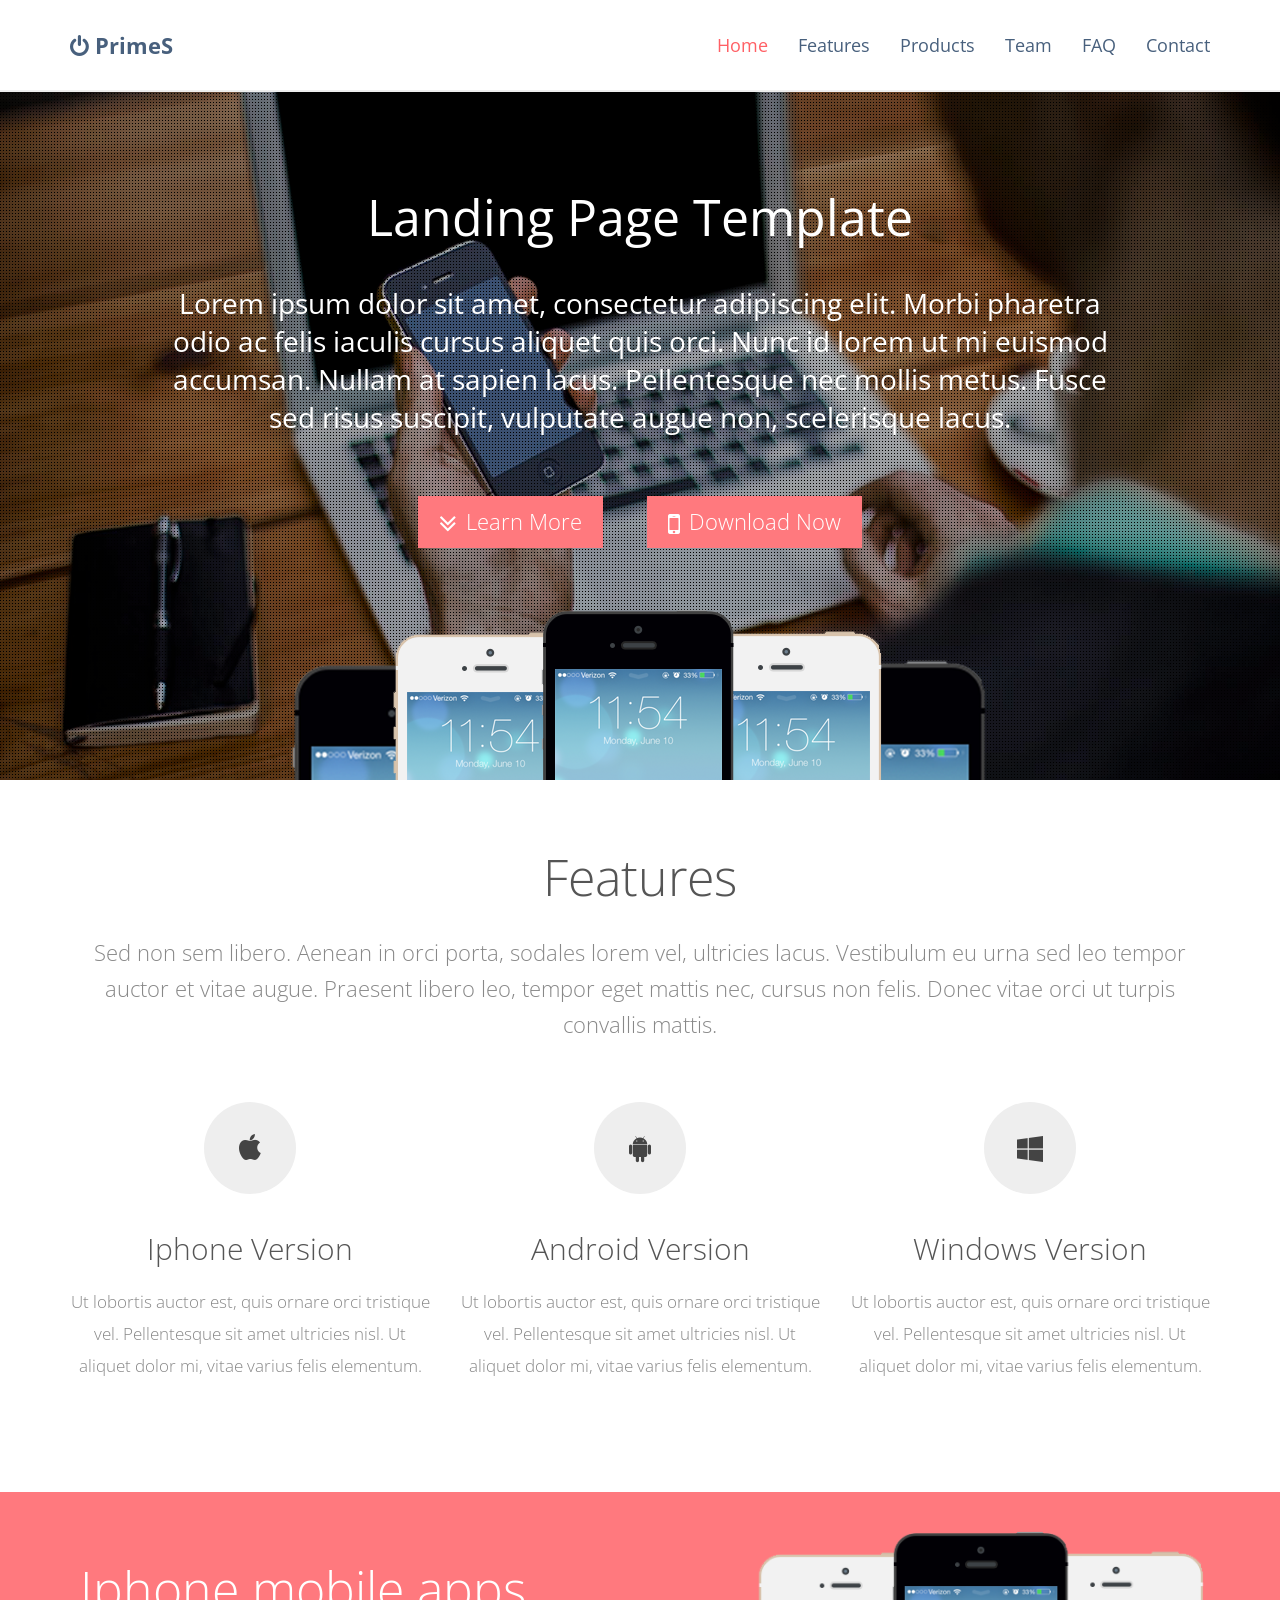
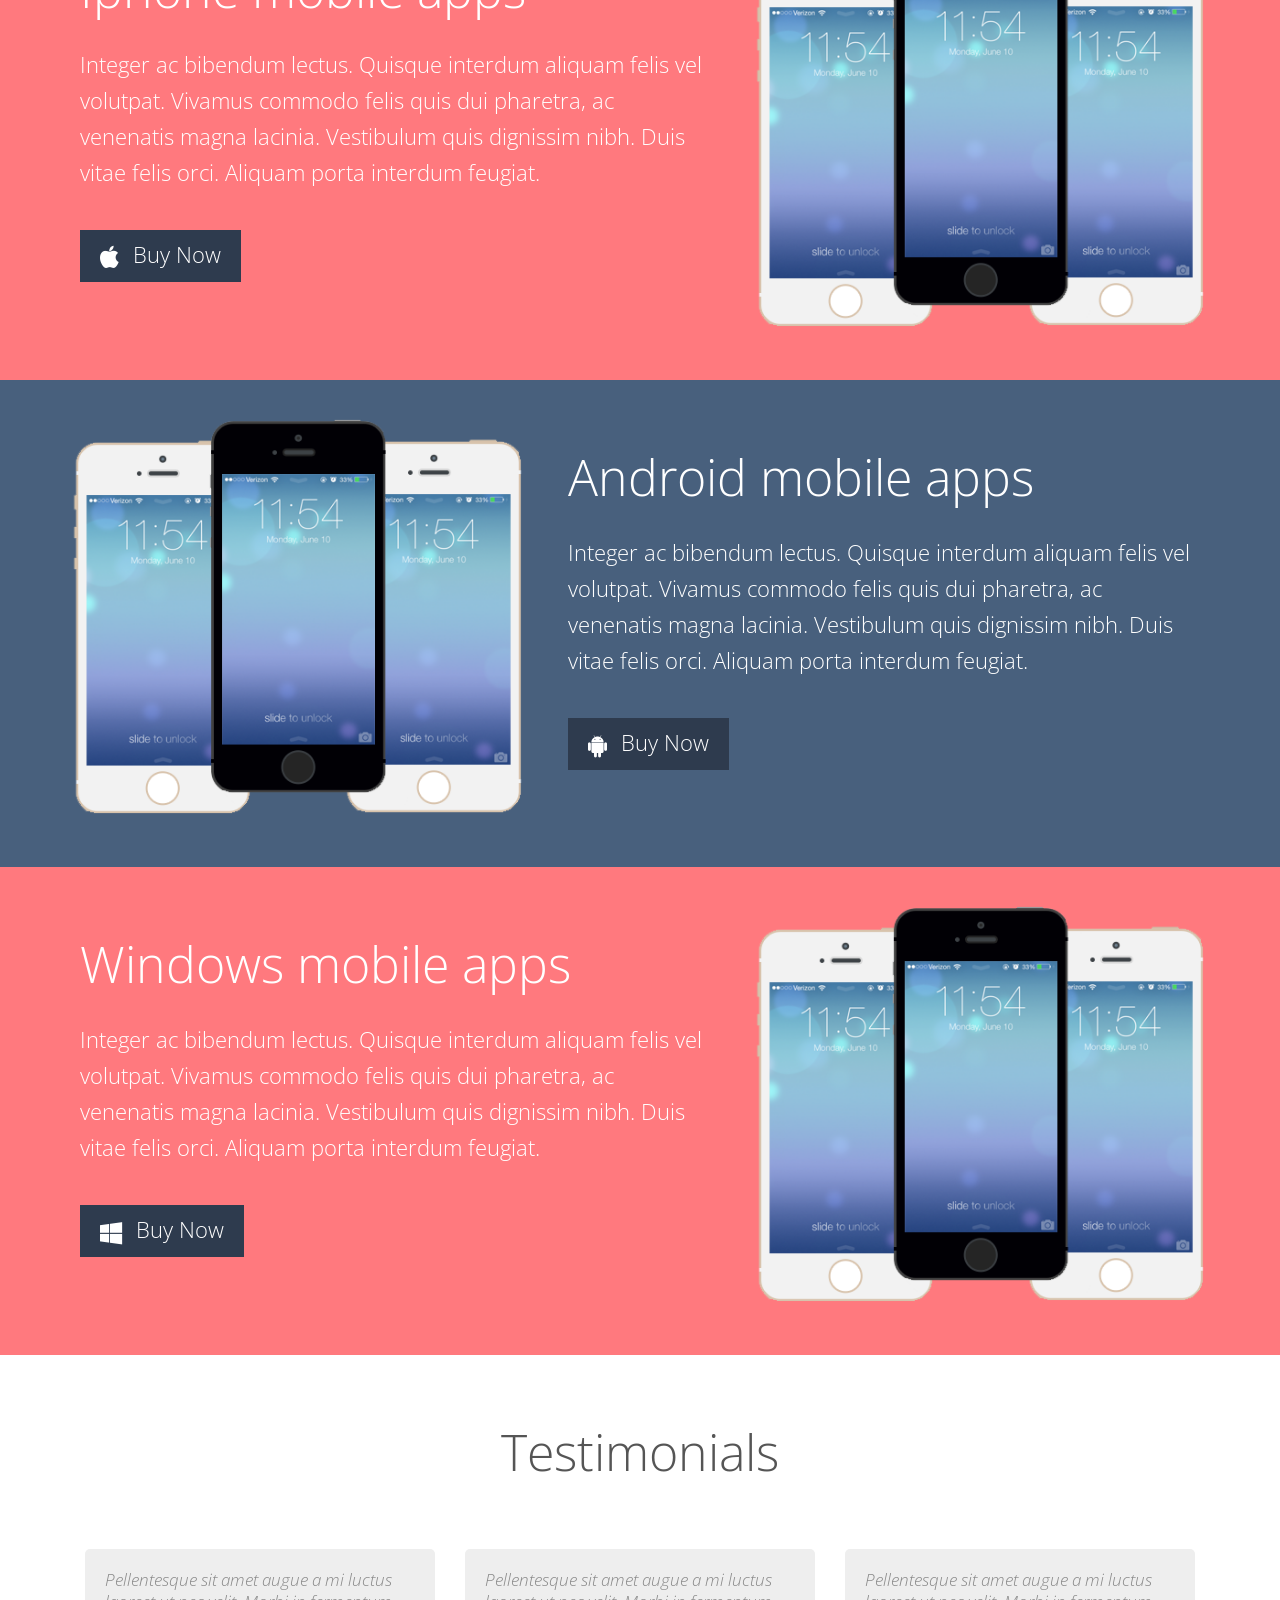
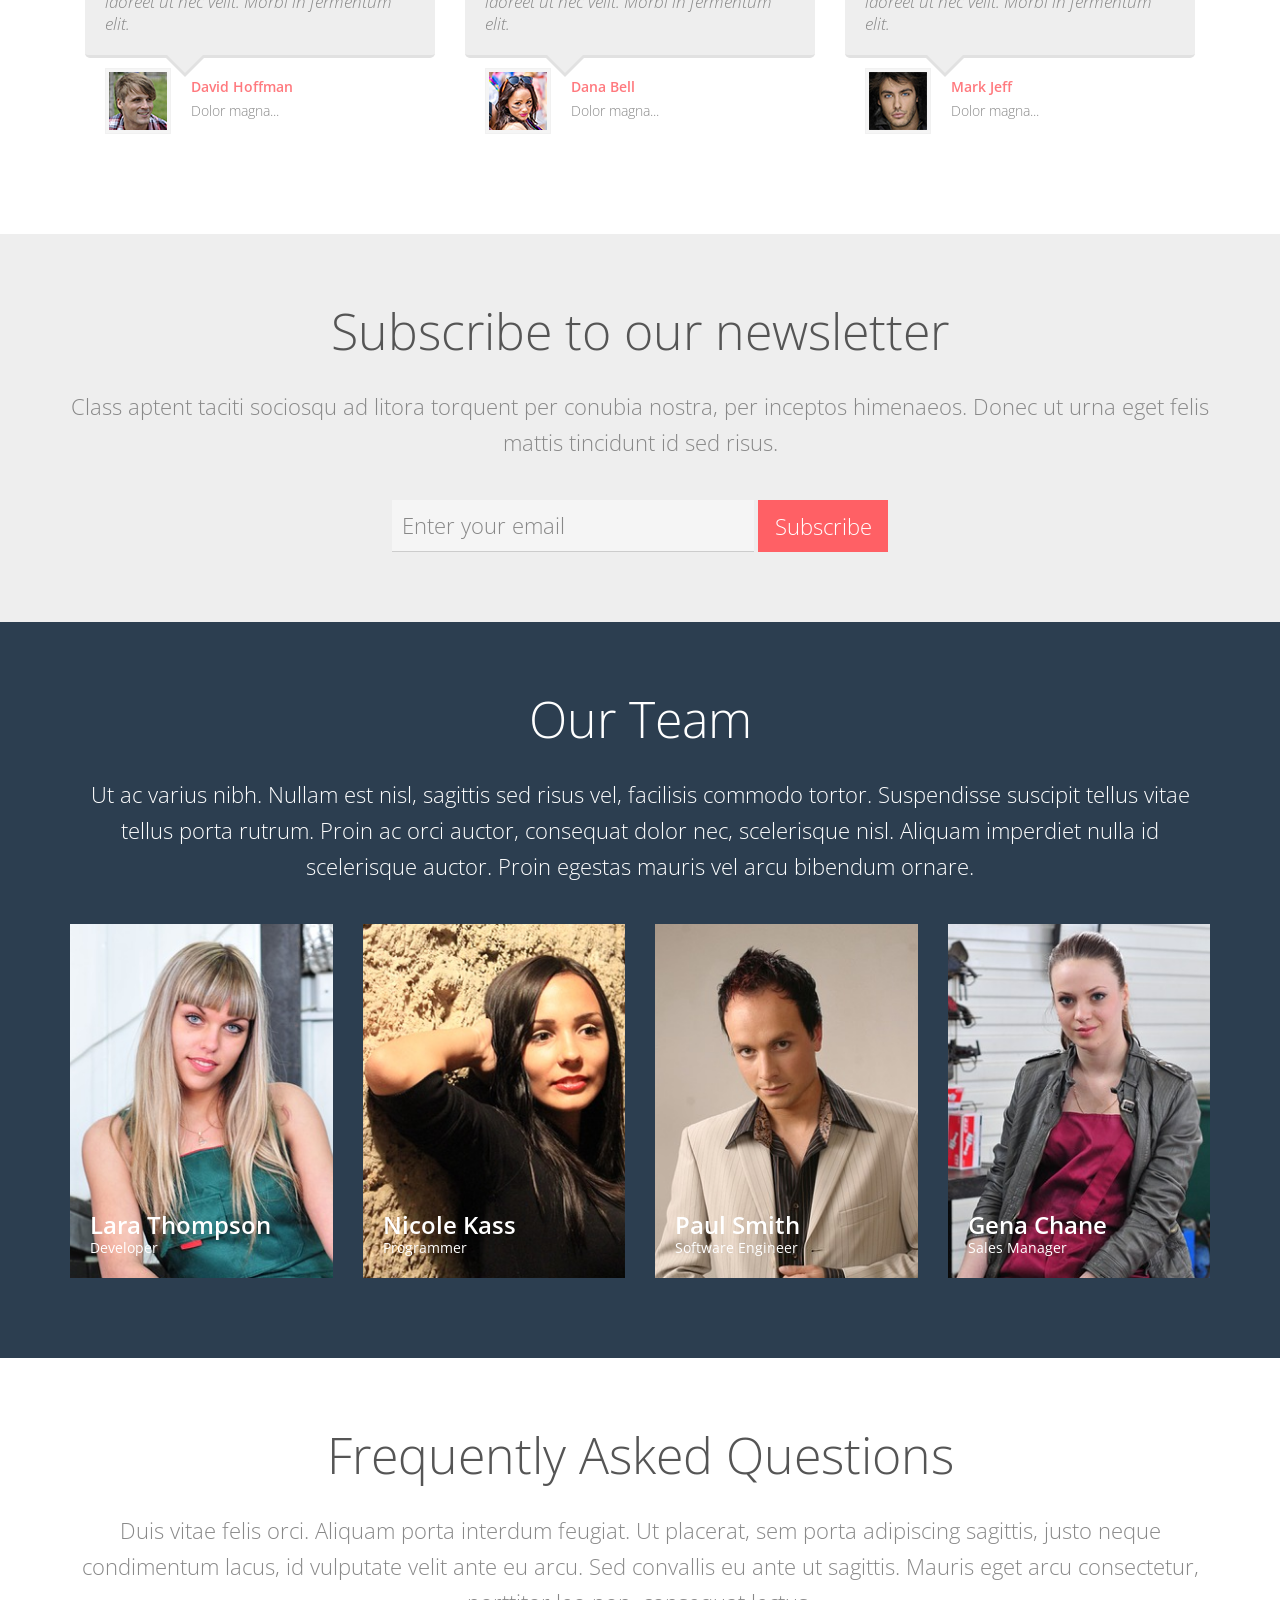
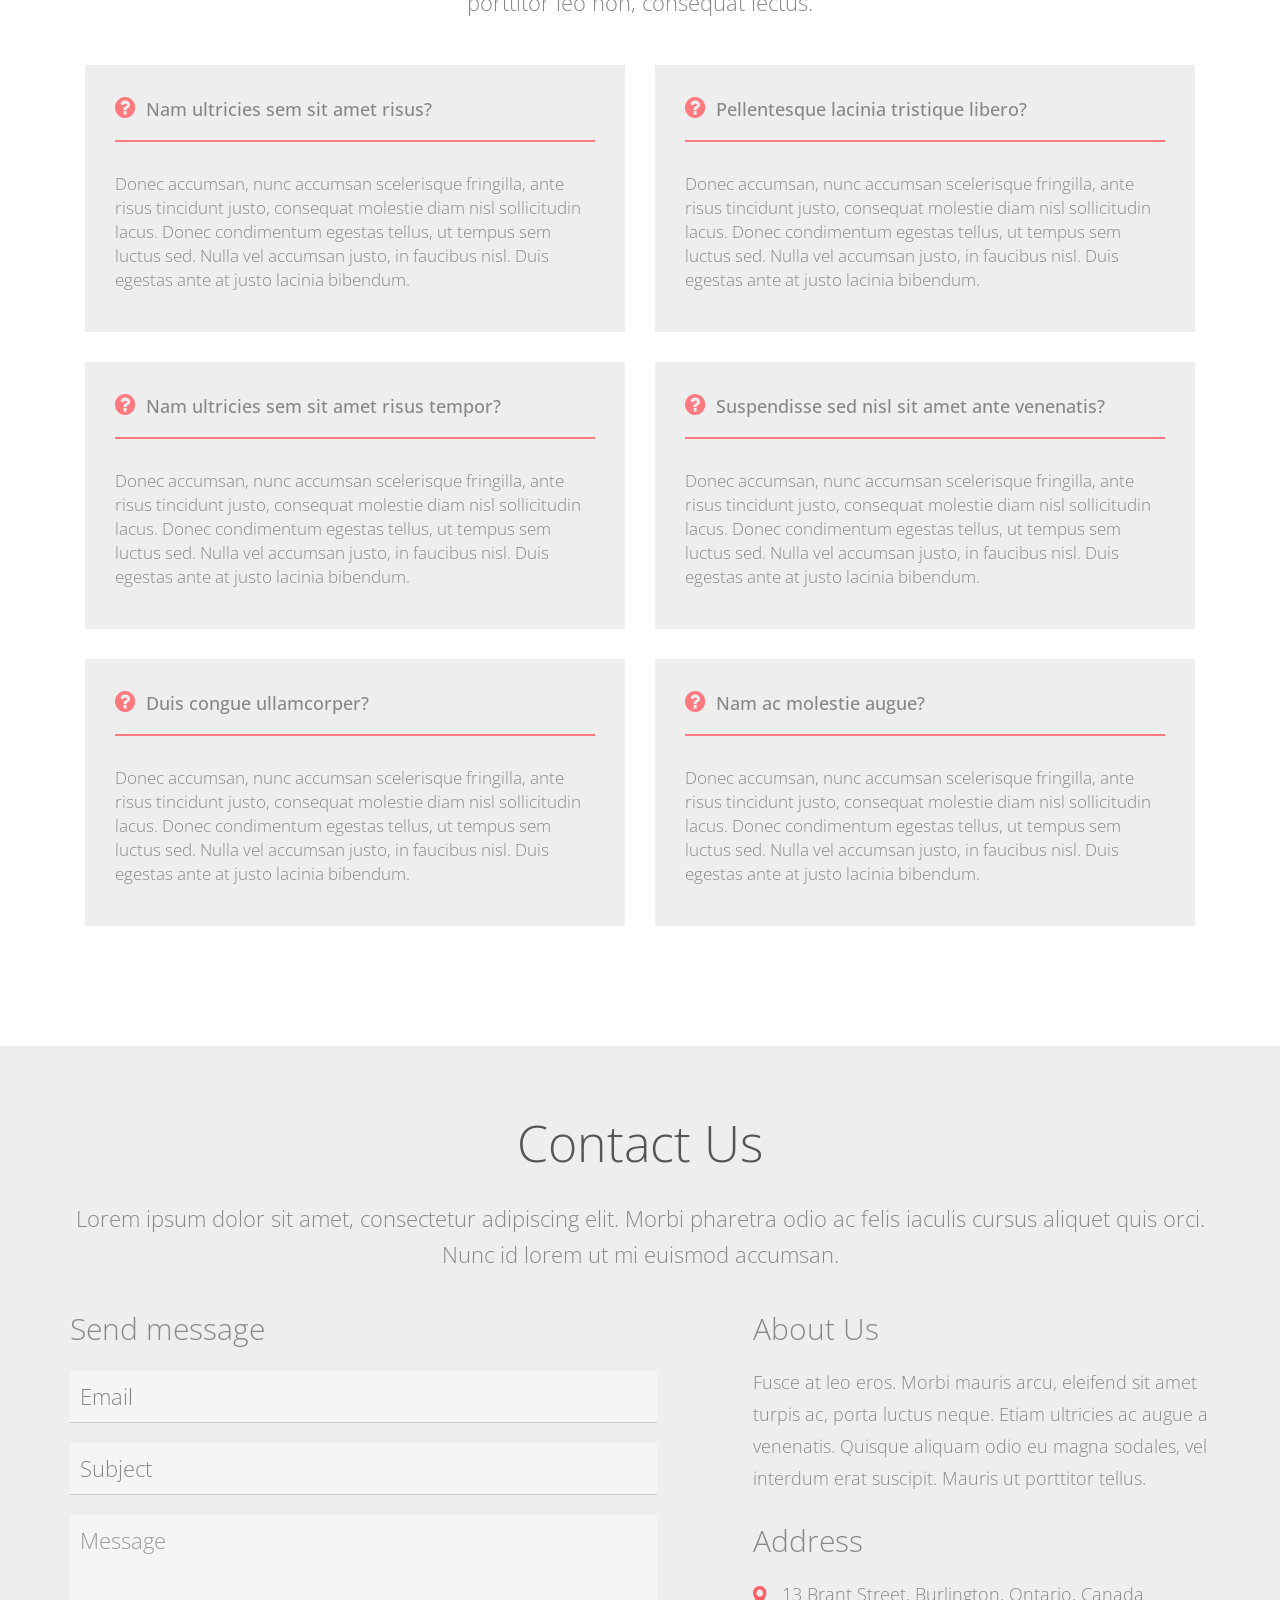
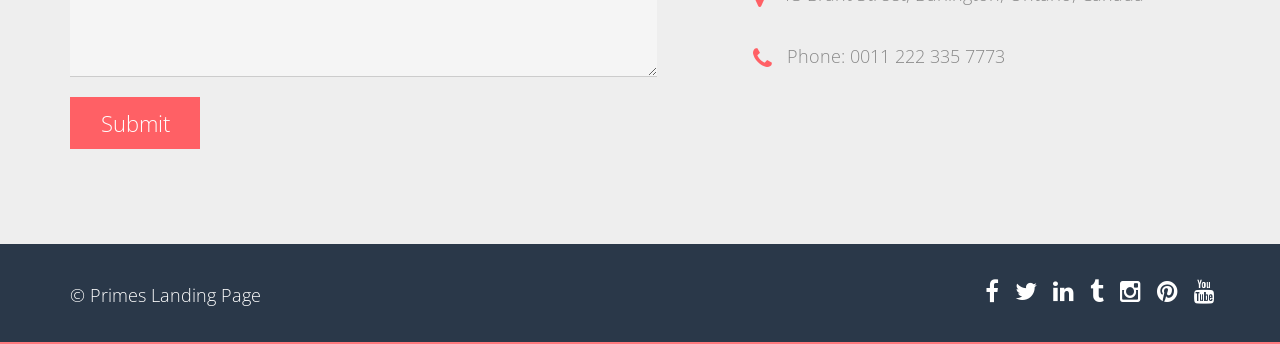
<file: primes-v1.5.3/template-02/index.html>
<!DOCTYPE html>
<html lang="en">

    <head>

        <meta charset="utf-8">
        <meta http-equiv="X-UA-Compatible" content="IE=edge">
        <meta name="viewport" content="width=device-width, initial-scale=1">
        <title>Primes - Landing Page Template</title>

        <!-- CSS -->
        <link rel="stylesheet" href="http://fonts.googleapis.com/css?family=Open+Sans:300,400,600,700,800">
        <link rel="stylesheet" href="assets/bootstrap/css/bootstrap.min.css">
        <link rel="stylesheet" href="assets/font-awesome/css/font-awesome.min.css">
        <link rel="stylesheet" href="assets/css/style.css">

            <!--Colors-->
            <!-- <link rel="stylesheet" type="text/css" href="assets/css/colors/hotpink.css"> -->
            <!-- <link rel="stylesheet" type="text/css" href="assets/css/colors/orange.css"> -->
            <!-- <link rel="stylesheet" type="text/css" href="assets/css/colors/green.css"> -->
            <!-- <link rel="stylesheet" type="text/css" href="assets/css/colors/seagreen.css"> -->
            <!-- <link rel="stylesheet" type="text/css" href="assets/css/colors/turquoise.css"> -->
            <!-- <link rel="stylesheet" type="text/css" href="assets/css/colors/blue.css"> -->
            <!-- <link rel="stylesheet" type="text/css" href="assets/css/colors/skyblue.css"> -->
            <!-- <link rel="stylesheet" type="text/css" href="assets/css/colors/purple.css"> -->


    <!-- HTML5 shim and Respond.js IE8 support of HTML5 elements and media queries -->
        <!--[if lt IE 9]>
            <script src="https://oss.maxcdn.com/libs/html5shiv/3.7.0/html5shiv.js"></script>
            <script src="https://oss.maxcdn.com/libs/respond.js/1.4.2/respond.min.js"></script>
        <![endif]-->

        <!-- Favicon -->
        <link rel="shortcut icon" href="assets/img/favicon.png">

    </head>

    <body data-spy="scroll" data-offset="80">
         <div class="navbar navbar-default navbar-fixed-top menu-top" role="navigation">
            <div class="container">
                <div class="navbar-header">
                    <button type="button" class="navbar-toggle" data-toggle="collapse" data-target=".navbar-collapse">
                        <span class="sr-only">Toggle navigation</span>
                        <span class="icon-bar"></span>
                        <span class="icon-bar"></span>
                        <span class="icon-bar"></span>
                    </button>
                    <a class="navbar-brand" href="#home"><i class="fa fa-power-off"></i> PrimeS</a>
                </div>
                <div class="navbar-collapse collapse">
                    <ul class="nav navbar-nav navbar-right">
                        <li><a href="#home">Home</a></li>
                        <li><a href="#features-section">Features</a></li>
                        <li><a href="#products-section">Products</a></li>
                        <li><a href="#team-section">Team</a></li>
                        <li><a href="#faq-section">FAQ</a></li>
                        <li><a href="#contact-section">Contact</a></li>
                    </ul>
                </div> 
            </div>
        </div> 

        <!-- Top content -->
        <div id="home" class="top-content">
            <div class="inner-bg">
                <div class="container">
                    <div class="row">
                    	<div class="col-sm-10 col-sm-offset-1 col-md-10 col-md-offset-1 col-lg-10 col-lg-offset-1">
                            <h2>Landing Page Template</h2>
                            <div class="description">
                            	Lorem ipsum dolor sit amet, consectetur adipiscing elit. Morbi pharetra odio ac felis iaculis cursus aliquet quis orci. Nunc id lorem ut mi euismod accumsan. Nullam at sapien lacus. Pellentesque nec mollis metus. Fusce sed risus suscipit, vulputate augue non, scelerisque lacus.
                            </div>
                            <div class="top-button">
                            	<a class="btn btn-lg" href="#features-section"><i class="fa fa-angle-double-down"></i> Learn More</a>
                            	<a class="btn btn-lg" href="#products-section"> <i class="fa fa-mobile"></i> Download Now</a>
                            </div>
                        	<img src="assets/img/1.png" alt="">

                        </div>
                    </div>
                </div>
            </div>
        </div>
 
        <!-- Features -->
        <div id="features-section" class="features-container">
	        <div class="container">
	            <div class="row">
	                <div class="col-sm-12 features">
	                    <h3>Features</h3>
	                    <p>
	                    	Sed non sem libero. Aenean in orci porta, sodales lorem vel, ultricies lacus. Vestibulum eu urna sed leo tempor auctor et vitae augue. Praesent libero leo, tempor eget mattis nec, cursus non felis. Donec vitae orci ut turpis convallis mattis.
	                    </p>
	                </div>
	            </div>
	            <div class="row">
	                <div class="col-sm-4 features-box">
	                	<div class="icon">
	                		<i class="fa fa-apple"></i>
	                	</div>
	                    <h4>Iphone Version</h4>
	                    <p>
	                    	Ut lobortis auctor est, quis ornare orci tristique vel. Pellentesque sit amet ultricies nisl. Ut aliquet dolor mi, vitae varius felis elementum.
	                    </p>
	                </div>
	                <div class="col-sm-4 features-box">
	                	<div class="icon">
	                		<i class="fa fa-android"></i>
	                	</div>
	                    <h4>Android Version</h4>
	                    <p>
	                    	Ut lobortis auctor est, quis ornare orci tristique vel. Pellentesque sit amet ultricies nisl. Ut aliquet dolor mi, vitae varius felis elementum.
	                    </p>
	                </div>
	                <div class="col-sm-4 features-box">
	                	<div class="icon">
	                		<i class="fa fa-windows"></i>
	                	</div>
	                    <h4>Windows Version</h4>
	                    <p>
	                    	Ut lobortis auctor est, quis ornare orci tristique vel. Pellentesque sit amet ultricies nisl. Ut aliquet dolor mi, vitae varius felis elementum.
	                    </p>
	                </div>
	            </div>
	        </div>
        </div>
        
        <!-- Product -->
        <div id="products-section" class="product-container product-bg1">
	        <div class="container">
	            <div class="row">
	                <div class="col-md-7 product-text">
	                    <h3>Iphone mobile apps</h3>
	                    <p>
	                    	Integer ac bibendum lectus. Quisque interdum aliquam felis vel volutpat. Vivamus commodo felis quis dui pharetra, ac venenatis magna lacinia. Vestibulum quis dignissim nibh. Duis vitae felis orci. Aliquam porta interdum feugiat.
	                    </p>
	                    <div class="product-button">
                            <a class="btn btn-primary" href="#"><i class="fa fa-apple"></i> Buy Now</a>
                        </div>

	                </div>
	                <div class="col-md-5 product-img">
	                    <img src="assets/img/2.png" alt="">
	                </div>
	            </div>
	        </div>
        </div>
        
        <!-- Product -->
        <div class="product-container product-bg2">
	        <div class="container">
	            <div class="row">
	                <div class="col-md-5 product-img">
	                    <img src="assets/img/3.png" alt="">

	                </div>
	                <div class="col-md-7 product-text">
	                    <h3>Android mobile apps</h3>
	                    <p>
	                    	Integer ac bibendum lectus. Quisque interdum aliquam felis vel volutpat. Vivamus commodo felis quis dui pharetra, ac venenatis magna lacinia. Vestibulum quis dignissim nibh. Duis vitae felis orci. Aliquam porta interdum feugiat.
	                    </p>
	                    <div class="product-button">
                            <a class="btn btn-primary" href="#"><i class="fa fa-android"></i> Buy Now</a>
                        </div>

	                </div>
	            </div>
	        </div>
        </div>
        
        <!-- Product -->
        <div class="product-container product-bg1">
	        <div class="container">
	            <div class="row">
	                <div class="col-md-7 product-text">
	                    <h3>Windows mobile apps</h3>
	                    <p>
	                    	Integer ac bibendum lectus. Quisque interdum aliquam felis vel volutpat. Vivamus commodo felis quis dui pharetra, ac venenatis magna lacinia. Vestibulum quis dignissim nibh. Duis vitae felis orci. Aliquam porta interdum feugiat.
	                    </p>
	                    <div class="product-button">
                            <a class="btn btn-primary" href="#"><i class="fa fa-windows"></i> Buy Now</a>
                        </div>

	                </div>
	                <div class="col-md-5 product-img">
	                    <img src="assets/img/4.png" alt="">
	                </div>
	            </div>
	        </div>
        </div>
                <!-- Testimonials -->
        <div class="container">
            <div class="row">
                <div class="col-sm-12 testimonials">
                    <h3>Testimonials</h3>
                <div class="col-sm-4 reviews">
                    <div class="review reviews-panel box-arrow-down">
                        <p>
                            Pellentesque sit amet augue a mi luctus laoreet ut nec velit. Morbi in fermentum elit.
                        </p>
                    </div>
                    <div class="review-author">
                        <div class="img">
<img src="assets/img/testimonials/1.jpg" alt=""></div>
                        <p>
                            <a href="#"><strong>David Hoffman</strong></a><br />
                            <span>Dolor magna...</span>
                        </p>
                    </div>
                </div>
                <div class="col-sm-4 reviews">
                    <div class="review reviews-panel box-arrow-down">
                        <p>
                            Pellentesque sit amet augue a mi luctus laoreet ut nec velit. Morbi in fermentum elit.
                        </p>
                    </div>
                    <div class="review-author">
                        <div class="img">
<img src="assets/img/testimonials/2.jpg" alt=""></div>
                        <p>
                            <a href="#"><strong>Dana Bell</strong></a><br />
                            <span>Dolor magna...</span>
                        </p>
                    </div>
                </div>
                <div class="col-sm-4 reviews">
                    <div class="review reviews-panel box-arrow-down">
                        <p>
                            Pellentesque sit amet augue a mi luctus laoreet ut nec velit. Morbi in fermentum elit.
                        </p>
                    </div>
                    <div class="review-author">
                        <div class="img">
<img src="assets/img/testimonials/3.jpg" alt=""></div>
                        <p>
                            <a href="#"><strong>Mark Jeff</strong><br /></a>
                            <span>Dolor magna...</span>
                        </p>
                    </div>
                </div>
            </div>

        </div>
        </div>

        <!-- Subscription -->
        <div class="subscribe-container">
	        <div class="container">
	            <div class="row">
	                <div class="col-sm-12 subscribe">
	                    <h3>Subscribe to our newsletter</h3>
	                    <p>Class aptent taciti sociosqu ad litora torquent per conubia nostra, per inceptos himenaeos. Donec ut urna eget felis mattis tincidunt id sed risus.</p>
	                    <form class="form-inline" action="assets/subscribe.php" method="post">
	                        <input type="text" name="email" placeholder="Enter your email">
	                        <button type="submit" class="btn btn-subscribe">Subscribe</button>
	                    </form>
	                    <div class="success-message"></div>
	                    <div class="error-message"></div>
	                </div>
	            </div>
	        </div>
        </div>
        
   
        <!-- Team -->
        <div id="team-section" class="team-container">
	        <div class="container">
	            <div class="row">
	                <div class="col-sm-12 team">
	                    <h3>Our Team</h3>
	                    <p>
	                    	Ut ac varius nibh. Nullam est nisl, sagittis sed risus vel, facilisis commodo tortor. Suspendisse suscipit tellus vitae tellus porta rutrum. Proin ac orci auctor, consequat dolor nec, scelerisque nisl. Aliquam imperdiet nulla id scelerisque auctor. Proin egestas mauris vel arcu bibendum ornare.
	                    </p>
	                </div>
	            </div>
	  		<div class="row">
	  			<div class="col-md-3 col-sm-6">
	  				<div class="team-member">
	                		<img src="assets/img/team/1.png" alt="">
	  					<h4>Lara Thompson</h4>
	  					<p>Developer</p>
	  					<div class="contact-details">
	  						<ul class="list-inline">
	  							<li><a href="#"><i class="fa fa-facebook"></i></a></li><li>
	  							<a href="#"><i class="fa fa-twitter"></i></a></li><li>
	  							<a href="#"><i class="fa fa-google-plus"></i></a></li><li>
	  							<a href="#"><i class="fa fa-tumblr"></i></a></li><li>
	  							<a href="#"><i class="fa fa-instagram"></i></a></li>
	  						</ul>
	  					</div>
	  				</div>
	  			</div>
	  			<div class="col-md-3 col-sm-6">
	  				<div class="team-member">
	                		<img src="assets/img/team/2.png" alt="">
	  					<h4>Nicole Kass</h4>
	  					<p>Programmer</p>
	  					<div class="contact-details">
	  						<ul class="list-inline">
	  							<li><a href="#"><i class="fa fa-facebook"></i></a></li><li>
	  							<a href="#"><i class="fa fa-twitter"></i></a></li><li>
	  							<a href="#"><i class="fa fa-google-plus"></i></a></li><li>
	  							<a href="#"><i class="fa fa-tumblr"></i></a></li><li>
	  							<a href="#"><i class="fa fa-instagram"></i></a></li>
	  						</ul>
	  					</div>
	  				</div>
	  			</div>
	  			<div class="col-md-3 col-sm-6">
	  				<div class="team-member">
	                		<img src="assets/img/team/3.png" alt="">
	  					<h4>Paul Smith</h4>
	  					<p>Software Engineer</p>
	  					<div class="contact-details">
	  						<ul class="list-inline">
	  							<li><a href="#"><i class="fa fa-facebook"></i></a></li><li>
	  							<a href="#"><i class="fa fa-twitter"></i></a></li><li>
	  							<a href="#"><i class="fa fa-google-plus"></i></a></li><li>
	  							<a href="#"><i class="fa fa-tumblr"></i></a></li><li>
	  							<a href="#"><i class="fa fa-instagram"></i></a></li>
	  						</ul>
	  					</div>
	  				</div>
	  			</div>
	  			<div class="col-md-3 col-sm-6">
	  				<div class="team-member">
	                		<img src="assets/img/team/4.png" alt="">
	  					<h4>Gena Chane</h4>
	  					<p>Sales Manager</p>
	  					<div class="contact-details">
	  						<ul class="list-inline">
	  							<li><a href="#"><i class="fa fa-facebook"></i></a></li><li>
	  							<a href="#"><i class="fa fa-twitter"></i></a></li><li>
	  							<a href="#"><i class="fa fa-google-plus"></i></a></li><li>
	  							<a href="#"><i class="fa fa-tumblr"></i></a></li><li>
	  							<a href="#"><i class="fa fa-instagram"></i></a></li>
	  						</ul>
	  					</div>
	  				</div>
	  			</div>
	  		</div>
	  					</div>
	  				</div>
	  			</div>
        <!-- FAQ -->
        <div id="faq-section" class="faq-container">
	        <div class="container">
	            <div class="row">
	                <div class="col-sm-12 faq-text">
	                    <h3>Frequently Asked Questions</h3>
	                    <p>
	                    	Duis vitae felis orci. Aliquam porta interdum feugiat. Ut placerat, sem porta adipiscing sagittis, justo neque condimentum lacus, id vulputate velit ante eu arcu. Sed convallis eu ante ut sagittis. Mauris eget arcu consectetur, porttitor leo non, consequat lectus.
	                    </p>
                <div class="col-md-6 col-sm-6 col-xs-12 faq">
                    <div class="faq-box">
                        <h4 class="question"><i class="fa fa-question-circle"></i>Nam ultricies sem sit amet risus?</h4>
                        <p class="answer">Donec accumsan, nunc accumsan scelerisque fringilla, ante risus tincidunt justo, consequat molestie diam nisl sollicitudin lacus. Donec condimentum egestas tellus, ut tempus sem luctus sed. Nulla vel accumsan justo, in faucibus nisl. Duis egestas ante at justo lacinia bibendum.</p>
                    </div>
                    <div class="faq-box">
                        <h4 class="question"><i class="fa fa-question-circle"></i>Nam ultricies sem sit amet risus tempor?</h4>
                        <p class="answer">Donec accumsan, nunc accumsan scelerisque fringilla, ante risus tincidunt justo, consequat molestie diam nisl sollicitudin lacus. Donec condimentum egestas tellus, ut tempus sem luctus sed. Nulla vel accumsan justo, in faucibus nisl. Duis egestas ante at justo lacinia bibendum.</p>
                    </div> 
                    <div class="faq-box">
                        <h4 class="question"><i class="fa fa-question-circle"></i>Duis congue ullamcorper?</h4>
                        <p class="answer">Donec accumsan, nunc accumsan scelerisque fringilla, ante risus tincidunt justo, consequat molestie diam nisl sollicitudin lacus. Donec condimentum egestas tellus, ut tempus sem luctus sed. Nulla vel accumsan justo, in faucibus nisl. Duis egestas ante at justo lacinia bibendum.</p>
                    </div> 
                </div> 

                <div class="col-md-6 col-sm-6 col-xs-12 faq">
                    <div class="faq-box">
                        <h4 class="question"><i class="fa fa-question-circle"></i>Pellentesque lacinia tristique libero?</h4>
                        <p class="answer">Donec accumsan, nunc accumsan scelerisque fringilla, ante risus tincidunt justo, consequat molestie diam nisl sollicitudin lacus. Donec condimentum egestas tellus, ut tempus sem luctus sed. Nulla vel accumsan justo, in faucibus nisl. Duis egestas ante at justo lacinia bibendum.</p>
                    </div> 
                    <div class="faq-box">
                        <h4 class="question"><i class="fa fa-question-circle"></i>Suspendisse sed nisl sit amet ante venenatis?</h4>
                        <p class="answer">Donec accumsan, nunc accumsan scelerisque fringilla, ante risus tincidunt justo, consequat molestie diam nisl sollicitudin lacus. Donec condimentum egestas tellus, ut tempus sem luctus sed. Nulla vel accumsan justo, in faucibus nisl. Duis egestas ante at justo lacinia bibendum.</p>
                    </div> 
                    <div class="faq-box">
                        <h4 class="question"><i class="fa fa-question-circle"></i>Nam ac molestie augue?</h4>
                        <p class="answer">Donec accumsan, nunc accumsan scelerisque fringilla, ante risus tincidunt justo, consequat molestie diam nisl sollicitudin lacus. Donec condimentum egestas tellus, ut tempus sem luctus sed. Nulla vel accumsan justo, in faucibus nisl. Duis egestas ante at justo lacinia bibendum.</p>
                    </div> 
                   </div> 
                  </div>
                 </div>
                </div>
               </div>

        <!-- Contact us -->
        <div id="contact-section" class="contact-container">
        <div class="container">
            <div class="row">
                <div class="col-sm-12 contact">
                    <h3>Contact Us</h3>
                    <p>
                    	Lorem ipsum dolor sit amet, consectetur adipiscing elit. Morbi pharetra odio ac felis iaculis cursus aliquet quis orci. Nunc id lorem ut mi euismod accumsan.
                    </p>
                </div>
            </div>
            <div class="row">
                <div class="col-sm-7 form-group contact-form">
                    <h4>Send message</h4>
                    <form method="post" action="assets/contact.php">
                        <input type="text" name="email" placeholder="Email" class="form-control contact-email">
                        <input type="text" name="subject" placeholder="Subject" class="form-control contact-subject">
                        <textarea name="message" class="form-control" placeholder="Message"></textarea>
                        <button type="submit" class="btn btn-contact">Submit</button>
                    </form>
                </div>
                <div class="col-sm-5 contact-address contact-about">
                    <h4>About Us</h4>
                    <p>Fusce at leo eros. Morbi mauris arcu, eleifend sit amet turpis ac, porta luctus neque. Etiam ultricies ac augue a venenatis. Quisque aliquam odio eu magna sodales, vel interdum erat suscipit. Mauris ut porttitor tellus.
</p>
                    <h4>Address</h4>
                    <p><i class="fa fa-map-marker"></i>13 Brant Street, Burlington, Ontario, Canada</p>
                    <p><i class="fa fa-phone"></i>Phone: 0011 222 335 7773</p>

                </div>
            </div>
          </div>
        </div>

        
        <!-- Footer -->
        <footer>
	        <div class="container">
	            <div class="row">
	                <div class="col-sm-7 copyright">
	                    <p>&copy; Primes Landing Page</p>
	                </div>
	                <div class="col-sm-5 social-icon">
                        <a href="#" class="social-icon"><i class="fa fa-facebook"></i></a>
                        <a href="#" class="social-icon"><i class="fa fa-twitter"></i></a>
                        <a href="#" class="social-icon"><i class="fa fa-linkedin"></i></a>
                        <a href="#" class="social-icon"><i class="fa fa-tumblr"></i></a>
                        <a href="#" class="social-icon"><i class="fa fa-instagram"></i></a>
                        <a href="#" class="social-icon"><i class="fa fa-pinterest"></i></a>
                        <a href="#" class="social-icon"><i class="fa fa-youtube"></i></a>
	                </div>
	            </div>
	        </div>
        </footer>
        

        <!-- Javascript -->
        <script src="assets/js/jquery-1.10.2.min.js"></script>
        <script src="assets/bootstrap/js/bootstrap.min.js"></script>
        <script src="assets/js/jquery.backstretch.min.js"></script>
        <script src="assets/js/retina-1.1.0.min.js"></script>
        <script src="assets/js/jquery.easing.1.3.min.js"></script>
        <script src="assets/js/main.js"></script>

    </body>

</html>
</file>
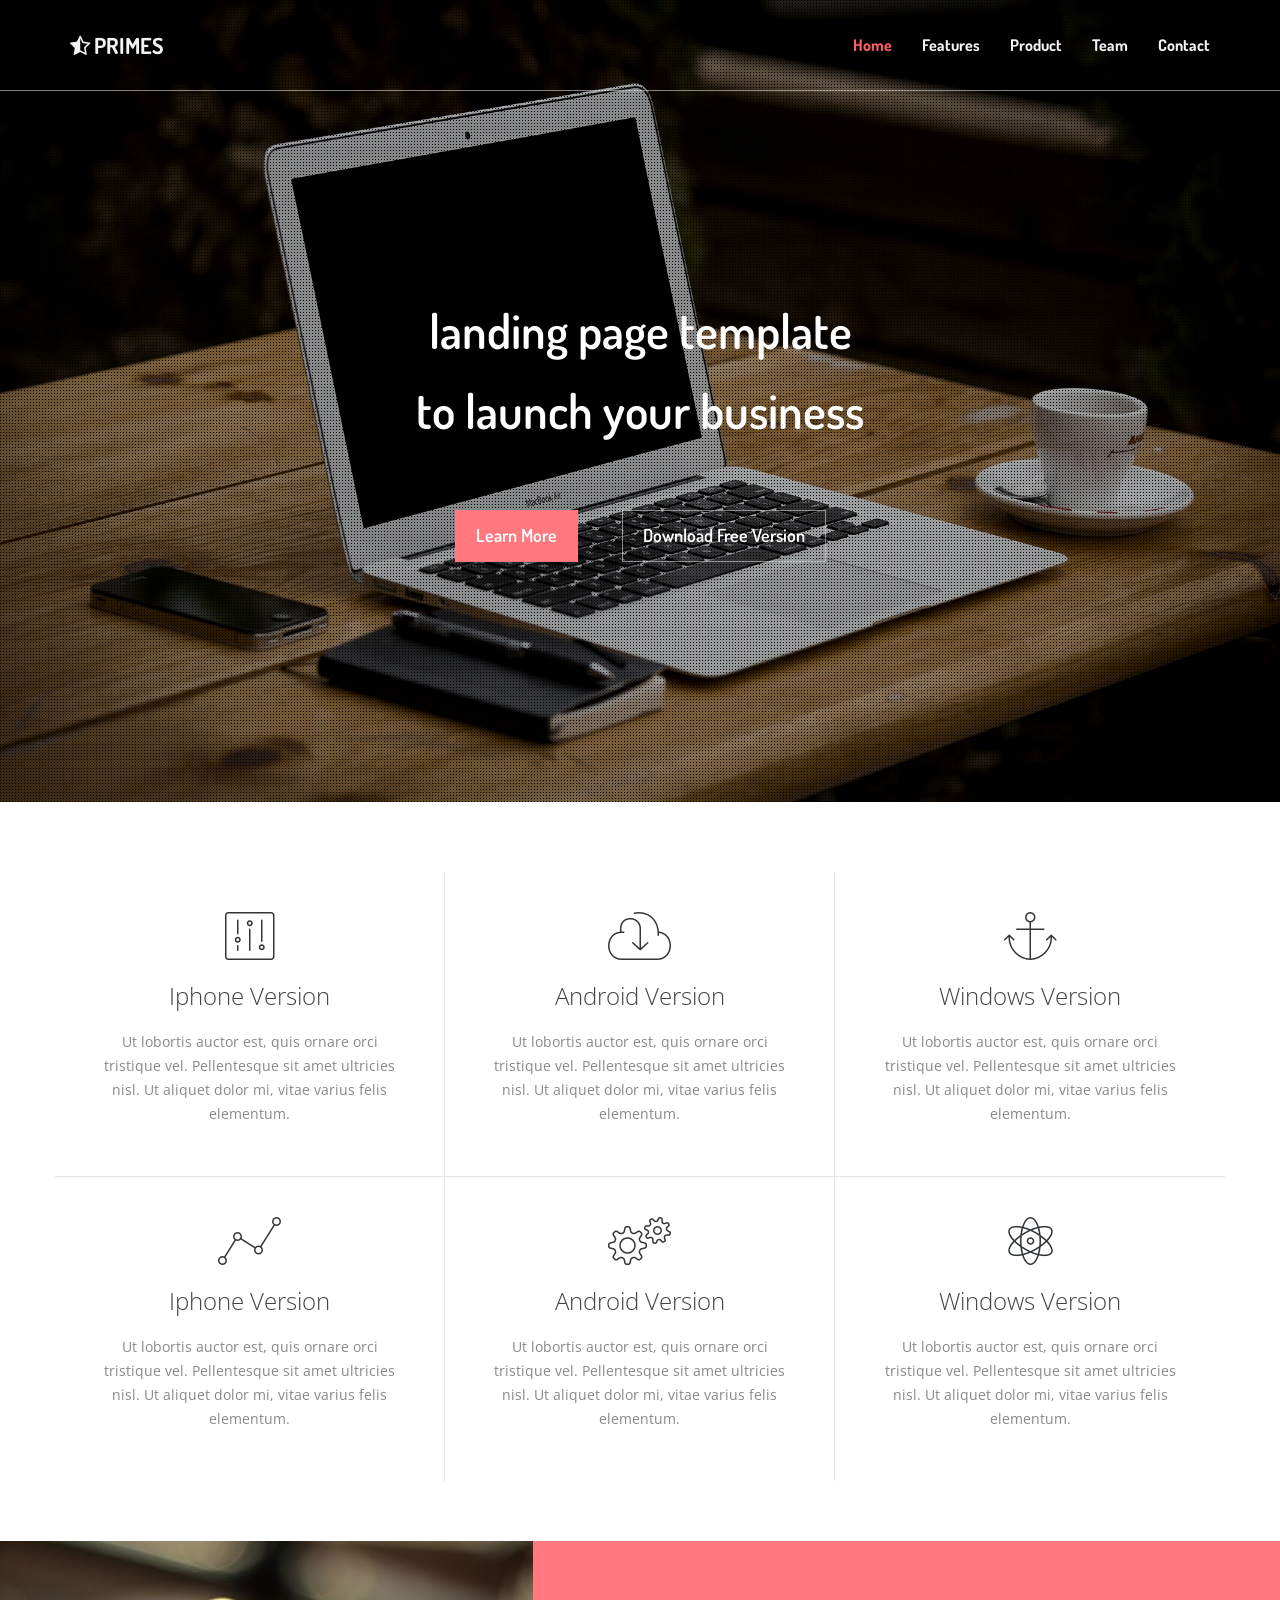
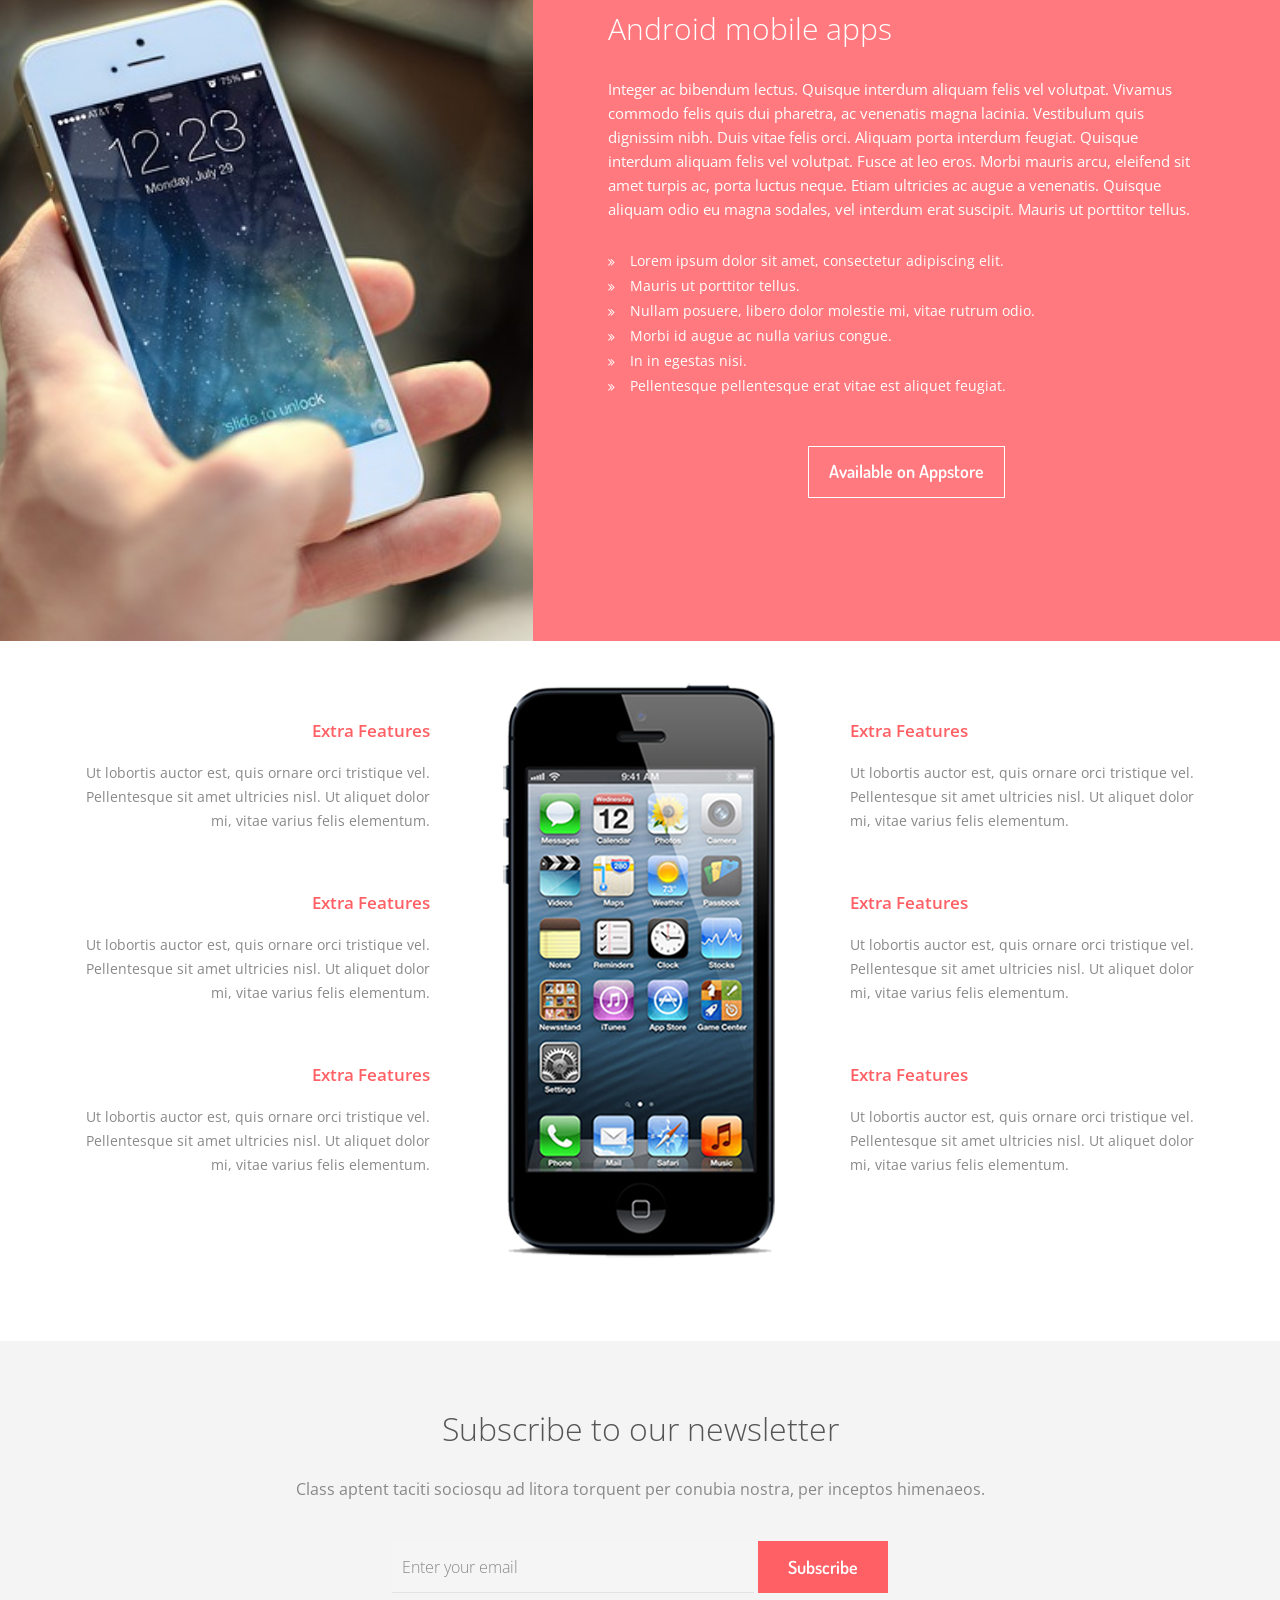
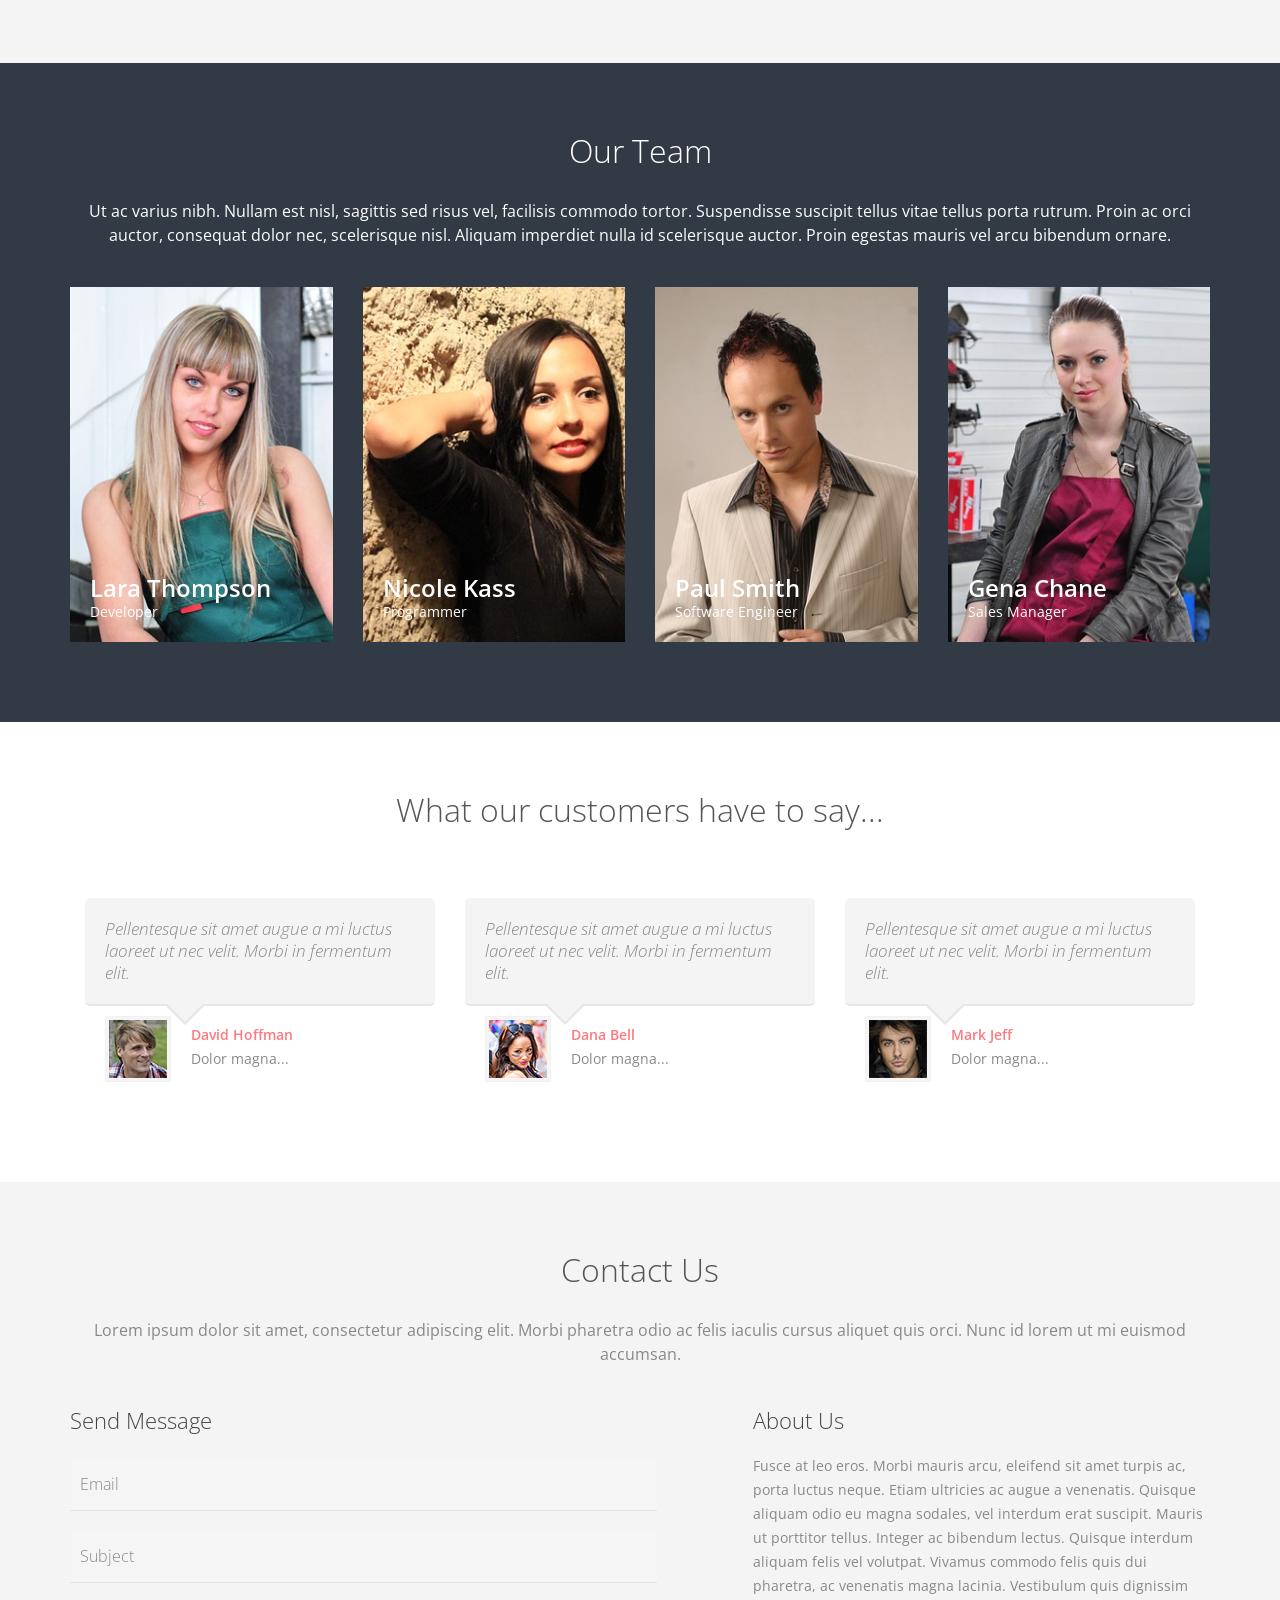
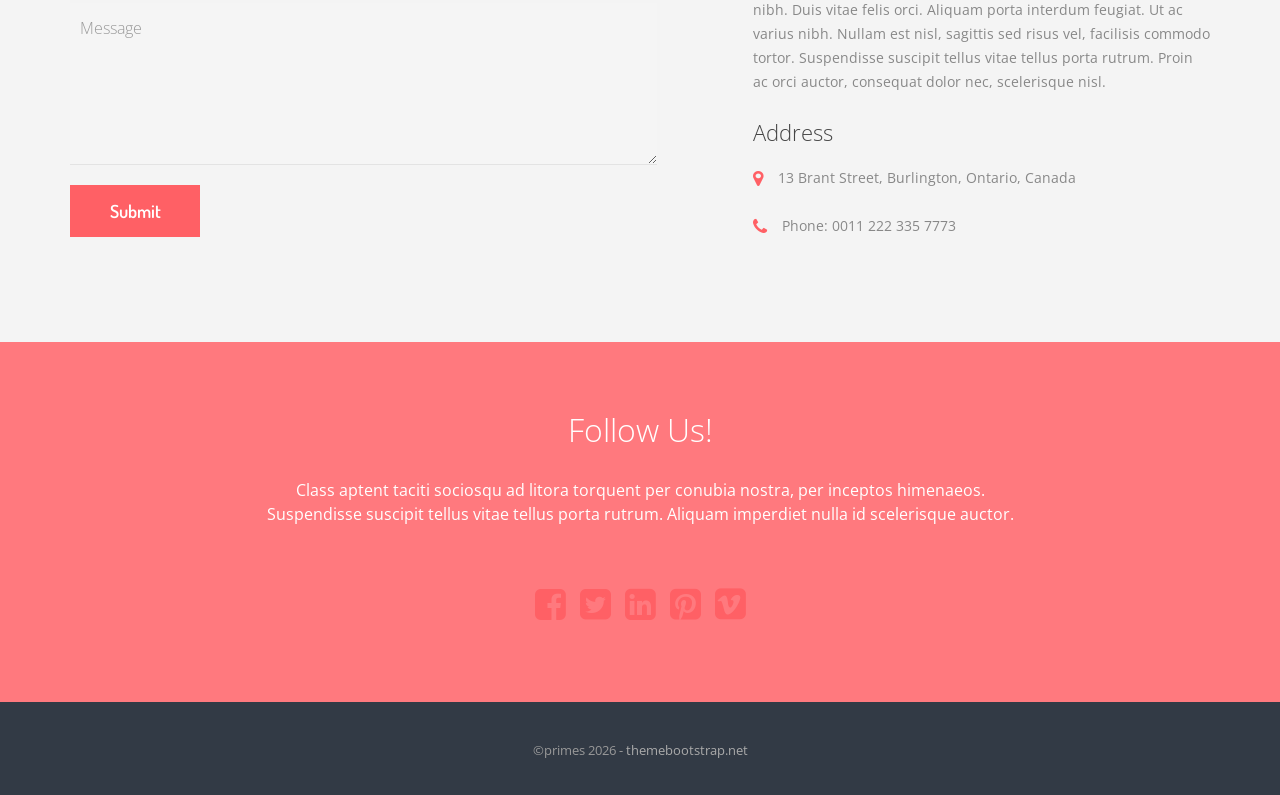
<file: primes-v1.5.3/template-03/index.html>
<!DOCTYPE html>
<html lang="en">

    <head>

        <meta charset="utf-8">
        <meta http-equiv="X-UA-Compatible" content="IE=edge">
        <meta name="viewport" content="width=device-width, initial-scale=1">
        <title>Primes - Landing Page Template</title>

        <!-- CSS -->
        <link rel="stylesheet" href="http://fonts.googleapis.com/css?family=Open+Sans:300,400,600,700,800">
        <link rel="stylesheet" href="http://fonts.googleapis.com/css?family=Dosis:300,400,500,600,700">
        <link rel="stylesheet" href="assets/bootstrap/css/bootstrap.min.css">
        <link rel="stylesheet" href="assets/font-awesome/css/font-awesome.min.css">
        <link rel="stylesheet" href="assets/elegant-icons/css/elegant-icons.min.css">
        <link rel="stylesheet" href="assets/elegant-icons/css/line-icons.min.css">
        <link rel="stylesheet" href="assets/css/style.css">

            <!--Colors-->
            <!-- <link rel="stylesheet" type="text/css" href="assets/css/colors/hotpink.css"> -->
            <!-- <link rel="stylesheet" type="text/css" href="assets/css/colors/orange.css"> -->
            <!-- <link rel="stylesheet" type="text/css" href="assets/css/colors/green.css"> -->
            <!-- <link rel="stylesheet" type="text/css" href="assets/css/colors/seagreen.css"> -->
            <!-- <link rel="stylesheet" type="text/css" href="assets/css/colors/turquoise.css"> -->
            <!-- <link rel="stylesheet" type="text/css" href="assets/css/colors/blue.css"> -->
            <!-- <link rel="stylesheet" type="text/css" href="assets/css/colors/skyblue.css"> -->
            <!-- <link rel="stylesheet" type="text/css" href="assets/css/colors/purple.css"> -->


    <!-- HTML5 shim and Respond.js IE8 support of HTML5 elements and media queries -->
        <!--[if lt IE 9]>
            <script src="https://oss.maxcdn.com/libs/html5shiv/3.7.0/html5shiv.js"></script>
            <script src="https://oss.maxcdn.com/libs/respond.js/1.4.2/respond.min.js"></script>
        <![endif]-->


    </head>

    <body data-spy="scroll" data-offset="80">
         <div class="navbar navbar-default navbar-fixed-top menu-top" role="navigation">
            <div class="container">
                <div class="navbar-header">
                    <button type="button" class="navbar-toggle" data-toggle="collapse" data-target=".navbar-collapse">
                        <span class="sr-only">Toggle navigation</span>
                        <span class="icon-bar"></span>
                        <span class="icon-bar"></span>
                        <span class="icon-bar"></span>
                    </button>
                    <a class="navbar-brand" href="#home"><i class="fa fa-star-half-o"></i> PRIMES</a>
                </div>
                <div class="navbar-collapse collapse">
                    <ul class="nav navbar-nav navbar-right">
                        <li><a href="#home">Home</a></li>
                        <li><a href="#features-section">Features</a></li>
                        <li><a href="#products-section">Product</a></li>
                        <li><a href="#team-section">Team</a></li>
                        <li><a href="#contact-section">Contact</a></li>
                    </ul>
                </div> 
            </div>
        </div> 

        <!-- Top content -->
        <div id="home" class="top-content">
            <div class="inner-bg">
                <div class="container">
                    <div class="row">
                    	<div class="col-sm-10 col-sm-offset-1 col-md-10 col-md-offset-1 col-lg-10 col-lg-offset-1">
                            <h2>landing page template</br>to launch your business</h2>
                            <div class="description">
                            </div>
                            <div class="top-button">
                            	<a class="btn btn-top btn-lg" href="#features-section"> Learn More</a>
                            	<a class="btn btn-top-white btn-lg" href="#"> Download Free Version</a>
                            </div>

                        </div>
                    </div>
                </div>
            </div>
        </div>

        <!-- Features -->
        <div id="features-section" class="features-container">
	        <div class="container">
	            <div class="row">
	                <div class="col-sm-12 features">
	                </div>
	            </div>
	            <div class="row">
	                <div class="col-sm-4 features-box1">
	                	<div class="icon">
	                		<i class="icon icon-adjustments"></i>
	                	</div>
	                    <h4>Iphone Version</h4>
	                    <p>
	                    	Ut lobortis auctor est, quis ornare orci tristique vel. Pellentesque sit amet ultricies nisl. Ut aliquet dolor mi, vitae varius felis elementum.
	                    </p>
	                </div>
	                <div class="col-sm-4 features-box2">
	                	<div class="icon">
	                		<i class="icon icon-download"></i>
	                	</div>
	                    <h4>Android Version</h4>
	                    <p>
	                    	Ut lobortis auctor est, quis ornare orci tristique vel. Pellentesque sit amet ultricies nisl. Ut aliquet dolor mi, vitae varius felis elementum.
	                    </p>
	                </div>
	                <div class="col-sm-4 features-box3">
	                	<div class="icon">
	                		<i class="icon icon-anchor"></i>
	                	</div>
	                    <h4>Windows Version</h4>
	                    <p>
	                    	Ut lobortis auctor est, quis ornare orci tristique vel. Pellentesque sit amet ultricies nisl. Ut aliquet dolor mi, vitae varius felis elementum.
	                    </p>
	                </div>
	                <div class="col-sm-4 features-box4">
	                	<div class="icon">
	                		<i class="icon icon-linegraph"></i>
	                	</div>
	                    <h4>Iphone Version</h4>
	                    <p>
	                    	Ut lobortis auctor est, quis ornare orci tristique vel. Pellentesque sit amet ultricies nisl. Ut aliquet dolor mi, vitae varius felis elementum.
	                    </p>
	                </div>
	                <div class="col-sm-4 features-box5">
	                	<div class="icon">
	                		<i class="icon icon-gears"></i>
	                	</div>
	                    <h4>Android Version</h4>
	                    <p>
	                    	Ut lobortis auctor est, quis ornare orci tristique vel. Pellentesque sit amet ultricies nisl. Ut aliquet dolor mi, vitae varius felis elementum.
	                    </p>
	                </div>
	                <div class="col-sm-4 features-box6">
	                	<div class="icon">
	                		<i class="icon icon-genius"></i>
	                	</div>
	                    <h4>Windows Version</h4>
	                    <p>
	                    	Ut lobortis auctor est, quis ornare orci tristique vel. Pellentesque sit amet ultricies nisl. Ut aliquet dolor mi, vitae varius felis elementum.
	                    </p>
	                </div>

	            </div>
	        </div>
        </div>
        
        
        <!-- Product -->
        <div id="products-section" class="product-container">

	        <div class="">

      <div class="col-xs-12 col-sm-12 col-md-5 col-lg-5 prod-img"> <img src="assets/img/bg.jpg" alt="" class="img-responsive"> </div>

	                <div class="col-xs-12 col-sm-12 col-md-7 col-lg-7 product-text">
	                    <h3>Android mobile apps</h3>
	                    <p>
	                    	Integer ac bibendum lectus. Quisque interdum aliquam felis vel volutpat. Vivamus commodo felis quis dui pharetra, ac venenatis magna lacinia. Vestibulum quis dignissim nibh. Duis vitae felis orci. Aliquam porta interdum feugiat. Quisque interdum aliquam felis vel volutpat. Fusce at leo eros. Morbi mauris arcu, eleifend sit amet turpis ac, porta luctus neque. Etiam ultricies ac augue a venenatis. Quisque aliquam odio eu magna sodales, vel interdum erat suscipit. Mauris ut porttitor tellus. 

	                    </p>

					<ul class="highlights">
						<li><i class="fa fa-angle-double-right"></i>Lorem ipsum dolor sit amet, consectetur adipiscing elit.</li>
						<li><i class="fa fa-angle-double-right"></i>Mauris ut porttitor tellus.</li>
						<li><i class="fa fa-angle-double-right"></i>Nullam posuere, libero dolor molestie mi, vitae rutrum odio.</li>
						<li><i class="fa fa-angle-double-right"></i>Morbi id augue ac nulla varius congue.</li>
						<li><i class="fa fa-angle-double-right"></i>In in egestas nisi.</li>
						<li><i class="fa fa-angle-double-right"></i>Pellentesque pellentesque erat vitae est aliquet feugiat.</li>
					</ul>
	        <div class="text-center">

	                    <div class="product-button">
                            <a class="btn btn-primary" href="#"> Available on Appstore</a>
                        </div>
                        </div>

	                </div>
	            </div>
	        </div>

        <div id="intro-section" class="intro-container">
	        <div class="container">
	            <div class="row">
	            </div>


	            <div class="row">
	                <div class="col-md-4 intro-box-left">
	                    <h4>Extra Features</h4>
	                    <p>
	                    	Ut lobortis auctor est, quis ornare orci tristique vel. Pellentesque sit amet ultricies nisl. Ut aliquet dolor mi, vitae varius felis elementum.
	                    </p>
	                    <h4>Extra Features</h4>
	                    <p>
	                    	Ut lobortis auctor est, quis ornare orci tristique vel. Pellentesque sit amet ultricies nisl. Ut aliquet dolor mi, vitae varius felis elementum.
	                    </p>
	                    <h4>Extra Features</h4>
	                    <p>
	                    	Ut lobortis auctor est, quis ornare orci tristique vel. Pellentesque sit amet ultricies nisl. Ut aliquet dolor mi, vitae varius felis elementum.
	                    </p>

	                </div>
	                <div class="col-md-4 intro-box-img">
              <img src="assets/img/2.png" />
	                </div>
	                <div class="col-md-4 intro-box-right">
	                    <h4>Extra Features</h4>
	                    <p>
	                    	Ut lobortis auctor est, quis ornare orci tristique vel. Pellentesque sit amet ultricies nisl. Ut aliquet dolor mi, vitae varius felis elementum.
	                    </p>
	                    <h4>Extra Features</h4>
	                    <p>
	                    	Ut lobortis auctor est, quis ornare orci tristique vel. Pellentesque sit amet ultricies nisl. Ut aliquet dolor mi, vitae varius felis elementum.
	                    </p>
	                    <h4>Extra Features</h4>
	                    <p>
	                    	Ut lobortis auctor est, quis ornare orci tristique vel. Pellentesque sit amet ultricies nisl. Ut aliquet dolor mi, vitae varius felis elementum.
	                    </p>

	                </div>
	            </div>
	        </div>
        </div>



        <!-- Subscription -->
        <div class="subscribe-container">
	        <div class="container">
	            <div class="row">
	                <div class="col-sm-12 subscribe">
	                    <h3>Subscribe to our newsletter</h3>
	                    <p>Class aptent taciti sociosqu ad litora torquent per conubia nostra, per inceptos himenaeos.</p>
	                    <form class="form-inline" action="assets/subscribe.php" method="post">
	                        <input type="text" name="email" placeholder="Enter your email">
	                        <button type="submit" class="btn btn-subscribe">Subscribe</button>
	                    </form>
	                    <div class="success-message"></div>
	                    <div class="error-message"></div>
	                </div>
	            </div>
	        </div>
        </div>
        
   
        <!-- Team -->
        <div id="team-section" class="team-container">
	        <div class="container">
	            <div class="row">
	                <div class="col-sm-12 team">
	                    <h3>Our Team</h3>
	                    <p>
	                    	Ut ac varius nibh. Nullam est nisl, sagittis sed risus vel, facilisis commodo tortor. Suspendisse suscipit tellus vitae tellus porta rutrum. Proin ac orci auctor, consequat dolor nec, scelerisque nisl. Aliquam imperdiet nulla id scelerisque auctor. Proin egestas mauris vel arcu bibendum ornare.
	                    </p>
	                </div>
	            </div>
	  		<div class="row">
	  			<div class="col-md-3 col-sm-6">
	  				<div class="team-member">
	                		<img src="assets/img/team/1.png" alt="">
	  					<h4>Lara Thompson</h4>
	  					<p>Developer</p>
	  					<div class="contact-details">
	  						<ul class="list-inline">
	  							<li><a href="#"><i class="fa fa-facebook"></i></a></li><li>
	  							<a href="#"><i class="fa fa-twitter"></i></a></li><li>
	  							<a href="#"><i class="fa fa-google-plus"></i></a></li><li>
	  							<a href="#"><i class="fa fa-tumblr"></i></a></li><li>
	  							<a href="#"><i class="fa fa-instagram"></i></a></li>
	  						</ul>
	  					</div>
	  				</div>
	  			</div>
	  			<div class="col-md-3 col-sm-6">
	  				<div class="team-member">
	                		<img src="assets/img/team/2.png" alt="">
	  					<h4>Nicole Kass</h4>
	  					<p>Programmer</p>
	  					<div class="contact-details">
	  						<ul class="list-inline">
	  							<li><a href="#"><i class="fa fa-facebook"></i></a></li><li>
	  							<a href="#"><i class="fa fa-twitter"></i></a></li><li>
	  							<a href="#"><i class="fa fa-google-plus"></i></a></li><li>
	  							<a href="#"><i class="fa fa-tumblr"></i></a></li><li>
	  							<a href="#"><i class="fa fa-instagram"></i></a></li>
	  						</ul>
	  					</div>
	  				</div>
	  			</div>
	  			<div class="col-md-3 col-sm-6">
	  				<div class="team-member">
	                		<img src="assets/img/team/3.png" alt="">
	  					<h4>Paul Smith</h4>
	  					<p>Software Engineer</p>
	  					<div class="contact-details">
	  						<ul class="list-inline">
	  							<li><a href="#"><i class="fa fa-facebook"></i></a></li><li>
	  							<a href="#"><i class="fa fa-twitter"></i></a></li><li>
	  							<a href="#"><i class="fa fa-google-plus"></i></a></li><li>
	  							<a href="#"><i class="fa fa-tumblr"></i></a></li><li>
	  							<a href="#"><i class="fa fa-instagram"></i></a></li>
	  						</ul>
	  					</div>
	  				</div>
	  			</div>
	  			<div class="col-md-3 col-sm-6">
	  				<div class="team-member">
	                		<img src="assets/img/team/4.png" alt="">
	  					<h4>Gena Chane</h4>
	  					<p>Sales Manager</p>
	  					<div class="contact-details">
	  						<ul class="list-inline">
	  							<li><a href="#"><i class="fa fa-facebook"></i></a></li><li>
	  							<a href="#"><i class="fa fa-twitter"></i></a></li><li>
	  							<a href="#"><i class="fa fa-google-plus"></i></a></li><li>
	  							<a href="#"><i class="fa fa-tumblr"></i></a></li><li>
	  							<a href="#"><i class="fa fa-instagram"></i></a></li>
	  						</ul>
	  					</div>
	  				</div>
	  			</div>
	  		</div>
	  					</div>
	  				</div>
                <!-- Testimonials -->
        <div class="container">
            <div class="row">
                <div class="col-sm-12 testimonials">
                    <h3>What our customers have to say...</h3>
                <div class="col-sm-4 reviews">
                    <div class="review reviews-panel box-arrow-down">
                        <p>
                            Pellentesque sit amet augue a mi luctus laoreet ut nec velit. Morbi in fermentum elit.
                        </p>
                    </div>
                    <div class="review-author">
                        <div class="img">
<img src="assets/img/testimonials/1.jpg" alt=""></div>
                        <p>
                            <a href="#"><strong>David Hoffman</strong></a><br />
                            <span>Dolor magna...</span>
                        </p>
                    </div>
                </div>
                <div class="col-sm-4 reviews">
                    <div class="review reviews-panel box-arrow-down">
                        <p>
                            Pellentesque sit amet augue a mi luctus laoreet ut nec velit. Morbi in fermentum elit.
                        </p>
                    </div>
                    <div class="review-author">
                        <div class="img">
<img src="assets/img/testimonials/2.jpg" alt=""></div>
                        <p>
                            <a href="#"><strong>Dana Bell</strong></a><br />
                            <span>Dolor magna...</span>
                        </p>
                    </div>
                </div>
                <div class="col-sm-4 reviews">
                    <div class="review reviews-panel box-arrow-down">
                        <p>
                            Pellentesque sit amet augue a mi luctus laoreet ut nec velit. Morbi in fermentum elit.
                        </p>
                    </div>
                    <div class="review-author">
                        <div class="img">
<img src="assets/img/testimonials/3.jpg" alt=""></div>
                        <p>
                            <a href="#"><strong>Mark Jeff</strong><br /></a>
                            <span>Dolor magna...</span>
                        </p>
                    </div>
                </div>
            </div>

        </div>
        </div>


        <!-- Contact us -->
        <div id="contact-section" class="contact-container">
        <div class="container">
            <div class="row">
                <div class="col-sm-12 contact">
                    <h3>Contact Us</h3>
                    <p>
                    	Lorem ipsum dolor sit amet, consectetur adipiscing elit. Morbi pharetra odio ac felis iaculis cursus aliquet quis orci. Nunc id lorem ut mi euismod accumsan. 
                    </p>
                </div>
            </div>
            <div class="row">
                <div class="col-sm-7 form-group contact-form">
                    <h4>Send Message</h4>
                    <form method="post" action="assets/contact.php">
                        <input type="text" name="email" placeholder="Email" class="form-control contact-email">
                        <input type="text" name="subject" placeholder="Subject" class="form-control contact-subject">
                        <textarea name="message" class="form-control" placeholder="Message"></textarea>
                        <button type="submit" class="btn btn-contact">Submit</button>
                    </form>
                </div>
                <div class="col-sm-5 contact-address contact-about">
                    <h4>About Us</h4>
                    <p>Fusce at leo eros. Morbi mauris arcu, eleifend sit amet turpis ac, porta luctus neque. Etiam ultricies ac augue a venenatis. Quisque aliquam odio eu magna sodales, vel interdum erat suscipit. Mauris ut porttitor tellus. Integer ac bibendum lectus. Quisque interdum aliquam felis vel volutpat. Vivamus commodo felis quis dui pharetra, ac venenatis magna lacinia. Vestibulum quis dignissim nibh. Duis vitae felis orci. Aliquam porta interdum feugiat. Ut ac varius nibh. Nullam est nisl, sagittis sed risus vel, facilisis commodo tortor. Suspendisse suscipit tellus vitae tellus porta rutrum. Proin ac orci auctor, consequat dolor nec, scelerisque nisl.</p>
                    <h4>Address</h4>
                    <p><i class="fa fa-map-marker"></i>13 Brant Street, Burlington, Ontario, Canada</p>
                    <p><i class="fa fa-phone"></i>Phone: 0011 222 335 7773</p>

                </div>
            </div>
          </div>
        </div>

        
	<!-- footer -->
	<div id="footer">
	<h3>Follow Us!</h3>
	<p>Class aptent taciti sociosqu ad litora torquent per conubia nostra, per inceptos himenaeos. Suspendisse suscipit tellus vitae tellus porta rutrum. Aliquam imperdiet nulla id scelerisque auctor.</p>
	<div class="follow-us">
                        <a href="#" class="social-icon"><i class="fa fa-facebook-square"></i></a>
                        <a href="#" class="social-icon"><i class="fa fa-twitter-square"></i></a>
                        <a href="#" class="social-icon"><i class="fa fa-linkedin-square"></i></a>
                        <a href="#" class="social-icon"><i class="fa fa-pinterest-square"></i></a>
                        <a href="#" class="social-icon"><i class="fa fa-vimeo-square"></i></a>
		</div>
	</div>
	<!-- footer 2 -->
	<div id="footer2">
		<div class="container">
			<div class="row">
				<div class="col-sm-12">
				<div class="copyright">&copy;primes
							<script type="text/javascript">
							//<![CDATA[
								var d = new Date()
								document.write(d.getFullYear())
								//]]>
								</script>
							  - <a href="http://themebootstrap.net/">themebootstrap.net</a>
						</div>
						</div>
					</div>
				</div>
					</div>
        
        <!-- Javascript -->
        <script src="assets/js/jquery-1.10.2.min.js"></script>
        <script src="assets/bootstrap/js/bootstrap.min.js"></script>
        <script src="assets/js/jquery.backstretch.min.js"></script>
        <script src="assets/js/retina-1.1.0.min.js"></script>
        <script src="assets/js/jquery.easing.1.3.min.js"></script>
        <script src="assets/js/main.js"></script>


    </body>

</html>
</file>
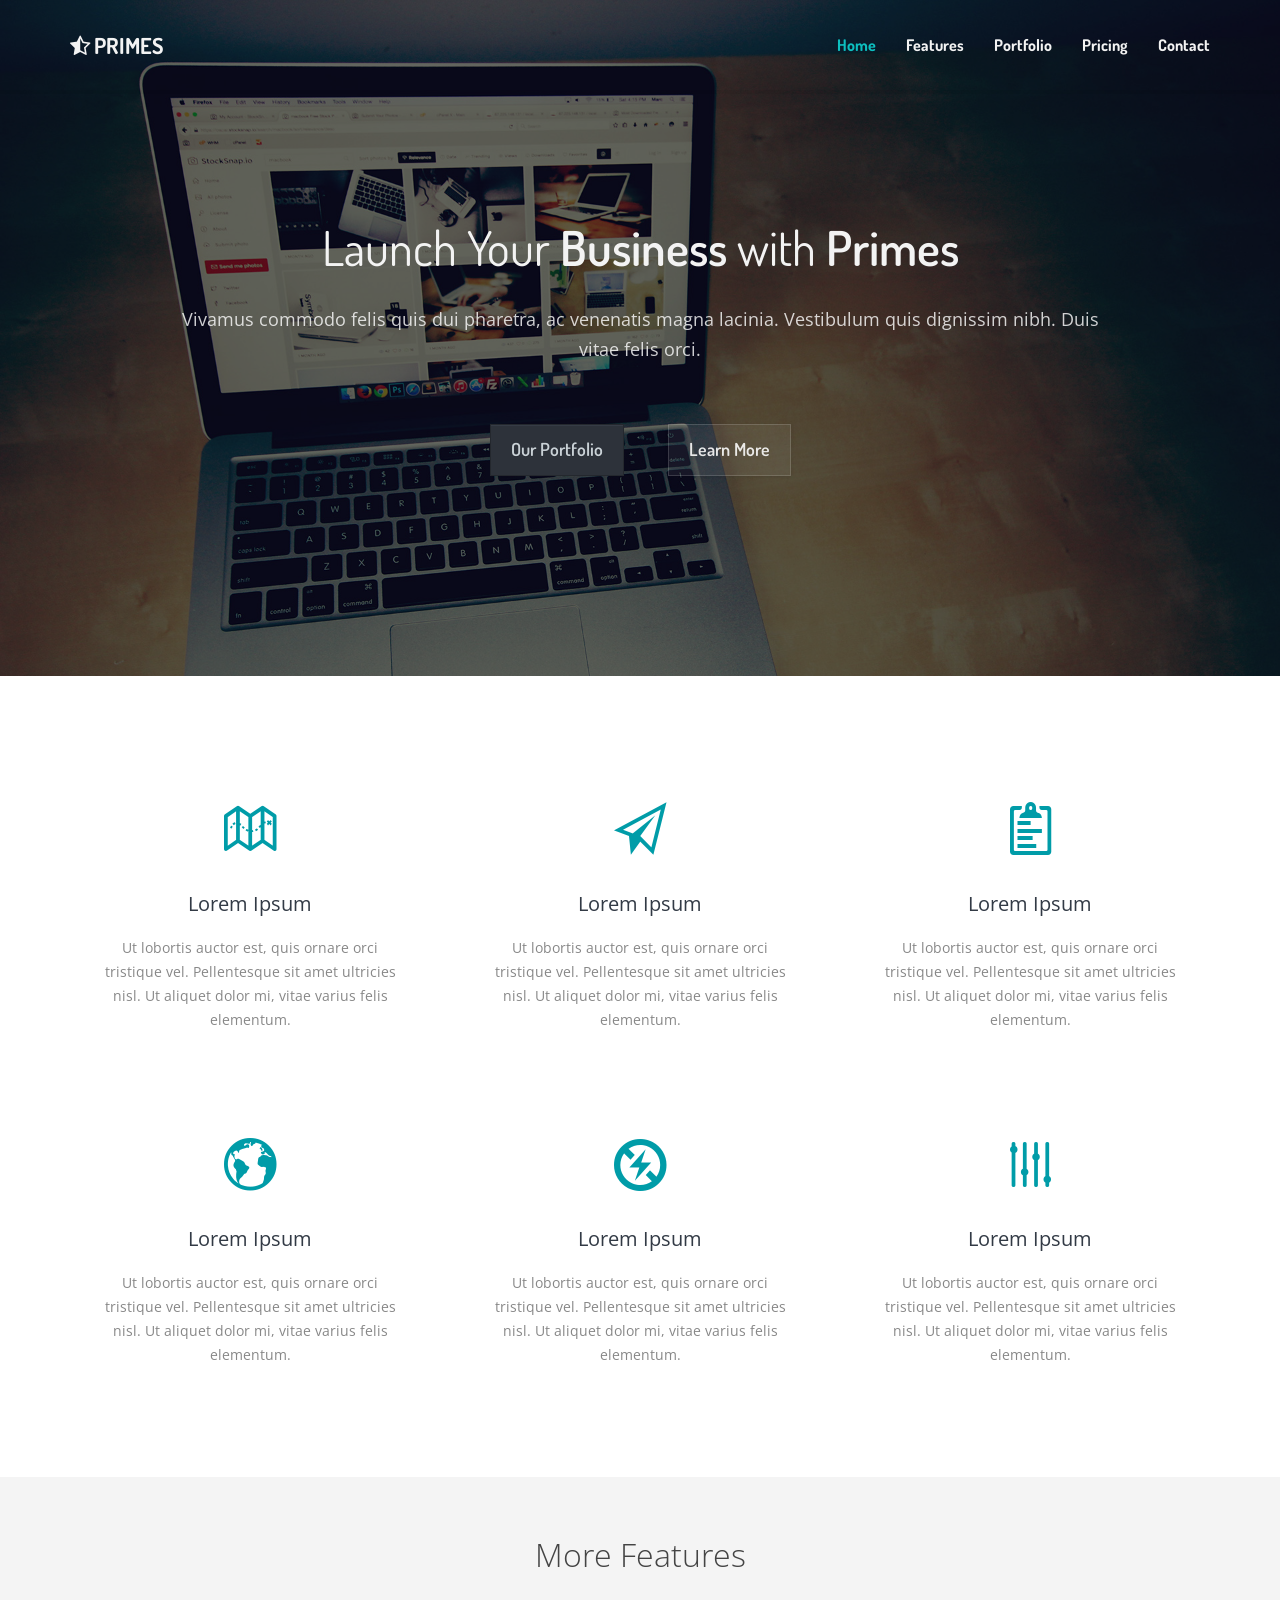
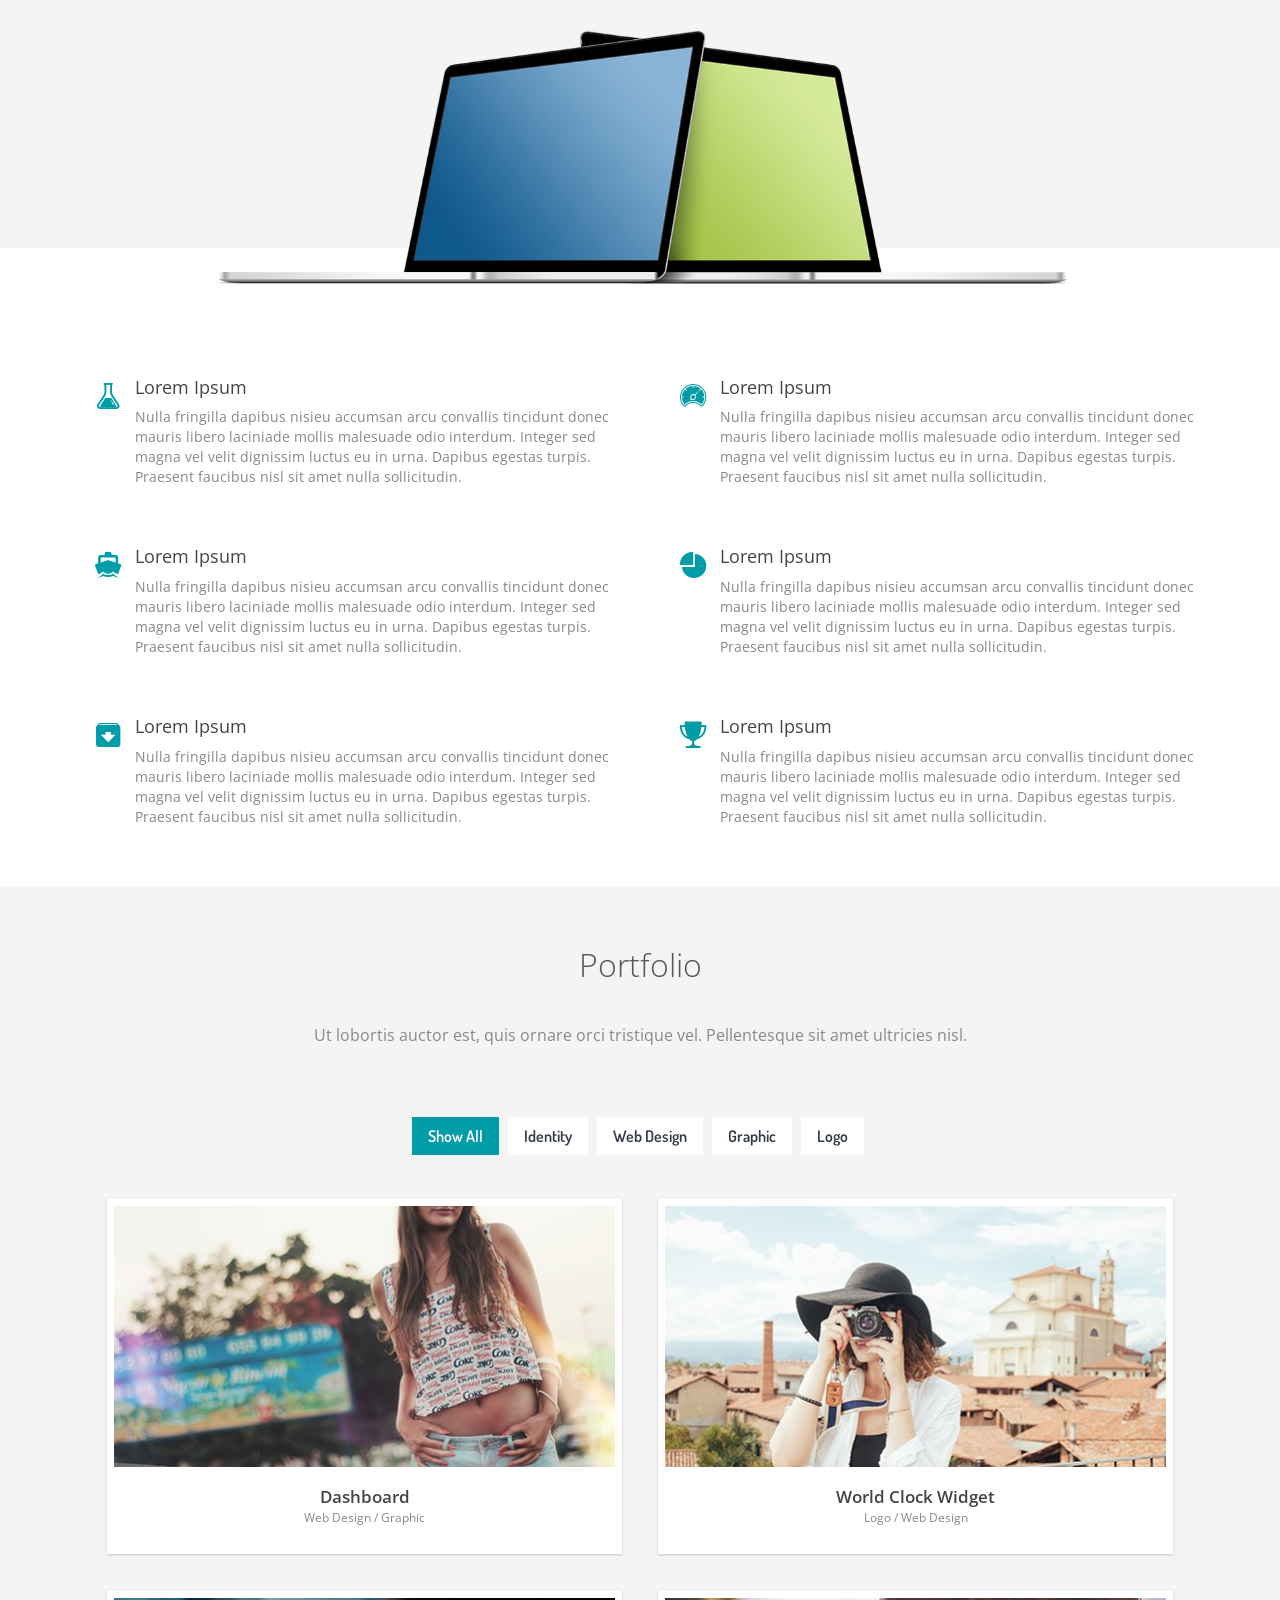
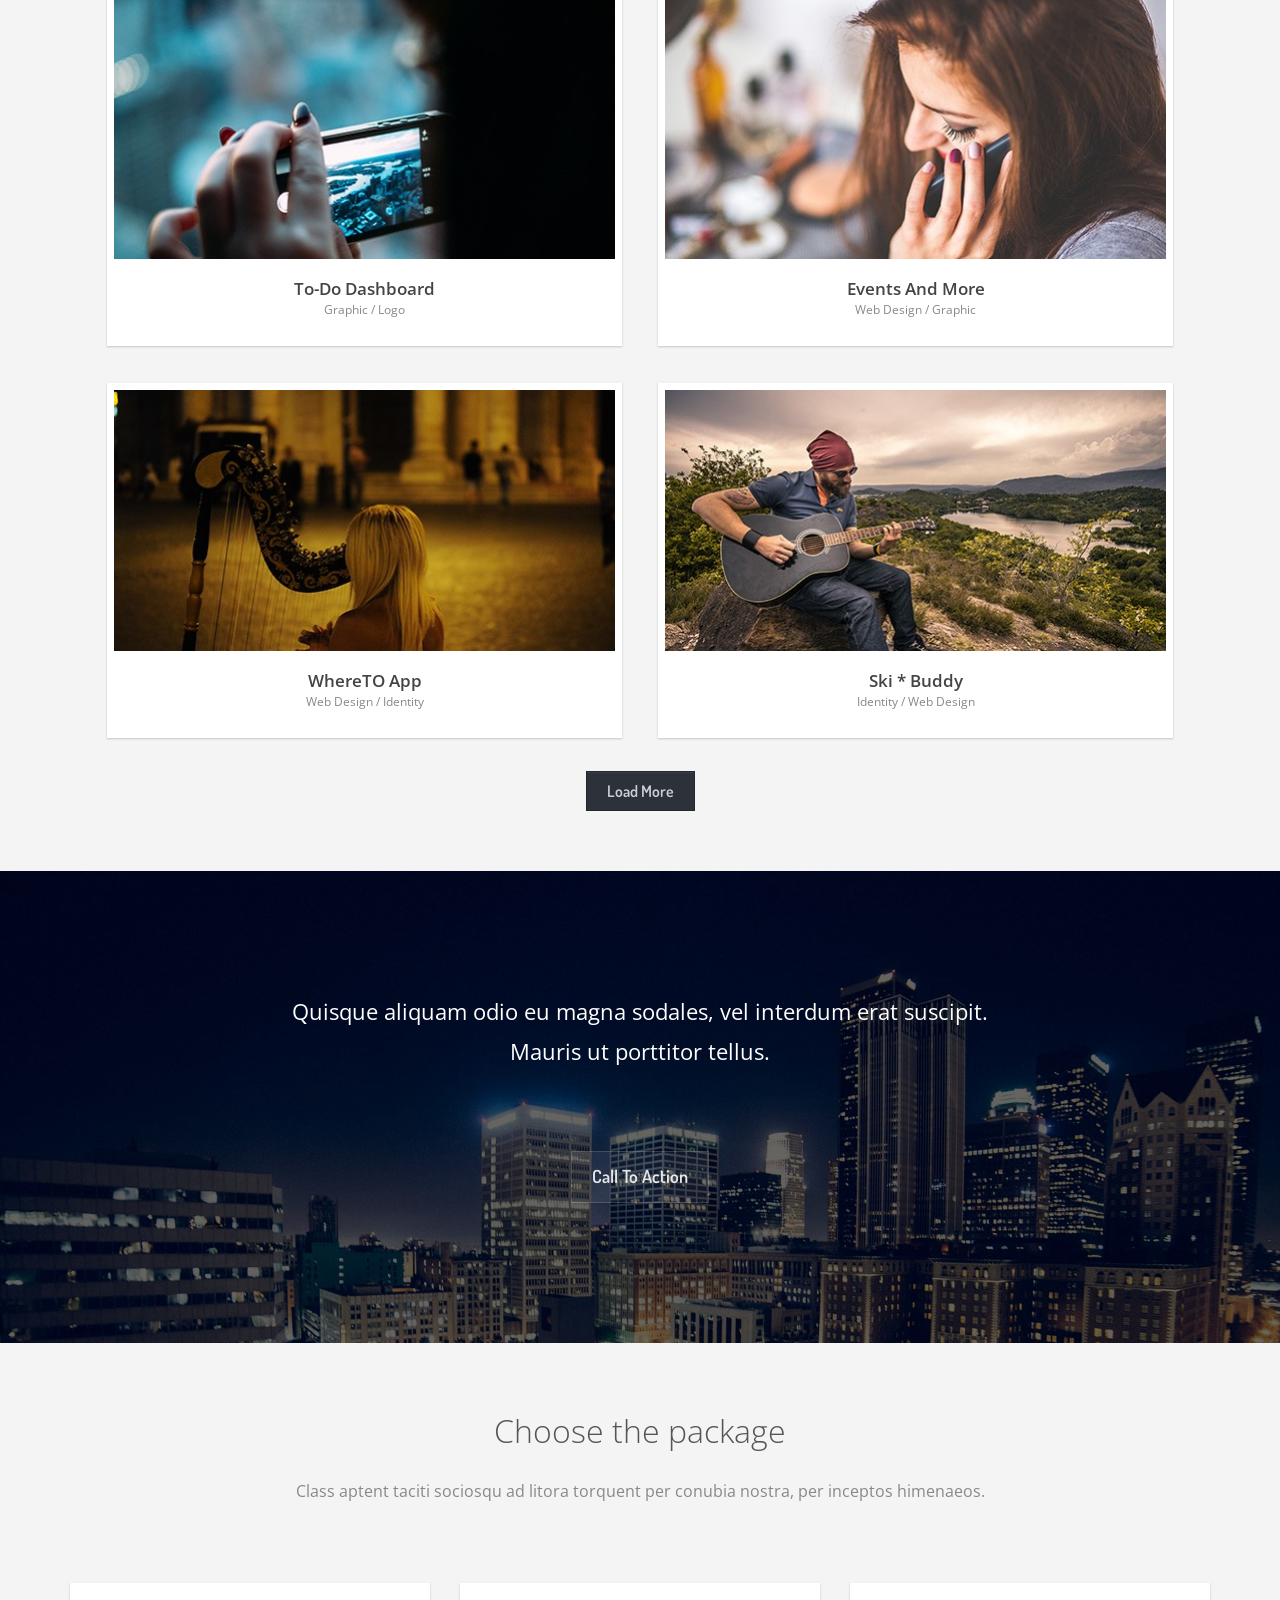
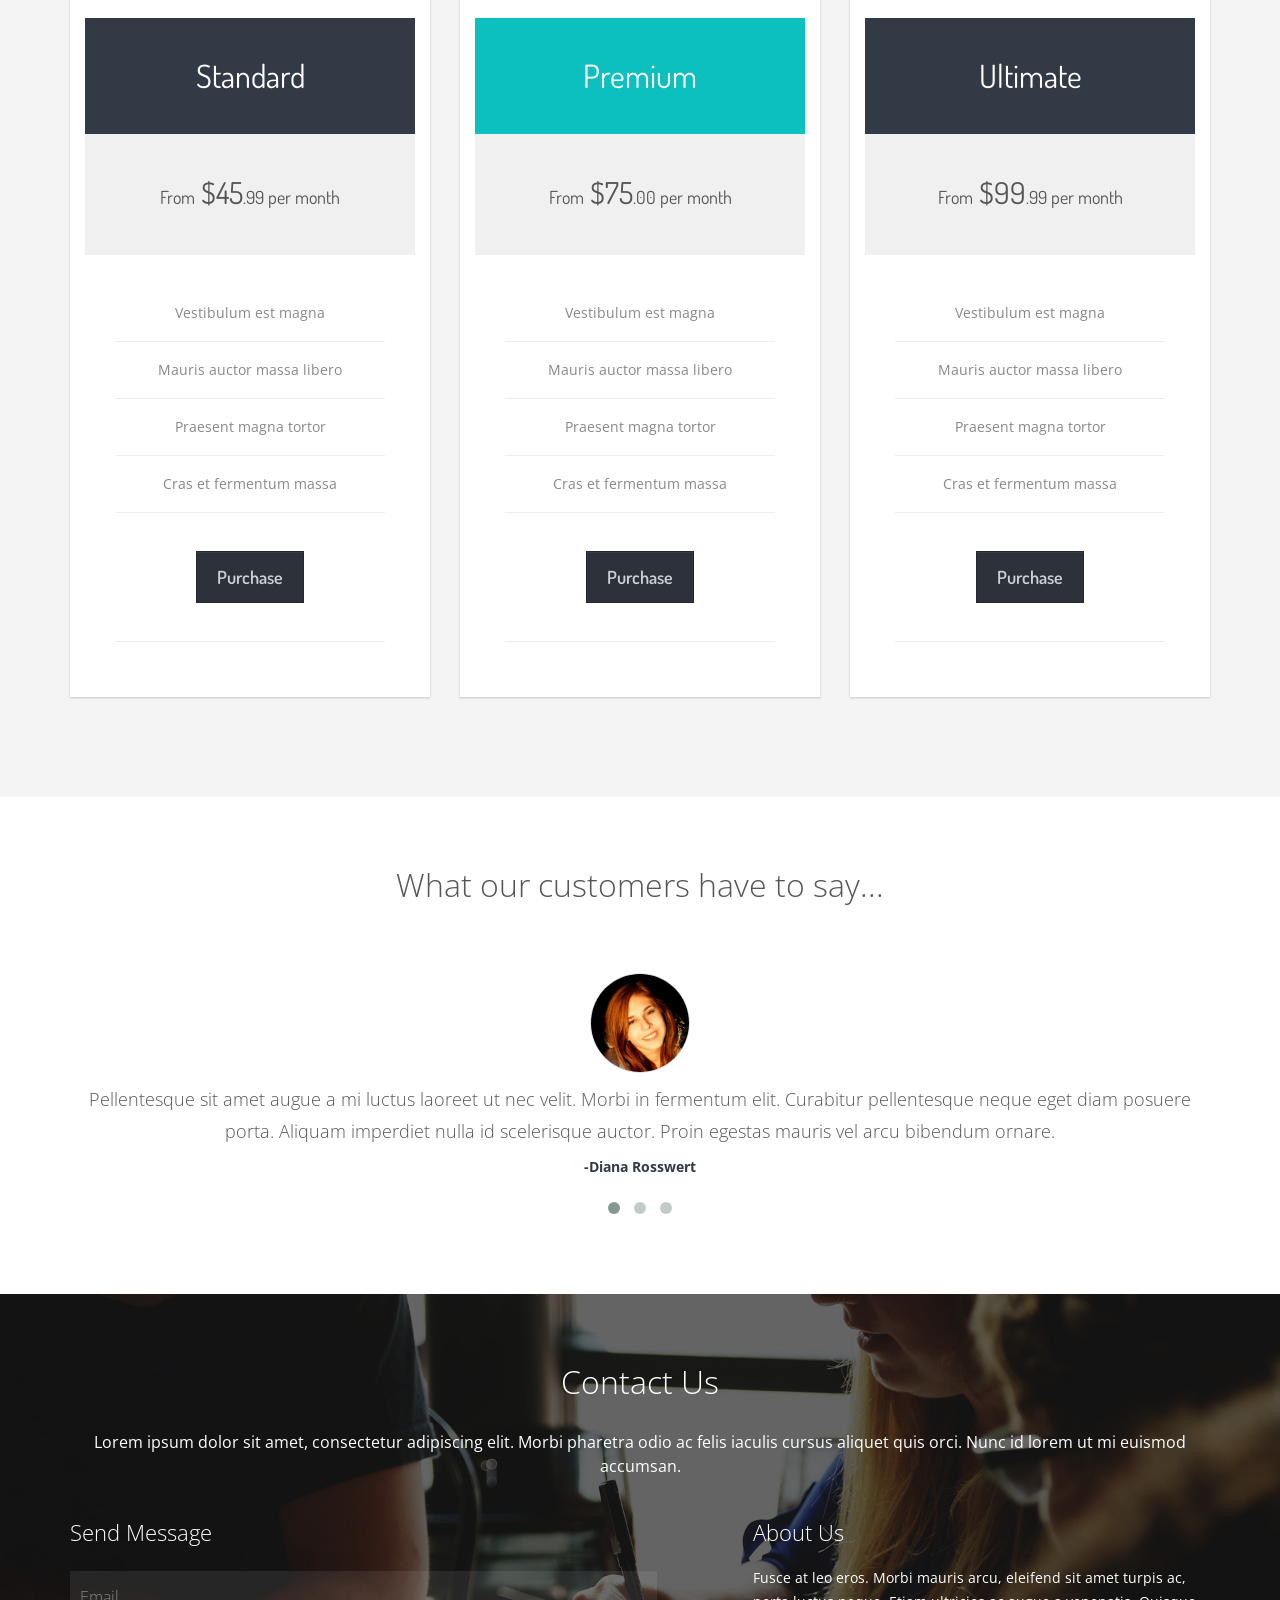
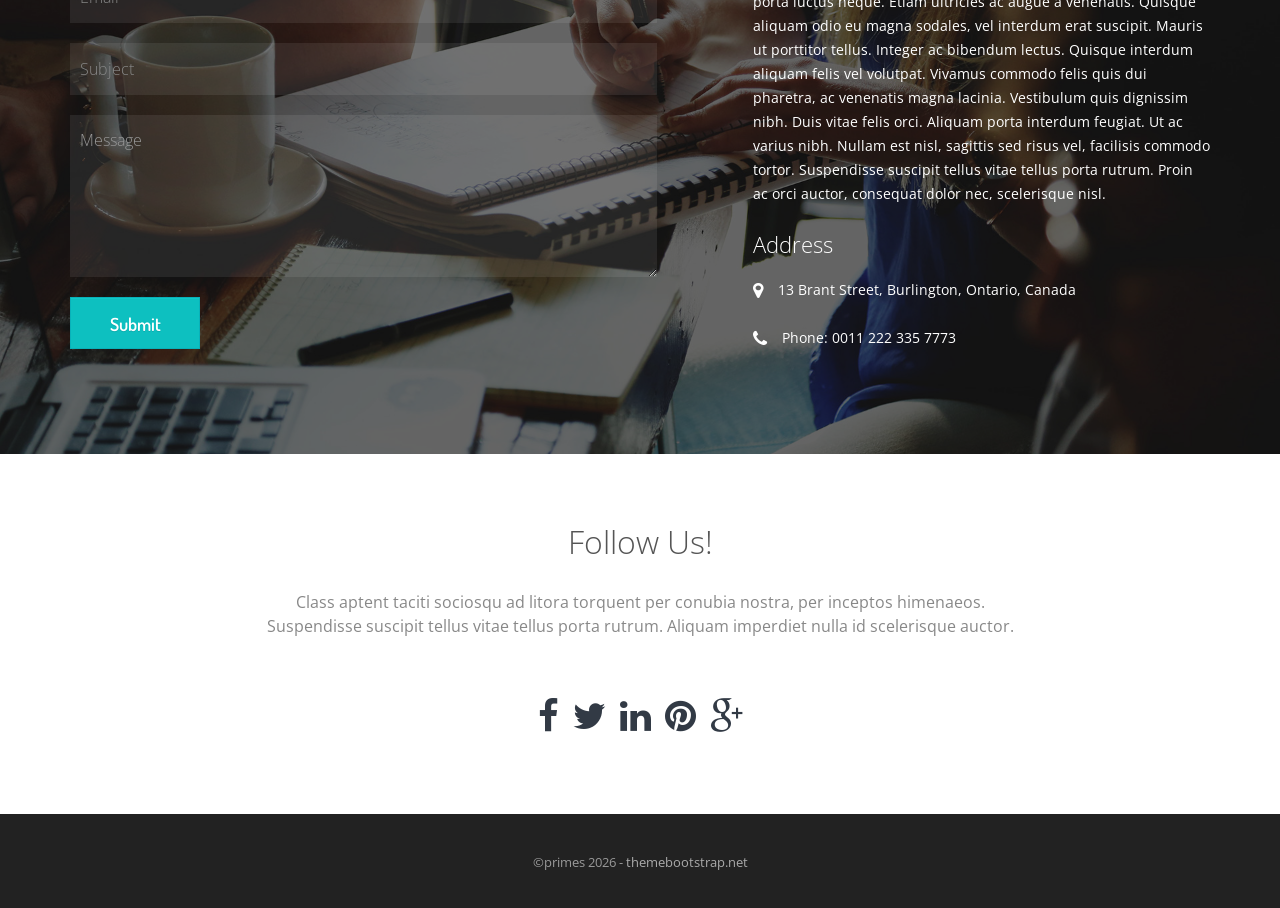
<file: primes-v1.5.3/template-08/index.html>
<!DOCTYPE html>
<html lang="en">

    <head>

        <meta charset="utf-8">
        <meta http-equiv="X-UA-Compatible" content="IE=edge">
        <meta name="viewport" content="width=device-width, initial-scale=1">
        <title>Primes - Landing Page Template</title>

        <!-- CSS -->
        <link rel="stylesheet" href="http://fonts.googleapis.com/css?family=Open+Sans:300,400,600,700,800">
        <link rel="stylesheet" href="http://fonts.googleapis.com/css?family=Dosis:300,400,500,600,700">
        <link rel="stylesheet" href="assets/bootstrap/css/bootstrap.min.css">
        <link rel="stylesheet" href="assets/font-awesome/css/font-awesome.min.css">
        <link rel="stylesheet" href="assets/elegant-icons/css/elegant-icons.min.css">
        <link rel="stylesheet" href="assets/ionicons/css/ionicons.min.css">
        <link rel="stylesheet" href="assets/owl-carousel/owl.carousel.css">
        <link rel="stylesheet" href="assets/owl-carousel/owl.theme.css">
        <link rel="stylesheet" href="assets/cubeportfolio/css/cubeportfolio.min.css">
        <link rel="stylesheet" href="assets/css/style.css">

            <!--Colors-->
            <!-- <link rel="stylesheet" type="text/css" href="assets/css/colors/red.css"> -->
            <!-- <link rel="stylesheet" type="text/css" href="assets/css/colors/orange.css"> -->
            <!-- <link rel="stylesheet" type="text/css" href="assets/css/colors/green.css"> -->
            <!-- <link rel="stylesheet" type="text/css" href="assets/css/colors/lime.css"> -->
            <!-- <link rel="stylesheet" type="text/css" href="assets/css/colors/brown.css"> -->
            <!-- <link rel="stylesheet" type="text/css" href="assets/css/colors/blue.css"> -->
            <!-- <link rel="stylesheet" type="text/css" href="assets/css/colors/yellow.css"> -->
             <!-- <link rel="stylesheet" type="text/css" href="assets/css/colors/purple.css"> -->


    <!-- HTML5 shim and Respond.js IE8 support of HTML5 elements and media queries -->
        <!--[if lt IE 9]>
            <script src="https://oss.maxcdn.com/libs/html5shiv/3.7.0/html5shiv.js"></script>
            <script src="https://oss.maxcdn.com/libs/respond.js/1.4.2/respond.min.js"></script>
        <![endif]-->


    </head>

    <body data-spy="scroll" data-offset="80">
         <div class="navbar navbar-default navbar-fixed-top menu-top" role="navigation">
            <div class="container">
                <div class="navbar-header">
                    <button type="button" class="navbar-toggle" data-toggle="collapse" data-target=".navbar-collapse">
                        <span class="sr-only">Toggle navigation</span>
                        <span class="icon-bar"></span>
                        <span class="icon-bar"></span>
                        <span class="icon-bar"></span>
                    </button>
                    <a class="navbar-brand" href="#home"><i class="fa fa-star-half-o"></i> PRIMES</a>
                </div>
                <div class="navbar-collapse collapse">
                    <ul class="nav navbar-nav navbar-right">
                        <li><a href="#home">Home</a></li>
                        <li><a href="#features-section">Features</a></li>
                        <li><a href="#portfolio-section">Portfolio</a></li>
                        <li><a href="#pricing-section">Pricing</a></li>
                        <li><a href="#contact-section">Contact</a></li>
                    </ul>
                </div> 
            </div>
        </div> 

        <!-- Top content -->
        <div id="home" class="parallax top-content" data-stellar-background-ratio="0.3">
            <div class="inner-bg">
                <div class="container">
                    <div class="row">

			<div class="col-md-10 col-md-offset-1 top-description">
				
				<h2 class="text-center">
				Launch Your <strong>Business</strong> with <strong>Primes</strong></h2>
				
					
		<p>Vivamus commodo felis quis dui pharetra, ac venenatis magna lacinia. Vestibulum quis dignissim nibh. Duis vitae felis orci.</p>
		                            <div class="top-button">
                            	<a class="btn btn-top btn-lg" href="#portfolio-section"> Our Portfolio</a>
                            	<a class="btn btn-top-white btn-lg" href="#features-section"> Learn More</a>
                            </div>
	
					</div>
                            </div>
	
					</div>

			
				</div>
			</div>

        <!-- Features -->
        <div id="features-section" class="features-container">
	        <div class="container">
	            <div class="row">
	                <div class="col-sm-12 features">
	                </div>
	            </div>
	            <div class="row">
	                <div class="col-sm-4 features-box1">
	                	<div class="icon">
	                		<i class="icon ion-map"></i>
	                	</div>
	                    <h4>Lorem Ipsum</h4>
	                    <p>
	                    	Ut lobortis auctor est, quis ornare orci tristique vel. Pellentesque sit amet ultricies nisl. Ut aliquet dolor mi, vitae varius felis elementum.
	                    </p>
	                </div>
	                <div class="col-sm-4 features-box2">
	                	<div class="icon">
	                		<i class="icon ion-paper-airplane"></i>
	                	</div>
	                    <h4>Lorem Ipsum</h4>
	                    <p>
	                    	Ut lobortis auctor est, quis ornare orci tristique vel. Pellentesque sit amet ultricies nisl. Ut aliquet dolor mi, vitae varius felis elementum.
	                    </p>
	                </div>
	                <div class="col-sm-4 features-box3">
	                	<div class="icon">
	                		<i class="icon ion-clipboard"></i>
	                	</div>
	                    <h4>Lorem Ipsum</h4>
	                    <p>
	                    	Ut lobortis auctor est, quis ornare orci tristique vel. Pellentesque sit amet ultricies nisl. Ut aliquet dolor mi, vitae varius felis elementum.
	                    </p>
	                </div>
	                <div class="col-sm-4 features-box4">
	                	<div class="icon">
	                		<i class="icon ion-earth"></i>
	                	</div>
	                    <h4>Lorem Ipsum</h4>
	                    <p>
	                    	Ut lobortis auctor est, quis ornare orci tristique vel. Pellentesque sit amet ultricies nisl. Ut aliquet dolor mi, vitae varius felis elementum.
	                    </p>
	                </div>
	                <div class="col-sm-4 features-box5">
	                	<div class="icon">
	                		<i class="icon ion-flash-off"></i>
	                	</div>
	                    <h4>Lorem Ipsum</h4>
	                    <p>
	                    	Ut lobortis auctor est, quis ornare orci tristique vel. Pellentesque sit amet ultricies nisl. Ut aliquet dolor mi, vitae varius felis elementum.
	                    </p>
	                </div>
	                <div class="col-sm-4 features-box6">
	                	<div class="icon">
	                		<i class="icon ion-levels"></i>
	                	</div>
	                    <h4>Lorem Ipsum</h4>
	                    <p>
	                    	Ut lobortis auctor est, quis ornare orci tristique vel. Pellentesque sit amet ultricies nisl. Ut aliquet dolor mi, vitae varius felis elementum.
	                    </p>
	                </div>

	            </div>
	        </div>
        </div>
        
        
        <!-- Product -->

        <div class="product-container product-bg1">
	        <div class="container">
	            <div class="row">

                    	<div class="col-sm-10 col-sm-offset-1 col-md-10 col-md-offset-1 col-lg-10 col-lg-offset-1">
                        	<div class="product">
	                    <h3>More Features</h3>

                        	<img src="assets/img/3.png" alt="">

	                </div>

	                </div>
	            </div>
	        </div>
        </div>


        <!-- Product -->
        <div class="product-container product-bg2">
	        <div class="container">
	            <div class="row">

				<div class="col-lg-6 col-sm-6">
					<div class="productbox">
						<div>
	                		<i class="icon ion-erlenmeyer-flask"></i>
						</div>
						<h5>Lorem Ipsum</h5>
Nulla fringilla dapibus nisieu accumsan arcu convallis tincidunt donec mauris libero laciniade mollis malesuade odio interdum. Integer sed magna vel velit dignissim luctus eu in urna. Dapibus egestas turpis. Praesent faucibus nisl sit amet nulla sollicitudin.
					</div>
					<div class="productbox">
						<div>
	                		<i class="icon ion-android-boat"></i>
						</div>
						<h5>Lorem Ipsum</h5>
Nulla fringilla dapibus nisieu accumsan arcu convallis tincidunt donec mauris libero laciniade mollis malesuade odio interdum. Integer sed magna vel velit dignissim luctus eu in urna. Dapibus egestas turpis. Praesent faucibus nisl sit amet nulla sollicitudin.
					</div>
					<div class="productbox">
						<div>
	                		<i class="icon ion-android-archive"></i>
						</div>
						<h5>Lorem Ipsum</h5>
Nulla fringilla dapibus nisieu accumsan arcu convallis tincidunt donec mauris libero laciniade mollis malesuade odio interdum. Integer sed magna vel velit dignissim luctus eu in urna. Dapibus egestas turpis. Praesent faucibus nisl sit amet nulla sollicitudin.
					</div>
				</div>
				<div class="col-lg-6 col-sm-6">
					<div class="productbox">
						<div>
	                		<i class="icon ion-ios-speedometer"></i>
						</div>
						<h5>Lorem Ipsum</h5>
Nulla fringilla dapibus nisieu accumsan arcu convallis tincidunt donec mauris libero laciniade mollis malesuade odio interdum. Integer sed magna vel velit dignissim luctus eu in urna. Dapibus egestas turpis. Praesent faucibus nisl sit amet nulla sollicitudin.
					</div>
					<div class="productbox">
						<div>
	                		<i class="icon ion-pie-graph"></i>
						</div>
						<h5>Lorem Ipsum</h5>
Nulla fringilla dapibus nisieu accumsan arcu convallis tincidunt donec mauris libero laciniade mollis malesuade odio interdum. Integer sed magna vel velit dignissim luctus eu in urna. Dapibus egestas turpis. Praesent faucibus nisl sit amet nulla sollicitudin.
					</div>
					<div class="productbox">
						<div>
	                		<i class="icon ion-trophy"></i>
						</div>
						<h5>Lorem Ipsum</h5>
Nulla fringilla dapibus nisieu accumsan arcu convallis tincidunt donec mauris libero laciniade mollis malesuade odio interdum. Integer sed magna vel velit dignissim luctus eu in urna. Dapibus egestas turpis. Praesent faucibus nisl sit amet nulla sollicitudin.
					</div>
				</div>
			</div>
		</div>

        <div id="portfolio-section" class="portfolio-container">
	        <div class="container">
	            <div class="row">
	                <div class="col-sm-12 portfolio">

	                    <h3>Portfolio</h3>
	                    <p>Ut lobortis auctor est, quis ornare orci tristique vel. Pellentesque sit amet ultricies nisl.</p>

	            </div>
	            </div>



    <div class="cbp-panel">

        <div id="filters-container" class="cbp-l-filters-work">
            <div data-filter="*" class="cbp-filter-item-active cbp-filter-item">
                show all
            </div>
            <div data-filter=".identity" class="cbp-filter-item">
                identity 
            </div>
            <div data-filter=".web-design" class="cbp-filter-item">
                web design 
            </div>
            <div data-filter=".graphic" class="cbp-filter-item">
                graphic 
            </div>
            <div data-filter=".logos" class="cbp-filter-item">
                logo 
            </div>
        </div>

        <div id="grid-container" class="cbp cbp-l-grid-work">
            <div class="cbp-item identity">
                <a href="ajax/project1.html" class="cbp-caption cbp-singlePage">
                    <div class="cbp-caption-defaultWrap">
									<img src="assets/img/portfolio/1a.jpg" alt="">
                    </div>
                    <div class="cbp-caption-activeWrap"></div>
                </a>
                <a href="ajax/project1.html" class="cbp-l-grid-work-title cbp-singlePage">Dashboard</a>
                <div class="cbp-l-grid-work-desc">Web Design / Graphic</div>
            </div>
            <div class="cbp-item web-design logos">
                <a href="ajax/project2.html" class="cbp-caption cbp-singlePage">
                    <div class="cbp-caption-defaultWrap">
									<img src="assets/img/portfolio/2a.jpg" alt="">
                    </div>
                    <div class="cbp-caption-activeWrap"></div>
                </a>
                <a href="ajax/project2.html" class="cbp-l-grid-work-title cbp-singlePage">World Clock Widget</a>
                <div class="cbp-l-grid-work-desc">Logo / Web Design</div>
            </div>
            <div class="cbp-item graphic logos">
                <a href="ajax/project3.html" class="cbp-caption cbp-singlePage">
                    <div class="cbp-caption-defaultWrap">
									<img src="assets/img/portfolio/3a.jpg" alt="">
                    </div>
                    <div class="cbp-caption-activeWrap"></div>
                </a>
                <a href="ajax/project3.html" class="cbp-l-grid-work-title cbp-singlePage">To-Do Dashboard</a>
                <div class="cbp-l-grid-work-desc">Graphic / Logo</div>
            </div>
            <div class="cbp-item web-design graphic">
                <a href="ajax/project4.html" class="cbp-caption cbp-singlePage">
                    <div class="cbp-caption-defaultWrap">
									<img src="assets/img/portfolio/4a.jpg" alt="">
                    </div>
                    <div class="cbp-caption-activeWrap"></div>
                </a>
                <a href="ajax/project4.html" class="cbp-l-grid-work-title cbp-singlePage">Events and More</a>
                <div class="cbp-l-grid-work-desc">Web Design / Graphic</div>
            </div>
            <div class="cbp-item identity web-design">
                <a href="ajax/project5.html" class="cbp-caption cbp-singlePage">
                    <div class="cbp-caption-defaultWrap">
									<img src="assets/img/portfolio/5a.jpg" alt="">
                    </div>
                    <div class="cbp-caption-activeWrap"></div>
                </a>
                <a href="ajax/project5.html" class="cbp-l-grid-work-title cbp-singlePage">WhereTO App</a>
                <div class="cbp-l-grid-work-desc">Web Design / Identity</div>
            </div>
            <div class="cbp-item identity web-design">
                <a href="ajax/project6.html" class="cbp-caption cbp-singlePage">
                    <div class="cbp-caption-defaultWrap">
									<img src="assets/img/portfolio/6a.jpg" alt="">

                    </div>
                    <div class="cbp-caption-activeWrap"></div>
                </a>
                <a href="ajax/project6.html" class="cbp-l-grid-work-title cbp-singlePage">Ski * Buddy</a>
                <div class="cbp-l-grid-work-desc">Identity / Web Design</div>
            </div>
        </div>

        <div id="loadMore-container" class="cbp-l-loadMore-button">
            <a href="ajax/loadMore.html" class="cbp-l-loadMore-link">
                <span class="cbp-l-loadMore-defaultText">load more</span>
                <span class="cbp-l-loadMore-loadingText">loading...</span>
                <span class="cbp-l-loadMore-noMoreLoading">no more works</span>
            </a>
        </div>

    </div>


			</div>
		</div>
	</div>


        <!-- Callaction -->

        <div id="callaction-container" class="callaction-container">
            <div class="inner-callaction">
	        <div class="container">
            <div class="row">
    <h4>Quisque aliquam odio eu magna sodales, vel interdum erat suscipit. </br>Mauris ut porttitor tellus.</h4>
<a href="#" class="btn btn-top-white btn-lg">Call To Action</a>
</div>
</div>
</div>
</div>

        <!-- Pricing -->

        <div id="pricing-section" class="pricing-container">
	        <div class="container">
	            <div class="row">
	                <div class="col-sm-12 pricing">
	                    <h3>Choose the package</h3>
	                    <p>Class aptent taciti sociosqu ad litora torquent per conubia nostra, per inceptos himenaeos.</p>
				</div>
			</div>
			<div class="row">
				<div class="col-md-4 toLeft">
					<div class="price-column">
						<h2>Standard</h2>
						<h3><span>From</span> $45<span>.99 per month</span></h3>
						<ul>
							<li>Vestibulum est magna</li>
							<li>Mauris auctor massa libero</li>
							<li>Praesent magna tortor</li>
							<li>Cras et fermentum massa</li>
						<li><button type="button" class="btn btn-top btn-lg">Purchase</button></li>
						</ul>
					</div>
				</div>
				<div class="col-md-4 toIn">
					<div class="price-column large">
						<h2>Premium</h2>
						<h3><span>From</span> $75<span>.00 per month</span></h3>
						<ul>
							<li>Vestibulum est magna</li>
							<li>Mauris auctor massa libero</li>
							<li>Praesent magna tortor</li>
							<li>Cras et fermentum massa</li>
						<li><button type="button" class="btn btn-top btn-lg">Purchase</button></li>
						</ul>
					</div>
				</div>
				<div class="col-md-4 toRight">
					<div class="price-column">
						<h2>Ultimate</h2>
						<h3><span>From</span> $99<span>.99 per month</span></h3>
						<ul>
							<li>Vestibulum est magna</li>
							<li>Mauris auctor massa libero</li>
							<li>Praesent magna tortor</li>
							<li>Cras et fermentum massa</li>
						<li><button type="button" class="btn btn-top btn-lg">Purchase</button></li>
						</ul>

					</div>
				</div>
			</div>
			
					</div>
	
		</div>


   
                <!-- Testimonials -->
        <div class="container">
            <div class="row">
                <div class="col-sm-12 testimonials">
                    <h3>What our customers have to say...</h3>

                    <div class="col-md-12 text-center">
                        <div id="testimonial-carousel" class="owl-carousel owl-spaced">
                            <div>
									<img src="assets/img/testimonials/1.jpg" alt="" class="img-responsive img-thumbnail" />

                                <h4>
                                    Pellentesque sit amet augue a mi luctus laoreet ut nec velit. Morbi in fermentum elit. Curabitur pellentesque neque eget diam posuere porta. Aliquam imperdiet nulla id scelerisque auctor. Proin egestas mauris vel arcu bibendum ornare. 
                                </h4>
                                <p>-Diana Rosswert</p>
                            </div>
                            <div>
									<img src="assets/img/testimonials/2.jpg" alt="" class="img-responsive img-thumbnail" />

                                <h4>
                                    Pellentesque sit amet augue a mi luctus laoreet ut nec velit. Morbi in fermentum elit. Curabitur pellentesque neque eget diam posuere porta. Aliquam imperdiet nulla id scelerisque auctor. Proin egestas mauris vel arcu bibendum ornare. 
                                </h4>
                                <p>-Diana Rosswert</p>
                            </div>
                            <div>
									<img src="assets/img/testimonials/3.jpg" alt="" class="img-responsive img-thumbnail" />

                                <h4>
                                    Pellentesque sit amet augue a mi luctus laoreet ut nec velit. Morbi in fermentum elit. Curabitur pellentesque neque eget diam posuere porta. Aliquam imperdiet nulla id scelerisque auctor. Proin egestas mauris vel arcu bibendum ornare. 
                                </h4>
                                <p>-Diana Rosswert</p>
                            </div>
                        </div>
                    </div>
                </div>
            </div>
            </div>


        <!-- Contact us -->
        <div id="contact-section" class="contact-container">

            <div class="inner-contact">
        <div class="container">
            <div class="row">
                <div class="col-sm-12 contact">
                    <h3>Contact Us</h3>
                    <p>
                    	Lorem ipsum dolor sit amet, consectetur adipiscing elit. Morbi pharetra odio ac felis iaculis cursus aliquet quis orci. Nunc id lorem ut mi euismod accumsan. 
                    </p>
                </div>
            </div>
            <div class="row">
                <div class="col-sm-7 form-group contact-form">
                    <h4>Send Message</h4>
                    <form method="post" action="assets/contact.php">
                        <input type="text" name="email" placeholder="Email" class="form-control contact-email">
                        <input type="text" name="subject" placeholder="Subject" class="form-control contact-subject">
                        <textarea name="message" class="form-control" placeholder="Message"></textarea>
                        <button type="submit" class="btn btn-contact">Submit</button>
                    </form>
                </div>
                <div class="col-sm-5 contact-address contact-about">
                    <h4>About Us</h4>
                    <p>Fusce at leo eros. Morbi mauris arcu, eleifend sit amet turpis ac, porta luctus neque. Etiam ultricies ac augue a venenatis. Quisque aliquam odio eu magna sodales, vel interdum erat suscipit. Mauris ut porttitor tellus. Integer ac bibendum lectus. Quisque interdum aliquam felis vel volutpat. Vivamus commodo felis quis dui pharetra, ac venenatis magna lacinia. Vestibulum quis dignissim nibh. Duis vitae felis orci. Aliquam porta interdum feugiat. Ut ac varius nibh. Nullam est nisl, sagittis sed risus vel, facilisis commodo tortor. Suspendisse suscipit tellus vitae tellus porta rutrum. Proin ac orci auctor, consequat dolor nec, scelerisque nisl.</p>
                    <h4>Address</h4>
                    <p><i class="fa fa-map-marker"></i>13 Brant Street, Burlington, Ontario, Canada</p>
                    <p><i class="fa fa-phone"></i>Phone: 0011 222 335 7773</p>

                </div>
            </div>
          </div>
        </div>
        </div>

        
	<!-- footer -->
	<div id="footer">
	<h3>Follow Us!</h3>
	<p>Class aptent taciti sociosqu ad litora torquent per conubia nostra, per inceptos himenaeos. Suspendisse suscipit tellus vitae tellus porta rutrum. Aliquam imperdiet nulla id scelerisque auctor.</p>
	<div class="follow-us">
                        <a href="#" class="social-icon"><i class="fa fa-facebook"></i></a>
                        <a href="#" class="social-icon"><i class="fa fa-twitter"></i></a>
                        <a href="#" class="social-icon"><i class="fa fa-linkedin"></i></a>
                        <a href="#" class="social-icon"><i class="fa fa-pinterest"></i></a>
                        <a href="#" class="social-icon"><i class="fa fa-google-plus"></i></a>
		</div>
	</div>
	<!-- footer 2 -->
	<div id="footer2">
		<div class="container">
			<div class="row">
				<div class="col-sm-12">
				<div class="copyright">&copy;primes
							<script type="text/javascript">
							//<![CDATA[
								var d = new Date()
								document.write(d.getFullYear())
								//]]>
								</script>
							  - <a href="http://themebootstrap.net/">themebootstrap.net</a>
						</div>
						</div>
					</div>
				</div>
					</div>
        
        <!-- Javascript -->
        <script src="assets/js/jquery-1.10.2.min.js"></script>
        <script src="assets/bootstrap/js/bootstrap.min.js"></script>
        <script src="assets/js/retina-1.1.0.min.js"></script>
        <script src="assets/js/jquery.easing.1.3.min.js"></script>
        <script src="assets/js/jquery.stellar.min.js" type="text/javascript"></script>
        <script src="assets/owl-carousel/owl.carousel.min.js"></script>
        <script src="assets/cubeportfolio/js/jquery.cubeportfolio.min.js"></script>
        <script src="assets/js/cube.js"></script>
        <script src="assets/js/script.js"></script>
        <script src="assets/js/main.js"></script>


    </body>

</html>
</file>
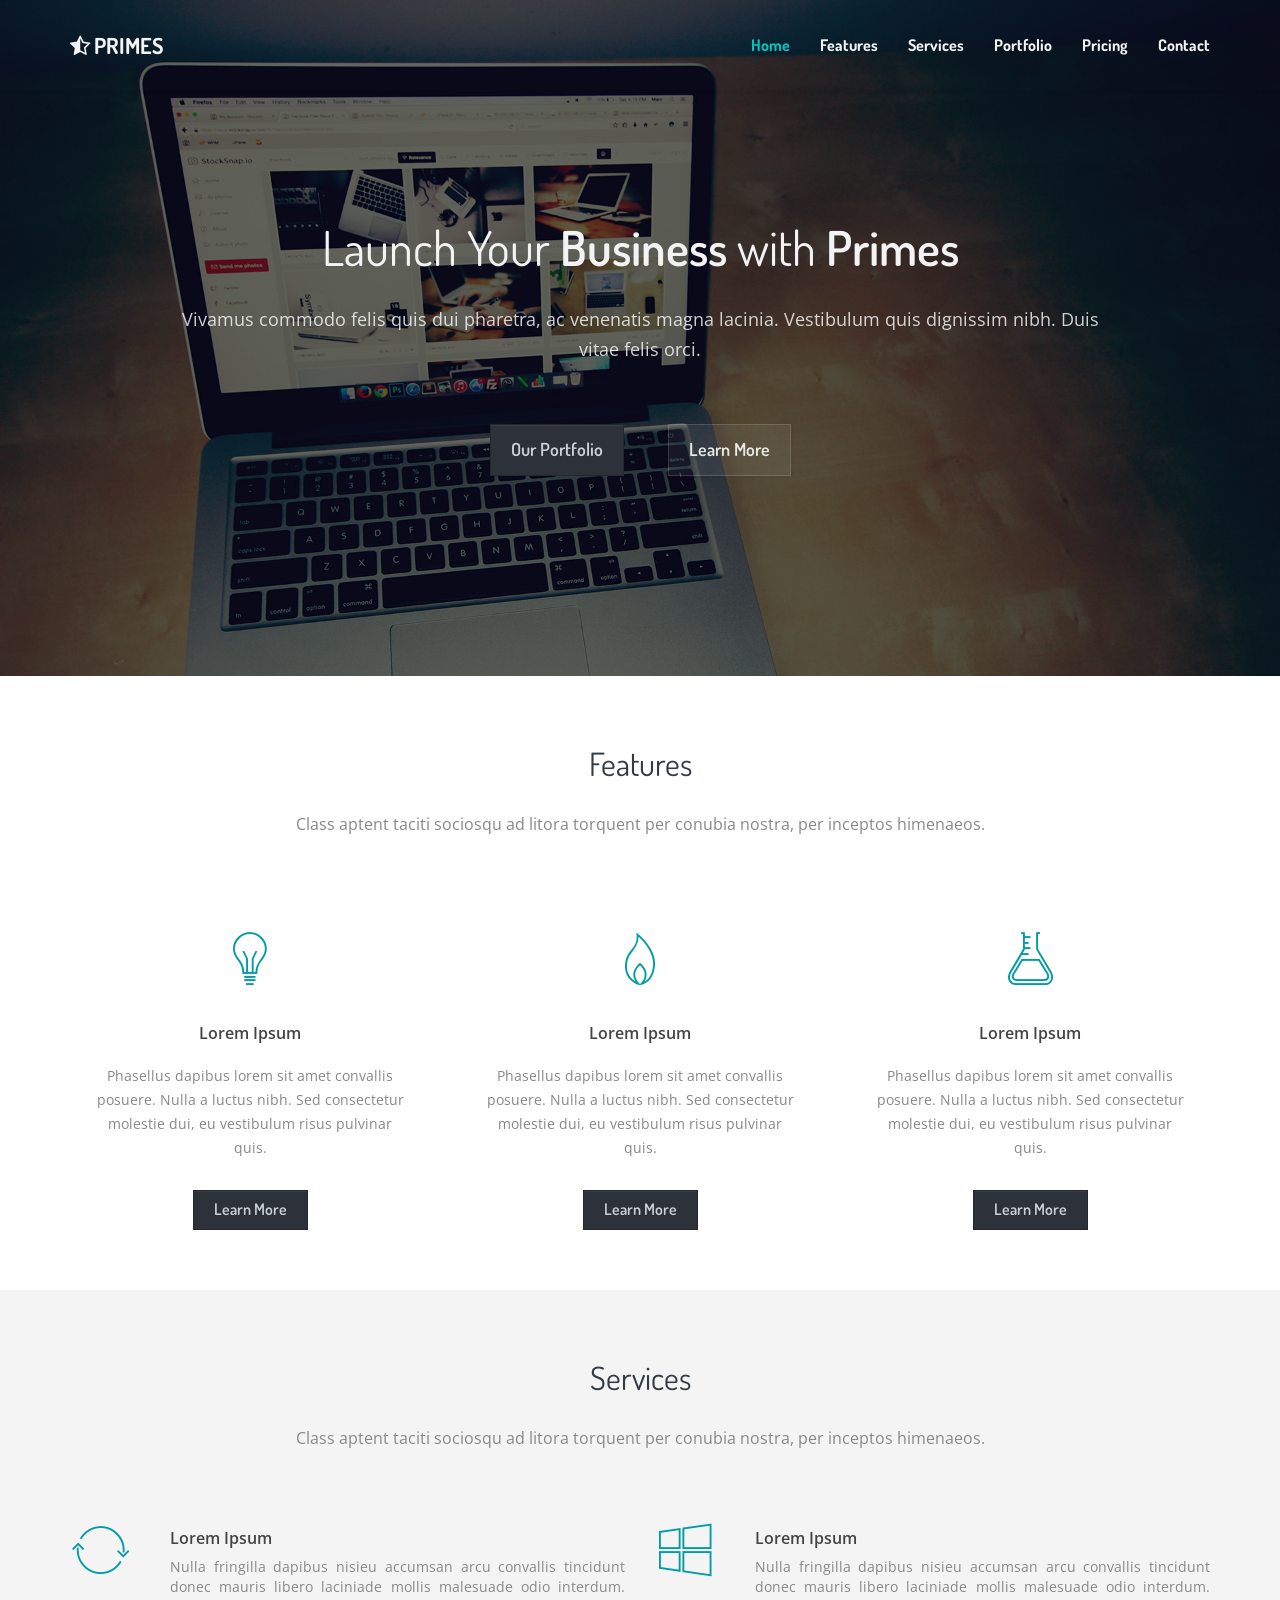
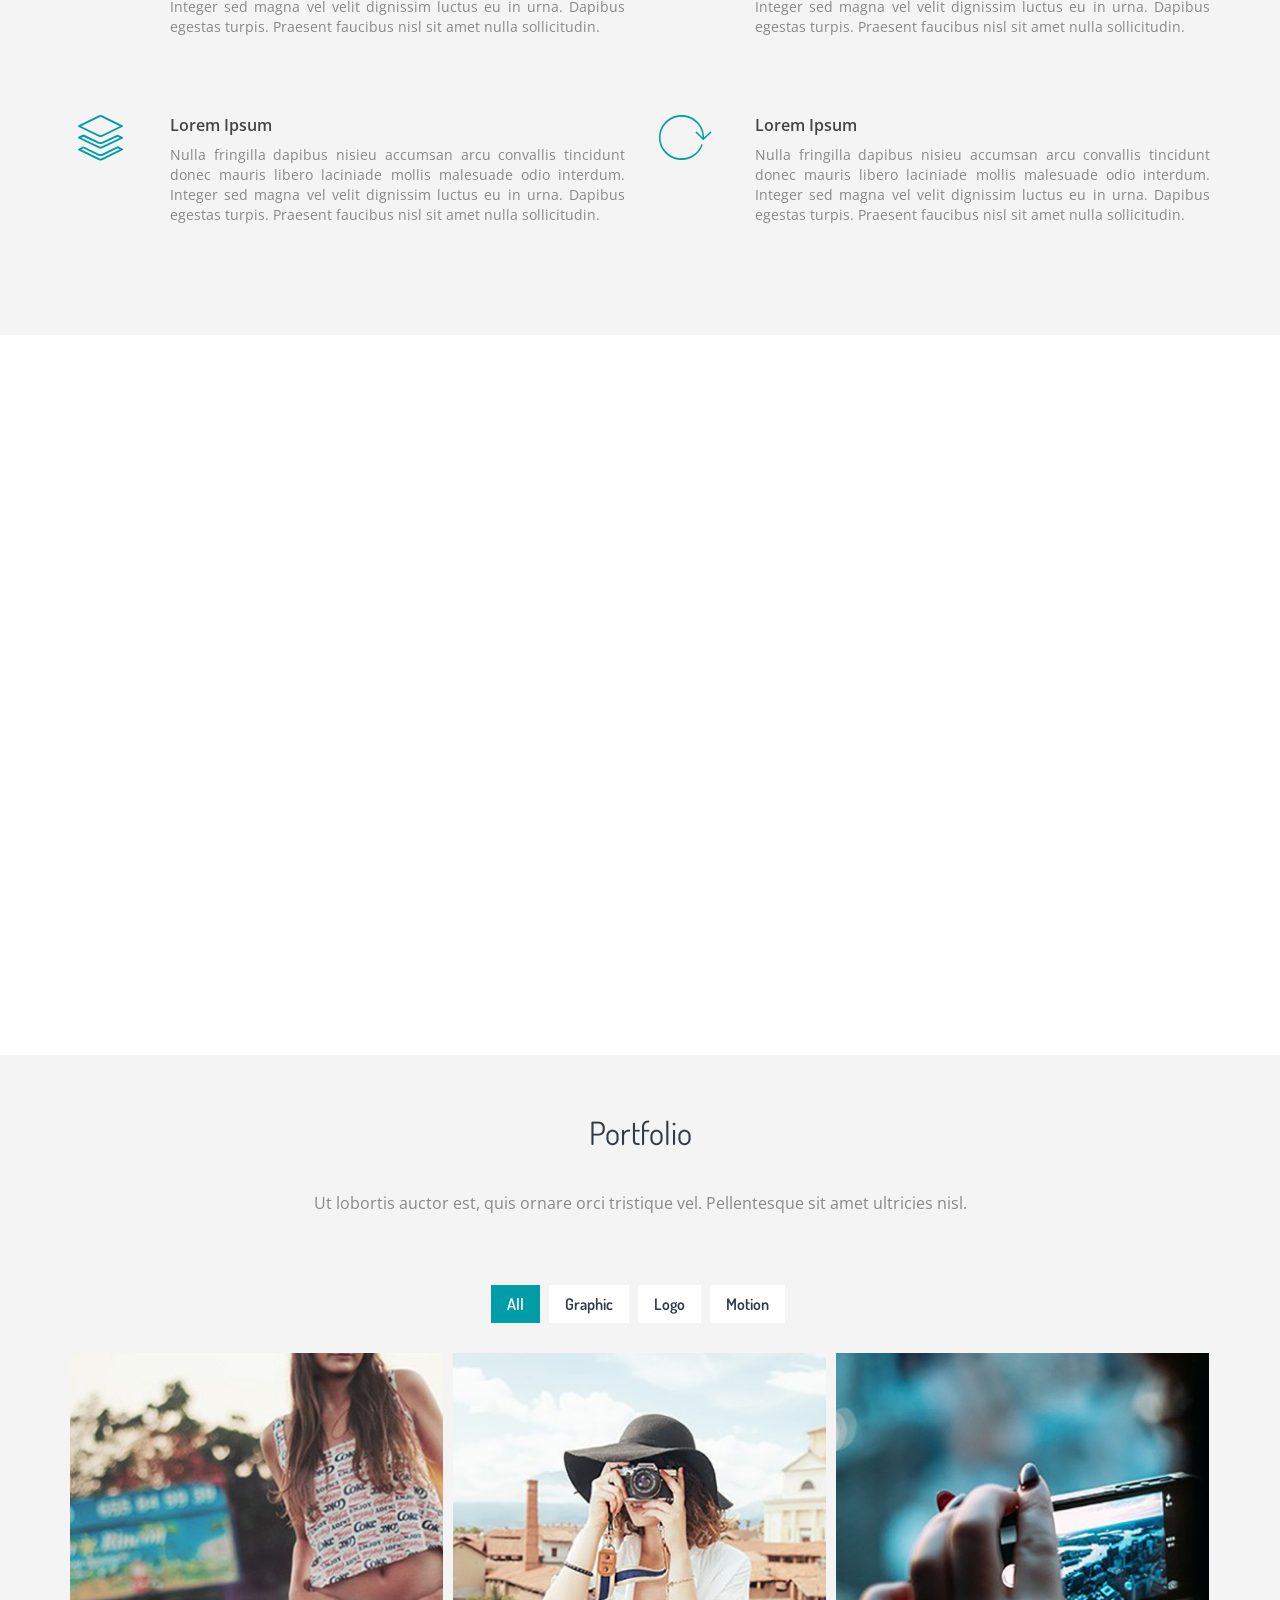
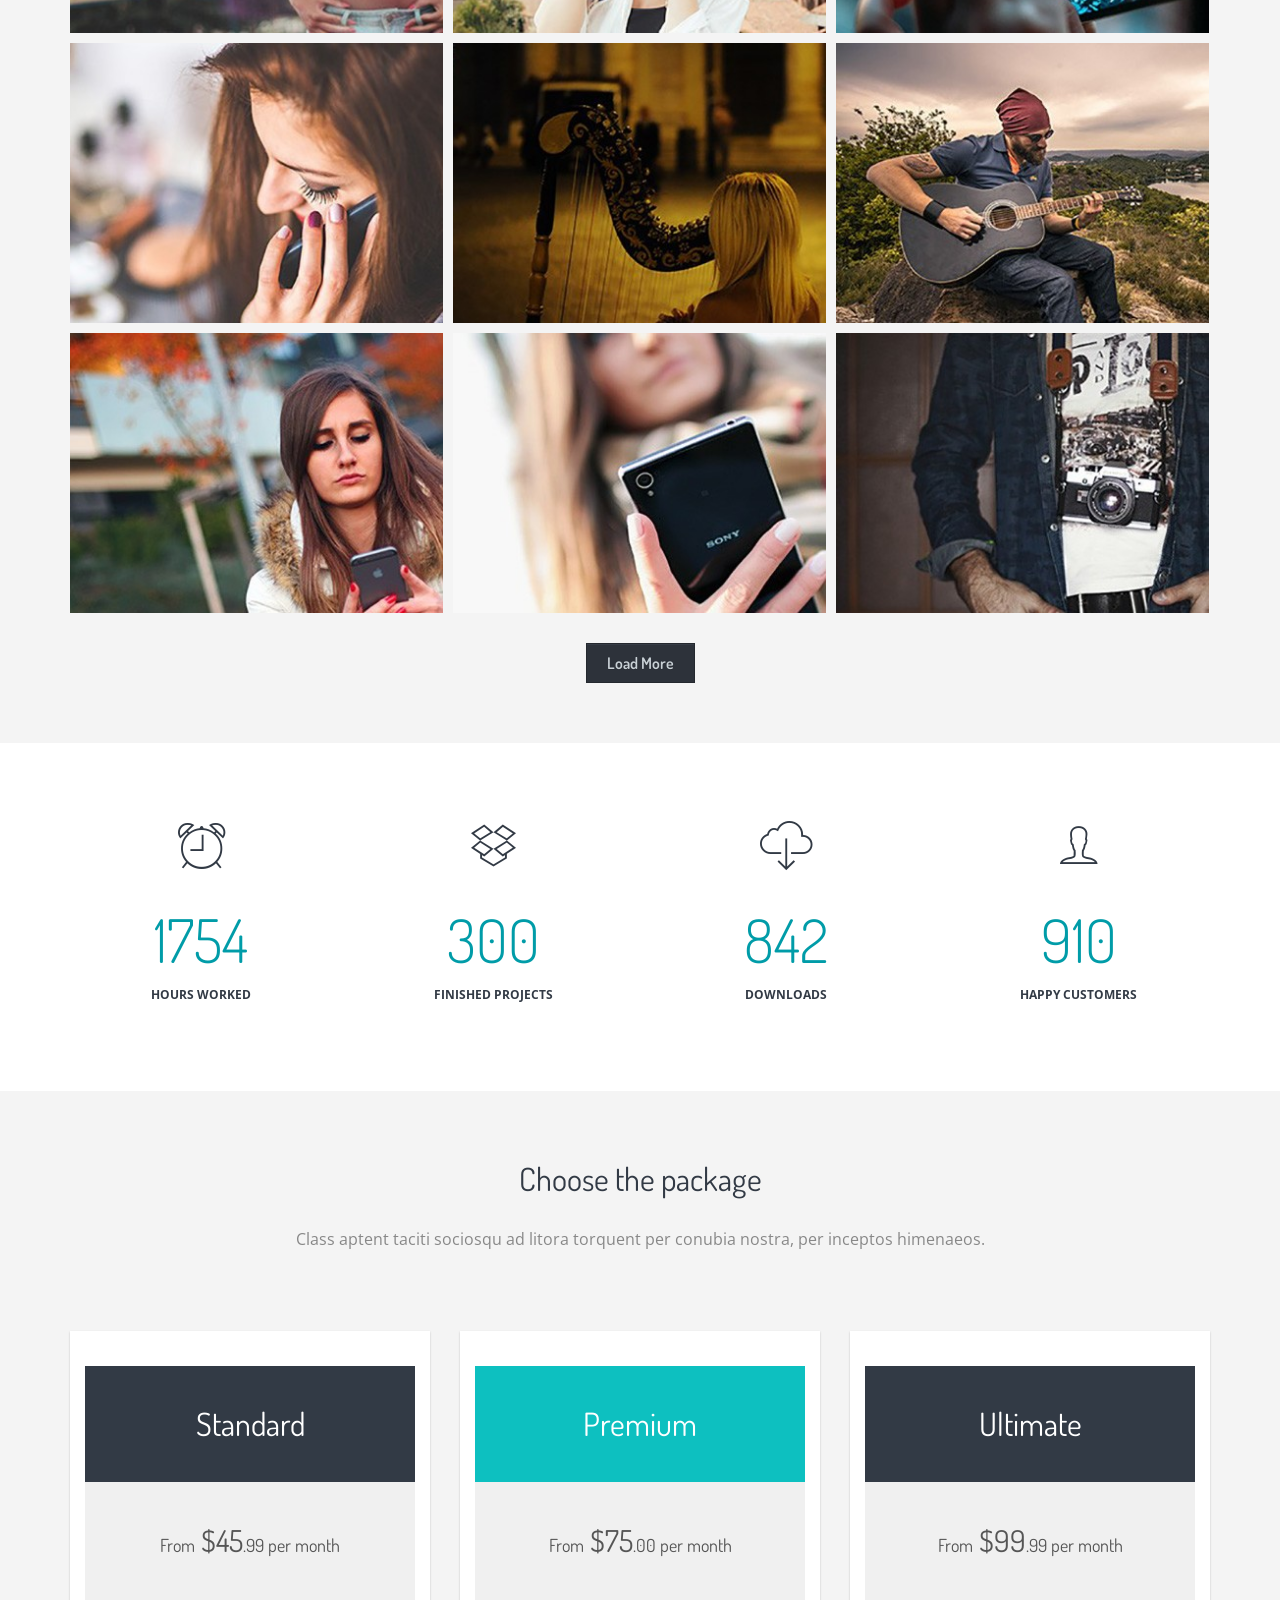
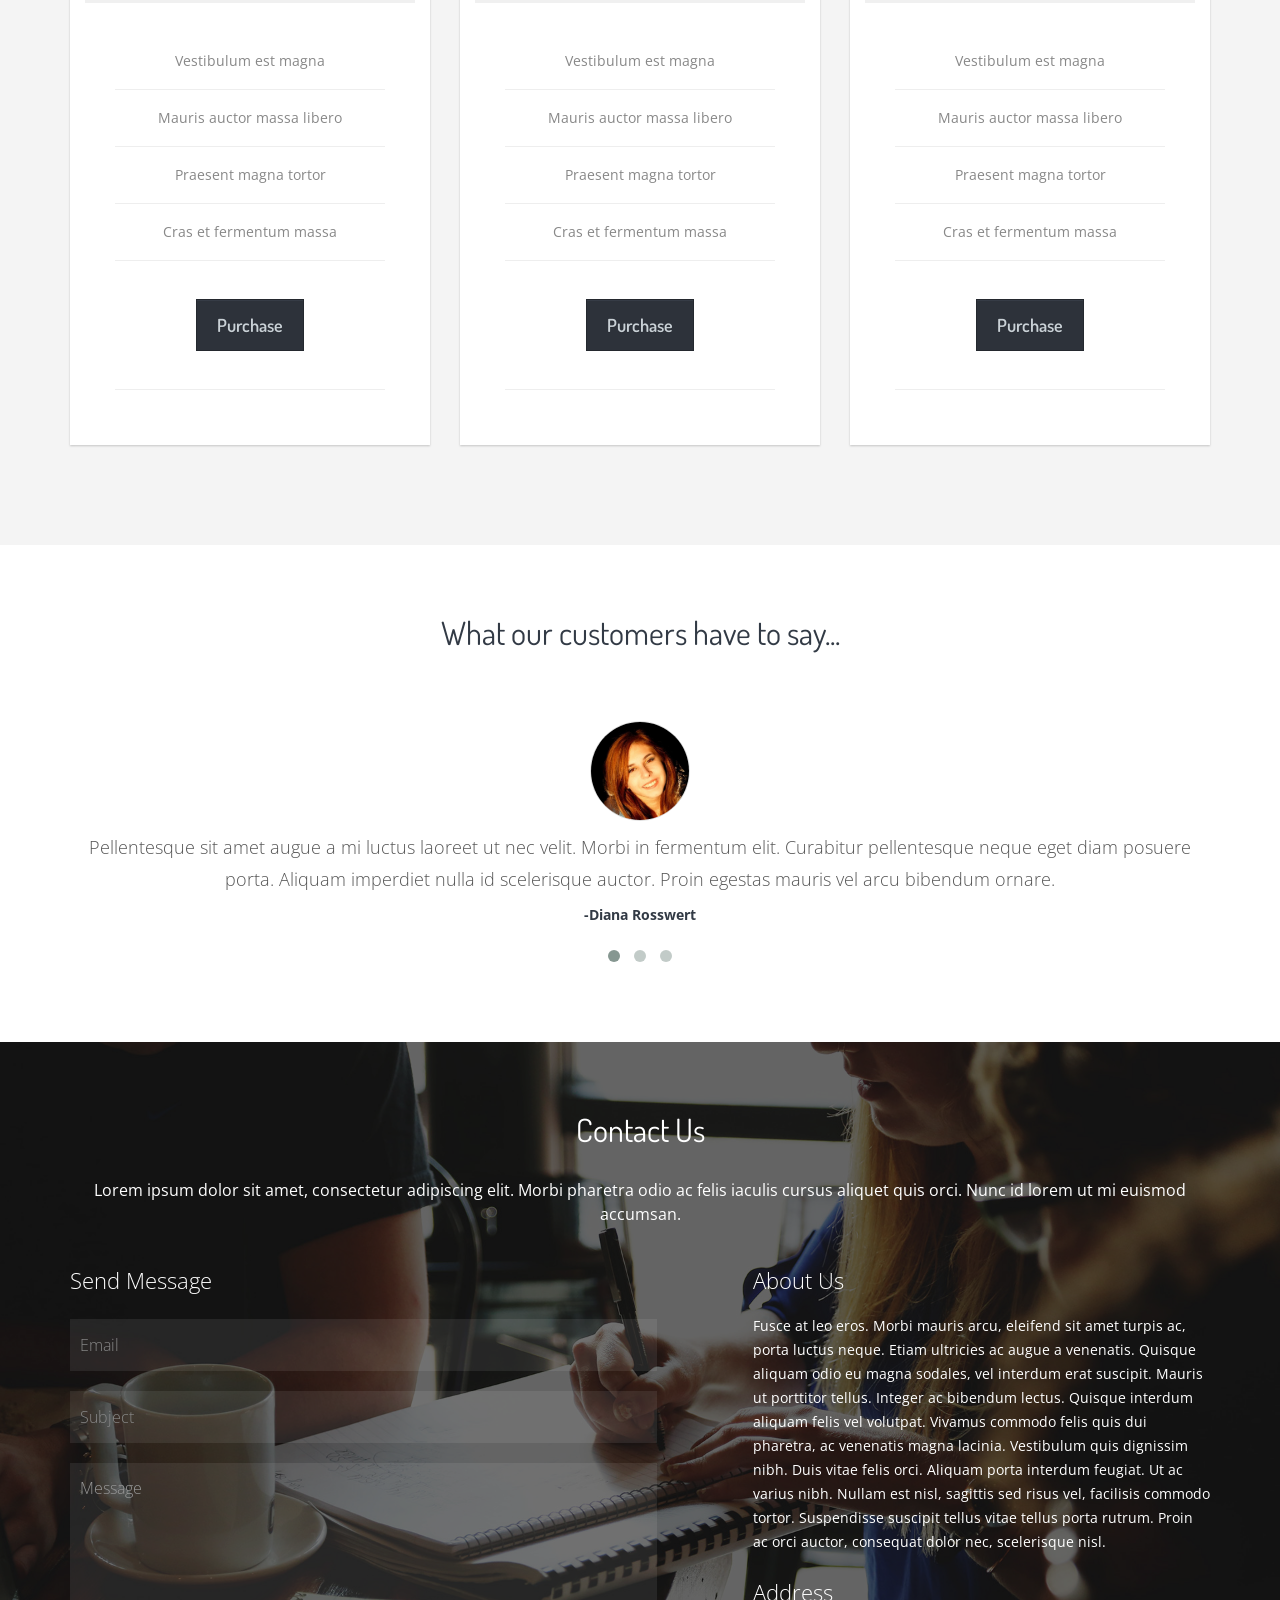
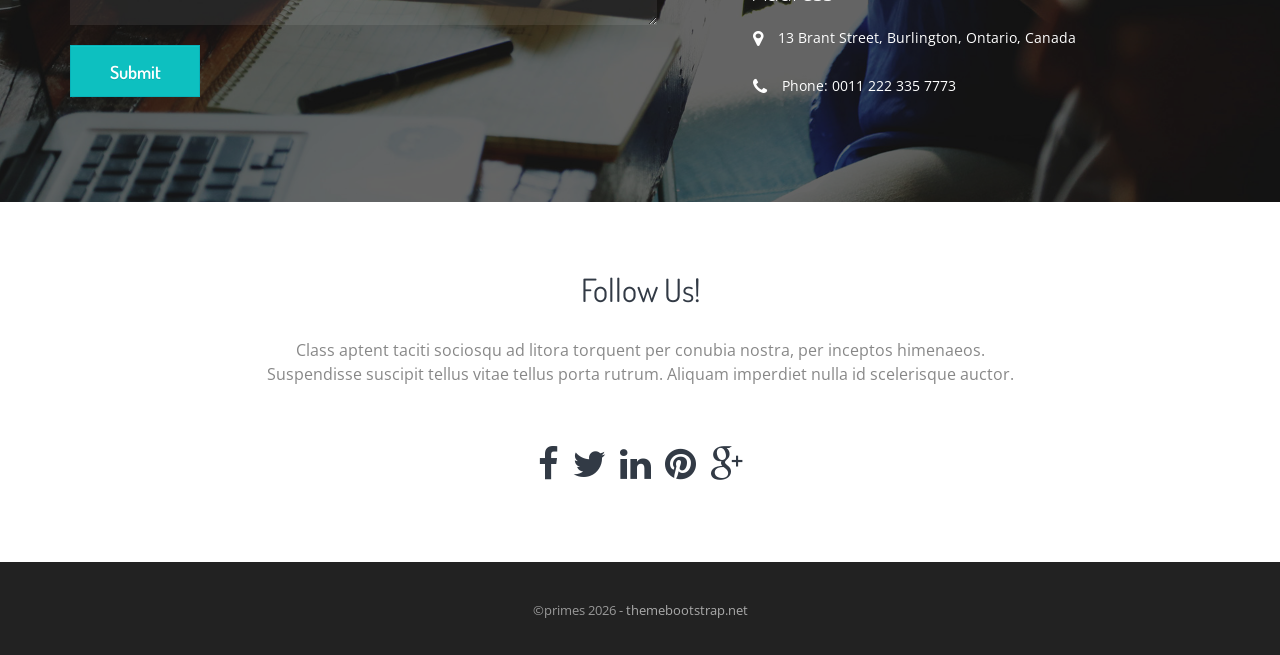
<file: primes-v1.5.3/template-09/index.html>
<!DOCTYPE html>
<html lang="en">

    <head>

        <meta charset="utf-8">
        <meta http-equiv="X-UA-Compatible" content="IE=edge">
        <meta name="viewport" content="width=device-width, initial-scale=1">
        <title>Primes - Landing Page Template</title>

        <!-- CSS -->
        <link rel="stylesheet" href="http://fonts.googleapis.com/css?family=Open+Sans:300,400,600,700,800">
        <link rel="stylesheet" href="http://fonts.googleapis.com/css?family=Dosis:300,400,500,600,700">
        <link rel="stylesheet" href="assets/bootstrap/css/bootstrap.min.css">
        <link rel="stylesheet" href="assets/font-awesome/css/font-awesome.min.css">
        <link rel="stylesheet" href="assets/elegant-icons/css/elegant-icons.min.css">
        <link rel="stylesheet" href="assets/ionicons/css/ionicons.min.css">
        <link rel="stylesheet" href="assets/owl-carousel/owl.carousel.css">
        <link rel="stylesheet" href="assets/owl-carousel/owl.theme.css">
        <link rel="stylesheet" href="assets/cubeportfolio/css/cubeportfolio.min.css">
        <link rel="stylesheet" href="assets/css/style.css">

            <!--Colors-->
            <!-- <link rel="stylesheet" type="text/css" href="assets/css/colors/red.css"> -->
            <!-- <link rel="stylesheet" type="text/css" href="assets/css/colors/orange.css"> -->
            <!-- <link rel="stylesheet" type="text/css" href="assets/css/colors/green.css"> -->
            <!-- <link rel="stylesheet" type="text/css" href="assets/css/colors/lime.css"> -->
            <!-- <link rel="stylesheet" type="text/css" href="assets/css/colors/brown.css"> -->
            <!-- <link rel="stylesheet" type="text/css" href="assets/css/colors/blue.css"> -->
            <!-- <link rel="stylesheet" type="text/css" href="assets/css/colors/yellow.css"> -->
             <!-- <link rel="stylesheet" type="text/css" href="assets/css/colors/purple.css"> -->


    <!-- HTML5 shim and Respond.js IE8 support of HTML5 elements and media queries -->
        <!--[if lt IE 9]>
            <script src="https://oss.maxcdn.com/libs/html5shiv/3.7.0/html5shiv.js"></script>
            <script src="https://oss.maxcdn.com/libs/respond.js/1.4.2/respond.min.js"></script>
        <![endif]-->


    </head>

    <body data-spy="scroll" data-offset="80">
         <div class="navbar navbar-default navbar-fixed-top menu-top" role="navigation">
            <div class="container">
                <div class="navbar-header">
                    <button type="button" class="navbar-toggle" data-toggle="collapse" data-target=".navbar-collapse">
                        <span class="sr-only">Toggle navigation</span>
                        <span class="icon-bar"></span>
                        <span class="icon-bar"></span>
                        <span class="icon-bar"></span>
                    </button>
                    <a class="navbar-brand" href="#home"><i class="fa fa-star-half-o"></i> PRIMES</a>
                </div>
                <div class="navbar-collapse collapse">
                    <ul class="nav navbar-nav navbar-right">
                        <li><a href="#home">Home</a></li>
                        <li><a href="#features-section">Features</a></li>
                        <li><a href="#services-section">Services</a></li>

                        <li><a href="#portfolio-section">Portfolio</a></li>
                        <li><a href="#pricing-section">Pricing</a></li>
                        <li><a href="#contact-section">Contact</a></li>
                    </ul>
                </div> 
            </div>
        </div> 

        <!-- Top content -->
        <div id="home" class="parallax top-content" data-stellar-background-ratio="0.3">
            <div class="inner-bg">
                <div class="container">
                    <div class="row">

			<div class="col-md-10 col-md-offset-1 top-description">
				
				<h2 class="text-center">
				Launch Your <strong>Business</strong> with <strong>Primes</strong></h2>
				
					
		<p>Vivamus commodo felis quis dui pharetra, ac venenatis magna lacinia. Vestibulum quis dignissim nibh. Duis vitae felis orci.</p>
		                            <div class="top-button">
                            	<a class="btn btn-top btn-lg" href="#portfolio-section"> Our Portfolio</a>
                            	<a class="btn btn-top-white btn-lg" href="#features-section"> Learn More</a>
                            </div>
	
					</div>
                            </div>
	
					</div>

			
				</div>
			</div>

        <!-- Features -->
        <div id="features-section" class="features-container">
	        <div class="container">
	            <div class="row">
	                <div class="col-sm-12 features">
	                    <h3>Features</h3>
	                    <p>Class aptent taciti sociosqu ad litora torquent per conubia nostra, per inceptos himenaeos.</p>

	                </div>
	            </div>
	            <div class="row">
	                <div class="col-sm-4 features-box">
	                	<div class="icon">
	                		<i class="icon ion-ios-lightbulb-outline"></i>
	                	</div>
	                    <h4>Lorem Ipsum</h4>
	                    <p>
	                    	Phasellus dapibus lorem sit amet convallis posuere. Nulla a luctus nibh. Sed consectetur molestie dui, eu vestibulum risus pulvinar quis.
	                    </p>
                            	<a class="btn btn-features btn-lg" href="#"> Learn More</a>

	                </div>
	                <div class="col-sm-4 features-box">
	                	<div class="icon">
	                		<i class="icon ion-ios-flame-outline"></i>
	                	</div>
	                    <h4>Lorem Ipsum</h4>
	                    <p>
	                    	Phasellus dapibus lorem sit amet convallis posuere. Nulla a luctus nibh. Sed consectetur molestie dui, eu vestibulum risus pulvinar quis.

	                    </p>
                            	<a class="btn btn-features btn-lg" href="#"> Learn More</a>

	                </div>
	                <div class="col-sm-4 features-box">
	                	<div class="icon">
	                		<i class="icon ion-ios-flask-outline"></i>
	                	</div>
	                    <h4>Lorem Ipsum</h4>
	                    <p>
	                    	Phasellus dapibus lorem sit amet convallis posuere. Nulla a luctus nibh. Sed consectetur molestie dui, eu vestibulum risus pulvinar quis.

	                    </p>
                            	<a class="btn btn-features btn-lg" href="#"> Learn More</a>

	                </div>
	            </div>
	        </div>
        </div>
        
        
        <!-- Services -->

        <div id="services-section" class="services-container">
	        <div class="container">
	            <div class="row">

	                <div class="col-sm-12 services">
	                    <h3>Services</h3>
	                    <p>Class aptent taciti sociosqu ad litora torquent per conubia nostra, per inceptos himenaeos.</p>
				</div>
			</div>
			</div>


	        <div class="container">
	            <div class="row">

				<div class="col-lg-6 col-sm-6">
                        <div class="services-icon-wrap clearfix">
                            <div class="left-side-icon">
                                <i class="ion-ios-loop"></i>

						</div>
                            <div class="services-text-right">

						<h5>Lorem Ipsum</h5>
<p>Nulla fringilla dapibus nisieu accumsan arcu convallis tincidunt donec mauris libero laciniade mollis malesuade odio interdum. Integer sed magna vel velit dignissim luctus eu in urna. Dapibus egestas turpis. Praesent faucibus nisl sit amet nulla sollicitudin.</p>
                            </div>
                        </div> 
					
                        <div class="services-icon-wrap clearfix">
                            <div class="left-side-icon">
                                <i class="ion-social-buffer-outline"></i>

						</div>
                            <div class="services-text-right">

						<h5>Lorem Ipsum</h5>
<p>Nulla fringilla dapibus nisieu accumsan arcu convallis tincidunt donec mauris libero laciniade mollis malesuade odio interdum. Integer sed magna vel velit dignissim luctus eu in urna. Dapibus egestas turpis. Praesent faucibus nisl sit amet nulla sollicitudin.</p>
                            </div>
                        </div> 
                            </div>

				<div class="col-lg-6 col-sm-6">
                        <div class="services-icon-wrap clearfix">
                            <div class="left-side-icon">
                                <i class="ion-social-windows-outline"></i>

						</div>
                            <div class="services-text-right">

						<h5>Lorem Ipsum</h5>
<p>Nulla fringilla dapibus nisieu accumsan arcu convallis tincidunt donec mauris libero laciniade mollis malesuade odio interdum. Integer sed magna vel velit dignissim luctus eu in urna. Dapibus egestas turpis. Praesent faucibus nisl sit amet nulla sollicitudin.</p>
                            </div>
                        </div> 
					
                        <div class="services-icon-wrap clearfix">
                            <div class="left-side-icon">
                                <i class="ion-ios-reload"></i>

						</div>
                            <div class="services-text-right">

						<h5>Lorem Ipsum</h5>
<p>Nulla fringilla dapibus nisieu accumsan arcu convallis tincidunt donec mauris libero laciniade mollis malesuade odio interdum. Integer sed magna vel velit dignissim luctus eu in urna. Dapibus egestas turpis. Praesent faucibus nisl sit amet nulla sollicitudin.</p>
                            </div>
                        </div> 

				</div>
			</div>
		</div>
		</div>

	<!-- VIDEO SECTION -->
	<div id="video" class="video-container">
		<!--video iframe-->
		<div class="video">
			<iframe frameborder="0" height="281" src="http://player.vimeo.com/video/163694555?title=0&amp;byline=0&amp;portrait=0&amp;color=ffffff&amp;autoplay=0" width="640"></iframe>
		</div>
	</div>
	<!-- VIDEO SECTION -->

        <div id="portfolio-section" class="portfolio-container">
	        <div class="container">
	            <div class="row">
	                <div class="col-sm-12 portfolio">

	                    <h3>Portfolio</h3>
	                    <p>Ut lobortis auctor est, quis ornare orci tristique vel. Pellentesque sit amet ultricies nisl.</p>

	            </div>
	            </div>



    <div class="clearfix">

        <div id="js-filters-lightbox-gallery2" class="cbp-l-filters-button cbp-l-filters-center">
            <div data-filter="*" class="cbp-filter-item-active cbp-filter-item">All</div>
            <div data-filter=".graphic" class="cbp-filter-item">Graphic</div>
            <div data-filter=".logos" class="cbp-filter-item">Logo</div>
            <div data-filter=".motion" class="cbp-filter-item">Motion</div>
        </div>
    </div>

    <div id="js-grid-lightbox-gallery" class="cbp">
        <div class="cbp-item web-design graphic print motion">
            <a href="ajax-lightbox-gallery/project1.html" class="cbp-caption cbp-singlePageInline" data-title="World Clock Widget" rel="nofollow">
                <div class="cbp-caption-defaultWrap">
									<img src="assets/img/portfolio/1.jpg" alt="">
                </div>
                <div class="cbp-caption-activeWrap">
                    <div class="cbp-l-caption-alignLeft">
                        <div class="cbp-l-caption-body">
                            <div class="cbp-l-caption-title">World Clock Widget</div>
                        </div>
                    </div>
                </div>
            </a>
        </div>
        <div class="cbp-item web-design logos identity graphic">
            <a href="ajax-lightbox-gallery/project2.html" class="cbp-caption cbp-singlePageInline" data-title="Bolt UI" rel="nofollow">
                <div class="cbp-caption-defaultWrap">
									<img src="assets/img/portfolio/2.jpg" alt="">
                </div>
                <div class="cbp-caption-activeWrap">
                    <div class="cbp-l-caption-alignLeft">
                        <div class="cbp-l-caption-body">
                            <div class="cbp-l-caption-title">Bolt UI</div>
                        </div>
                    </div>
                </div>
            </a>
        </div>
        <div class="cbp-item graphic print identity">
            <a href="ajax-lightbox-gallery/project3.html" class="cbp-caption cbp-singlePageInline" data-title="WhereTO App" rel="nofollow">
                <div class="cbp-caption-defaultWrap">
									<img src="assets/img/portfolio/3.jpg" alt="">
                </div>
                <div class="cbp-caption-activeWrap">
                    <div class="cbp-l-caption-alignLeft">
                        <div class="cbp-l-caption-body">
                            <div class="cbp-l-caption-title">WhereTO App</div>
                        </div>
                    </div>
                </div>
            </a>
        </div>
        <div class="cbp-item web-design motion logos">
            <a href="ajax-lightbox-gallery/project4.html" class="cbp-caption cbp-singlePageInline" data-title="iDevices" rel="nofollow">
                <div class="cbp-caption-defaultWrap">
									<img src="assets/img/portfolio/4.jpg" alt="">
                </div>
                <div class="cbp-caption-activeWrap">
                    <div class="cbp-l-caption-alignLeft">
                        <div class="cbp-l-caption-body">
                            <div class="cbp-l-caption-title">iDevices</div>
                        </div>
                    </div>
                </div>
            </a>
        </div>
        <div class="cbp-item identity graphic print">
            <a href="ajax-lightbox-gallery/project5.html" class="cbp-caption cbp-singlePageInline" data-title="Seemple* Music for iPad" rel="nofollow">
                <div class="cbp-caption-defaultWrap">
									<img src="assets/img/portfolio/5.jpg" alt="">
                </div>
                <div class="cbp-caption-activeWrap">
                    <div class="cbp-l-caption-alignLeft">
                        <div class="cbp-l-caption-body">
                            <div class="cbp-l-caption-title">Seemple* Music for iPad</div>
                        </div>
                    </div>
                </div>
            </a>
        </div>
        <div class="cbp-item motion print logos web-design">
            <a href="ajax-lightbox-gallery/project6.html" class="cbp-caption cbp-singlePageInline" data-title="Remind~Me Widget" rel="nofollow">
                <div class="cbp-caption-defaultWrap">
									<img src="assets/img/portfolio/6.jpg" alt="">
                </div>
                <div class="cbp-caption-activeWrap">
                    <div class="cbp-l-caption-alignLeft">
                        <div class="cbp-l-caption-body">
                            <div class="cbp-l-caption-title">Remind~Me Widget</div>
                        </div>
                    </div>
                </div>
            </a>
        </div>
        <div class="cbp-item graphic logos">
            <a href="ajax-lightbox-gallery/project7.html" class="cbp-caption cbp-singlePageInline" data-title="Workout Buddy" rel="nofollow">
                <div class="cbp-caption-defaultWrap">
									<img src="assets/img/portfolio/7.jpg" alt="">
                </div>
                <div class="cbp-caption-activeWrap">
                    <div class="cbp-l-caption-alignLeft">
                        <div class="cbp-l-caption-body">
                            <div class="cbp-l-caption-title">Workout Buddy</div>
                        </div>
                    </div>
                </div>
            </a>
        </div>
        <div class="cbp-item identity print logos motion">
            <a href="ajax-lightbox-gallery/project8.html" class="cbp-caption cbp-singlePageInline" data-title="Digital Menu" rel="nofollow">
                <div class="cbp-caption-defaultWrap">
									<img src="assets/img/portfolio/8.jpg" alt="">
                </div>
                <div class="cbp-caption-activeWrap">
                    <div class="cbp-l-caption-alignLeft">
                        <div class="cbp-l-caption-body">
                            <div class="cbp-l-caption-title">Digital Menu</div>
                        </div>
                    </div>
                </div>
            </a>
        </div>
        <div class="cbp-item identity motion web-design">
            <a href="ajax-lightbox-gallery/project9.html" class="cbp-caption cbp-singlePageInline" data-title="Holiday Selector" rel="nofollow">
                <div class="cbp-caption-defaultWrap">
									<img src="assets/img/portfolio/9.jpg" alt="">
                </div>
                <div class="cbp-caption-activeWrap">
                    <div class="cbp-l-caption-alignLeft">
                        <div class="cbp-l-caption-body">
                            <div class="cbp-l-caption-title">Holiday Selector</div>
                        </div>
                    </div>
                </div>
            </a>
        </div>
    </div>

    <div id="js-loadMore-lightbox-gallery" class="cbp-l-loadMore-button">
        <a href="ajax-lightbox-gallery/loadMore.html" class="cbp-l-loadMore-link" rel="nofollow">
            <span class="cbp-l-loadMore-defaultText">Load More</span>
            <span class="cbp-l-loadMore-loadingText">Loading...</span>
            <span class="cbp-l-loadMore-noMoreLoading">No More Works</span>
        </a>
    </div>

    </div>


			</div>
		</div>
	</div>


        <!-- Fact -->

        <div id="fact-container" class="fact-container">
	        <div class="container">
            <div class="row">
	                <div class="col-sm-3 fact-box">
	                	<div class="icon">
	                		<i class="icon ion-ios-alarm-outline"></i>
	                	</div>
	                    <h4>1754</h4>
	                    <h5>hours worked</h5>

	                </div>
	                <div class="col-sm-3 fact-box">
	                	<div class="icon">
	                		<i class="icon ion-social-dropbox-outline"></i>
	                	</div>
	                    <h4>300</h4>
	                    <h5>Finished projects</h5>

	                </div>
	                <div class="col-sm-3 fact-box">
	                	<div class="icon">
	                		<i class="icon ion-ios-cloud-download-outline"></i>
	                	</div>
	                    <h4>842</h4>
	                    <h5>downloads</h5>

	                </div>
	                <div class="col-sm-3 fact-box">
	                	<div class="icon">
	                		<i class="icon ion-ios-person-outline"></i>
	                	</div>
	                    <h4>910</h4>
	                    <h5>happy customers</h5>

	                </div>
</div>
</div>
</div>
</div>

        <!-- Pricing -->

        <div id="pricing-section" class="pricing-container">
	        <div class="container">
	            <div class="row">
	                <div class="col-sm-12 pricing">
	                    <h3>Choose the package</h3>
	                    <p>Class aptent taciti sociosqu ad litora torquent per conubia nostra, per inceptos himenaeos.</p>
				</div>
			</div>
			<div class="row">
				<div class="col-md-4 toLeft">
					<div class="price-column">
						<h2>Standard</h2>
						<h3><span>From</span> $45<span>.99 per month</span></h3>
						<ul>
							<li>Vestibulum est magna</li>
							<li>Mauris auctor massa libero</li>
							<li>Praesent magna tortor</li>
							<li>Cras et fermentum massa</li>
						<li><button type="button" class="btn btn-top btn-lg">Purchase</button></li>
						</ul>
					</div>
				</div>
				<div class="col-md-4 toIn">
					<div class="price-column large">
						<h2>Premium</h2>
						<h3><span>From</span> $75<span>.00 per month</span></h3>
						<ul>
							<li>Vestibulum est magna</li>
							<li>Mauris auctor massa libero</li>
							<li>Praesent magna tortor</li>
							<li>Cras et fermentum massa</li>
						<li><button type="button" class="btn btn-top btn-lg">Purchase</button></li>
						</ul>
					</div>
				</div>
				<div class="col-md-4 toRight">
					<div class="price-column">
						<h2>Ultimate</h2>
						<h3><span>From</span> $99<span>.99 per month</span></h3>
						<ul>
							<li>Vestibulum est magna</li>
							<li>Mauris auctor massa libero</li>
							<li>Praesent magna tortor</li>
							<li>Cras et fermentum massa</li>
						<li><button type="button" class="btn btn-top btn-lg">Purchase</button></li>
						</ul>

					</div>
				</div>
			</div>
			
					</div>
	
		</div>


   
                <!-- Testimonials -->
        <div class="container">
            <div class="row">
                <div class="col-sm-12 testimonials">
                    <h3>What our customers have to say...</h3>

                    <div class="col-md-12 text-center">
                        <div id="testimonial-carousel" class="owl-carousel owl-spaced">
                            <div>
									<img src="assets/img/testimonials/1.jpg" alt="" class="img-responsive img-thumbnail" />

                                <h4>
                                    Pellentesque sit amet augue a mi luctus laoreet ut nec velit. Morbi in fermentum elit. Curabitur pellentesque neque eget diam posuere porta. Aliquam imperdiet nulla id scelerisque auctor. Proin egestas mauris vel arcu bibendum ornare. 
                                </h4>
                                <p>-Diana Rosswert</p>
                            </div>
                            <div>
									<img src="assets/img/testimonials/2.jpg" alt="" class="img-responsive img-thumbnail" />

                                <h4>
                                    Pellentesque sit amet augue a mi luctus laoreet ut nec velit. Morbi in fermentum elit. Curabitur pellentesque neque eget diam posuere porta. Aliquam imperdiet nulla id scelerisque auctor. Proin egestas mauris vel arcu bibendum ornare. 
                                </h4>
                                <p>-Diana Rosswert</p>
                            </div>
                            <div>
									<img src="assets/img/testimonials/3.jpg" alt="" class="img-responsive img-thumbnail" />

                                <h4>
                                    Pellentesque sit amet augue a mi luctus laoreet ut nec velit. Morbi in fermentum elit. Curabitur pellentesque neque eget diam posuere porta. Aliquam imperdiet nulla id scelerisque auctor. Proin egestas mauris vel arcu bibendum ornare. 
                                </h4>
                                <p>-Diana Rosswert</p>
                            </div>
                        </div>
                    </div>
                </div>
            </div>
            </div>


        <!-- Contact us -->
        <div id="contact-section" class="contact-container">

            <div class="inner-contact">
        <div class="container">
            <div class="row">
                <div class="col-sm-12 contact">
                    <h3>Contact Us</h3>
                    <p>
                    	Lorem ipsum dolor sit amet, consectetur adipiscing elit. Morbi pharetra odio ac felis iaculis cursus aliquet quis orci. Nunc id lorem ut mi euismod accumsan. 
                    </p>
                </div>
            </div>
            <div class="row">
                <div class="col-sm-7 form-group contact-form">
                    <h4>Send Message</h4>
                    <form method="post" action="assets/contact.php">
                        <input type="text" name="email" placeholder="Email" class="form-control contact-email">
                        <input type="text" name="subject" placeholder="Subject" class="form-control contact-subject">
                        <textarea name="message" class="form-control" placeholder="Message"></textarea>
                        <button type="submit" class="btn btn-contact">Submit</button>
                    </form>
                </div>
                <div class="col-sm-5 contact-address contact-about">
                    <h4>About Us</h4>
                    <p>Fusce at leo eros. Morbi mauris arcu, eleifend sit amet turpis ac, porta luctus neque. Etiam ultricies ac augue a venenatis. Quisque aliquam odio eu magna sodales, vel interdum erat suscipit. Mauris ut porttitor tellus. Integer ac bibendum lectus. Quisque interdum aliquam felis vel volutpat. Vivamus commodo felis quis dui pharetra, ac venenatis magna lacinia. Vestibulum quis dignissim nibh. Duis vitae felis orci. Aliquam porta interdum feugiat. Ut ac varius nibh. Nullam est nisl, sagittis sed risus vel, facilisis commodo tortor. Suspendisse suscipit tellus vitae tellus porta rutrum. Proin ac orci auctor, consequat dolor nec, scelerisque nisl.</p>
                    <h4>Address</h4>
                    <p><i class="fa fa-map-marker"></i>13 Brant Street, Burlington, Ontario, Canada</p>
                    <p><i class="fa fa-phone"></i>Phone: 0011 222 335 7773</p>

                </div>
            </div>
          </div>
        </div>
        </div>

        
	<!-- footer -->
	<div id="footer">
	<h3>Follow Us!</h3>
	<p>Class aptent taciti sociosqu ad litora torquent per conubia nostra, per inceptos himenaeos. Suspendisse suscipit tellus vitae tellus porta rutrum. Aliquam imperdiet nulla id scelerisque auctor.</p>
	<div class="follow-us">
                        <a href="#" class="social-icon"><i class="fa fa-facebook"></i></a>
                        <a href="#" class="social-icon"><i class="fa fa-twitter"></i></a>
                        <a href="#" class="social-icon"><i class="fa fa-linkedin"></i></a>
                        <a href="#" class="social-icon"><i class="fa fa-pinterest"></i></a>
                        <a href="#" class="social-icon"><i class="fa fa-google-plus"></i></a>
		</div>
	</div>
	<!-- footer 2 -->
	<div id="footer2">
		<div class="container">
			<div class="row">
				<div class="col-sm-12">
				<div class="copyright">&copy;primes
							<script type="text/javascript">
							//<![CDATA[
								var d = new Date()
								document.write(d.getFullYear())
								//]]>
								</script>
							  - <a href="http://themebootstrap.net/">themebootstrap.net</a>
						</div>
						</div>
					</div>
				</div>
					</div>
        
        <!-- Javascript -->
        <script src="assets/js/jquery-1.10.2.min.js"></script>
        <script src="assets/bootstrap/js/bootstrap.min.js"></script>
        <script src="assets/js/retina-1.1.0.min.js"></script>
        <script src="assets/js/jquery.easing.1.3.min.js"></script>
        <script src="assets/js/jquery.stellar.min.js" type="text/javascript"></script>
        <script src="assets/owl-carousel/owl.carousel.min.js"></script>
        <script src="assets/cubeportfolio/js/jquery.cubeportfolio.min.js"></script>
        <script src="assets/js/cube.js"></script>
        <script src="assets/js/script.js"></script>
        <script src="assets/js/main.js"></script>


    </body>

</html>
</file>
<file: primes-v1.5.3/template-02/assets/css/style.css>
/***** General *****/

body {
    background: #fff;
    font-family: 'Open Sans', sans-serif;
    font-weight: 300;
    -webkit-font-smoothing: antialiased;
    -webkit-text-size-adjust: 100%;	
}

:focus {
    outline: 0 !important
}

strong { 
	font-weight: 600; 
}

a, a:hover, a:focus {
	color: #48607D;
	text-decoration: none;
    -o-transition: all .3s;
    -moz-transition: all .3s;
    -webkit-transition: all .3s;
    -ms-transition: all .3s;
    transition: all .3s;
}

*,
*:before,
*:after {
    -webkit-box-sizing: border-box;
    -moz-box-sizing: border-box;
    box-sizing: border-box;
}

h2, h3 {
	margin-top: 10px;
    font-family: 'Open Sans', sans-serif;
	font-size: 50px;
    font-weight: 300;
    line-height: 54px;
}

img { max-width: 100%; }

::-moz-selection { background: #ccc; color: #fff; text-shadow: none; }
::selection { background: #ccc; color: #fff; text-shadow: none; }

/***** Buttons *****/

.btn:focus, .btn:active:focus, .btn.active:focus {
	outline: 0;
	color: #fff;
}

.btn {
  border-radius: 0px;
  margin-bottom: 20px;
    font-weight: 300;
    font-family: 'Open Sans', sans-serif;
}

.btn-lg {
	display: inline-block;
	height: 52px;
    margin:20px;
    padding: 0 20px;
	background: #FF797E;
    font-size: 22px;
    line-height: 48px;
    color: #fff;
}

.btn-lg:hover, .btn-lg:focus, .btn-lg:active, .btn-lg.active {
	background: #FF6065;
	color: #fff;
    -o-transition: all .3s;
    -moz-transition: all .3s;
    -webkit-transition: all .3s;
    -ms-transition: all .3s;
    transition: all .3s;
}

.btn-primary {
	display: inline-block;
	height: 52px;
	margin: 0;
    margin-bottom:40px;
    padding: 0 20px;
    background: #2e3b4e;
  border: none;
    font-size: 22px;
    line-height: 48px;
    color: #fff;
}

.btn-primary:hover, .btn-primary:focus, .btn-primary:active, .btn-primary.active {
	background: #242f3f;
	color: #fff;
    -o-transition: all .3s;
    -moz-transition: all .3s;
    -webkit-transition: all .3s;
    -ms-transition: all .3s;
    transition: all .3s;
}

/***** Form elements *****/

.form-control {
  -webkit-box-shadow: none;
  -moz-box-shadow: none;
  box-shadow: none;
}
.form-control:focus {
  border-color: #ccc;
  -webkit-box-shadow: none;
  -moz-box-shadow: none;
  box-shadow: none;
}

input[type="text"],
textarea {
    margin: 0;
    padding: 0 10px;
    vertical-align: middle;
	background: #f5f5f5;
    border: none;
    border-bottom: 1px solid #ccc;
    font-family: 'Open Sans', sans-serif;
    font-size: 22px;
    font-weight: 300;
    line-height: 50px;
    color: #888;
    -moz-border-radius: 0;
    -webkit-border-radius: 0;
    border-radius: 0;
    -moz-box-shadow: none;
    -webkit-box-shadow: none;
    box-shadow: none;
    -o-transition: all .3s;
    -moz-transition: all .3s;
    -webkit-transition: all .3s;
    -ms-transition: all .3s;
    transition: all .3s;
}

input[type="text"]:focus, 
textarea:focus {
	outline: 0;
    border: none;
    border-bottom: 1px solid #ccc;
    -moz-box-shadow: none;
    -webkit-box-shadow: none;
    box-shadow: none;
}

input[type="text"]:-moz-placeholder, textarea:-moz-placeholder { color: #888; 
}

input[type="text"]:-ms-input-placeholder, textarea:-ms-input-placeholder { 
color: #888; 
}

input[type="text"]::-webkit-input-placeholder, textarea::-webkit-input-placeholder { 
color: #888; 
}

.btn-subscribe, 
.btn-contact {
    margin: 0;
    padding: 0;
    vertical-align: middle;
    background: #FF6065;
    border: 0;
    font-family: 'Open Sans', sans-serif;
    font-size: 22px;
    font-weight: 300;
    line-height: 52px;
    color: #fff;
    -moz-border-radius: 0;
    -webkit-border-radius: 0;
    border-radius: 0;
    text-shadow: none;
    -moz-box-shadow: none;
    -webkit-box-shadow: none;
    box-shadow: none;
    -o-transition: all .3s;
    -moz-transition: all .3s;
    -webkit-transition: all .3s;
    -ms-transition: all .3s;
    transition: all .3s;
}

.btn-subscribe:hover, 
.btn-contact:hover {
    background: #FF797E;
    color: #fff;
    -o-transition: all .3s;
    -moz-transition: all .3s;
    -webkit-transition: all .3s;
    -ms-transition: all .3s;
    transition: all .3s;
}

.btn-subscribe:active, 
.btn-contact:active {
	outline: 0;
    background: #FF797E;
    color: #fff;
    -moz-box-shadow: none;
    -webkit-box-shadow: none;
    box-shadow: none;
}

.btn-subscribe:focus, 
.btn-contact:focus {
	outline: 0;
	color: #fff;
}

/***** Top menu *****/

.navbar-default {
    font-family: 'Open Sans', sans-serif;
    border:none;
    border-radius: 0;
    margin-bottom: 0;
    width:100%;
    min-height: 70px;
    padding: 20px 0;
    box-shadow: -1px 1px 1px rgba(0,0,0,0.1);
    background: #fff;
    transition: all 0.4s ease-in-out;
    -webkit-transition: all 0.4s ease-in-out;
    -moz-transition: all 0.4s ease-in-out;
    -o-transition: all 0.4s ease-in-out;
    -ms-transition: all 0.4s ease-in-out;
}

.navbar-default .navbar-nav>.active>a, .navbar-default .navbar-nav>.active>a:hover, .navbar-default .navbar-nav>.active>a:focus {
    color: #FF6065 !important;
    background-color: transparent;
}
.navbar-default .navbar-nav>.open>a, .navbar-default .navbar-nav>.open>a:hover, .navbar-default .navbar-nav>.open>a:focus {
    color: #FF6065 !important;
    background-color: transparent;
}
.navbar-brand{
    font-weight: 700;
    color: #FF6065 !important;
    font-size: 22px;
    line-height: 20px;
}
.navbar-default .navbar-nav>li>a {
    color: #555;
    font-weight: 400;
    font-size: 18px;
}
.navbar-default .navbar-nav>li>a:hover {
    color: #FF6065 !important;

}
 
.navbar-default.menu-top{
	background-color: #fff;
    border-bottom: 2px solid #eee;
    box-shadow: none;
    width:100%;
}
.navbar-default.menu-shrink{
    padding: 10px 0;
	background-color: #fff;
    border-bottom: 2px solid #eee;
    width:100%;
}

.navbar-default.menu-top li a{
    color: #48607D !important;
}
.navbar-default.menu-top .navbar-brand{
    color: #48607D !important;
}
.navbar-default.menu-shrink li a{
    color: #48607D !important;
}

.navbar-default .navbar-toggle {
  border-color: #48607D;
}
.navbar-default .navbar-toggle:hover,
.navbar-default .navbar-toggle:focus {
  background-color: #48607D;
}
.navbar-default .navbar-toggle .icon-bar {
  background-color: #FF6065;
}


/***** Top content *****/

.top-content {
    margin: 0 auto;
    text-align: center;
    color: #fff;
}

.inner-bg {
    padding: 0;
	padding-top: 80px;
    background: url("../img/pattern.png") repeat scroll 0 0 rgba(0, 0, 0, 0.3);
}

.top-content .text {
	padding-top: 50px;
}


.top-content h2 {
	margin: 110px 0 10px 0;
	font-weight: 400; 
}

.top-content .logo h1 {
	margin: 0;
}

.top-content .logo a {
	display: inline-block;
    font-size: 58px;
    line-height: 68px;
	font-weight: 600; 
    color: #FF797E;
}

.top-content .logo a:hover { 
    color: #FF6065;
}


.top-content .description {
	margin: 40px 0 10px 0;
    font-size: 28px;
    line-height: 38px;
	font-weight: 400; 
}

.top-content .top-button {
	margin-top: 40px;
	margin-bottom: 40px;
}

.top-content .top-button i {
	padding-right: 3px;
	font-size: 28px;
	vertical-align: middle;
}

/***** Features *****/

.features-container {
    margin: 0 auto;
    padding-bottom: 60px;
    color: #888;
    text-align: center;
}

.features {
    margin-top: 60px;
    padding-bottom: 10px;
}

.features h3 {
    color: #555;
}

.features p {
	margin-top: 30px;
    font-size: 22px;
    line-height: 36px;
}

.features-box {
	text-align: center;
	background: transparent;
	padding-top: 40px;
	padding-bottom: 40px;
	transition: all 0.7s;
	-webkit-transition: all 0.7s;
	-moz-transition: all 0.7s;
	-o-transition: all 0.7s;
}

.features-box:hover{
	background: #eee;
	transition: all 0.7s;
	-webkit-transition: all 0.7s;
	-moz-transition: all 0.7s;
	-o-transition: all 0.7s;
}

.features-box h4 {
	padding: 10px 0;
	font-size: 30px;
    font-weight: 300;
    color: #555;
    line-height: 34px;
}

.features-box p {
	font-size: 17px;
    line-height: 32px;
}

.features-box .icon{
	position: relative;
	padding: 32px 0;
	text-align: center;
	width:92px;
	height: 92px;
	-webkit-border-radius: 50%;
	-moz-border-radius: 50%;
	border-radius: 50%;
	background: #eee;
	display: inline-block;
	margin-bottom: 18px;
	transition: all 0.7s;
	-webkit-transition: all 0.7s;
	-moz-transition: all 0.7s;
	-o-transition: all 0.7s;
}

.features-box .icon i{
	color:#444;
	font-size: 28px;
	transition: all 0.7s;
	-webkit-transition: all 0.7s;
	-moz-transition: all 0.7s;
	-o-transition: all 0.7s;
}

.features-box:hover .icon{
	background: #444;
	transition: all 0.7s;
	-webkit-transition: all 0.7s;
	-moz-transition: all 0.7s;
	-o-transition: all 0.7s;
}

.features-box:hover .icon i{
	color: #eee;
	transition: all 0.7s;
	-webkit-transition: all 0.7s;
	-moz-transition: all 0.7s;
	-o-transition: all 0.7s;
}

/***** Product *****/

.product-container {
    margin: 0 auto;
    text-align: left;
}

.product-text {
    margin-top: 60px;
    padding-bottom: 10px;
}

.product-text p {
	margin-top: 30px;
	padding: 0 10px;
    font-size: 22px;
    line-height: 36px;
}

.product-img {
    text-align: center;
	margin-top: 30px;
}

.product-bg1 {
	background: #FF797E;
	color: #fff;
}
.product-bg1 h3 {
	padding: 0 10px;
	color: #fff;
}

.product-bg2 {
	background: #48607D;
	color: #fff;
}

.product-bg2 h3 {
	padding: 0 10px;
	color: #fff;
}

.product-button {
	margin-top: 40px;
	margin-left: 10px;
}

.product-button i {
	padding-right: 8px;
	font-size: 24px;
	vertical-align: middle;
}

/***** Testimonials *****/

.testimonials {
    margin-top: 60px;
    padding-bottom: 70px;
    text-align: center;
}

.testimonials h3 {
    font-family: 'Open Sans', sans-serif;
    font-size: 50px;
    font-weight: 300;
    color: #555;
    line-height: 54px;
}

.testimonials p {
	margin-top: 30px;
    font-size: 22px;
    color: #888;
    line-height: 36px;
}

.reviews {
    margin-top: 30px !important;
    margin-bottom: 30px;
}
.reviews .review p {
    font-size: 17px;
    line-height: 22px;
}
.reviews .review-author {
    margin-left: 20px;
    margin-top: -15px;
    font-size: 14px;
}
.reviews .review-author p {
    line-height: 20px;
    text-align: left;
}
.reviews .review-author strong {
    color: #FF797E;
    font-size: 14px;
}
.reviews .review-author span {
    color: #888;
    font-size: 14px;
}

.reviews-panel {
    background-color: #eee;
    border-bottom: 3px solid #e1e1e1;
    -webkit-border-radius: 5px;
    -moz-border-radius: 5px;
    border-radius: 5px;
}
.reviews-panel p {
    padding: 20px;
    margin-bottom: 0;
    font-style: italic;
    text-align: left;
}
.box-arrow-down { 
position: relative;
}

.box-arrow-down:after, .box-arrow-down:before { 
top: 100%; 
left: 100px; 
border: solid transparent; 
content: " "; 
height: 0; 
width: 0; 
position: absolute; 
pointer-events: none; 
}

.box-arrow-down:after { 
border-color: rgba(246, 249, 250, 0); 
border-top-color: #eee; 
border-width: 18px; 
margin-left: -18px; 
}

.box-arrow-down:before { 
border-color: rgba(220, 232, 237, 0); 
border-top-color: #e1e1e1; 
border-width: 22px; 
margin-left: -22px; 
}

.img {
    background-color: #f5f5f5;
    float: left;
    margin-right: 20px;
    margin-top: -5px;
    padding: 3px;
    border: 1px solid #f1f1f1;
}



/***** Subscription form *****/

.subscribe-container {
	margin: 0 auto;
	padding-bottom: 50px;
	background: #eee;
	color: #888;
    text-align: center;
}

.subscribe {
    margin-top: 60px;
}

.subscribe h3 {
	color: #555;
}

.subscribe p {
	margin-top: 30px;
    font-size: 22px;
    line-height: 36px;
}

.subscribe form {
    margin-top: 40px;
    margin-bottom: 20px;
}

.subscribe form input {
    width: 362px;
    height: 52px;
}

.subscribe form button {
    width: 130px;
    height: 52px;
}

.success-message, .error-message {
    font-size: 22px;
    line-height: 36px;
}

.success-message {
	margin: 20px 0 10px 0;
}

.error-message {
	margin: 10px 0;
	color: #F00;
}


/***** Team *****/

.team-container {
    margin: 0 auto;
    padding-bottom: 60px;
    background: #2C3E50;
    color: #fff;
    text-align: center;
}

.team {
    margin-top: 60px;
    padding-bottom: 10px;
}

.team h3 {    
    font-family: 'Open Sans', sans-serif;
    font-size: 50px;
    font-weight: 300;
    line-height: 54px;
}

.team p {
	margin-top: 30px;
    font-size: 22px;
    line-height: 36px;
	margin-bottom: 30px;
}

.team-member{
	position: relative;
}

.team-member img{
	max-width:100%;
	width:100%;
	height: auto;
	margin-bottom: 20px;
}

.team-member h4{
	position: absolute;
	bottom: 50px;
	left:20px;
    font-family: 'Open Sans', sans-serif;
	font-size: 24px;
	font-weight: 600;
	color: #fff;
	padding-right: 20px;
	transition: all 0.3s;
	-webkit-transition: all 0.3s;
	-moz-transition: all 0.3s;
	-o-transition: all 0.3s;
}

.team-member p{
	position: absolute;
	bottom: 30px;
	left:20px;
	font-weight: 400;
	color: #fff;
	transition: all 0.3s;
	-webkit-transition: all 0.3s;
	-moz-transition: all 0.3s;
	-o-transition: all 0.3s;
}


.team-member .contact-details{
	position: absolute;
	bottom: 90px;
	left:0;
	width:100%;
}


.team-member .contact-details ul{
	margin-bottom: 20px;
	width:100%;
	z-index: 100;
	text-align: center;
	transition: all 0.7s;
	-webkit-transition: all 0.7s;
	-moz-transition: all 0.7s;
	-o-transition: all 0.7s;
}

.team-member .contact-details ul li{
	padding: 0;
}

.team-member .contact-details ul a{
	padding: 10px;
	width:40px;
	height: 40px;
	text-align: center;
	color:#fff;
	display: inline-block;
	opacity: 0;
	z-index: 100;
	line-height: 20px;
	position: relative;
}

.team-member .contact-details ul i{
	font-size: 20px;
}


.team-member:hover .contact-details ul a{
	opacity: 1;
}

.team-member .contact-details ul a:hover{
	background: rgba(255,255,255,0.2);
}

/***** FAQ *****/

.faq-container {
    margin: 0 auto;
    padding-bottom: 60px;
    color: #888;
    text-align: center;
}

.faq-text {
    margin-top: 60px;
    padding-bottom: 10px;
}

.faq-text h3 {
	color: #555;
}

.faq-text p {
	margin-top: 30px;
    font-size: 22px;
    line-height: 36px;
}

.faq {
  padding: 20px 0;
}

.faq .faq-box {
  padding: 30px;
  background: #eee;
  margin: 15px;
  margin-bottom: 30px;
    text-align: left;
}
.faq .faq-box .question {
  margin-top: 0;
  margin-bottom: 15px;
    padding-bottom: 20px;
  border-bottom: 2px solid #FF797E;
}

.faq .faq-box h4{
    font-family: 'Open Sans', sans-serif;
  font-size: 18px;
  color: #888;
}

.faq .faq-box .question i {
  margin-right: 10px;
  color: #FF797E;
  font-size: 24px;
}
.faq .faq-box .answer {
  color: #888;
  font-size: 17px;
    line-height: 24px;
}

/***** Contact *****/

.contact-container {
	margin: 0 auto;
    background: #eee;
}

.contact {
    margin-top: 60px;
    padding-bottom: 20px;
    text-align: center;
}

.contact h3 {
    font-family: 'Open Sans', sans-serif;
    font-size: 50px;
    font-weight: 300;
    color: #555;
    line-height: 54px;
}

.contact p {
	margin-top: 30px;
    font-size: 22px;
    color: #888;
    line-height: 36px;
}

.contact-form, 
.contact-address {
	padding-bottom: 80px;
}

.form-group h4,
.contact-address h4 {
	padding: 0 0 10px 0;
	font-size: 30px;
    font-weight: 300;
    color: #888;
    line-height: 34px;
}

.contact-form p {
	margin: 15px 0 0 0;
	font-size: 18px;
	color: #888;
	line-height: 32px;
}

.contact-form form {
	margin: 15px 0 0 0;
}

.contact-form form input, 
.contact-form form textarea {
    width: 90%;
    height: 52px;
    margin-bottom: 20px;
}

.contact-form form textarea {
	height: 162px;
    margin-bottom: 20px;
    padding: 0 10px;
    vertical-align: middle;
	background: #f5f5f5;
    border: none;
    border-bottom: 1px solid #ccc;
    font-family: 'Open Sans', sans-serif;
    font-size: 22px;
    font-weight: 300;
    line-height: 50px;
    color: #888;
    -moz-border-radius: 0;
    -webkit-border-radius: 0;
    border-radius: 0;
    -moz-box-shadow: none;
    -webkit-box-shadow: none;
    box-shadow: none;
    -o-transition: all .3s;
    -moz-transition: all .3s;
    -webkit-transition: all .3s;
    -ms-transition: all .3s;
    transition: all .3s;
}

.contact-form form button {
    width: 130px;
    height: 52px;
}

.contact-form form .contact-error {
	border-color: #F00;
}

.contact-address p {
	margin-bottom: 30px;
	font-size: 18px;
	color: #888;
    line-height: 32px;
}

.contact-address p i {
	padding-right: 15px;
	font-size: 24px;
	color: #FF6065;
	vertical-align: middle;
}


/***** Footer *****/

footer {
	padding: 20px 0 16px 0;
	background: #2A3849;
  border-bottom: 2px solid #FF797E;
}

.copyright p {
	margin: 0;
	font-size: 18px;
    line-height: 62px;
    color: #fff;
}

.social-icon {
	text-align: right;
    font-size: 24px;
    line-height: 44px;
    color: #fff;
	padding: 5px;
}

/***** Media queries *****/

@media (min-width: 992px) and (max-width: 1199px) {

}

@media (min-width: 768px) and (max-width: 991px) {

	.top-content .text {
    	padding-top: 25px;
    }

    .features p, .product-text p, .team p, .contact p {
    	padding: 0;
    }

}

@media (max-width: 991px) {

}

@media (max-width: 767px) {

    body {
        padding-left: 0;
        padding-right: 0;
    }    
 
    .navbar-default.menu-top{
        background-color: #fff !important;
    border-bottom: 1px solid #eee;
        text-align: center;
    width:100%;
    }  
    .top-content .text {
    	text-align: center;
    }
    

    .top-content h2, .top-content .logo a, .features h3, .product-text h3, .product-button, .faq-text h3, .subscribe h3, .testimonials h3, .team h3, .contact h3 {
        font-size: 40px;
        padding: 0 20px;
    }

    .top-content .description, .features p, .product-text p, .faq-text p, .subscribe p, .testimonials p, .team p, .contact p {
        padding: 0 20px;
    }
    
    .features-box p, .team-member p, .contact-address p {
        padding: 0 20px;
    }
    
    .contact-form, .contact-address {
        text-align: center;
    }
    
    .contact-form {
        padding-bottom: 40px;
    }
    
.contact-form form input, 
.contact-form form textarea {
        width: 100%;
}

    .contact-address {
        padding-bottom: 65px;
    }
    
.reviews-panel p {
    padding: 20px;
    margin-bottom: 0;
}

    .copyright, .social-icon {
        text-align: center;
    }
    
    .copyright p {
        padding: 0 20px;
    }
    
    .social-icon {
        margin-top: 15px;
    }

}

@media (max-width: 540px) {

    .subscribe form input {
        width: 90%;
    }

    .subscribe form button {
        width: 90%;
        margin-top: 10px;
    }

}

@media (max-width: 400px) {

}

@media (max-width: 345px) {

    .top-content h2, .top-content .logo a, .features h3, .product-text h3, .product-button, .faq-text h3, .subscribe h3, .testimonials h3, .team h3, .contact h3 {
        font-size: 30px;
        padding: 0 20px;
    }
.top-content .description {
    font-size: 22px;
    line-height: 32px;
}

	.btn-lg {
		height: auto;
		padding-bottom: 2px;
	}


	.btn-primary {
		height: auto;
		padding-top: 5px;
		padding-bottom: 5px;
	}
	

}
</file>
<file: primes-v1.5.3/template-02/assets/css/colors/hotpink.css>
a, a:hover, a:focus {
	color: #EE3A8C;
	text-decoration: none;
    -o-transition: all .3s;
    -moz-transition: all .3s;
    -webkit-transition: all .3s;
    -ms-transition: all .3s;
    transition: all .3s;
}
.navbar-default .navbar-nav>.active>a, .navbar-default .navbar-nav>.active>a:hover, .navbar-default .navbar-nav>.active>a:focus {
    color: #EE3A8C !important;
    background-color: transparent;
}
.navbar-default .navbar-nav>.open>a, .navbar-default .navbar-nav>.open>a:hover, .navbar-default .navbar-nav>.open>a:focus {
    color: #EE3A8C !important;
    background-color: transparent;
}
.navbar-brand{
    font-weight: 700;
    color: #EE3A8C !important;
    font-size: 22px;
    line-height: 20px;
}
.navbar-default .navbar-nav>li>a:hover {
    color: #EE3A8C !important;

}
 .navbar-default .navbar-toggle .icon-bar {
  background-color: #EE3A8C;
}


.btn-lg {
	display: inline-block;
	height: 52px;
    margin:20px;
    padding: 0 20px;
	background: #EE6AA7;
    font-size: 22px;
    line-height: 48px;
    color: #fff;
}

.btn-lg:hover, .btn-lg:focus, .btn-lg:active, .btn-lg.active {
	background: #EE3A8C;
	color: #fff;
    -o-transition: all .3s;
    -moz-transition: all .3s;
    -webkit-transition: all .3s;
    -ms-transition: all .3s;
    transition: all .3s;
}

.btn-subscribe, 
.btn-contact {
    margin: 0;
    padding: 0;
    vertical-align: middle;
    background: #EE3A8C;
    border: 0;
    font-family: 'Open Sans', sans-serif;
    font-size: 22px;
    font-weight: 300;
    line-height: 52px;
    color: #fff;
    -moz-border-radius: 0;
    -webkit-border-radius: 0;
    border-radius: 0;
    text-shadow: none;
    -moz-box-shadow: none;
    -webkit-box-shadow: none;
    box-shadow: none;
    -o-transition: all .3s;
    -moz-transition: all .3s;
    -webkit-transition: all .3s;
    -ms-transition: all .3s;
    transition: all .3s;
}

.btn-subscribe:hover, 
.btn-contact:hover {
    background: #EE6AA7;
    color: #fff;
    -o-transition: all .3s;
    -moz-transition: all .3s;
    -webkit-transition: all .3s;
    -ms-transition: all .3s;
    transition: all .3s;
}

.btn-subscribe:active, 
.btn-contact:active {
	outline: 0;
    background: #EE6AA7;
    color: #fff;
    -moz-box-shadow: none;
    -webkit-box-shadow: none;
    box-shadow: none;
}
.top-content .logo a {
	display: inline-block;
    font-size: 58px;
    line-height: 68px;
	font-weight: 600; 
    color: #EE6AA7;
}

.top-content .logo a:hover { 
    color: #EE3A8C;
}
.product-bg1 {
	background: #EE6AA7;
	color: #fff;
}
.reviews .review-author strong {
    color: #EE6AA7;
    font-size: 14px;
}
.faq .faq-box .question {
  margin-top: 0;
  margin-bottom: 15px;
    padding-bottom: 20px;
  border-bottom: 2px solid #EE6AA7;
}
.faq .faq-box .question i {
  margin-right: 10px;
  color: #EE6AA7;
  font-size: 24px;
}
.contact-address p i {
	padding-right: 15px;
	font-size: 24px;
	color: #EE3A8C;
	vertical-align: middle;
}

footer {
	padding: 20px 0 16px 0;
	background: #2A3849;
  border-bottom: 2px solid #EE6AA7;
}
</file>
<file: primes-v1.5.3/template-02/assets/css/colors/orange.css>
a, a:hover, a:focus {
	color: #FF7F24;
	text-decoration: none;
    -o-transition: all .3s;
    -moz-transition: all .3s;
    -webkit-transition: all .3s;
    -ms-transition: all .3s;
    transition: all .3s;
}
.navbar-default .navbar-nav>.active>a, .navbar-default .navbar-nav>.active>a:hover, .navbar-default .navbar-nav>.active>a:focus {
    color: #FF7F24 !important;
    background-color: transparent;
}
.navbar-default .navbar-nav>.open>a, .navbar-default .navbar-nav>.open>a:hover, .navbar-default .navbar-nav>.open>a:focus {
    color: #FF7F24 !important;
    background-color: transparent;
}
.navbar-brand{
    font-weight: 700;
    color: #FF7F24 !important;
    font-size: 22px;
    line-height: 20px;
}
.navbar-default .navbar-nav>li>a:hover {
    color: #FF7F24 !important;

}
 .navbar-default .navbar-toggle .icon-bar {
  background-color: #FF7F24;
}


.btn-lg {
	display: inline-block;
	height: 52px;
    margin:20px;
    padding: 0 20px;
	background: #FF9955;
    font-size: 22px;
    line-height: 48px;
    color: #fff;
}

.btn-lg:hover, .btn-lg:focus, .btn-lg:active, .btn-lg.active {
	background: #FF7F24;
	color: #fff;
    -o-transition: all .3s;
    -moz-transition: all .3s;
    -webkit-transition: all .3s;
    -ms-transition: all .3s;
    transition: all .3s;
}

.btn-subscribe, 
.btn-contact {
    margin: 0;
    padding: 0;
    vertical-align: middle;
    background: #FF7F24;
    border: 0;
    font-family: 'Open Sans', sans-serif;
    font-size: 22px;
    font-weight: 300;
    line-height: 52px;
    color: #fff;
    -moz-border-radius: 0;
    -webkit-border-radius: 0;
    border-radius: 0;
    text-shadow: none;
    -moz-box-shadow: none;
    -webkit-box-shadow: none;
    box-shadow: none;
    -o-transition: all .3s;
    -moz-transition: all .3s;
    -webkit-transition: all .3s;
    -ms-transition: all .3s;
    transition: all .3s;
}

.btn-subscribe:hover, 
.btn-contact:hover {
    background: #FF9955;
    color: #fff;
    -o-transition: all .3s;
    -moz-transition: all .3s;
    -webkit-transition: all .3s;
    -ms-transition: all .3s;
    transition: all .3s;
}

.btn-subscribe:active, 
.btn-contact:active {
	outline: 0;
    background: #FF9955;
    color: #fff;
    -moz-box-shadow: none;
    -webkit-box-shadow: none;
    box-shadow: none;
}
.top-content .logo a {
	display: inline-block;
    font-size: 58px;
    line-height: 68px;
	font-weight: 600; 
    color: #FF9955;
}

.top-content .logo a:hover { 
    color: #FF7F24;
}
.product-bg1 {
	background: #FF9955;
	color: #fff;
}
.reviews .review-author strong {
    color: #FF9955;
    font-size: 14px;
}
.faq .faq-box .question {
  margin-top: 0;
  margin-bottom: 15px;
    padding-bottom: 20px;
  border-bottom: 2px solid #FF9955;
}
.faq .faq-box .question i {
  margin-right: 10px;
  color: #FF9955;
  font-size: 24px;
}
.contact-address p i {
	padding-right: 15px;
	font-size: 24px;
	color: #FF7F24;
	vertical-align: middle;
}

footer {
	padding: 20px 0 16px 0;
	background: #2A3849;
  border-bottom: 2px solid #FF9955;
}
</file>
<file: primes-v1.5.3/template-02/assets/css/colors/green.css>
a, a:hover, a:focus {
	color: #78AB46;
	text-decoration: none;
    -o-transition: all .3s;
    -moz-transition: all .3s;
    -webkit-transition: all .3s;
    -ms-transition: all .3s;
    transition: all .3s;
}
.navbar-default .navbar-nav>.active>a, .navbar-default .navbar-nav>.active>a:hover, .navbar-default .navbar-nav>.active>a:focus {
    color: #78AB46 !important;
    background-color: transparent;
}
.navbar-default .navbar-nav>.open>a, .navbar-default .navbar-nav>.open>a:hover, .navbar-default .navbar-nav>.open>a:focus {
    color: #78AB46 !important;
    background-color: transparent;
}
.navbar-brand{
    font-weight: 700;
    color: #78AB46 !important;
    font-size: 22px;
    line-height: 20px;
}
.navbar-default .navbar-nav>li>a:hover {
    color: #78AB46 !important;

}
 .navbar-default .navbar-toggle .icon-bar {
  background-color: #78AB46;
}


.btn-lg {
	display: inline-block;
	height: 52px;
    margin:20px;
    padding: 0 20px;
	background: #84BE6A;
    font-size: 22px;
    line-height: 48px;
    color: #fff;
}

.btn-lg:hover, .btn-lg:focus, .btn-lg:active, .btn-lg.active {
	background: #78AB46;
	color: #fff;
    -o-transition: all .3s;
    -moz-transition: all .3s;
    -webkit-transition: all .3s;
    -ms-transition: all .3s;
    transition: all .3s;
}

.btn-subscribe, 
.btn-contact {
    margin: 0;
    padding: 0;
    vertical-align: middle;
    background: #78AB46;
    border: 0;
    font-family: 'Open Sans', sans-serif;
    font-size: 22px;
    font-weight: 300;
    line-height: 52px;
    color: #fff;
    -moz-border-radius: 0;
    -webkit-border-radius: 0;
    border-radius: 0;
    text-shadow: none;
    -moz-box-shadow: none;
    -webkit-box-shadow: none;
    box-shadow: none;
    -o-transition: all .3s;
    -moz-transition: all .3s;
    -webkit-transition: all .3s;
    -ms-transition: all .3s;
    transition: all .3s;
}

.btn-subscribe:hover, 
.btn-contact:hover {
    background: #84BE6A;
    color: #fff;
    -o-transition: all .3s;
    -moz-transition: all .3s;
    -webkit-transition: all .3s;
    -ms-transition: all .3s;
    transition: all .3s;
}

.btn-subscribe:active, 
.btn-contact:active {
	outline: 0;
    background: #84BE6A;
    color: #fff;
    -moz-box-shadow: none;
    -webkit-box-shadow: none;
    box-shadow: none;
}
.top-content .logo a {
	display: inline-block;
    font-size: 58px;
    line-height: 68px;
	font-weight: 600; 
    color: #84BE6A;
}

.top-content .logo a:hover { 
    color: #78AB46	;
}
.product-bg1 {
	background: #84BE6A;
	color: #fff;
}
.reviews .review-author strong {
    color: #84BE6A;
    font-size: 14px;
}
.faq .faq-box .question {
  margin-top: 0;
  margin-bottom: 15px;
    padding-bottom: 20px;
  border-bottom: 2px solid #84BE6A;
}
.faq .faq-box .question i {
  margin-right: 10px;
  color: #84BE6A;
  font-size: 24px;
}
.contact-address p i {
	padding-right: 15px;
	font-size: 24px;
	color: #78AB46;
	vertical-align: middle;
}

footer {
	padding: 20px 0 16px 0;
	background: #2A3849;
  border-bottom: 2px solid #84BE6A;
}
</file>
<file: primes-v1.5.3/template-02/assets/css/colors/seagreen.css>
a, a:hover, a:focus {
	color: #32CC99;
	text-decoration: none;
    -o-transition: all .3s;
    -moz-transition: all .3s;
    -webkit-transition: all .3s;
    -ms-transition: all .3s;
    transition: all .3s;
}
.navbar-default .navbar-nav>.active>a, .navbar-default .navbar-nav>.active>a:hover, .navbar-default .navbar-nav>.active>a:focus {
    color: #32CC99 !important;
    background-color: transparent;
}
.navbar-default .navbar-nav>.open>a, .navbar-default .navbar-nav>.open>a:hover, .navbar-default .navbar-nav>.open>a:focus {
    color: #32CC99 !important;
    background-color: transparent;
}
.navbar-brand{
    font-weight: 700;
    color: #32CC99 !important;
    font-size: 22px;
    line-height: 20px;
}
.navbar-default .navbar-nav>li>a:hover {
    color: #32CC99 !important;

}
 .navbar-default .navbar-toggle .icon-bar {
  background-color: #32CC99;
}


.btn-lg {
	display: inline-block;
	height: 52px;
    margin:20px;
    padding: 0 20px;
	background: #66CDAA;
    font-size: 22px;
    line-height: 48px;
    color: #fff;
}

.btn-lg:hover, .btn-lg:focus, .btn-lg:active, .btn-lg.active {
	background: #32CC99;
	color: #fff;
    -o-transition: all .3s;
    -moz-transition: all .3s;
    -webkit-transition: all .3s;
    -ms-transition: all .3s;
    transition: all .3s;
}

.btn-subscribe, 
.btn-contact {
    margin: 0;
    padding: 0;
    vertical-align: middle;
    background: #32CC99;
    border: 0;
    font-family: 'Open Sans', sans-serif;
    font-size: 22px;
    font-weight: 300;
    line-height: 52px;
    color: #fff;
    -moz-border-radius: 0;
    -webkit-border-radius: 0;
    border-radius: 0;
    text-shadow: none;
    -moz-box-shadow: none;
    -webkit-box-shadow: none;
    box-shadow: none;
    -o-transition: all .3s;
    -moz-transition: all .3s;
    -webkit-transition: all .3s;
    -ms-transition: all .3s;
    transition: all .3s;
}

.btn-subscribe:hover, 
.btn-contact:hover {
    background: #66CDAA;
    color: #fff;
    -o-transition: all .3s;
    -moz-transition: all .3s;
    -webkit-transition: all .3s;
    -ms-transition: all .3s;
    transition: all .3s;
}

.btn-subscribe:active, 
.btn-contact:active {
	outline: 0;
    background: #66CDAA;
    color: #fff;
    -moz-box-shadow: none;
    -webkit-box-shadow: none;
    box-shadow: none;
}
.top-content .logo a {
	display: inline-block;
    font-size: 58px;
    line-height: 68px;
	font-weight: 600; 
    color: #66CDAA;
}

.top-content .logo a:hover { 
    color: #32CC99;
}
.product-bg1 {
	background: #66CDAA;
	color: #fff;
}
.reviews .review-author strong {
    color: #66CDAA;
    font-size: 14px;
}
.faq .faq-box .question {
  margin-top: 0;
  margin-bottom: 15px;
    padding-bottom: 20px;
  border-bottom: 2px solid #66CDAA;
}
.faq .faq-box .question i {
  margin-right: 10px;
  color: #66CDAA;
  font-size: 24px;
}
.contact-address p i {
	padding-right: 15px;
	font-size: 24px;
	color: #32CC99;
	vertical-align: middle;
}

footer {
	padding: 20px 0 16px 0;
	background: #2A3849;
  border-bottom: 2px solid #66CDAA;
}
</file>
<file: primes-v1.5.3/template-02/assets/css/colors/turquoise.css>
a, a:hover, a:focus {
	color: #01C5BB;
	text-decoration: none;
    -o-transition: all .3s;
    -moz-transition: all .3s;
    -webkit-transition: all .3s;
    -ms-transition: all .3s;
    transition: all .3s;
}
.navbar-default .navbar-nav>.active>a, .navbar-default .navbar-nav>.active>a:hover, .navbar-default .navbar-nav>.active>a:focus {
    color: #01C5BB !important;
    background-color: transparent;
}
.navbar-default .navbar-nav>.open>a, .navbar-default .navbar-nav>.open>a:hover, .navbar-default .navbar-nav>.open>a:focus {
    color: #01C5BB !important;
    background-color: transparent;
}
.navbar-brand{
    font-weight: 700;
    color: #01C5BB !important;
    font-size: 22px;
    line-height: 20px;
}
.navbar-default .navbar-nav>li>a:hover {
    color: #01C5BB !important;

}
 .navbar-default .navbar-toggle .icon-bar {
  background-color: #01C5BB;
}


.btn-lg {
	display: inline-block;
	height: 52px;
    margin:20px;
    padding: 0 20px;
	background: #48D1CC;
    font-size: 22px;
    line-height: 48px;
    color: #fff;
}

.btn-lg:hover, .btn-lg:focus, .btn-lg:active, .btn-lg.active {
	background: #01C5BB;
	color: #fff;
    -o-transition: all .3s;
    -moz-transition: all .3s;
    -webkit-transition: all .3s;
    -ms-transition: all .3s;
    transition: all .3s;
}

.btn-subscribe, 
.btn-contact {
    margin: 0;
    padding: 0;
    vertical-align: middle;
    background: #01C5BB;
    border: 0;
    font-family: 'Open Sans', sans-serif;
    font-size: 22px;
    font-weight: 300;
    line-height: 52px;
    color: #fff;
    -moz-border-radius: 0;
    -webkit-border-radius: 0;
    border-radius: 0;
    text-shadow: none;
    -moz-box-shadow: none;
    -webkit-box-shadow: none;
    box-shadow: none;
    -o-transition: all .3s;
    -moz-transition: all .3s;
    -webkit-transition: all .3s;
    -ms-transition: all .3s;
    transition: all .3s;
}

.btn-subscribe:hover, 
.btn-contact:hover {
    background: #48D1CC;
    color: #fff;
    -o-transition: all .3s;
    -moz-transition: all .3s;
    -webkit-transition: all .3s;
    -ms-transition: all .3s;
    transition: all .3s;
}

.btn-subscribe:active, 
.btn-contact:active {
	outline: 0;
    background: #48D1CC;
    color: #fff;
    -moz-box-shadow: none;
    -webkit-box-shadow: none;
    box-shadow: none;
}
.top-content .logo a {
	display: inline-block;
    font-size: 58px;
    line-height: 68px;
	font-weight: 600; 
    color: #48D1CC;
}

.top-content .logo a:hover { 
    color: #01C5BB;
}
.product-bg1 {
	background: #48D1CC;
	color: #fff;
}
.reviews .review-author strong {
    color: #48D1CC;
    font-size: 14px;
}
.faq .faq-box .question {
  margin-top: 0;
  margin-bottom: 15px;
    padding-bottom: 20px;
  border-bottom: 2px solid #48D1CC;
}
.faq .faq-box .question i {
  margin-right: 10px;
  color: #48D1CC;
  font-size: 24px;
}
.contact-address p i {
	padding-right: 15px;
	font-size: 24px;
	color: #01C5BB;
	vertical-align: middle;
}

footer {
	padding: 20px 0 16px 0;
	background: #2A3849;
  border-bottom: 2px solid #48D1CC;
}
</file>
<file: primes-v1.5.3/template-02/assets/css/colors/blue.css>
a, a:hover, a:focus {
	color: #5CACEE;
	text-decoration: none;
    -o-transition: all .3s;
    -moz-transition: all .3s;
    -webkit-transition: all .3s;
    -ms-transition: all .3s;
    transition: all .3s;
}
.navbar-default .navbar-nav>.active>a, .navbar-default .navbar-nav>.active>a:hover, .navbar-default .navbar-nav>.active>a:focus {
    color: #5CACEE !important;
    background-color: transparent;
}
.navbar-default .navbar-nav>.open>a, .navbar-default .navbar-nav>.open>a:hover, .navbar-default .navbar-nav>.open>a:focus {
    color: #5CACEE !important;
    background-color: transparent;
}
.navbar-brand{
    font-weight: 700;
    color: #5CACEE !important;
    font-size: 22px;
    line-height: 20px;
}
.navbar-default .navbar-nav>li>a:hover {
    color: #5CACEE !important;

}
 .navbar-default .navbar-toggle .icon-bar {
  background-color: #5CACEE;
}


.btn-lg {
	display: inline-block;
	height: 52px;
    margin:20px;
    padding: 0 20px;
	background: #87CEFF;
    font-size: 22px;
    line-height: 48px;
    color: #fff;
}

.btn-lg:hover, .btn-lg:focus, .btn-lg:active, .btn-lg.active {
	background: #5CACEE;
	color: #fff;
    -o-transition: all .3s;
    -moz-transition: all .3s;
    -webkit-transition: all .3s;
    -ms-transition: all .3s;
    transition: all .3s;
}

.btn-subscribe, 
.btn-contact {
    margin: 0;
    padding: 0;
    vertical-align: middle;
    background: #5CACEE;
    border: 0;
    font-family: 'Open Sans', sans-serif;
    font-size: 22px;
    font-weight: 300;
    line-height: 52px;
    color: #fff;
    -moz-border-radius: 0;
    -webkit-border-radius: 0;
    border-radius: 0;
    text-shadow: none;
    -moz-box-shadow: none;
    -webkit-box-shadow: none;
    box-shadow: none;
    -o-transition: all .3s;
    -moz-transition: all .3s;
    -webkit-transition: all .3s;
    -ms-transition: all .3s;
    transition: all .3s;
}

.btn-subscribe:hover, 
.btn-contact:hover {
    background: #87CEFF;
    color: #fff;
    -o-transition: all .3s;
    -moz-transition: all .3s;
    -webkit-transition: all .3s;
    -ms-transition: all .3s;
    transition: all .3s;
}

.btn-subscribe:active, 
.btn-contact:active {
	outline: 0;
    background: #87CEFF;
    color: #fff;
    -moz-box-shadow: none;
    -webkit-box-shadow: none;
    box-shadow: none;
}
.top-content .logo a {
	display: inline-block;
    font-size: 58px;
    line-height: 68px;
	font-weight: 600; 
    color: #87CEFF;
}

.top-content .logo a:hover { 
    color: #5CACEE;
}
.product-bg1 {
	background: #87CEFF;
	color: #fff;
}
.reviews .review-author strong {
    color: #87CEFF;
    font-size: 14px;
}
.faq .faq-box .question {
  margin-top: 0;
  margin-bottom: 15px;
    padding-bottom: 20px;
  border-bottom: 2px solid #87CEFF;
}
.faq .faq-box .question i {
  margin-right: 10px;
  color: #87CEFF;
  font-size: 24px;
}
.contact-address p i {
	padding-right: 15px;
	font-size: 24px;
	color: #5CACEE;
	vertical-align: middle;
}

footer {
	padding: 20px 0 16px 0;
	background: #2A3849;
  border-bottom: 2px solid #87CEFF;
}
</file>
<file: primes-v1.5.3/template-02/assets/css/colors/skyblue.css>
a, a:hover, a:focus {
	color: #33A1C9;
	text-decoration: none;
    -o-transition: all .3s;
    -moz-transition: all .3s;
    -webkit-transition: all .3s;
    -ms-transition: all .3s;
    transition: all .3s;
}
.navbar-default .navbar-nav>.active>a, .navbar-default .navbar-nav>.active>a:hover, .navbar-default .navbar-nav>.active>a:focus {
    color: #33A1C9 !important;
    background-color: transparent;
}
.navbar-default .navbar-nav>.open>a, .navbar-default .navbar-nav>.open>a:hover, .navbar-default .navbar-nav>.open>a:focus {
    color: #33A1C9 !important;
    background-color: transparent;
}
.navbar-brand{
    font-weight: 700;
    color: #33A1C9 !important;
    font-size: 22px;
    line-height: 20px;
}
.navbar-default .navbar-nav>li>a:hover {
    color: #33A1C9 !important;

}
 .navbar-default .navbar-toggle .icon-bar {
  background-color: #33A1C9;
}


.btn-lg {
	display: inline-block;
	height: 52px;
    margin:20px;
    padding: 0 20px;
	background: #38B0DE;
    font-size: 22px;
    line-height: 48px;
    color: #fff;
}

.btn-lg:hover, .btn-lg:focus, .btn-lg:active, .btn-lg.active {
	background: #33A1C9;
	color: #fff;
    -o-transition: all .3s;
    -moz-transition: all .3s;
    -webkit-transition: all .3s;
    -ms-transition: all .3s;
    transition: all .3s;
}

.btn-subscribe, 
.btn-contact {
    margin: 0;
    padding: 0;
    vertical-align: middle;
    background: #33A1C9;
    border: 0;
    font-family: 'Open Sans', sans-serif;
    font-size: 22px;
    font-weight: 300;
    line-height: 52px;
    color: #fff;
    -moz-border-radius: 0;
    -webkit-border-radius: 0;
    border-radius: 0;
    text-shadow: none;
    -moz-box-shadow: none;
    -webkit-box-shadow: none;
    box-shadow: none;
    -o-transition: all .3s;
    -moz-transition: all .3s;
    -webkit-transition: all .3s;
    -ms-transition: all .3s;
    transition: all .3s;
}

.btn-subscribe:hover, 
.btn-contact:hover {
    background: #38B0DE;
    color: #fff;
    -o-transition: all .3s;
    -moz-transition: all .3s;
    -webkit-transition: all .3s;
    -ms-transition: all .3s;
    transition: all .3s;
}

.btn-subscribe:active, 
.btn-contact:active {
	outline: 0;
    background: #38B0DE;
    color: #fff;
    -moz-box-shadow: none;
    -webkit-box-shadow: none;
    box-shadow: none;
}
.top-content .logo a {
	display: inline-block;
    font-size: 58px;
    line-height: 68px;
	font-weight: 600; 
    color: #38B0DE;
}

.top-content .logo a:hover { 
    color: #33A1C9;
}
.product-bg1 {
	background: #38B0DE;
	color: #fff;
}
.reviews .review-author strong {
    color: #38B0DE;
    font-size: 14px;
}
.faq .faq-box .question {
  margin-top: 0;
  margin-bottom: 15px;
    padding-bottom: 20px;
  border-bottom: 2px solid #38B0DE;
}
.faq .faq-box .question i {
  margin-right: 10px;
  color: #38B0DE;
  font-size: 24px;
}
.contact-address p i {
	padding-right: 15px;
	font-size: 24px;
	color: #33A1C9;
	vertical-align: middle;
}

footer {
	padding: 20px 0 16px 0;
	background: #2A3849;
  border-bottom: 2px solid #38B0DE;
}
</file>
<file: primes-v1.5.3/template-02/assets/css/colors/purple.css>
a, a:hover, a:focus {
	color: #A020F0;
	text-decoration: none;
    -o-transition: all .3s;
    -moz-transition: all .3s;
    -webkit-transition: all .3s;
    -ms-transition: all .3s;
    transition: all .3s;
}
.navbar-default .navbar-nav>.active>a, .navbar-default .navbar-nav>.active>a:hover, .navbar-default .navbar-nav>.active>a:focus {
    color: #A020F0 !important;
    background-color: transparent;
}
.navbar-default .navbar-nav>.open>a, .navbar-default .navbar-nav>.open>a:hover, .navbar-default .navbar-nav>.open>a:focus {
    color: #A020F0 !important;
    background-color: transparent;
}
.navbar-brand{
    font-weight: 700;
    color: #A020F0 !important;
    font-size: 22px;
    line-height: 20px;
}
.navbar-default .navbar-nav>li>a:hover {
    color: #A020F0 !important;

}
 .navbar-default .navbar-toggle .icon-bar {
  background-color: #A020F0;
}


.btn-lg {
	display: inline-block;
	height: 52px;
    margin:20px;
    padding: 0 20px;
	background: #BF5FFF;
    font-size: 22px;
    line-height: 48px;
    color: #fff;
}

.btn-lg:hover, .btn-lg:focus, .btn-lg:active, .btn-lg.active {
	background: #A020F0;
	color: #fff;
    -o-transition: all .3s;
    -moz-transition: all .3s;
    -webkit-transition: all .3s;
    -ms-transition: all .3s;
    transition: all .3s;
}

.btn-subscribe, 
.btn-contact {
    margin: 0;
    padding: 0;
    vertical-align: middle;
    background: #A020F0;
    border: 0;
    font-family: 'Open Sans', sans-serif;
    font-size: 22px;
    font-weight: 300;
    line-height: 52px;
    color: #fff;
    -moz-border-radius: 0;
    -webkit-border-radius: 0;
    border-radius: 0;
    text-shadow: none;
    -moz-box-shadow: none;
    -webkit-box-shadow: none;
    box-shadow: none;
    -o-transition: all .3s;
    -moz-transition: all .3s;
    -webkit-transition: all .3s;
    -ms-transition: all .3s;
    transition: all .3s;
}

.btn-subscribe:hover, 
.btn-contact:hover {
    background: #BF5FFF;
    color: #fff;
    -o-transition: all .3s;
    -moz-transition: all .3s;
    -webkit-transition: all .3s;
    -ms-transition: all .3s;
    transition: all .3s;
}

.btn-subscribe:active, 
.btn-contact:active {
	outline: 0;
    background: #BF5FFF;
    color: #fff;
    -moz-box-shadow: none;
    -webkit-box-shadow: none;
    box-shadow: none;
}
.top-content .logo a {
	display: inline-block;
    font-size: 58px;
    line-height: 68px;
	font-weight: 600; 
    color: #BF5FFF;
}

.top-content .logo a:hover { 
    color: #A020F0;
}
.product-bg1 {
	background: #BF5FFF;
	color: #fff;
}
.reviews .review-author strong {
    color: #BF5FFF;
    font-size: 14px;
}
.faq .faq-box .question {
  margin-top: 0;
  margin-bottom: 15px;
    padding-bottom: 20px;
  border-bottom: 2px solid #BF5FFF;
}
.faq .faq-box .question i {
  margin-right: 10px;
  color: #BF5FFF;
  font-size: 24px;
}
.contact-address p i {
	padding-right: 15px;
	font-size: 24px;
	color: #A020F0;
	vertical-align: middle;
}

footer {
	padding: 20px 0 16px 0;
	background: #2A3849;
  border-bottom: 2px solid #BF5FFF;
}
</file>
<file: primes-v1.5.3/template-03/assets/css/style.css>
/***** General *****/

body {
    background: #fff;
    font-family: 'Open Sans', sans-serif;
    font-weight: 400;
    -webkit-font-smoothing: antialiased;
    -webkit-text-size-adjust: 100%;	
}

:focus {
    outline: 0 !important
}

strong { 
	font-weight: 600; 
}

a, a:hover, a:focus {
	color: #FF6065;
	text-decoration: none;
    -o-transition: all .3s;
    -moz-transition: all .3s;
    -webkit-transition: all .3s;
    -ms-transition: all .3s;
    transition: all .3s;
}

*,
*:before,
*:after {
    -webkit-box-sizing: border-box;
    -moz-box-sizing: border-box;
    box-sizing: border-box;
}

h2 {
	margin-top: 10px;
    font-family: 'Dosis', sans-serif;
	color: #fff;
    font-size: 52px;
    font-weight: 400;
    line-height: 56px;
}

h3 {
	margin-top: 10px;
    font-family: 'Open Sans', sans-serif;
	color: #fff;
    font-size: 32px;
    font-weight: 300;
    line-height: 36px;
}

img { max-width: 100%; }

::-moz-selection { background: #ccc; color: #fff; text-shadow: none; }
::selection { background: #ccc; color: #fff; text-shadow: none; }

/***** Buttons *****/

.btn:focus, .btn:active:focus, .btn.active:focus {
	outline: 0;
	color: #fff;
}

.btn {
  border-radius: 0px;
  margin-bottom: 20px;
    font-weight: 600;
    font-family: 'Dosis', sans-serif;
}

.btn-lg {
	display: inline-block;
	height: 52px;
    margin:20px;
    padding: 0 20px;
	background: #FF797E;
    font-size: 22px;
    line-height: 48px;
    color: #fff;
}

.btn-lg:hover, .btn-lg:focus, .btn-lg:active, .btn-lg.active {
	background: #FF6065;
	color: #fff;
    -o-transition: all .3s;
    -moz-transition: all .3s;
    -webkit-transition: all .3s;
    -ms-transition: all .3s;
    transition: all .3s;
}

.btn-primary {
	display: inline-block;
	height: 52px;
	margin: 0;
    margin-bottom:40px;
    padding: 0 20px;
    background: none;
  border: 1px solid #fff;
    font-size: 18px;
    font-weight: 600;
    line-height: 48px;
    color: #fff;
}

.btn-primary:hover, .btn-primary:focus, .btn-primary:active, .btn-primary.active {
	background: #fff;
	color: #FF6065;
  border: 1px solid #fff;
    -o-transition: all .3s;
    -moz-transition: all .3s;
    -webkit-transition: all .3s;
    -ms-transition: all .3s;
    transition: all .3s;
}

.btn-top {
	display: inline-block;
	height: 52px;
    margin:20px;
    padding: 0 20px;
	background: #FF797E;
    font-size: 18px;
    line-height: 48px;
    color: #fff;
}

.btn-top:hover, .btn-top:focus, .btn-top:active, .btn-top.active {
	background: #FF6065;
	color: #fff;
    -o-transition: all .3s;
    -moz-transition: all .3s;
    -webkit-transition: all .3s;
    -ms-transition: all .3s;
    transition: all .3s;
}

.btn-top-white {
	display: inline-block;
	height: 52px;
    margin:20px;
    padding: 0 20px;
	background: none;
    font-size: 18px;
    line-height: 48px;
    color: #fff;
    border: 1px solid rgba(255,255,255,0.5);
}

.btn-top-white:hover, .btn-top-white:focus, .btn-top-white:active, .btn-top-white.active {
	background: #323A45;
    border: 1px solid #323A45;
	color: #fff;
    -o-transition: all .3s;
    -moz-transition: all .3s;
    -webkit-transition: all .3s;
    -ms-transition: all .3s;
    transition: all .3s;
}

/***** Form elements *****/

.form-control {
  -webkit-box-shadow: none;
  -moz-box-shadow: none;
  box-shadow: none;
}
.form-control:focus {
  border-color: #E3E3E3;
  -webkit-box-shadow: none;
  -moz-box-shadow: none;
  box-shadow: none;
}

input[type="text"],
textarea {
    margin: 0;
    padding: 0 10px;
    vertical-align: middle;
	background: #f5f5f5;
    border: none;
    border-bottom: 1px solid #E3E3E3;
    font-family: 'Open Sans', sans-serif;
    font-size: 16px;
    font-weight: 300;
    line-height: 50px;
    color: #999;
    -moz-border-radius: 0;
    -webkit-border-radius: 0;
    border-radius: 0;
    -moz-box-shadow: none;
    -webkit-box-shadow: none;
    box-shadow: none;
    -o-transition: all .3s;
    -moz-transition: all .3s;
    -webkit-transition: all .3s;
    -ms-transition: all .3s;
    transition: all .3s;
}

input[type="text"]:focus, 
textarea:focus {
	outline: 0;
    border: none;
    border-bottom: 1px solid #E3E3E3;
    -moz-box-shadow: none;
    -webkit-box-shadow: none;
    box-shadow: none;
}

input[type="text"]:-moz-placeholder, textarea:-moz-placeholder { color: #888; 
}

input[type="text"]:-ms-input-placeholder, textarea:-ms-input-placeholder { 
color: #888; 
}

input[type="text"]::-webkit-input-placeholder, textarea::-webkit-input-placeholder { 
color: #888; 
}

.btn-subscribe, 
.btn-contact {
    margin: 0;
    padding: 0;
    vertical-align: middle;
    background: #FF6065;
    border: 0;
    font-family: 'Dosis', sans-serif;
    font-size: 18px;
    font-weight: 600;
    line-height: 52px;
    color: #fff;
    -moz-border-radius: 0;
    -webkit-border-radius: 0;
    border-radius: 0;
    text-shadow: none;
    -moz-box-shadow: none;
    -webkit-box-shadow: none;
    box-shadow: none;
    -o-transition: all .3s;
    -moz-transition: all .3s;
    -webkit-transition: all .3s;
    -ms-transition: all .3s;
    transition: all .3s;
}

.btn-subscribe:hover, 
.btn-contact:hover {
    background: #FF797E;
    color: #fff;
    -o-transition: all .3s;
    -moz-transition: all .3s;
    -webkit-transition: all .3s;
    -ms-transition: all .3s;
    transition: all .3s;
}

.btn-subscribe:active, 
.btn-contact:active {
	outline: 0;
    background: #FF797E;
    color: #fff;
    -moz-box-shadow: none;
    -webkit-box-shadow: none;
    box-shadow: none;
}

.btn-subscribe:focus, 
.btn-contact:focus {
	outline: 0;
	color: #fff;
}

/***** Top menu *****/

.navbar-default {
    font-family: 'Dosis', sans-serif;
    border:none;
    border-radius: 0;
    margin-bottom: 0;
    width:100%;
    min-height: 70px;
    padding: 20px 0;
    box-shadow: -1px 1px 1px rgba(0,0,0,0.1);
    background: #fff;
    transition: all 0.4s ease-in-out;
    -webkit-transition: all 0.4s ease-in-out;
    -moz-transition: all 0.4s ease-in-out;
    -o-transition: all 0.4s ease-in-out;
    -ms-transition: all 0.4s ease-in-out;
}

.navbar-default .navbar-nav>.active>a, .navbar-default .navbar-nav>.active>a:hover, .navbar-default .navbar-nav>.active>a:focus {
    color: #FF6065 !important;
    background-color: transparent;
}
.navbar-default .navbar-nav>.open>a, .navbar-default .navbar-nav>.open>a:hover, .navbar-default .navbar-nav>.open>a:focus {
    color: #FF6065 !important;
    background-color: transparent;
}
.navbar-brand{
    font-weight: 700;
    color: #FF6065 !important;
    font-size: 22px;
    line-height: 20px;
}
.navbar-default .navbar-nav>li>a {
    color: #323A45;
    font-weight: 700;
    font-size: 16px;
}
.navbar-default .navbar-nav>li>a:hover {
    color: #FF6065 !important;

}

.navbar-default.menu-top{
    background-color: transparent;
    border-bottom: 1px solid rgba(255,255,255,0.5);
    box-shadow: none;
    width:100%;
}
.navbar-default.menu-shrink{
    padding: 10px 0;
	background-color: #fff;
    border-bottom: 2px solid #eee;
    width:100%;
}

.navbar-default.menu-top li a{
    color: #f3f3f3 !important;
}
.navbar-default.menu-top .navbar-brand{
    color: #f3f3f3 !important;
}
.navbar-default.menu-shrink .navbar-brand{
    color: #323A45 !important;
}

.navbar-default.menu-shrink li a{
    color: #323A45 !important;
}

.navbar-default .navbar-toggle {
  border-color: #323A45;
}
.navbar-default .navbar-toggle:hover,
.navbar-default .navbar-toggle:focus {
  background-color: #323A45;
}
.navbar-default .navbar-toggle .icon-bar {
  background-color: #FF6065;
}


/***** Top content *****/

.top-content {
    margin: 0 auto;
    text-align: center;
    color: #fff;
}

.inner-bg {
    padding: 0;
	padding-top: 180px;
	padding-bottom: 180px;
    background: url("../img/pattern.png") repeat scroll 0 0 rgba(0, 0, 0, 0.3);
}

.top-content .text {
	padding-top: 50px;
}


.top-content h2 {
	font-family: 'Dosis', sans-serif;
    font-size: 48px;
    line-height: 80px;
	margin: 110px 0 10px 0;
	font-weight: 600; 
}

.top-content .logo h1 {
	margin: 0;
}

.top-content .logo a {
	display: inline-block;
    font-size: 58px;
    line-height: 68px;
	font-weight: 600; 
    color: #FF797E;
}

.top-content .logo a:hover { 
    color: #FF6065;
}


.top-content .description {
	margin: 40px 0 10px 0;
    font-size: 28px;
    line-height: 38px;
	font-weight: 400; 
}

.top-content .top-button {
	margin-top: 40px;
	margin-bottom: 40px;
}


/***** Features *****/

.features-container {
    margin: 0 auto;
    padding-bottom: 60px;
    color: #888;
    text-align: center;
}

.features {
    margin-top: 60px;
    padding-bottom: 10px;
}


.features-box1 {
	text-align: center;
	background: transparent;
    border-right: 1px solid #E3E3E3;
    border-bottom: 1px solid #E3E3E3;
	padding-top: 40px;
	padding-bottom: 40px;
    -o-transition: all .3s;
    -moz-transition: all .3s;
    -webkit-transition: all .3s;
    -ms-transition: all .3s;
    transition: all .3s;
}
.features-box2 {
	text-align: center;
	background: transparent;
    border-right: 1px solid #E3E3E3;
    border-bottom: 1px solid #E3E3E3;
	padding-top: 40px;
	padding-bottom: 40px;
    -o-transition: all .3s;
    -moz-transition: all .3s;
    -webkit-transition: all .3s;
    -ms-transition: all .3s;
    transition: all .3s;
}
.features-box3 {
	text-align: center;
	background: transparent;
    border-bottom: 1px solid #E3E3E3;
	padding-top: 40px;
	padding-bottom: 40px;
    -o-transition: all .3s;
    -moz-transition: all .3s;
    -webkit-transition: all .3s;
    -ms-transition: all .3s;
    transition: all .3s;
}

.features-box4 {
	text-align: center;
	background: transparent;
    border-right: 1px solid #E3E3E3;
	padding-top: 40px;
	padding-bottom: 40px;
    -o-transition: all .3s;
    -moz-transition: all .3s;
    -webkit-transition: all .3s;
    -ms-transition: all .3s;
    transition: all .3s;
}
.features-box5 {
	text-align: center;
	background: transparent;
    border-right: 1px solid #E3E3E3;
	padding-top: 40px;
	padding-bottom: 40px;
    -o-transition: all .3s;
    -moz-transition: all .3s;
    -webkit-transition: all .3s;
    -ms-transition: all .3s;
    transition: all .3s;
}
.features-box6 {
	text-align: center;
	background: transparent;
	padding-top: 40px;
	padding-bottom: 40px;
    -o-transition: all .3s;
    -moz-transition: all .3s;
    -webkit-transition: all .3s;
    -ms-transition: all .3s;
    transition: all .3s;
}


.features-box1:hover{
    -o-transition: all .3s;
    -moz-transition: all .3s;
    -webkit-transition: all .3s;
    -ms-transition: all .3s;
    transition: all .3s;
}

.features-box1 h4 {
	padding: 10px 0;
	font-size: 24px;
    font-weight: 300;
    color: #444;
    line-height: 28px;
}

.features-box1 p {
	padding: 0 24px;
	font-size: 14px;
    line-height: 24px;
}

.features-box1 .icon{
	position: relative;
	text-align: center;
	display: inline-block;
    -o-transition: all .3s;
    -moz-transition: all .3s;
    -webkit-transition: all .3s;
    -ms-transition: all .3s;
    transition: all .3s;
}

.features-box1 .icon i{
	color: #313538;
	font-size: 48px;
    -o-transition: all .3s;
    -moz-transition: all .3s;
    -webkit-transition: all .3s;
    -ms-transition: all .3s;
    transition: all .3s;
}

.features-box1:hover .icon{
    -o-transition: all .3s;
    -moz-transition: all .3s;
    -webkit-transition: all .3s;
    -ms-transition: all .3s;
    transition: all .3s;
}

.features-box1:hover .icon i{
	color: #FF6065;
    -o-transition: all .3s;
    -moz-transition: all .3s;
    -webkit-transition: all .3s;
    -ms-transition: all .3s;
    transition: all .3s;
}

.features-box2:hover{
    -o-transition: all .3s;
    -moz-transition: all .3s;
    -webkit-transition: all .3s;
    -ms-transition: all .3s;
    transition: all .3s;
}

.features-box2 h4 {
	padding: 10px 0;
	font-size: 24px;
    font-weight: 300;
    color: #444;
    line-height: 28px;
}

.features-box2 p {
	padding: 0 24px;
	font-size: 14px;
    line-height: 24px;
}

.features-box2 .icon{
	position: relative;
	text-align: center;
	display: inline-block;
    -o-transition: all .3s;
    -moz-transition: all .3s;
    -webkit-transition: all .3s;
    -ms-transition: all .3s;
    transition: all .3s;
}

.features-box2 .icon i{
	color: #313538;
	font-size: 48px;
    -o-transition: all .3s;
    -moz-transition: all .3s;
    -webkit-transition: all .3s;
    -ms-transition: all .3s;
    transition: all .3s;
}

.features-box2:hover .icon{
    -o-transition: all .3s;
    -moz-transition: all .3s;
    -webkit-transition: all .3s;
    -ms-transition: all .3s;
    transition: all .3s;
}

.features-box2:hover .icon i{
	color: #FF6065;
    -o-transition: all .3s;
    -moz-transition: all .3s;
    -webkit-transition: all .3s;
    -ms-transition: all .3s;
    transition: all .3s;
}

.features-box3:hover{
    -o-transition: all .3s;
    -moz-transition: all .3s;
    -webkit-transition: all .3s;
    -ms-transition: all .3s;
    transition: all .3s;
}

.features-box3 h4 {
	padding: 10px 0;
	font-size: 24px;
    font-weight: 300;
    color: #444;
    line-height: 28px;
}

.features-box3 p {
	padding: 0 24px;
	font-size: 14px;
    line-height: 24px;
}

.features-box3 .icon{
	position: relative;
	text-align: center;
	display: inline-block;
    -o-transition: all .3s;
    -moz-transition: all .3s;
    -webkit-transition: all .3s;
    -ms-transition: all .3s;
    transition: all .3s;
}

.features-box3 .icon i{
	color: #313538;
	font-size: 48px;
    -o-transition: all .3s;
    -moz-transition: all .3s;
    -webkit-transition: all .3s;
    -ms-transition: all .3s;
    transition: all .3s;
}

.features-box3:hover .icon{
    -o-transition: all .3s;
    -moz-transition: all .3s;
    -webkit-transition: all .3s;
    -ms-transition: all .3s;
    transition: all .3s;
}

.features-box3:hover .icon i{
	color: #FF6065;
    -o-transition: all .3s;
    -moz-transition: all .3s;
    -webkit-transition: all .3s;
    -ms-transition: all .3s;
    transition: all .3s;
}

.features-box1 {
	text-align: center;
	background: transparent;
    border-right: 1px solid #E3E3E3;
    border-bottom: 1px solid #E3E3E3;
	padding-top: 40px;
	padding-bottom: 40px;
    -o-transition: all .3s;
    -moz-transition: all .3s;
    -webkit-transition: all .3s;
    -ms-transition: all .3s;
    transition: all .3s;
}
.features-box2 {
	text-align: center;
	background: transparent;
    border-right: 1px solid #E3E3E3;
    border-bottom: 1px solid #E3E3E3;
	padding-top: 40px;
	padding-bottom: 40px;
    -o-transition: all .3s;
    -moz-transition: all .3s;
    -webkit-transition: all .3s;
    -ms-transition: all .3s;
    transition: all .3s;
}
.features-box3 {
	text-align: center;
	background: transparent;
    border-bottom: 1px solid #E3E3E3;
	padding-top: 40px;
	padding-bottom: 40px;
    -o-transition: all .3s;
    -moz-transition: all .3s;
    -webkit-transition: all .3s;
    -ms-transition: all .3s;
    transition: all .3s;
}

.features-box4:hover{
    -o-transition: all .3s;
    -moz-transition: all .3s;
    -webkit-transition: all .3s;
    -ms-transition: all .3s;
    transition: all .3s;
}

.features-box4 h4 {
	padding: 10px 0;
	font-size: 24px;
    font-weight: 300;
    color: #444;
    line-height: 28px;
}

.features-box4 p {
	padding: 0 24px;
	font-size: 14px;
    line-height: 24px;
}

.features-box4 .icon{
	position: relative;
	text-align: center;
	display: inline-block;
    -o-transition: all .3s;
    -moz-transition: all .3s;
    -webkit-transition: all .3s;
    -ms-transition: all .3s;
    transition: all .3s;
}

.features-box4 .icon i{
	color: #313538;
	font-size: 48px;
    -o-transition: all .3s;
    -moz-transition: all .3s;
    -webkit-transition: all .3s;
    -ms-transition: all .3s;
    transition: all .3s;
}

.features-box4:hover .icon{
    -o-transition: all .3s;
    -moz-transition: all .3s;
    -webkit-transition: all .3s;
    -ms-transition: all .3s;
    transition: all .3s;
}

.features-box4:hover .icon i{
	color: #FF6065;
    -o-transition: all .3s;
    -moz-transition: all .3s;
    -webkit-transition: all .3s;
    -ms-transition: all .3s;
    transition: all .3s;
}

.features-box5:hover{
    -o-transition: all .3s;
    -moz-transition: all .3s;
    -webkit-transition: all .3s;
    -ms-transition: all .3s;
    transition: all .3s;
}

.features-box5 h4 {
	padding: 10px 0;
	font-size: 24px;
    font-weight: 300;
    color: #444;
    line-height: 28px;
}

.features-box5 p {
	padding: 0 24px;
	font-size: 14px;
    line-height: 24px;
}

.features-box5 .icon{
	position: relative;
	text-align: center;
	display: inline-block;
    -o-transition: all .3s;
    -moz-transition: all .3s;
    -webkit-transition: all .3s;
    -ms-transition: all .3s;
    transition: all .3s;
}

.features-box5 .icon i{
	color: #313538;
	font-size: 48px;
    -o-transition: all .3s;
    -moz-transition: all .3s;
    -webkit-transition: all .3s;
    -ms-transition: all .3s;
    transition: all .3s;
}

.features-box5:hover .icon{
    -o-transition: all .3s;
    -moz-transition: all .3s;
    -webkit-transition: all .3s;
    -ms-transition: all .3s;
    transition: all .3s;
}

.features-box5:hover .icon i{
	color: #FF6065;
    -o-transition: all .3s;
    -moz-transition: all .3s;
    -webkit-transition: all .3s;
    -ms-transition: all .3s;
    transition: all .3s;
}

.features-box6:hover{
    -o-transition: all .3s;
    -moz-transition: all .3s;
    -webkit-transition: all .3s;
    -ms-transition: all .3s;
    transition: all .3s;
}

.features-box6 h4 {
	padding: 10px 0;
	font-size: 24px;
    font-weight: 300;
    color: #444;
    line-height: 28px;
}

.features-box6 p {
	padding: 0 24px;
	font-size: 14px;
    line-height: 24px;
}

.features-box6 .icon{
	position: relative;
	text-align: center;
	display: inline-block;
    -o-transition: all .3s;
    -moz-transition: all .3s;
    -webkit-transition: all .3s;
    -ms-transition: all .3s;
    transition: all .3s;
}

.features-box6 .icon i{
	color: #313538;
	font-size: 48px;
    -o-transition: all .3s;
    -moz-transition: all .3s;
    -webkit-transition: all .3s;
    -ms-transition: all .3s;
    transition: all .3s;
}

.features-box6:hover .icon{
    -o-transition: all .3s;
    -moz-transition: all .3s;
    -webkit-transition: all .3s;
    -ms-transition: all .3s;
    transition: all .3s;
}

.features-box6:hover .icon i{
	color: #FF6065;
    -o-transition: all .3s;
    -moz-transition: all .3s;
    -webkit-transition: all .3s;
    -ms-transition: all .3s;
    transition: all .3s;
}

/***** Product *****/

.product-container {
    margin: 0 auto;
    text-align: left;
}

.product-text {
    padding-bottom: 10px;
	background: #FF797E;
	color: #fff;
	min-height:700px !important;
}

.product-text p {
	margin-top: 30px;
	padding: 0 60px;
    font-size: 15px;
    line-height: 24px;
    font-weight: 400;
}

.product-text h3 {
	margin-top: 70px;
	padding: 0 60px;
	color: #fff;
    font-size: 30px;
    font-weight: 300;
}

.product-container .prod-img img{
	min-width:100%;
	min-height:100% !important;
	height:700px;
	
	/*width:auto;
	height:auto;
	display:block;*/
}
.product-container .prod-img {
	position:relative;
	z-index:1;
	max-height:700px !important;
	overflow:hidden;
}
.product-container .prod-img:after{
	position:absolute;
	content:'';
	left:0;
	top:0;
	bottom:0;
	width:100%;
	z-index:2;
	background:url(../img/1.jpg) no-repeat 50% 50%;
	min-height: 100%;
	min-width: 100%;
	background-size: cover;
}

.highlights {
	list-style: none;
	margin-top: 30px;
	padding-left: 60px;
	padding-bottom: 5px;
}

	.highlights li {
		color: #fff;
		padding-left: 0;
		font-size: 14px;
	font-weight:400;
		margin-bottom: 5px;
	}

	.highlights i {
		margin-right: 15px;
		font-size: 12px;
		color: #fff;
	}

.product-button {
	margin-top: 40px;
}


.intro-container {
    margin: 0 auto;
	padding-top: 60px;
    padding-bottom: 60px;
    color: #888;
    text-align: center;
}

.intro-box-left {
	text-align: right;
	background: transparent;
	margin-top: 20px;
	margin-bottom: 20px;
}

.intro-box-left h4 {
	padding: 10px 0;
	margin-top: 50px;
	font-size: 17px;
    font-weight: 600;
    color: #FF6065;
    line-height: 20px;
}

.intro-box-left p {
	font-size: 14px;
    line-height: 24px;
}

.intro-box-right {
	text-align: left;
	background: transparent;
	margin-top: 20px;
	margin-bottom: 20px;
}

.intro-box-right h4 {
	padding: 10px 0;
	margin-top: 50px;
	font-size: 17px;
    font-weight: 600;
    color: #FF6065;
    line-height: 20px;
}

.intro-box-right p {
	font-size: 14px;
    line-height: 24px;
}

.intro-box-img {
	text-align: center;
	background: transparent;
	margin-top: 40px;
	margin-bottom: 20px;
}


/***** Testimonials *****/

.testimonials {
    margin-top: 60px;
    padding-bottom: 70px;
    text-align: center;
}

.testimonials h3 {
    font-family: 'Open Sans', sans-serif;
    font-size: 32px;
    font-weight: 300;
    color: #555;
    line-height: 36px;
}

.testimonials p {
	margin-top: 30px;
    font-size: 22px;
    color: #888;
    line-height: 36px;
}

.reviews {
    margin-top: 30px !important;
    margin-bottom: 30px;
}
.reviews .review p {
    color: #888;
    font-size: 17px;
    line-height: 22px;
    font-weight: 300;
}
.reviews .review-author {
    margin-left: 20px;
    margin-top: -15px;
    font-size: 14px;
}
.reviews .review-author p {
    line-height: 20px;
    text-align: left;
}
.reviews .review-author strong {
    color: #FF797E;
    font-size: 14px;
}
.reviews .review-author span {
    color: #888;
    font-size: 14px;
}

.reviews-panel {
    background-color: #f4f4f4;
    border-bottom: 2px solid #E5E6EA;
    -webkit-border-radius: 5px;
    -moz-border-radius: 5px;
    border-radius: 5px;
}
.reviews-panel p {
    padding: 20px;
    margin-bottom: 0;
    font-style: italic;
    text-align: left;
}
.box-arrow-down { 
position: relative;
}

.box-arrow-down:after, .box-arrow-down:before { 
top: 100%; 
left: 100px; 
border: solid transparent; 
content: " "; 
height: 0; 
width: 0; 
position: absolute; 
pointer-events: none; 
}

.box-arrow-down:after { 
border-color: rgba(246, 249, 250, 0); 
border-top-color: #f4f4f4; 
border-width: 18px; 
margin-left: -18px; 
}

.box-arrow-down:before { 
border-color: rgba(220, 232, 237, 0); 
border-top-color: #E5E6EA; 
border-width: 21px; 
margin-left: -21px; 
}

.img {
    background-color: #f5f5f5;
    float: left;
    margin-right: 20px;
    margin-top: -5px;
    padding: 3px;
    border: 1px solid #f1f1f1;
}



/***** Subscription form *****/

.subscribe-container {
	margin: 0 auto;
	padding-bottom: 50px;
	background: #f4f4f4;
	color: #888;
    text-align: center;
}

.subscribe {
    margin-top: 60px;
}

.subscribe h3 {
	color: #555;
}

.subscribe p {
	margin-top: 30px;
	font-size: 16px;
    line-height: 24px;
}

.subscribe form {
    margin-top: 40px;
    margin-bottom: 20px;
}

.subscribe form input {
    width: 362px;
    height: 52px;
}

.subscribe form button {
    width: 130px;
    height: 52px;
}

.success-message, .error-message {
    font-size: 22px;
    line-height: 36px;
}

.success-message {
	margin: 20px 0 10px 0;
}

.error-message {
	margin: 10px 0;
	color: #F00;
}


/***** Team *****/

.team-container {
    margin: 0 auto;
    padding-bottom: 60px;
    background: #323A45;
    color: #fff;
    text-align: center;
}

.team {
    margin-top: 60px;
    padding-bottom: 10px;
}

.team h3 {    
    font-family: 'Open Sans', sans-serif;
}

.team p {
	margin-top: 30px;
	font-size: 16px;
    line-height: 24px;
	margin-bottom: 30px;
}

.team-member{
	position: relative;
}

.team-member img{
	max-width:100%;
	width:100%;
	height: auto;
	margin-bottom: 20px;
}

.team-member h4{
	position: absolute;
	bottom: 50px;
	left:20px;
    font-family: 'Open Sans', sans-serif;
	font-size: 24px;
	font-weight: 600;
	color: #fff;
	padding-right: 20px;
	transition: all 0.3s;
	-webkit-transition: all 0.3s;
	-moz-transition: all 0.3s;
	-o-transition: all 0.3s;
}

.team-member p{
	position: absolute;
	bottom: 30px;
	left:20px;
	font-weight: 400;
	color: #fff;
	transition: all 0.3s;
	-webkit-transition: all 0.3s;
	-moz-transition: all 0.3s;
	-o-transition: all 0.3s;
}


.team-member .contact-details{
	position: absolute;
	bottom: 90px;
	left:0;
	width:100%;
}


.team-member .contact-details ul{
	margin-bottom: 20px;
	width:100%;
	z-index: 100;
	text-align: center;
	transition: all 0.7s;
	-webkit-transition: all 0.7s;
	-moz-transition: all 0.7s;
	-o-transition: all 0.7s;
}

.team-member .contact-details ul li{
	padding: 0;
}

.team-member .contact-details ul a{
	padding: 10px;
	width:40px;
	height: 40px;
	text-align: center;
	color:#fff;
	display: inline-block;
	opacity: 0;
	z-index: 100;
	line-height: 20px;
	position: relative;
}

.team-member .contact-details ul i{
	font-size: 20px;
}


.team-member:hover .contact-details ul a{
	opacity: 1;
}

.team-member .contact-details ul a:hover{
	background: rgba(255,255,255,0.2);
}





/***** Contact *****/

.contact-container {
	margin: 0 auto;
    background: #f4f4f4;
}

.contact {
    margin-top: 60px;
    padding-bottom: 20px;
    text-align: center;
}

.contact h3 {
    font-family: 'Open Sans', sans-serif;
    font-size: 32px;
    font-weight: 300;
    color: #555;
    line-height: 36px;
}

.contact p {
	margin-top: 30px;
    color: #888;
	font-size: 16px;
    line-height: 24px;
}

.contact-form, 
.contact-address {
	padding-bottom: 80px;
}

.form-group h4,
.contact-address h4 {
	padding: 0 0 10px 0;
	font-size: 22px;
    font-weight: 300;
    color: #444;
    line-height: 28px;
}

.contact-form p {
	margin: 15px 0 0 0;
	font-size: 14px;
	color: #888;
	line-height: 32px;
}

.contact-form form {
	margin: 15px 0 0 0;
}

.contact-form form input, 
.contact-form form textarea {
    width: 90%;
    height: 52px;
    margin-bottom: 20px;
}

.contact-form form textarea {
	height: 162px;
    margin-bottom: 20px;
    padding: 0 10px;
    vertical-align: middle;
	background: #f5f5f5;
    border: none;
    border-bottom: 1px solid #E3E3E3;
    font-family: 'Open Sans', sans-serif;
    font-size: 16px;
    font-weight: 300;
    line-height: 50px;
    color: #999;
    -moz-border-radius: 0;
    -webkit-border-radius: 0;
    border-radius: 0;
    -moz-box-shadow: none;
    -webkit-box-shadow: none;
    box-shadow: none;
    -o-transition: all .3s;
    -moz-transition: all .3s;
    -webkit-transition: all .3s;
    -ms-transition: all .3s;
    transition: all .3s;
}

.contact-form form button {
    width: 130px;
    height: 52px;
}

.contact-form form .contact-error {
	border-color: #F00;
}

.contact-address p {
	margin-bottom: 24px;
	color: #888;
	font-size: 14px;
    line-height: 24px;
}

.contact-address p i {
	padding-right: 15px;
	font-size: 18px;
	color: #FF6065;
	vertical-align: middle;
}


/***** Footer *****/

.follow-us {
text-align:center;
}

#footer h3 { 
    font-size: 32px;
    font-weight: 300;
    line-height: 36px;
}
#footer p {
	color: #fff;
	width: 60%;
	margin: 0 auto 40px;
	margin-top: 30px;
	font-size: 16px;
    line-height: 24px;
}

#footer { 
background-color: #FF797E; 
padding: 60px 0 60px; 
text-align:center; 
}

#footer2 {
	position:relative;
	text-align:center;
	padding:39px 0 36px; 
	background: #323A45;
	color:#999;
	margin:0 0; 
	font-size:13px;
	font-weight:400;
}

.copyright a {
color:#aaa; 
}

.copyright a:hover {
color: #FF6065; 
}



.social-icon {
	text-align: center;
    font-size: 36px;
    line-height: 76px;
    color: #FF6065;
	padding: 5px;
    -o-transition: all .3s;
    -moz-transition: all .3s;
    -webkit-transition: all .3s;
    -ms-transition: all .3s;
    transition: all .3s;
}
.social-icon :hover {
    color: #fff;
    -o-transition: all .3s;
    -moz-transition: all .3s;
    -webkit-transition: all .3s;
    -ms-transition: all .3s;
    transition: all .3s;
}

/***** Media queries *****/

@media (min-width: 992px) and (max-width: 1199px) {


}

@media (min-width: 768px) and (max-width: 991px) {

	.top-content .text {
    	padding-top: 25px;
    }

    .features p, .product-text p, .team p, .contact p {
    	padding: 0;
    }
.features-box1, .features-box2, .features-box3, .features-box4, .features-box5, .features-box6 {
    border: none;
}
.highlights {
	padding-left: 20px;
}
.intro-box-left {
	text-align: center;
}
.intro-box-right {
	text-align: center;
}

}

@media (max-width: 991px) {

}

@media (max-width: 767px) {

    body {
        padding-left: 0;
        padding-right: 0;
    }    
 
    .navbar-default.menu-top{
        background-color: #fff !important;
    border-bottom: 1px solid #eee;
        text-align: center;
    width:100%;
    }  
.navbar-default.menu-top li a{
    color: #323A45 !important;
}
.navbar-default.menu-top .navbar-brand{
    color: #323A45 !important;
}

    .top-content .text {
    	text-align: center;
    }
    

    .top-content .logo a, .features h3, .product-text h3, .product-button, .faq-text h3, .subscribe h3, .testimonials h3, .team h3, .contact h3 {
        padding: 0 20px;
    }

    .top-content .description, .features p, .product-text p, .faq-text p, .subscribe p, .testimonials p, .team p, .contact p {
        padding: 0 20px;
    }
   .inner-bg {
	padding-top: 80px;
	padding-bottom: 80px;
}
.top-content h2 {
    font-size: 32px;
    line-height: 52px;
	margin: 110px 0 10px 0;
}
 
    .features-box p, .team-member p, .contact-address p {
        padding: 0 20px;
    }
  
.features-box1, .features-box2, .features-box3, .features-box4, .features-box5, .features-box6 {
    border: none;
}
  
.highlights {
	padding-left: 20px;
}
.intro-box-left {
	text-align: center;
}
.intro-box-right {
	text-align: center;
}

    .contact-form, .contact-address {
        text-align: center;
    }
    
    .contact-form {
        padding-bottom: 40px;
    }
    
.contact-form form input, 
.contact-form form textarea {
        width: 100%;
}

    .contact-address {
        padding-bottom: 65px;
    }
    
.reviews-panel p {
    padding: 20px;
    margin-bottom: 0;
}

    .copyright, .social-icon {
        text-align: center;
    }
    
    .copyright p {
        padding: 0 20px;
    }
    
    .social-icon {
        margin-top: 15px;
    }

}

@media (max-width: 540px) {
.navbar-default.menu-top li a{
    color: #323A45 !important;
}
.navbar-default.menu-top .navbar-brand{
    color: #323A45 !important;
}

    .subscribe form input {
        width: 90%;
    }

    .subscribe form button {
        width: 90%;
        margin-top: 10px;
    }

}

@media (max-width: 400px) {
.navbar-default.menu-top li a{
    color: #323A45 !important;
}
.navbar-default.menu-top .navbar-brand{
    color: #323A45 !important;
}

}

@media (max-width: 345px) {

.navbar-default.menu-top li a{
    color: #323A45 !important;
}
.navbar-default.menu-top .navbar-brand{
    color: #323A45 !important;
}

    .top-content h2, .top-content .logo a, .features h3, .product-text h3, .product-button, .faq-text h3, .subscribe h3, .testimonials h3, .team h3, .contact h3 {
        padding: 0 20px;
    }
.top-content .description {
    font-size: 22px;
    line-height: 32px;
}

	.btn-lg {
		height: auto;
		padding-bottom: 2px;
	}


	.btn-primary {
		height: auto;
		padding-top: 5px;
		padding-bottom: 5px;
	}
	

}
</file>
<file: primes-v1.5.3/template-03/assets/css/colors/hotpink.css>
a, a:hover, a:focus {
	color: #EE3A8C;
}
.navbar-default .navbar-nav>.active>a, .navbar-default .navbar-nav>.active>a:hover, .navbar-default .navbar-nav>.active>a:focus {
    color: #EE3A8C !important;
    background-color: transparent;
}
.navbar-default .navbar-nav>.open>a, .navbar-default .navbar-nav>.open>a:hover, .navbar-default .navbar-nav>.open>a:focus {
    color: #EE3A8C !important;
    background-color: transparent;
}
.navbar-brand{
    color: #EE3A8C !important;
}
.navbar-default .navbar-nav>li>a:hover {
    color: #EE3A8C !important;

}
 .navbar-default .navbar-toggle .icon-bar {
  background-color: #EE3A8C;
}

.btn-primary:hover, .btn-primary:focus, .btn-primary:active, .btn-primary.active {
	color: #EE3A8C;
}

.btn-top {
	background: #EE6AA7;
}

.btn-top:hover, .btn-top:focus, .btn-top:active, .btn-top.active {
	background: #EE3A8C;
}


.btn-subscribe, 
.btn-contact {
    background: #EE3A8C;
}

.btn-subscribe:hover, 
.btn-contact:hover {
    background: #EE6AA7;
}

.btn-subscribe:active, 
.btn-contact:active {
    background: #EE6AA7;
}
.top-content .logo a {
    color: #EE6AA7;
}

.top-content .logo a:hover { 
    color: #EE3A8C	;
}

.features-box1:hover .icon i, .features-box2:hover .icon i, .features-box3:hover .icon i, .features-box4:hover .icon i, .features-box5:hover .icon i, .features-box6:hover .icon i{
	color: #EE3A8C;
}

.product-text {
	background: #EE6AA7;
}

.intro-box-left h4, .intro-box-right h4 {
    color: #EE3A8C;
}

.reviews .review-author strong {
    color: #EE6AA7;
    font-size: 14px;
}

.contact-address p i {
	color: #EE3A8C;
}

#footer { 
background-color: #EE6AA7; 
}

.social-icon {
    color: #EE3A8C;
}

.copyright a:hover {
color: #EE3A8C; 
}
</file>
<file: primes-v1.5.3/template-03/assets/css/colors/orange.css>
a, a:hover, a:focus {
	color: #FF7F24;
}
.navbar-default .navbar-nav>.active>a, .navbar-default .navbar-nav>.active>a:hover, .navbar-default .navbar-nav>.active>a:focus {
    color: #FF7F24 !important;
    background-color: transparent;
}
.navbar-default .navbar-nav>.open>a, .navbar-default .navbar-nav>.open>a:hover, .navbar-default .navbar-nav>.open>a:focus {
    color: #FF7F24 !important;
    background-color: transparent;
}
.navbar-brand{
    color: #FF7F24 !important;
}
.navbar-default .navbar-nav>li>a:hover {
    color: #FF7F24 !important;

}
 .navbar-default .navbar-toggle .icon-bar {
  background-color: #FF7F24;
}

.btn-primary:hover, .btn-primary:focus, .btn-primary:active, .btn-primary.active {
	color: #FF7F24;
}

.btn-top {
	background: #FF9955;
}

.btn-top:hover, .btn-top:focus, .btn-top:active, .btn-top.active {
	background: #FF7F24;
}


.btn-subscribe, 
.btn-contact {
    background: #FF7F24;
}

.btn-subscribe:hover, 
.btn-contact:hover {
    background: #FF9955;
}

.btn-subscribe:active, 
.btn-contact:active {
    background: #FF9955;
}
.top-content .logo a {
    color: #FF9955;
}

.top-content .logo a:hover { 
    color: #FF7F24	;
}

.features-box1:hover .icon i, .features-box2:hover .icon i, .features-box3:hover .icon i, .features-box4:hover .icon i, .features-box5:hover .icon i, .features-box6:hover .icon i{
	color: #FF7F24;
}

.product-text {
	background: #FF9955;
}

.intro-box-left h4, .intro-box-right h4 {
    color: #FF7F24;
}

.reviews .review-author strong {
    color: #FF9955;
    font-size: 14px;
}

.contact-address p i {
	color: #FF7F24;
}

#footer { 
background-color: #FF9955; 
}

.social-icon {
    color: #FF7F24;
}

.copyright a:hover {
color: #FF7F24; 
}
</file>
<file: primes-v1.5.3/template-03/assets/css/colors/green.css>
a, a:hover, a:focus {
	color: #78AB46;
}
.navbar-default .navbar-nav>.active>a, .navbar-default .navbar-nav>.active>a:hover, .navbar-default .navbar-nav>.active>a:focus {
    color: #78AB46 !important;
    background-color: transparent;
}
.navbar-default .navbar-nav>.open>a, .navbar-default .navbar-nav>.open>a:hover, .navbar-default .navbar-nav>.open>a:focus {
    color: #78AB46 !important;
    background-color: transparent;
}
.navbar-brand{
    color: #78AB46 !important;
}
.navbar-default .navbar-nav>li>a:hover {
    color: #78AB46 !important;

}
 .navbar-default .navbar-toggle .icon-bar {
  background-color: #78AB46;
}

.btn-primary:hover, .btn-primary:focus, .btn-primary:active, .btn-primary.active {
	color: #78AB46;
}

.btn-top {
	background: #84BE6A;
}

.btn-top:hover, .btn-top:focus, .btn-top:active, .btn-top.active {
	background: #78AB46;
}


.btn-subscribe, 
.btn-contact {
    background: #78AB46;
}

.btn-subscribe:hover, 
.btn-contact:hover {
    background: #84BE6A;
}

.btn-subscribe:active, 
.btn-contact:active {
    background: #84BE6A;
}
.top-content .logo a {
    color: #84BE6A;
}

.top-content .logo a:hover { 
    color: #78AB46	;
}

.features-box1:hover .icon i, .features-box2:hover .icon i, .features-box3:hover .icon i, .features-box4:hover .icon i, .features-box5:hover .icon i, .features-box6:hover .icon i{
	color: #78AB46;
}

.product-text {
	background: #84BE6A;
}

.intro-box-left h4, .intro-box-right h4 {
    color: #78AB46;
}

.reviews .review-author strong {
    color: #84BE6A;
    font-size: 14px;
}

.contact-address p i {
	color: #78AB46;
}

#footer { 
background-color: #84BE6A; 
}

.social-icon {
    color: #78AB46;
}

.copyright a:hover {
color: #78AB46; 
}
</file>
<file: primes-v1.5.3/template-03/assets/css/colors/seagreen.css>
a, a:hover, a:focus {
	color: #32CC99;
}
.navbar-default .navbar-nav>.active>a, .navbar-default .navbar-nav>.active>a:hover, .navbar-default .navbar-nav>.active>a:focus {
    color: #32CC99 !important;
    background-color: transparent;
}
.navbar-default .navbar-nav>.open>a, .navbar-default .navbar-nav>.open>a:hover, .navbar-default .navbar-nav>.open>a:focus {
    color: #32CC99 !important;
    background-color: transparent;
}
.navbar-brand{
    color: #32CC99 !important;
}
.navbar-default .navbar-nav>li>a:hover {
    color: #32CC99 !important;

}
 .navbar-default .navbar-toggle .icon-bar {
  background-color: #32CC99;
}

.btn-primary:hover, .btn-primary:focus, .btn-primary:active, .btn-primary.active {
	color: #32CC99;
}

.btn-top {
	background: #66CDAA;
}

.btn-top:hover, .btn-top:focus, .btn-top:active, .btn-top.active {
	background: #32CC99;
}


.btn-subscribe, 
.btn-contact {
    background: #32CC99;
}

.btn-subscribe:hover, 
.btn-contact:hover {
    background: #66CDAA;
}

.btn-subscribe:active, 
.btn-contact:active {
    background: #66CDAA;
}
.top-content .logo a {
    color: #66CDAA;
}

.top-content .logo a:hover { 
    color: #32CC99	;
}

.features-box1:hover .icon i, .features-box2:hover .icon i, .features-box3:hover .icon i, .features-box4:hover .icon i, .features-box5:hover .icon i, .features-box6:hover .icon i{
	color: #32CC99;
}

.product-text {
	background: #66CDAA;
}

.intro-box-left h4, .intro-box-right h4 {
    color: #32CC99;
}

.reviews .review-author strong {
    color: #66CDAA;
    font-size: 14px;
}

.contact-address p i {
	color: #32CC99;
}

#footer { 
background-color: #66CDAA; 
}

.social-icon {
    color: #32CC99;
}

.copyright a:hover {
color: #32CC99; 
}
</file>
<file: primes-v1.5.3/template-03/assets/css/colors/turquoise.css>
a, a:hover, a:focus {
	color: #01C5BB;
}
.navbar-default .navbar-nav>.active>a, .navbar-default .navbar-nav>.active>a:hover, .navbar-default .navbar-nav>.active>a:focus {
    color: #01C5BB !important;
    background-color: transparent;
}
.navbar-default .navbar-nav>.open>a, .navbar-default .navbar-nav>.open>a:hover, .navbar-default .navbar-nav>.open>a:focus {
    color: #01C5BB !important;
    background-color: transparent;
}
.navbar-brand{
    color: #01C5BB !important;
}
.navbar-default .navbar-nav>li>a:hover {
    color: #01C5BB !important;

}
 .navbar-default .navbar-toggle .icon-bar {
  background-color: #01C5BB;
}

.btn-primary:hover, .btn-primary:focus, .btn-primary:active, .btn-primary.active {
	color: #01C5BB;
}

.btn-top {
	background: #48D1CC;
}

.btn-top:hover, .btn-top:focus, .btn-top:active, .btn-top.active {
	background: #01C5BB;
}


.btn-subscribe, 
.btn-contact {
    background: #01C5BB;
}

.btn-subscribe:hover, 
.btn-contact:hover {
    background: #48D1CC;
}

.btn-subscribe:active, 
.btn-contact:active {
    background: #48D1CC;
}
.top-content .logo a {
    color: #48D1CC;
}

.top-content .logo a:hover { 
    color: #01C5BB	;
}

.features-box1:hover .icon i, .features-box2:hover .icon i, .features-box3:hover .icon i, .features-box4:hover .icon i, .features-box5:hover .icon i, .features-box6:hover .icon i{
	color: #01C5BB;
}

.product-text {
	background: #48D1CC;
}

.intro-box-left h4, .intro-box-right h4 {
    color: #01C5BB;
}

.reviews .review-author strong {
    color: #48D1CC;
    font-size: 14px;
}

.contact-address p i {
	color: #01C5BB;
}

#footer { 
background-color: #48D1CC; 
}

.social-icon {
    color: #01C5BB;
}

.copyright a:hover {
color: #01C5BB; 
}
</file>
<file: primes-v1.5.3/template-03/assets/css/colors/blue.css>
a, a:hover, a:focus {
	color: #5CACEE;
}
.navbar-default .navbar-nav>.active>a, .navbar-default .navbar-nav>.active>a:hover, .navbar-default .navbar-nav>.active>a:focus {
    color: #5CACEE !important;
    background-color: transparent;
}
.navbar-default .navbar-nav>.open>a, .navbar-default .navbar-nav>.open>a:hover, .navbar-default .navbar-nav>.open>a:focus {
    color: #5CACEE !important;
    background-color: transparent;
}
.navbar-brand{
    color: #5CACEE !important;
}
.navbar-default .navbar-nav>li>a:hover {
    color: #5CACEE !important;

}
 .navbar-default .navbar-toggle .icon-bar {
  background-color: #5CACEE;
}

.btn-primary:hover, .btn-primary:focus, .btn-primary:active, .btn-primary.active {
	color: #5CACEE;
}

.btn-top {
	background: #87CEFF;
}

.btn-top:hover, .btn-top:focus, .btn-top:active, .btn-top.active {
	background: #5CACEE;
}


.btn-subscribe, 
.btn-contact {
    background: #5CACEE;
}

.btn-subscribe:hover, 
.btn-contact:hover {
    background: #87CEFF;
}

.btn-subscribe:active, 
.btn-contact:active {
    background: #87CEFF;
}
.top-content .logo a {
    color: #87CEFF;
}

.top-content .logo a:hover { 
    color: #5CACEE	;
}

.features-box1:hover .icon i, .features-box2:hover .icon i, .features-box3:hover .icon i, .features-box4:hover .icon i, .features-box5:hover .icon i, .features-box6:hover .icon i{
	color: #5CACEE;
}

.product-text {
	background: #87CEFF;
}

.intro-box-left h4, .intro-box-right h4 {
    color: #5CACEE;
}

.reviews .review-author strong {
    color: #87CEFF;
    font-size: 14px;
}

.contact-address p i {
	color: #5CACEE;
}

#footer { 
background-color: #87CEFF; 
}

.social-icon {
    color: #5CACEE;
}

.copyright a:hover {
color: #5CACEE; 
}
</file>
<file: primes-v1.5.3/template-03/assets/css/colors/skyblue.css>
a, a:hover, a:focus {
	color: #33A1C9;
}
.navbar-default .navbar-nav>.active>a, .navbar-default .navbar-nav>.active>a:hover, .navbar-default .navbar-nav>.active>a:focus {
    color: #33A1C9 !important;
    background-color: transparent;
}
.navbar-default .navbar-nav>.open>a, .navbar-default .navbar-nav>.open>a:hover, .navbar-default .navbar-nav>.open>a:focus {
    color: #33A1C9 !important;
    background-color: transparent;
}
.navbar-brand{
    color: #33A1C9 !important;
}
.navbar-default .navbar-nav>li>a:hover {
    color: #33A1C9 !important;

}
 .navbar-default .navbar-toggle .icon-bar {
  background-color: #33A1C9;
}

.btn-primary:hover, .btn-primary:focus, .btn-primary:active, .btn-primary.active {
	color: #33A1C9;
}

.btn-top {
	background: #38B0DE;
}

.btn-top:hover, .btn-top:focus, .btn-top:active, .btn-top.active {
	background: #33A1C9;
}


.btn-subscribe, 
.btn-contact {
    background: #33A1C9;
}

.btn-subscribe:hover, 
.btn-contact:hover {
    background: #38B0DE;
}

.btn-subscribe:active, 
.btn-contact:active {
    background: #38B0DE;
}
.top-content .logo a {
    color: #38B0DE;
}

.top-content .logo a:hover { 
    color: #33A1C9	;
}

.features-box1:hover .icon i, .features-box2:hover .icon i, .features-box3:hover .icon i, .features-box4:hover .icon i, .features-box5:hover .icon i, .features-box6:hover .icon i{
	color: #33A1C9;
}

.product-text {
	background: #38B0DE;
}

.intro-box-left h4, .intro-box-right h4 {
    color: #33A1C9;
}

.reviews .review-author strong {
    color: #38B0DE;
    font-size: 14px;
}

.contact-address p i {
	color: #33A1C9;
}

#footer { 
background-color: #38B0DE; 
}

.social-icon {
    color: #33A1C9;
}

.copyright a:hover {
color: #33A1C9; 
}
</file>
<file: primes-v1.5.3/template-03/assets/css/colors/purple.css>
a, a:hover, a:focus {
	color: #A020F0;
}
.navbar-default .navbar-nav>.active>a, .navbar-default .navbar-nav>.active>a:hover, .navbar-default .navbar-nav>.active>a:focus {
    color: #A020F0 !important;
    background-color: transparent;
}
.navbar-default .navbar-nav>.open>a, .navbar-default .navbar-nav>.open>a:hover, .navbar-default .navbar-nav>.open>a:focus {
    color: #A020F0 !important;
    background-color: transparent;
}
.navbar-brand{
    color: #A020F0 !important;
}
.navbar-default .navbar-nav>li>a:hover {
    color: #A020F0 !important;

}
 .navbar-default .navbar-toggle .icon-bar {
  background-color: #A020F0;
}

.btn-primary:hover, .btn-primary:focus, .btn-primary:active, .btn-primary.active {
	color: #A020F0;
}

.btn-top {
	background: #BF5FFF;
}

.btn-top:hover, .btn-top:focus, .btn-top:active, .btn-top.active {
	background: #A020F0;
}


.btn-subscribe, 
.btn-contact {
    background: #A020F0;
}

.btn-subscribe:hover, 
.btn-contact:hover {
    background: #BF5FFF;
}

.btn-subscribe:active, 
.btn-contact:active {
    background: #BF5FFF;
}
.top-content .logo a {
    color: #BF5FFF;
}

.top-content .logo a:hover { 
    color: #A020F0	;
}

.features-box1:hover .icon i, .features-box2:hover .icon i, .features-box3:hover .icon i, .features-box4:hover .icon i, .features-box5:hover .icon i, .features-box6:hover .icon i{
	color: #A020F0;
}

.product-text {
	background: #BF5FFF;
}

.intro-box-left h4, .intro-box-right h4 {
    color: #A020F0;
}

.reviews .review-author strong {
    color: #BF5FFF;
    font-size: 14px;
}

.contact-address p i {
	color: #A020F0;
}

#footer { 
background-color: #BF5FFF; 
}

.social-icon {
    color: #A020F0;
}

.copyright a:hover {
color: #A020F0; 
}
</file>
<file: primes-v1.5.3/template-08/assets/css/style.css>
/***** General *****/

body {
    background: #fff;
    font-family: 'Open Sans', sans-serif;
    font-weight: 400;
    -webkit-font-smoothing: antialiased;
    -webkit-text-size-adjust: 100%;	
}

:focus {
    outline: 0 !important
}

strong { 
	font-weight: 600; 
}

a, a:hover, a:focus {
	color: #0dc0c0;
	text-decoration: none;
    -o-transition: all .3s;
    -moz-transition: all .3s;
    -webkit-transition: all .3s;
    -ms-transition: all .3s;
    transition: all .3s;
}

*,
*:before,
*:after {
    -webkit-box-sizing: border-box;
    -moz-box-sizing: border-box;
    box-sizing: border-box;
}

h2 {
	margin-top: 10px;
    font-family: 'Dosis', sans-serif;
	color: #fff;
    font-size: 52px;
    font-weight: 400;
    line-height: 56px;
}

h3 {
	margin-top: 10px;
    font-family: 'Open Sans', sans-serif;
	color: #fff;
    font-size: 32px;
    font-weight: 300;
    line-height: 36px;
}

img { max-width: 100%; }
ul {
	list-style: none;
	padding-left: 0;
}

::-moz-selection { background: #ccc; color: #fff; text-shadow: none; }
::selection { background: #ccc; color: #fff; text-shadow: none; }

/***** Buttons *****/

.btn:focus, .btn:active:focus, .btn.active:focus {
	outline: 0;
	color: #fff;
}

.btn {
  border-radius: 0px;
  margin-bottom: 20px;
    font-weight: 600;
    font-family: 'Dosis', sans-serif;
}

.btn-lg {
	display: inline-block;
	height: 52px;
    margin:20px;
    padding: 0 20px;
	background: #0dc0c0;
    font-size: 22px;
    line-height: 48px;
    color: #fff;
}

.btn-lg:hover, .btn-lg:focus, .btn-lg:active, .btn-lg.active {
	background: #0dc0c0;
	color: #fff;
    -o-transition: all .3s;
    -moz-transition: all .3s;
    -webkit-transition: all .3s;
    -ms-transition: all .3s;
    transition: all .3s;
}

.btn-primary {
	display: inline-block;
	height: 52px;
	margin: 0;
    margin-bottom:40px;
    padding: 0 20px;
    background: none;
  border: 1px solid #fff;
    font-size: 18px;
    font-weight: 600;
    line-height: 48px;
    color: #fff;
}

.btn-primary:hover, .btn-primary:focus, .btn-primary:active, .btn-primary.active {
	background: #fff;
	color: #0dc0c0;
  border: 1px solid #fff;
    -o-transition: all .3s;
    -moz-transition: all .3s;
    -webkit-transition: all .3s;
    -ms-transition: all .3s;
    transition: all .3s;
}

.btn-top {
	display: inline-block;
	height: 52px;
    margin:20px;
    padding: 0 20px;
    font-size: 18px;
    line-height: 48px;
  background: #2d323a;
  border: 1px solid #24282e;
  color: #c9d1d6 !important;
  -webkit-box-shadow: inset 0 1px 0 #363c46;
  -moz-box-shadow: inset 0 1px 0 #363c46;
  box-shadow: inset 0 1px 0 #363c46;
  text-shadow: 0 1px 0 rgba(0, 0, 0, 0.1);
}

.btn-top:hover, .btn-top:focus, .btn-top:active, .btn-top.active {
  background: #384147;
  border: 1px solid #32383f;
  color: #e8edef !important;
  -webkit-box-shadow: inset 0 1px 0 #424c54;
  -moz-box-shadow: inset 0 1px 0 #424c54;
  box-shadow: inset 0 1px 0 #424c54;
  text-shadow: 0 1px 0 rgba(0, 0, 0, 0.1);
    -o-transition: all .3s;
    -moz-transition: all .3s;
    -webkit-transition: all .3s;
    -ms-transition: all .3s;
    transition: all .3s;
}

.btn-top-white {
	display: inline-block;
	height: 52px;
    margin:20px;
    padding: 0 20px;
    font-size: 18px;
    line-height: 48px;
  background: rgba(250, 250, 250, 0.06);
  border: 1px solid rgba(250, 250, 250, 0.15);
  color: rgba(250, 250, 250, 0.9) !important;
  -webkit-box-shadow: 0 1px 3px rgba(0, 0, 0, 0.1);
  -moz-box-shadow: 0 1px 3px rgba(0, 0, 0, 0.1);
  box-shadow: 0 1px 3px rgba(0, 0, 0, 0.1);
}

.btn-top-white:hover, .btn-top-white:focus, .btn-top-white:active, .btn-top-white.active {
  background: rgba(250, 250, 250, 0.05);
  border: 1px solid rgba(250, 250, 250, 0.8);
  color: #fff !important;
  -webkit-box-shadow: 0 0px 12px rgba(250, 250, 250, 0.15);
  -moz-box-shadow: 0 0px 12px rgba(250, 250, 250, 0.15);
  box-shadow: 0 0px 12px rgba(250, 250, 250, 0.15);
    -o-transition: all .3s;
    -moz-transition: all .3s;
    -webkit-transition: all .3s;
    -ms-transition: all .3s;
    transition: all .3s;
}

/***** Form elements *****/

.form-control {
  -webkit-box-shadow: none;
  -moz-box-shadow: none;
  box-shadow: none;
}
.form-control:focus {
  border-color: #98A0A8;
  -webkit-box-shadow: none;
  -moz-box-shadow: none;
  box-shadow: none;
}

input[type="text"],
textarea {
    margin: 0;
    padding: 0 10px;
    vertical-align: middle;
  background: rgba(250, 250, 250, 0.08);
     border: none;
	width: 100%;
	color: #FFF;
    font-family: 'Open Sans', sans-serif;
    font-size: 16px;
    font-weight: 300;
    line-height: 50px;
    -moz-border-radius: 0;
    -webkit-border-radius: 0;
    border-radius: 0;
    -moz-box-shadow: none;
    -webkit-box-shadow: none;
    box-shadow: none;
    -o-transition: all .3s;
    -moz-transition: all .3s;
    -webkit-transition: all .3s;
    -ms-transition: all .3s;
    transition: all .3s;
}

input[type="text"]:focus, 
textarea:focus {
	outline: 0;
    -moz-box-shadow: none;
    -webkit-box-shadow: none;
    box-shadow: none;
}

input[type="text"]:-moz-placeholder, textarea:-moz-placeholder { color: #888; 
}

input[type="text"]:-ms-input-placeholder, textarea:-ms-input-placeholder { 
color: #888; 
}

input[type="text"]::-webkit-input-placeholder, textarea::-webkit-input-placeholder { 
color: #888; 
}

.btn-subscribe, 
.btn-contact {
    margin: 0;
    padding: 0;
    vertical-align: middle;
    font-family: 'Dosis', sans-serif;
    font-size: 18px;
    font-weight: 600;
    line-height: 52px;
    -moz-border-radius: 0;
    -webkit-border-radius: 0;
    border-radius: 0;
  background: #0dc0c0;
  border: 1px solid #09b1b9;
  color: #fff !important;
  -webkit-box-shadow: inset 0 1px 0 #0fc8c8;
  -moz-box-shadow: inset 0 1px 0 #0fc8c8;
  box-shadow: inset 0 1px 0 #0fc8c8;
  text-shadow: 0 1px 0 rgba(0, 0, 0, 0.1);
    -o-transition: all .3s;
    -moz-transition: all .3s;
    -webkit-transition: all .3s;
    -ms-transition: all .3s;
    transition: all .3s;
}

.btn-subscribe:hover, 
.btn-contact:hover {
  background: #009ca8;
  border: 1px solid #0092a0;
  color: #fff !important;
  -webkit-box-shadow: inset 0 1px 0 #00a6b1;
  -moz-box-shadow: inset 0 1px 0 #00a6b1;
  box-shadow: inset 0 1px 0 #00a6b1;
  text-shadow: 0 1px 0 rgba(0, 0, 0, 0.1);
    -o-transition: all .3s;
    -moz-transition: all .3s;
    -webkit-transition: all .3s;
    -ms-transition: all .3s;
    transition: all .3s;
}

.btn-subscribe:active, 
.btn-contact:active {
	outline: 0;
  background: #009ca8;
  border: 1px solid #0092a0;
  color: #fff !important;
  -webkit-box-shadow: inset 0 1px 0 #00a6b1;
  -moz-box-shadow: inset 0 1px 0 #00a6b1;
  box-shadow: inset 0 1px 0 #00a6b1;
  text-shadow: 0 1px 0 rgba(0, 0, 0, 0.1);
}

.btn-subscribe:focus, 
.btn-contact:focus {
	outline: 0;
	color: #fff;
}

/***** Top menu *****/

.navbar-default {
    font-family: 'Dosis', sans-serif;
    border:none;
    border-radius: 0;
    margin-bottom: 0;
    width:100%;
    min-height: 70px;
    padding: 20px 0;
    box-shadow: -1px 1px 1px rgba(0,0,0,0.1);
    background: #fff;
    transition: all 0.4s ease-in-out;
    -webkit-transition: all 0.4s ease-in-out;
    -moz-transition: all 0.4s ease-in-out;
    -o-transition: all 0.4s ease-in-out;
    -ms-transition: all 0.4s ease-in-out;
}

.navbar-default .navbar-nav>.active>a, .navbar-default .navbar-nav>.active>a:hover, .navbar-default .navbar-nav>.active>a:focus {
    color: #0dc0c0 !important;
	background-color: transparent;
}
.navbar-default .navbar-nav>.open>a, .navbar-default .navbar-nav>.open>a:hover, .navbar-default .navbar-nav>.open>a:focus {
    color: #0dc0c0 !important;
	background-color: transparent;
}
.navbar-brand{
    font-weight: 700;
    color: #0dc0c0 !important;
    font-size: 22px;
    line-height: 20px;
}
.navbar-default .navbar-nav>li>a {
    color: #323A45;
    font-weight: 700;
    font-size: 16px;
}
.navbar-default .navbar-nav>li>a:hover {
    color: #0dc0c0 !important;

}

.navbar-default.menu-top{
	background-color: transparent;
	-webkit-box-shadow: 0 4px 0 rgba(0, 0, 0, 0.04);
	-moz-box-shadow: 0 4px 0 rgba(0, 0, 0, 0.04);
	-o-box-shadow: 0 4px 0 rgba(0, 0, 0, 0.04);
	box-shadow: 0 4px 0 rgba(0, 0, 0, 0.04);
    width:100%;
}
.navbar-default.menu-shrink{
    padding: 10px 0;
	background-color: #fff;
    border-bottom: 2px solid #eee;
    width:100%;
}

.navbar-default.menu-top li a{
    color: #f3f3f3 !important;
}
.navbar-default.menu-top .navbar-brand{
    color: #f3f3f3 !important;
}
.navbar-default.menu-shrink .navbar-brand{
    color: #323A45 !important;
}

.navbar-default.menu-shrink li a{
    color: #323A45 !important;
}

.navbar-default .navbar-toggle {
  border-color: #323A45;
}
.navbar-default .navbar-toggle:hover,
.navbar-default .navbar-toggle:focus {
  background-color: #323A45;
}
.navbar-default .navbar-toggle .icon-bar {
  background-color: #0dc0c0;
}


/***** Top content *****/

.top-content {
    margin: 0 auto;
    text-align: center;
    color: #fff;
    background: url("../img/backgrounds/1.jpg");
	-webkit-background-size: cover;
	-moz-background-size: cover;
	-o-background-size: cover;
	background-size: cover;
}

.inner-bg {
    padding: 0;
	padding-top: 180px;
	padding-bottom: 120px;
    background-color: rgba(0, 0, 0, 0.6);
}

.top-content .text {
	padding-top: 50px;
}


.top-content h2 {
	font-family: 'Dosis', sans-serif;
    color: #f3f3f3;
    font-size: 48px;
    line-height: 54px;
	margin: 10px 0 30px 0;
	font-weight: 400; 
	text-align: center;
}

.top-content .logo h1 {
	margin: 0;
}

.top-content .logo a {
	display: inline-block;
    font-size: 58px;
    line-height: 68px;
	font-weight: 600; 
    color: #0dc0c0;
}

.top-content .logo a:hover { 
    color: #0dc0c0;
}



.top-content .top-button {
	margin-top: 40px;
	margin-bottom: 40px;
}

.top-description {
	margin-top: 30px;
	margin-bottom: 20px;
}

.top-description p {
	color: rgba(255, 255, 255, 0.8);
	font-size: 18px;
	line-height: 30px;
	text-align: center;
}



/***** Features *****/

.features-container {
    margin: 0 auto;
    padding-bottom: 60px;
    color: #888;
    text-align: center;
}

.features {
    margin-top: 60px;
    padding-bottom: 10px;
}


.features-box1 {
	text-align: center;
	background: transparent;
	padding-top: 40px;
	padding-bottom: 40px;
    -o-transition: all .3s;
    -moz-transition: all .3s;
    -webkit-transition: all .3s;
    -ms-transition: all .3s;
    transition: all .3s;
}
.features-box2 {
	text-align: center;
	background: transparent;
	padding-top: 40px;
	padding-bottom: 40px;
    -o-transition: all .3s;
    -moz-transition: all .3s;
    -webkit-transition: all .3s;
    -ms-transition: all .3s;
    transition: all .3s;
}
.features-box3 {
	text-align: center;
	background: transparent;
	padding-top: 40px;
	padding-bottom: 40px;
    -o-transition: all .3s;
    -moz-transition: all .3s;
    -webkit-transition: all .3s;
    -ms-transition: all .3s;
    transition: all .3s;
}

.features-box4 {
	text-align: center;
	background: transparent;
	padding-top: 40px;
	padding-bottom: 40px;
    -o-transition: all .3s;
    -moz-transition: all .3s;
    -webkit-transition: all .3s;
    -ms-transition: all .3s;
    transition: all .3s;
}
.features-box5 {
	text-align: center;
	background: transparent;
	padding-top: 40px;
	padding-bottom: 40px;
    -o-transition: all .3s;
    -moz-transition: all .3s;
    -webkit-transition: all .3s;
    -ms-transition: all .3s;
    transition: all .3s;
}
.features-box6 {
	text-align: center;
	background: transparent;
	padding-top: 40px;
	padding-bottom: 40px;
    -o-transition: all .3s;
    -moz-transition: all .3s;
    -webkit-transition: all .3s;
    -ms-transition: all .3s;
    transition: all .3s;
}


.features-box1:hover{
    -o-transition: all .3s;
    -moz-transition: all .3s;
    -webkit-transition: all .3s;
    -ms-transition: all .3s;
    transition: all .3s;
}

.features-box1 h4 {
	padding: 10px 0;
	font-size: 20px;
    font-weight: 400;
    color: #323A45;
    line-height: 24px;
}

.features-box1 p {
	padding: 0 24px;
	font-size: 14px;
    line-height: 24px;
}

.features-box1 .icon{
	position: relative;
	text-align: center;
	display: inline-block;
    -o-transition: all .3s;
    -moz-transition: all .3s;
    -webkit-transition: all .3s;
    -ms-transition: all .3s;
    transition: all .3s;
}

.features-box1 .icon i{
	color: #009ca8;
	font-size: 60px;
    -o-transition: all .3s;
    -moz-transition: all .3s;
    -webkit-transition: all .3s;
    -ms-transition: all .3s;
    transition: all .3s;
}

.features-box1:hover .icon{
    -o-transition: all .3s;
    -moz-transition: all .3s;
    -webkit-transition: all .3s;
    -ms-transition: all .3s;
    transition: all .3s;
}

.features-box1:hover .icon i{
	color: #0dc0c0;
    -o-transition: all .3s;
    -moz-transition: all .3s;
    -webkit-transition: all .3s;
    -ms-transition: all .3s;
    transition: all .3s;
}

.features-box2:hover{
    -o-transition: all .3s;
    -moz-transition: all .3s;
    -webkit-transition: all .3s;
    -ms-transition: all .3s;
    transition: all .3s;
}

.features-box2 h4 {
	padding: 10px 0;
	font-size: 20px;
    font-weight: 400;
    color: #323A45;
    line-height: 24px;
}

.features-box2 p {
	padding: 0 24px;
	font-size: 14px;
    line-height: 24px;
}

.features-box2 .icon{
	position: relative;
	text-align: center;
	display: inline-block;
    -o-transition: all .3s;
    -moz-transition: all .3s;
    -webkit-transition: all .3s;
    -ms-transition: all .3s;
    transition: all .3s;
}

.features-box2 .icon i{
	color: #009ca8;
	font-size: 60px;
    -o-transition: all .3s;
    -moz-transition: all .3s;
    -webkit-transition: all .3s;
    -ms-transition: all .3s;
    transition: all .3s;
}

.features-box2:hover .icon{
    -o-transition: all .3s;
    -moz-transition: all .3s;
    -webkit-transition: all .3s;
    -ms-transition: all .3s;
    transition: all .3s;
}

.features-box2:hover .icon i{
	color: #0dc0c0;
    -o-transition: all .3s;
    -moz-transition: all .3s;
    -webkit-transition: all .3s;
    -ms-transition: all .3s;
    transition: all .3s;
}

.features-box3:hover{
    -o-transition: all .3s;
    -moz-transition: all .3s;
    -webkit-transition: all .3s;
    -ms-transition: all .3s;
    transition: all .3s;
}

.features-box3 h4 {
	padding: 10px 0;
	font-size: 20px;
    font-weight: 400;
    color: #323A45;
    line-height: 24px;
}

.features-box3 p {
	padding: 0 24px;
	font-size: 14px;
    line-height: 24px;
}

.features-box3 .icon{
	position: relative;
	text-align: center;
	display: inline-block;
    -o-transition: all .3s;
    -moz-transition: all .3s;
    -webkit-transition: all .3s;
    -ms-transition: all .3s;
    transition: all .3s;
}

.features-box3 .icon i{
	color: #009ca8;
	font-size: 60px;
    -o-transition: all .3s;
    -moz-transition: all .3s;
    -webkit-transition: all .3s;
    -ms-transition: all .3s;
    transition: all .3s;
}

.features-box3:hover .icon{
    -o-transition: all .3s;
    -moz-transition: all .3s;
    -webkit-transition: all .3s;
    -ms-transition: all .3s;
    transition: all .3s;
}

.features-box3:hover .icon i{
	color: #0dc0c0;
    -o-transition: all .3s;
    -moz-transition: all .3s;
    -webkit-transition: all .3s;
    -ms-transition: all .3s;
    transition: all .3s;
}

.features-box1 {
	text-align: center;
	background: transparent;
	padding-top: 40px;
	padding-bottom: 40px;
    -o-transition: all .3s;
    -moz-transition: all .3s;
    -webkit-transition: all .3s;
    -ms-transition: all .3s;
    transition: all .3s;
}
.features-box2 {
	text-align: center;
	background: transparent;
	padding-top: 40px;
	padding-bottom: 40px;
    -o-transition: all .3s;
    -moz-transition: all .3s;
    -webkit-transition: all .3s;
    -ms-transition: all .3s;
    transition: all .3s;
}
.features-box3 {
	text-align: center;
	background: transparent;
	padding-top: 40px;
	padding-bottom: 40px;
    -o-transition: all .3s;
    -moz-transition: all .3s;
    -webkit-transition: all .3s;
    -ms-transition: all .3s;
    transition: all .3s;
}

.features-box4:hover{
    -o-transition: all .3s;
    -moz-transition: all .3s;
    -webkit-transition: all .3s;
    -ms-transition: all .3s;
    transition: all .3s;
}

.features-box4 h4 {
	padding: 10px 0;
	font-size: 20px;
    font-weight: 400;
    color: #323A45;
    line-height: 24px;
}

.features-box4 p {
	padding: 0 24px;
	font-size: 14px;
    line-height: 24px;
}

.features-box4 .icon{
	position: relative;
	text-align: center;
	display: inline-block;
    -o-transition: all .3s;
    -moz-transition: all .3s;
    -webkit-transition: all .3s;
    -ms-transition: all .3s;
    transition: all .3s;
}

.features-box4 .icon i{
	color: #009ca8;
	font-size: 60px;
    -o-transition: all .3s;
    -moz-transition: all .3s;
    -webkit-transition: all .3s;
    -ms-transition: all .3s;
    transition: all .3s;
}

.features-box4:hover .icon{
    -o-transition: all .3s;
    -moz-transition: all .3s;
    -webkit-transition: all .3s;
    -ms-transition: all .3s;
    transition: all .3s;
}

.features-box4:hover .icon i{
	color: #0dc0c0;
    -o-transition: all .3s;
    -moz-transition: all .3s;
    -webkit-transition: all .3s;
    -ms-transition: all .3s;
    transition: all .3s;
}

.features-box5:hover{
    -o-transition: all .3s;
    -moz-transition: all .3s;
    -webkit-transition: all .3s;
    -ms-transition: all .3s;
    transition: all .3s;
}

.features-box5 h4 {
	padding: 10px 0;
	font-size: 20px;
    font-weight: 400;
    color: #323A45;
    line-height: 24px;
}

.features-box5 p {
	padding: 0 24px;
	font-size: 14px;
    line-height: 24px;
}

.features-box5 .icon{
	position: relative;
	text-align: center;
	display: inline-block;
    -o-transition: all .3s;
    -moz-transition: all .3s;
    -webkit-transition: all .3s;
    -ms-transition: all .3s;
    transition: all .3s;
}

.features-box5 .icon i{
	color: #009ca8;
	font-size: 60px;
    -o-transition: all .3s;
    -moz-transition: all .3s;
    -webkit-transition: all .3s;
    -ms-transition: all .3s;
    transition: all .3s;
}

.features-box5:hover .icon{
    -o-transition: all .3s;
    -moz-transition: all .3s;
    -webkit-transition: all .3s;
    -ms-transition: all .3s;
    transition: all .3s;
}

.features-box5:hover .icon i{
	color: #0dc0c0;
    -o-transition: all .3s;
    -moz-transition: all .3s;
    -webkit-transition: all .3s;
    -ms-transition: all .3s;
    transition: all .3s;
}

.features-box6:hover{
    -o-transition: all .3s;
    -moz-transition: all .3s;
    -webkit-transition: all .3s;
    -ms-transition: all .3s;
    transition: all .3s;
}

.features-box6 h4 {
	padding: 10px 0;
	font-size: 20px;
    font-weight: 400;
    color: #323A45;
    line-height: 24px;
}

.features-box6 p {
	padding: 0 24px;
	font-size: 14px;
    line-height: 24px;
}

.features-box6 .icon{
	position: relative;
	text-align: center;
	display: inline-block;
    -o-transition: all .3s;
    -moz-transition: all .3s;
    -webkit-transition: all .3s;
    -ms-transition: all .3s;
    transition: all .3s;
}

.features-box6 .icon i{
	color: #009ca8;
	font-size: 60px;
    -o-transition: all .3s;
    -moz-transition: all .3s;
    -webkit-transition: all .3s;
    -ms-transition: all .3s;
    transition: all .3s;
}

.features-box6:hover .icon{
    -o-transition: all .3s;
    -moz-transition: all .3s;
    -webkit-transition: all .3s;
    -ms-transition: all .3s;
    transition: all .3s;
}

.features-box6:hover .icon i{
	color: #0dc0c0;
    -o-transition: all .3s;
    -moz-transition: all .3s;
    -webkit-transition: all .3s;
    -ms-transition: all .3s;
    transition: all .3s;
}

/***** Product *****/

.product-container {
	margin: 0 auto;
	padding-bottom: 0px;
	background: #f4f4f4;
	color: #888;
    text-align: center;
}

.product {
    margin-top: 60px;
	margin-bottom: -80px;
}

.product h3 {
	color: #555;
}

.product p {
	margin-top: 30px;
	font-size: 14px;
    line-height: 24px;
}

.product-text {
    margin-top: 60px;
    padding-bottom: 10px;
}

.product-text p {
	margin-top: 30px;
	padding: 0 10px;
	font-size: 14px;
    line-height: 24px;
}

.product-img {
    text-align: center !important;
	margin-top: 60px;
}

.product-bg1 {
	background: #f4f4f4;
	color: #888;
}
.product-bg1 h3 {
	color: #444;
}

.product-bg2 {
	background: #fff;
	color: #888;
    text-align: left;
	padding-top: 120px;
}

.product-bg2 h5 {
	color: #444;
    font-size: 18px;
    font-weight: 400;
}

.product-button {
	margin-top: 40px;
	margin-left: 10px;
}

.product-button i {
	padding-right: 8px;
	font-size: 24px;
	vertical-align: middle;
}

.product-button {
	margin-top: 40px;
}

	.productbox {
		padding-left: 65px;
		position: relative;
		margin-bottom: 60px;
	}
	
	
	.productbox div {
		position: absolute;
		width: 36px;
		height: 36px;
		left: 20px;
		line-height: 36px;
		text-align: center;
		font-size: 30px;
		color: #009ca8 !important;
    -o-transition: all .3s;
    -moz-transition: all .3s;
    -webkit-transition: all .3s;
    -ms-transition: all .3s;
    transition: all .3s;
	}
		.productbox:hover div {
		color: #0dc0c0 !important;
	}

/***** Callaction *****/

.inner-callaction {
    padding: 0;
	padding-top: 120px;
	padding-bottom: 120px;
    background-color: rgba(0, 0, 0, 0.6);
}

.callaction-container {
    margin: 0 auto;
    color: #fff;
    background: url("../img/backgrounds/2.jpg");
	-webkit-background-size: cover;
	-moz-background-size: cover;
	-o-background-size: cover;
	background-size: cover;
	text-align: center;
}

.callaction-container h4{
	margin-top: 0px;
    margin-bottom: 60px;
	color: #fff;
	text-align: center;
	font-size: 22px;
	font-weight: 400;
    line-height: 40px;
}


/***** Pricing *****/

.pricing-container {
	margin: 0 auto;
	padding-bottom: 50px !important;
	background: #f4f4f4;
	color: #888;
    text-align: center;
}

.pricing {
    margin-top: 60px;
}

.pricing h3 {
	color: #555;
}

.pricing p {
	margin-top: 30px;
	margin-bottom: 80px;
	font-size: 16px;
    line-height: 24px;
}

.price-column {
	margin-bottom: 50px;
	-o-box-shadow: 0 1px 2px rgba(0,0,0,0.2);
	-moz-box-shadow: 0 1px 2px rgba(0,0,0,0.2);
	-webkit-box-shadow: 0 1px 2px rgba(0,0,0,0.2);
    box-shadow: 0 1px 2px rgba(0,0,0,0.2);
	background-color: #fff;
	padding: 25px 15px 15px 15px;
	position: relative;
}


.price-column h2 {
	color:#fff;
	font-size:32px;
	text-align:center;
	background: #323A45;
	margin-bottom: 0;
	padding:30px 0;
	font-weight: 400;
    font-family: 'Dosis', sans-serif;
}

.price-column h3 {
	color:#555;
	background: #f0f0f0;
	text-align:center;
	font-size: 40px;
	margin-bottom: 0;
	margin-top: 0;
	padding: 40px 0;
    font-family: 'Dosis', sans-serif;
	font-weight: 400;
	font-size: 30px;
}

.price-column h3 span {
	font-weight: 400;
	font-size: 18px;
	}

.price-column ul {
	padding:30px
}

.price-column li {
	border-top:1px solid #eee;
	text-align:center;
    font-family: 'Open Sans', sans-serif;
	color:#888;
	font-weight: 400;
	padding:18px 0;
	}
	
.price-column li:first-child {
	border-top: none;
	}

.price-column li:last-child {
	border-bottom:1px solid #eee;
	}
	
.price-column.large {
	margin-bottom: 50px;
}

.price-column.large h2 {
	padding: 30px 0;
	background: #0DC0C0;
}

.price-column.large h3 {
	padding: 40px 0;
}





/***** Portfolio *****/

.portfolio-container {
    margin: 0 auto;
    padding-bottom: 60px;
    background: #f4f4f4;
    color: #888;
    text-align: center;
}
.portfolio h3 {
    font-family: 'Open Sans', sans-serif;
    font-size: 32px;
    font-weight: 300;
    color: #555;
    line-height: 36px;
	margin-top: 60px;
    margin-bottom: 40px;
}

.portfolio p {
	margin-top: 20px;
	margin-bottom: 60px;
	font-size: 16px;
    line-height: 24px;
}

.cbp-l-filters-work .cbp-filter-item {
  /* @editable properties */
  background-color: #FFFFFF;
    color: #323A45;
  cursor: pointer;
  font: 600 16px/38px "Dosis", sans-serif;
  margin: 10px 5px 0 0;
  overflow: visible;
  padding: 0 16px;
  position: relative;
  display: inline-block;
  text-transform: capitalize;
    -o-transition: all .3s;
    -moz-transition: all .3s;
    -webkit-transition: all .3s;
    -ms-transition: all .3s;
    transition: all .3s;
}

.cbp-l-filters-work .cbp-filter-item:hover {
  /* @editable properties */
  color: #fff;
  background: #009ca8;
}

.cbp-l-filters-work .cbp-filter-item.cbp-filter-item-active {
  /* @editable properties */
  background: #009ca8;
  color: #fff;
  cursor: default; }

.cbp-l-filters-work .cbp-filter-counter {
  /* @editable properties */
  font: 600 16px/38px "Dosis", sans-serif;
  text-align: center;
  display: inline-block;
  margin-left: 8px; }

.cbp-l-loadMore-button .cbp-l-loadMore-link {
  /* @editable properties */
  border-radius: 0;
  display: inline-block;
  text-transform: capitalize;
  font-family:"Dosis", sans-serif;
    font-weight: 600;
  font-size:16px;
  line-height:18px;
  min-width: 80px;
  text-decoration: none;
  padding:10px 20px 10px 20px;
  outline: 0;
  margin-top: 30px;
  background: #2d323a;
  border: 1px solid #24282e;
  color: #c9d1d6 !important;
  -webkit-box-shadow: inset 0 1px 0 #363c46;
  -moz-box-shadow: inset 0 1px 0 #363c46;
  box-shadow: inset 0 1px 0 #363c46;
  text-shadow: 0 1px 0 rgba(0, 0, 0, 0.1);
}

.cbp-l-loadMore-button .cbp-l-loadMore-link:hover{
  background: #384147;
  border: 1px solid #32383f;
  color: #e8edef !important;
  -webkit-box-shadow: inset 0 1px 0 #424c54;
  -moz-box-shadow: inset 0 1px 0 #424c54;
  box-shadow: inset 0 1px 0 #424c54;
  text-shadow: 0 1px 0 rgba(0, 0, 0, 0.1);
  text-transform: capitalize;
    -o-transition: all .3s;
    -moz-transition: all .3s;
    -webkit-transition: all .3s;
    -ms-transition: all .3s;
    transition: all .3s;
}

.cbp-l-grid-work.cbp-caption-zoom .cbp-caption-activeWrap {
  background-color: rgba(0, 0, 0, 0.6); }

.cbp-l-grid-work .cbp-item-wrapper {
  background-color: #fff;
	-o-box-shadow: 0 1px 2px rgba(0,0,0,0.2);
	-moz-box-shadow: 0 1px 2px rgba(0,0,0,0.2);
	-webkit-box-shadow: 0 1px 2px rgba(0,0,0,0.2);
    box-shadow: 0 1px 2px rgba(0,0,0,0.2);
  padding: 7px 7px 27px;
}

.cbp-l-grid-work-title {
  /* @editable properties */
  margin-top: 17px;
  font: 600 17px/25px "Open Sans", sans-serif;
  color: #444;
  text-align: center;
  text-transform: capitalize;
  display: block; }

.cbp-l-grid-work-title:hover {
  /* @editable properties */
  color: #0dc0c0; }

.cbp-l-grid-work-desc {
  /* @editable properties */
  font: 400 12px/18px "Open Sans", sans-serif;
  color: #888888;
  text-align: center;
  text-transform: capitalize;
}


.cbp-popup-singlePage .cbp-popup-navigation-wrap {
  position: absolute;
  top: 0;
  left: 0;
  width: 100%;
  z-index: 9990;
  /* @editable properties */
  height: 104px;
  background-color: #fff; 
    border-bottom: 2px solid #eee;
	-webkit-box-shadow: 0 4px 0 rgba(0, 0, 0, 0.04);
	-moz-box-shadow: 0 4px 0 rgba(0, 0, 0, 0.04);
	-o-box-shadow: 0 4px 0 rgba(0, 0, 0, 0.04);
	box-shadow: 0 4px 0 rgba(0, 0, 0, 0.04);
}

.cbp-l-project-title {
  /* @editable properties */
    color: #323A45;
  font: 600 42px/46px "Dosis", sans-serif;
  letter-spacing: 2px;
  margin-bottom: 15px;
  text-align: center;
  text-transform: capitalize; }

.cbp-l-project-subtitle {
  /* @editable properties */
  color: #444;
  font: 400 14px/21px "Open Sans", sans-serif;
  margin: 0 auto 50px;
  max-width: 500px;
  text-align: center; }

.cbp-l-project-desc-title {
  /* @editable properties */
  border-bottom: none;
  margin-bottom: 22px;
  color: #444; }

.cbp-l-project-desc-title span, .cbp-l-project-details-title span {
  /* @editable properties */
  border-bottom: none;
  display: inline-block;
  margin: 0 0 -1px 0;
  font: 600 16px/36px "Open Sans", sans-serif;
  padding: 0 5px 0 0; }

.cbp-l-project-desc-text {
  /* @editable properties */
  font: 400 14px/22px "Open Sans", sans-serif;
  color: #888;
  margin-bottom: 20px; }

.cbp-l-project-details-title {
  /* @editable properties */
  border-bottom: none;
  margin-bottom: 19px;
  color: #444; }

.cbp-l-project-details-list > li, .cbp-l-project-details-list > div {
  /* @editable properties */
  border-bottom: 1px solid #eee;
  padding: inherit;
  color: #666;
  font: 400 12px/30px "Open Sans", sans-serif; }

.cbp-l-project-details-list strong {
  /* @editable properties */
  display: inline-block;
  color: #696969;
  font-weight: 700;
  min-width: 100px; }

.cbp-l-project-details-visit {
  /* @editable properties */
  float: right;
  clear: both;
  text-decoration: none;
  font: 700 12px/18px "Open Sans", sans-serif;
  margin-top: 10px;
  background: #0dc0c0;
  border: 1px solid #09b1b9;
  color: #fff !important;
  -webkit-box-shadow: inset 0 1px 0 #0fc8c8;
  -moz-box-shadow: inset 0 1px 0 #0fc8c8;
  box-shadow: inset 0 1px 0 #0fc8c8;
  text-shadow: 0 1px 0 rgba(0, 0, 0, 0.1);
    -o-transition: all .3s;
    -moz-transition: all .3s;
    -webkit-transition: all .3s;
    -ms-transition: all .3s;
    transition: all .3s;
  padding: 8px 19px; }

.cbp-l-project-details-visit:hover {
  /* @editable properties */
  background: #009ca8;
  border: 1px solid #0092a0;
  color: #fff !important;
  -webkit-box-shadow: inset 0 1px 0 #00a6b1;
  -moz-box-shadow: inset 0 1px 0 #00a6b1;
  box-shadow: inset 0 1px 0 #00a6b1;
  text-shadow: 0 1px 0 rgba(0, 0, 0, 0.1);
    -o-transition: all .3s;
    -moz-transition: all .3s;
    -webkit-transition: all .3s;
    -ms-transition: all .3s;
    transition: all .3s;
}

.cbp-l-project-related-title {
  /* @editable properties */
  font: 700 14px/18px "Open Sans", sans-serif;
  color: #444;
    text-align: center;
  margin-top: 20px; }

/***** Testimonials *****/

.testimonials {
    margin-top: 60px;
    padding-bottom: 70px;
    text-align: center;
}

.testimonials h3 {
    font-family: 'Open Sans', sans-serif;
    padding-bottom: 50px;
    font-size: 32px;
    font-weight: 300;
    color: #555;
    line-height: 36px;
}

.testimonials h4{
    color:#555;
    font-weight: 300;
    line-height: 32px;
}
.testimonials  h4 i{
    color:#f99200;
}
.testimonials p{
    font-size: 14px;
    color: #323A45;
    line-height: 20px;
    font-weight: 700;
}

.testimonials img{ 
	width:100px;
	height:100px;
	display:block;
	margin:10px auto;
    padding: 0px;
	border-radius:100px;
}


/***** Contact *****/

.inner-contact {
    margin: 0 auto;
    background-color: rgba(0, 0, 0, 0.6);
}

.contact-container {
	margin: 0 auto;
    background: url("../img/2.jpg");
	-webkit-background-size: cover;
	-moz-background-size: cover;
	-o-background-size: cover;
	background-size: cover;
}

.contact {
    margin-top: 60px;
    padding-bottom: 20px;
    text-align: center;
}

.contact h3 {
    font-family: 'Open Sans', sans-serif;
    font-size: 32px;
    font-weight: 300;
    color: #fff;
    line-height: 36px;
}

.contact p {
	margin-top: 30px;
    color: #fff;
	font-size: 16px;
    line-height: 24px;
}

.contact-form, 
.contact-address {
	padding-bottom: 80px;
}

.form-group h4,
.contact-address h4 {
	padding: 0 0 10px 0;
	font-size: 22px;
    font-weight: 300;
    color: #fff;
    line-height: 28px;
}

.contact-form p {
	margin: 15px 0 0 0;
	font-size: 14px;
	color: #fff;
	line-height: 32px;
}

.contact-form form {
	margin: 15px 0 0 0;
}

.contact-form form input, 
.contact-form form textarea {
    width: 90%;
    height: 52px;
    margin-bottom: 20px;
}

.contact-form form textarea {
	height: 162px;
    margin-bottom: 20px;
    padding: 0 10px;
    vertical-align: middle;
  background: rgba(250, 250, 250, 0.08);
    border: none;
    font-family: 'Open Sans', sans-serif;
    font-size: 16px;
    font-weight: 300;
    line-height: 50px;
    color: #fff;
    -moz-border-radius: 0;
    -webkit-border-radius: 0;
    border-radius: 0;
    -moz-box-shadow: none;
    -webkit-box-shadow: none;
    box-shadow: none;
    -o-transition: all .3s;
    -moz-transition: all .3s;
    -webkit-transition: all .3s;
    -ms-transition: all .3s;
    transition: all .3s;
}

.contact-form form button {
    width: 130px;
    height: 52px;
}

.contact-form form .contact-error {
	border-color: #F00;
}

.contact-address p {
	margin-bottom: 24px;
	color: #fff;
	font-size: 14px;
    line-height: 24px;
}

.contact-address p i {
	padding-right: 15px;
	font-size: 18px;
	color: #fff;
	vertical-align: middle;
}


/***** Footer *****/

.follow-us {
text-align:center;
}

#footer h3 { 
	color: #555;
    font-size: 32px;
    font-weight: 300;
    line-height: 36px;
}
#footer p {
	color: #888;
	width: 60%;
	margin: 0 auto 40px;
	margin-top: 30px;
	font-size: 16px;
    line-height: 24px;
}

#footer { 
background-color: #fff; 
padding: 60px 0 60px; 
text-align:center; 
}

#footer2 {
	position:relative;
	text-align:center;
	padding:39px 0 36px; 
	background: #222;
	color:#999;
	margin:0 0; 
	font-size:13px;
	font-weight:400;
}

.copyright a {
color:#aaa; 
}

.copyright a:hover {
color: #0dc0c0; 
}



.social-icon {
	text-align: center;
    font-size: 36px;
    line-height: 76px;
    color: #323A45;
	padding: 5px;
    -o-transition: all .3s;
    -moz-transition: all .3s;
    -webkit-transition: all .3s;
    -ms-transition: all .3s;
    transition: all .3s;
}
.social-icon :hover {
    color: #0dc0c0;
    -o-transition: all .3s;
    -moz-transition: all .3s;
    -webkit-transition: all .3s;
    -ms-transition: all .3s;
    transition: all .3s;
}

/***** Media queries *****/

@media (min-width: 992px) and (max-width: 1199px) {


}

@media (min-width: 768px) and (max-width: 991px) {

	.top-content .text {
    	padding-top: 25px;
    }

    .features p, .product-text p, .team p, .contact p {
    	padding: 0;
    }
.features-box1, .features-box2, .features-box3, .features-box4, .features-box5, .features-box6 {
    border: none;
}
.highlights {
	padding-left: 20px;
}
.intro-box-left {
	text-align: center;
}
.intro-box-right {
	text-align: center;
}
.video-iframe {
  height: 450px;
}
.callaction-container h4{
    margin-bottom: 60px;
	font-size: 22px;
    line-height: 26px;
}

}

@media (max-width: 991px) {

}

@media (max-width: 767px) {

    body {
        padding-left: 0;
        padding-right: 0;
    }    
 
    .navbar-default.menu-top{
        background-color: #fff !important;
    border-bottom: 1px solid #eee;
        text-align: center;
    width:100%;
    }  
.navbar-default.menu-top li a{
    color: #323A45 !important;
}
.navbar-default.menu-top .navbar-brand{
    color: #323A45 !important;
}

    .top-content .text {
    	text-align: center;
    }
    

    .top-content .logo a, .features h3, .product-text h3, .product-button, .faq-text h3, .subscribe h3, .testimonials h3, .team h3, .contact h3 {
        padding: 0 20px;
    }

    .top-content .description, .features p, .product-text p, .faq-text p, .subscribe p, .testimonials p, .team p, .contact p {
        padding: 0 20px;
    }
   .inner-bg {
	padding-top: 80px;
	padding-bottom: 80px;
}
.top-content h2 {
    font-size: 32px;
    line-height: 52px;
	margin: 110px 0 10px 0;
	text-align: center;
}
.top-description p {
	text-align: center;
}

    .features-box p, .team-member p, .contact-address p {
        padding: 0 20px;
    }
  
.features-box1, .features-box2, .features-box3, .features-box4, .features-box5, .features-box6 {
    border: none;
}
 
 
.highlights {
	padding-left: 20px;
}
.intro-box-left {
	text-align: center;
}
.intro-box-right {
	text-align: center;
}
.callaction-container h4{
    margin-bottom: 60px;
	font-size: 22px;
    line-height: 26px;
        padding: 0 20px;
}

    .contact-form, .contact-address {
        text-align: center;
    }
    
    .contact-form {
        padding-bottom: 40px;
    }
    
.contact-form form input, 
.contact-form form textarea {
        width: 100%;
}

    .contact-address {
        padding-bottom: 65px;
    }
    
.reviews-panel p {
    padding: 20px;
    margin-bottom: 0;
}

    .copyright, .social-icon {
        text-align: center;
    }
    
    .copyright p {
        padding: 0 20px;
    }
    
    .social-icon {
        margin-top: 15px;
    }
.video-iframe {
  height: 400px;
}

}

@media (max-width: 540px) {
.navbar-default.menu-top li a{
    color: #323A45 !important;
}
.navbar-default.menu-top .navbar-brand{
    color: #323A45 !important;
}

    .subscribe form input {
        width: 90%;
    }

    .subscribe form button {
        width: 90%;
        margin-top: 10px;
    }
.video-iframe {
  height: 300px;
}
.callaction-container h4{
    margin-bottom: 60px;
	font-size: 22px;
    line-height: 26px;
        padding: 0 20px;
}

}

@media (max-width: 400px) {
.navbar-default.menu-top li a{
    color: #323A45 !important;
}
.navbar-default.menu-top .navbar-brand{
    color: #323A45 !important;
}
.video-iframe {
  height: 200px;
}
.callaction-container h4{
    margin-bottom: 60px;
	font-size: 18px;
    line-height: 24px;
        padding: 0 20px;
}

}

@media (max-width: 345px) {

.navbar-default.menu-top li a{
    color: #323A45 !important;
}
.navbar-default.menu-top .navbar-brand{
    color: #323A45 !important;
}

    .top-content h2, .top-content .logo a, .features h3, .product-text h3, .product-button, .faq-text h3, .subscribe h3, .testimonials h3, .team h3, .contact h3 {
        padding: 0 20px;
    }
.top-content .description {
    font-size: 22px;
    line-height: 32px;
}
.video-iframe {
  height: 200px;
}
.callaction-container h4{
    margin-bottom: 60px;
	font-size: 18px;
    line-height: 24px;
        padding: 0 20px;
}

	.btn-lg {
		height: auto;
		padding-bottom: 2px;
	}


	.btn-primary {
		height: auto;
		padding-top: 5px;
		padding-bottom: 5px;
	}
	

}
</file>
<file: primes-v1.5.3/template-08/assets/css/colors/red.css>
a, a:hover, a:focus {
	color: #d34a35;
}
.navbar-default .navbar-nav>.active>a, .navbar-default .navbar-nav>.active>a:hover, .navbar-default .navbar-nav>.active>a:focus {
    color: #d34a35 !important;
    background-color: transparent;
}
.navbar-default .navbar-nav>.open>a, .navbar-default .navbar-nav>.open>a:hover, .navbar-default .navbar-nav>.open>a:focus {
    color: #d34a35 !important;
    background-color: transparent;
}
.navbar-brand{
    color: #d34a35 !important;
}
.navbar-default .navbar-nav>li>a:hover {
    color: #d34a35 !important;

}
 .navbar-default .navbar-toggle .icon-bar {
  background-color: #d34a35;
}




.btn-subscribe, 
.btn-contact {
  background: #e86343;
  border: 1px solid #dd5437;
  color: #fff !important;
  -webkit-box-shadow: inset 0 1px 0 #eb6f4b;
  -moz-box-shadow: inset 0 1px 0 #eb6f4b;
  box-shadow: inset 0 1px 0 #eb6f4b;
  text-shadow: 0 1px 0 rgba(0, 0, 0, 0.1);
}

.btn-subscribe:hover, 
.btn-contact:hover {
  background: #d34a35;
  border: 1px solid #c63d2c;
  color: #fff !important;
  -webkit-box-shadow: inset 0 1px 0 #d8533b;
  -moz-box-shadow: inset 0 1px 0 #d8533b;
  box-shadow: inset 0 1px 0 #d8533b;
  text-shadow: 0 1px 0 rgba(0, 0, 0, 0.1);
}

.btn-subscribe:active, 
.btn-contact:active {
  background: #d34a35;
  border: 1px solid #c63d2c;
  color: #fff !important;
  -webkit-box-shadow: inset 0 1px 0 #d8533b;
  -moz-box-shadow: inset 0 1px 0 #d8533b;
  box-shadow: inset 0 1px 0 #d8533b;
  text-shadow: 0 1px 0 rgba(0, 0, 0, 0.1);
}
.top-content .logo a {
    color: #d34a35;
}

.top-content .logo a:hover { 
    color: #d34a35;
}

.cbp-l-filters-work .cbp-filter-item:hover {
  /* @editable properties */
  color: #fff;
  background: #e86343;
}

.cbp-l-filters-work .cbp-filter-item.cbp-filter-item-active {
  /* @editable properties */
  background: #e86343;
  color: #fff;
  cursor: default; }

.cbp-l-grid-work-title:hover {
  /* @editable properties */
  color: #d34a35; }

.cbp-l-project-details-visit {
  background: #e86343;
  border: 1px solid #dd5437;
  color: #fff !important;
  -webkit-box-shadow: inset 0 1px 0 #eb6f4b;
  -moz-box-shadow: inset 0 1px 0 #eb6f4b;
  box-shadow: inset 0 1px 0 #eb6f4b;
  text-shadow: 0 1px 0 rgba(0, 0, 0, 0.1);
}

.cbp-l-project-details-visit:hover {
  background: #d34a35;
  border: 1px solid #c63d2c;
  color: #fff !important;
  -webkit-box-shadow: inset 0 1px 0 #d8533b;
  -moz-box-shadow: inset 0 1px 0 #d8533b;
  box-shadow: inset 0 1px 0 #d8533b;
  text-shadow: 0 1px 0 rgba(0, 0, 0, 0.1);
}

.features-box1 .icon i, .features-box2 .icon i, .features-box3 .icon i, .features-box4 .icon i, .features-box5 .icon i, .features-box6 .icon i{
	color: #d34a35;
}


.features-box1:hover .icon i, .features-box2:hover .icon i, .features-box3:hover .icon i, .features-box4:hover .icon i, .features-box5:hover .icon i, .features-box6:hover .icon i{
	color: #e86343;
}

	.productbox div {
		color: #d34a35 !important;
	}
		.productbox:hover div {
		color: #e86343 !important;
	}
.price-column.large h2 {
	padding: 30px 0;
	background: #e86343;
}

.social-icon :hover {
color: #d34a35; 
}


.copyright a:hover {
color: #d34a35; 
}
</file>
<file: primes-v1.5.3/template-08/assets/css/colors/orange.css>
a, a:hover, a:focus {
	color: #f58b3c;
}
.navbar-default .navbar-nav>.active>a, .navbar-default .navbar-nav>.active>a:hover, .navbar-default .navbar-nav>.active>a:focus {
    color: #f58b3c !important;
    background-color: transparent;
}
.navbar-default .navbar-nav>.open>a, .navbar-default .navbar-nav>.open>a:hover, .navbar-default .navbar-nav>.open>a:focus {
    color: #f58b3c !important;
    background-color: transparent;
}
.navbar-brand{
    color: #f58b3c !important;
}
.navbar-default .navbar-nav>li>a:hover {
    color: #f58b3c !important;

}
 .navbar-default .navbar-toggle .icon-bar {
  background-color: #f58b3c;
}




.btn-subscribe, 
.btn-contact {
  background: #f58b3c;
  border: 1px solid #e97931;
  color: #fff !important;
  -webkit-box-shadow: inset 0 1px 0 #f69c45;
  -moz-box-shadow: inset 0 1px 0 #f69c45;
  box-shadow: inset 0 1px 0 #f69c45;
  text-shadow: 0 1px 0 rgba(0, 0, 0, 0.1);
}

.btn-subscribe:hover, 
.btn-contact:hover {
  background: #e46526;
  border: 1px solid #d6561f;
  color: #fff !important;
  -webkit-box-shadow: inset 0 1px 0 #e8742c;
  -moz-box-shadow: inset 0 1px 0 #e8742c;
  box-shadow: inset 0 1px 0 #e8742c;
  text-shadow: 0 1px 0 rgba(0, 0, 0, 0.1);
}

.btn-subscribe:active, 
.btn-contact:active {
  background: #e46526;
  border: 1px solid #d6561f;
  color: #fff !important;
  -webkit-box-shadow: inset 0 1px 0 #e8742c;
  -moz-box-shadow: inset 0 1px 0 #e8742c;
  box-shadow: inset 0 1px 0 #e8742c;
  text-shadow: 0 1px 0 rgba(0, 0, 0, 0.1);
}
.top-content .logo a {
    color: #f58b3c;
}

.top-content .logo a:hover { 
    color: #f58b3c;
}

.cbp-l-filters-work .cbp-filter-item:hover {
  /* @editable properties */
  color: #fff;
  background: #f58b3c;
}

.cbp-l-filters-work .cbp-filter-item.cbp-filter-item-active {
  /* @editable properties */
  background: #f58b3c;
  color: #fff;
  cursor: default; }

.cbp-l-grid-work-title:hover {
  /* @editable properties */
  color: #e46526; }

.cbp-l-project-details-visit {
  background: #f58b3c;
  border: 1px solid #e97931;
  color: #fff !important;
  -webkit-box-shadow: inset 0 1px 0 #f69c45;
  -moz-box-shadow: inset 0 1px 0 #f69c45;
  box-shadow: inset 0 1px 0 #f69c45;
  text-shadow: 0 1px 0 rgba(0, 0, 0, 0.1);
}

.cbp-l-project-details-visit:hover {
  background: #e46526;
  border: 1px solid #d6561f;
  color: #fff !important;
  -webkit-box-shadow: inset 0 1px 0 #e8742c;
  -moz-box-shadow: inset 0 1px 0 #e8742c;
  box-shadow: inset 0 1px 0 #e8742c;
  text-shadow: 0 1px 0 rgba(0, 0, 0, 0.1);
}

.features-box1 .icon i, .features-box2 .icon i, .features-box3 .icon i, .features-box4 .icon i, .features-box5 .icon i, .features-box6 .icon i{
	color: #e46526;
}


.features-box1:hover .icon i, .features-box2:hover .icon i, .features-box3:hover .icon i, .features-box4:hover .icon i, .features-box5:hover .icon i, .features-box6:hover .icon i{
	color: #f58b3c;
}

	.productbox div {
		color: #e46526 !important;
	}
		.productbox:hover div {
		color: #f58b3c !important;
	}
.price-column.large h2 {
	padding: 30px 0;
	background: #f58b3c;
}

.social-icon :hover {
color: #f58b3c; 
}


.copyright a:hover {
color: #f58b3c; 
}
</file>
<file: primes-v1.5.3/template-08/assets/css/colors/green.css>
a, a:hover, a:focus {
	color: #18ba60;
}
.navbar-default .navbar-nav>.active>a, .navbar-default .navbar-nav>.active>a:hover, .navbar-default .navbar-nav>.active>a:focus {
    color: #18ba60 !important;
    background-color: transparent;
}
.navbar-default .navbar-nav>.open>a, .navbar-default .navbar-nav>.open>a:hover, .navbar-default .navbar-nav>.open>a:focus {
    color: #18ba60 !important;
    background-color: transparent;
}
.navbar-brand{
    color: #18ba60 !important;
}
.navbar-default .navbar-nav>li>a:hover {
    color: #18ba60 !important;

}
 .navbar-default .navbar-toggle .icon-bar {
  background-color: #18ba60;
}




.btn-subscribe, 
.btn-contact {
  background: #18ba60;
  border: 1px solid #10a95b;
  color: #fff !important;
  -webkit-box-shadow: inset 0 1px 0 #1bc26c;
  -moz-box-shadow: inset 0 1px 0 #1bc26c;
  box-shadow: inset 0 1px 0 #1bc26c;
  text-shadow: 0 1px 0 rgba(0, 0, 0, 0.1);
}

.btn-subscribe:hover, 
.btn-contact:hover {
  background: #099555;
  border: 1px solid #088b4c;
  color: #fff !important;
  -webkit-box-shadow: inset 0 1px 0 #0aa05e;
  -moz-box-shadow: inset 0 1px 0 #0aa05e;
  box-shadow: inset 0 1px 0 #0aa05e;
  text-shadow: 0 1px 0 rgba(0, 0, 0, 0.1);
}

.btn-subscribe:active, 
.btn-contact:active {
  background: #099555;
  border: 1px solid #088b4c;
  color: #fff !important;
  -webkit-box-shadow: inset 0 1px 0 #0aa05e;
  -moz-box-shadow: inset 0 1px 0 #0aa05e;
  box-shadow: inset 0 1px 0 #0aa05e;
  text-shadow: 0 1px 0 rgba(0, 0, 0, 0.1);
}
.top-content .logo a {
    color: #18ba60;
}

.top-content .logo a:hover { 
    color: #18ba60;
}

.cbp-l-filters-work .cbp-filter-item:hover {
  /* @editable properties */
  color: #fff;
  background: #18ba60;
}

.cbp-l-filters-work .cbp-filter-item.cbp-filter-item-active {
  /* @editable properties */
  background: #18ba60;
  color: #fff;
  cursor: default; }

.cbp-l-grid-work-title:hover {
  /* @editable properties */
  color: #099555; }

.cbp-l-project-details-visit {
  background: #18ba60;
  border: 1px solid #10a95b;
  color: #fff !important;
  -webkit-box-shadow: inset 0 1px 0 #1bc26c;
  -moz-box-shadow: inset 0 1px 0 #1bc26c;
  box-shadow: inset 0 1px 0 #1bc26c;
  text-shadow: 0 1px 0 rgba(0, 0, 0, 0.1);
}

.cbp-l-project-details-visit:hover {
  background: #099555;
  border: 1px solid #088b4c;
  color: #fff !important;
  -webkit-box-shadow: inset 0 1px 0 #0aa05e;
  -moz-box-shadow: inset 0 1px 0 #0aa05e;
  box-shadow: inset 0 1px 0 #0aa05e;
  text-shadow: 0 1px 0 rgba(0, 0, 0, 0.1);
}

.features-box1 .icon i, .features-box2 .icon i, .features-box3 .icon i, .features-box4 .icon i, .features-box5 .icon i, .features-box6 .icon i{
	color: #099555;
}


.features-box1:hover .icon i, .features-box2:hover .icon i, .features-box3:hover .icon i, .features-box4:hover .icon i, .features-box5:hover .icon i, .features-box6:hover .icon i{
	color: #18ba60;
}

	.productbox div {
		color: #099555 !important;
	}
		.productbox:hover div {
		color: #18ba60 !important;
	}
.price-column.large h2 {
	padding: 30px 0;
	background: #18ba60;
}

.social-icon :hover {
color: #18ba60; 
}


.copyright a:hover {
color: #18ba60; 
}
</file>
<file: primes-v1.5.3/template-08/assets/css/colors/lime.css>
a, a:hover, a:focus {
	color: #639a33;
}
.navbar-default .navbar-nav>.active>a, .navbar-default .navbar-nav>.active>a:hover, .navbar-default .navbar-nav>.active>a:focus {
    color: #639a33 !important;
    background-color: transparent;
}
.navbar-default .navbar-nav>.open>a, .navbar-default .navbar-nav>.open>a:hover, .navbar-default .navbar-nav>.open>a:focus {
    color: #639a33 !important;
    background-color: transparent;
}
.navbar-brand{
    color: #639a33 !important;
}
.navbar-default .navbar-nav>li>a:hover {
    color: #639a33 !important;

}
 .navbar-default .navbar-toggle .icon-bar {
  background-color: #639a33;
}




.btn-subscribe, 
.btn-contact {
  background: #86ba41;
  border: 1px solid #79b037;
  color: #fff !important;
  -webkit-box-shadow: inset 0 1px 0 #92c148;
  -moz-box-shadow: inset 0 1px 0 #92c148;
  box-shadow: inset 0 1px 0 #92c148;
  text-shadow: 0 1px 0 rgba(0, 0, 0, 0.1);
}

.btn-subscribe:hover, 
.btn-contact:hover {
  background: #639a33;
  border: 1px solid #59902c;
  color: #fff !important;
  -webkit-box-shadow: inset 0 1px 0 #6da438;
  -moz-box-shadow: inset 0 1px 0 #6da438;
  box-shadow: inset 0 1px 0 #6da438;
  text-shadow: 0 1px 0 rgba(0, 0, 0, 0.1);
}

.btn-subscribe:active, 
.btn-contact:active {
  background: #639a33;
  border: 1px solid #59902c;
  color: #fff !important;
  -webkit-box-shadow: inset 0 1px 0 #6da438;
  -moz-box-shadow: inset 0 1px 0 #6da438;
  box-shadow: inset 0 1px 0 #6da438;
  text-shadow: 0 1px 0 rgba(0, 0, 0, 0.1);
}
.top-content .logo a {
    color: #639a33;
}

.top-content .logo a:hover { 
    color: #639a33;
}

.cbp-l-filters-work .cbp-filter-item:hover {
  /* @editable properties */
  color: #fff;
  background: #86ba41;
}

.cbp-l-filters-work .cbp-filter-item.cbp-filter-item-active {
  /* @editable properties */
  background: #86ba41;
  color: #fff;
  cursor: default; }

.cbp-l-grid-work-title:hover {
  /* @editable properties */
  color: #639a33; }

.cbp-l-project-details-visit {
  background: #86ba41;
  border: 1px solid #79b037;
  color: #fff !important;
  -webkit-box-shadow: inset 0 1px 0 #92c148;
  -moz-box-shadow: inset 0 1px 0 #92c148;
  box-shadow: inset 0 1px 0 #92c148;
  text-shadow: 0 1px 0 rgba(0, 0, 0, 0.1);
}

.cbp-l-project-details-visit:hover {
  background: #639a33;
  border: 1px solid #59902c;
  color: #fff !important;
  -webkit-box-shadow: inset 0 1px 0 #6da438;
  -moz-box-shadow: inset 0 1px 0 #6da438;
  box-shadow: inset 0 1px 0 #6da438;
  text-shadow: 0 1px 0 rgba(0, 0, 0, 0.1);
}

.features-box1 .icon i, .features-box2 .icon i, .features-box3 .icon i, .features-box4 .icon i, .features-box5 .icon i, .features-box6 .icon i{
	color: #639a33;
}


.features-box1:hover .icon i, .features-box2:hover .icon i, .features-box3:hover .icon i, .features-box4:hover .icon i, .features-box5:hover .icon i, .features-box6:hover .icon i{
	color: #86ba41;
}

	.productbox div {
		color: #639a33 !important;
	}
		.productbox:hover div {
		color: #86ba41 !important;
	}
.price-column.large h2 {
	padding: 30px 0;
	background: #86ba41;
}

.social-icon :hover {
color: #639a33; 
}


.copyright a:hover {
color: #639a33; 
}
</file>
<file: primes-v1.5.3/template-08/assets/css/colors/brown.css>
a, a:hover, a:focus {
	color: #8f5340;
}
.navbar-default .navbar-nav>.active>a, .navbar-default .navbar-nav>.active>a:hover, .navbar-default .navbar-nav>.active>a:focus {
    color: #8f5340 !important;
    background-color: transparent;
}
.navbar-default .navbar-nav>.open>a, .navbar-default .navbar-nav>.open>a:hover, .navbar-default .navbar-nav>.open>a:focus {
    color: #8f5340 !important;
    background-color: transparent;
}
.navbar-brand{
    color: #8f5340 !important;
}
.navbar-default .navbar-nav>li>a:hover {
    color: #8f5340 !important;

}
 .navbar-default .navbar-toggle .icon-bar {
  background-color: #8f5340;
}




.btn-subscribe, 
.btn-contact {
  background: #8f5340;
  border: 1px solid #824836;
  color: #fff !important;
  -webkit-box-shadow: inset 0 1px 0 #9a5b47;
  -moz-box-shadow: inset 0 1px 0 #9a5b47;
  box-shadow: inset 0 1px 0 #9a5b47;
  text-shadow: 0 1px 0 rgba(0, 0, 0, 0.1);
}

.btn-subscribe:hover, 
.btn-contact:hover {
  background: #773b2d;
  border: 1px solid #6a3226;
  color: #fff !important;
  -webkit-box-shadow: inset 0 1px 0 #834132;
  -moz-box-shadow: inset 0 1px 0 #834132;
  box-shadow: inset 0 1px 0 #834132;
  text-shadow: 0 1px 0 rgba(0, 0, 0, 0.1);
}

.btn-subscribe:active, 
.btn-contact:active {
  background: #773b2d;
  border: 1px solid #6a3226;
  color: #fff !important;
  -webkit-box-shadow: inset 0 1px 0 #834132;
  -moz-box-shadow: inset 0 1px 0 #834132;
  box-shadow: inset 0 1px 0 #834132;
  text-shadow: 0 1px 0 rgba(0, 0, 0, 0.1);
}
.top-content .logo a {
    color: #8f5340;
}

.top-content .logo a:hover { 
    color: #8f5340;
}
.cbp-l-filters-work .cbp-filter-item:hover {
  /* @editable properties */
  color: #fff;
  background: #773b2d;
}

.cbp-l-filters-work .cbp-filter-item.cbp-filter-item-active {
  /* @editable properties */
  background: #773b2d;
  color: #fff;
  cursor: default; }

.cbp-l-grid-work-title:hover {
  /* @editable properties */
  color: #8f5340; }

.cbp-l-project-details-visit {
  /* @editable properties */
  background: #8f5340;
  border: 1px solid #824836;
  color: #fff !important;
  -webkit-box-shadow: inset 0 1px 0 #9a5b47;
  -moz-box-shadow: inset 0 1px 0 #9a5b47;
  box-shadow: inset 0 1px 0 #9a5b47;
}

.cbp-l-project-details-visit:hover {
  /* @editable properties */
  background: #773b2d;
  border: 1px solid #6a3226;
  color: #fff !important;
  -webkit-box-shadow: inset 0 1px 0 #834132;
  -moz-box-shadow: inset 0 1px 0 #834132;
  box-shadow: inset 0 1px 0 #834132;
}


.features-box1 .icon i, .features-box2 .icon i, .features-box3 .icon i, .features-box4 .icon i, .features-box5 .icon i, .features-box6 .icon i{
	color: #773b2d;
}


.features-box1:hover .icon i, .features-box2:hover .icon i, .features-box3:hover .icon i, .features-box4:hover .icon i, .features-box5:hover .icon i, .features-box6:hover .icon i{
	color: #8f5340;
}

	.productbox div {
		color: #773b2d !important;
	}
		.productbox:hover div {
		color: #8f5340 !important;
	}
.price-column.large h2 {
	padding: 30px 0;
	background: #8f5340;
}

.social-icon :hover {
color: #8f5340; 
}


.copyright a:hover {
color: #8f5340; 
}
</file>
<file: primes-v1.5.3/template-08/assets/css/colors/blue.css>
a, a:hover, a:focus {
	color: #609ddb;
}
.navbar-default .navbar-nav>.active>a, .navbar-default .navbar-nav>.active>a:hover, .navbar-default .navbar-nav>.active>a:focus {
    color: #609ddb !important;
    background-color: transparent;
}
.navbar-default .navbar-nav>.open>a, .navbar-default .navbar-nav>.open>a:hover, .navbar-default .navbar-nav>.open>a:focus {
    color: #609ddb !important;
    background-color: transparent;
}
.navbar-brand{
    color: #609ddb !important;
}
.navbar-default .navbar-nav>li>a:hover {
    color: #609ddb !important;

}
 .navbar-default .navbar-toggle .icon-bar {
  background-color: #609ddb;
}




.btn-subscribe, 
.btn-contact {
  background: #609ddb;
  border: 1px solid #5491d5;
  color: #fff !important;
  -webkit-box-shadow: inset 0 1px 0 #6aa7df;
  -moz-box-shadow: inset 0 1px 0 #6aa7df;
  box-shadow: inset 0 1px 0 #6aa7df;
  text-shadow: 0 1px 0 rgba(0, 0, 0, 0.1);
}

.btn-subscribe:hover, 
.btn-contact:hover {
  background: #487ab9;
  border: 1px solid #4070b1;
  color: #fff !important;
  -webkit-box-shadow: inset 0 1px 0 #4f86c0;
  -moz-box-shadow: inset 0 1px 0 #4f86c0;
  box-shadow: inset 0 1px 0 #4f86c0;
  text-shadow: 0 1px 0 rgba(0, 0, 0, 0.1);
}

.btn-subscribe:active, 
.btn-contact:active {
  background: #487ab9;
  border: 1px solid #4070b1;
  color: #fff !important;
  -webkit-box-shadow: inset 0 1px 0 #4f86c0;
  -moz-box-shadow: inset 0 1px 0 #4f86c0;
  box-shadow: inset 0 1px 0 #4f86c0;
  text-shadow: 0 1px 0 rgba(0, 0, 0, 0.1);
}
.top-content .logo a {
    color: #609ddb;
}

.top-content .logo a:hover { 
    color: #609ddb;
}

.cbp-l-filters-work .cbp-filter-item:hover {
  /* @editable properties */
  color: #fff;
  background: #487ab9;
}

.cbp-l-filters-work .cbp-filter-item.cbp-filter-item-active {
  /* @editable properties */
  background: #487ab9;
  color: #fff;
  cursor: default; }

.cbp-l-grid-work-title:hover {
  /* @editable properties */
  color: #609ddb; }

.cbp-l-project-details-visit {
  /* @editable properties */
  background: #609ddb;
  border: 1px solid #5491d5;
  color: #fff !important;
  -webkit-box-shadow: inset 0 1px 0 #6aa7df;
  -moz-box-shadow: inset 0 1px 0 #6aa7df;
  box-shadow: inset 0 1px 0 #6aa7df;
}

.cbp-l-project-details-visit:hover {
  /* @editable properties */
  background: #487ab9;
  border: 1px solid #4070b1;
  color: #fff !important;
  -webkit-box-shadow: inset 0 1px 0 #4f86c0;
  -moz-box-shadow: inset 0 1px 0 #4f86c0;
  box-shadow: inset 0 1px 0 #4f86c0;
}


.features-box1 .icon i, .features-box2 .icon i, .features-box3 .icon i, .features-box4 .icon i, .features-box5 .icon i, .features-box6 .icon i{
	color: #487ab9;
}


.features-box1:hover .icon i, .features-box2:hover .icon i, .features-box3:hover .icon i, .features-box4:hover .icon i, .features-box5:hover .icon i, .features-box6:hover .icon i{
	color: #609ddb;
}

	.productbox div {
		color: #487ab9 !important;
	}
		.productbox:hover div {
		color: #609ddb !important;
	}
.price-column.large h2 {
	padding: 30px 0;
	background: #609ddb;
}

.social-icon :hover {
color: #609ddb; 
}


.copyright a:hover {
color: #609ddb; 
}
</file>
<file: primes-v1.5.3/template-08/assets/css/colors/yellow.css>
a, a:hover, a:focus {
	color: #FCD746;
}
.navbar-default .navbar-nav>.active>a, .navbar-default .navbar-nav>.active>a:hover, .navbar-default .navbar-nav>.active>a:focus {
    color: #FCD746 !important;
    background-color: transparent;
}
.navbar-default .navbar-nav>.open>a, .navbar-default .navbar-nav>.open>a:hover, .navbar-default .navbar-nav>.open>a:focus {
    color: #FCD746 !important;
    background-color: transparent;
}
.navbar-brand{
    color: #FCD746 !important;
}
.navbar-default .navbar-nav>li>a:hover {
    color: #FCD746 !important;

}
 .navbar-default .navbar-toggle .icon-bar {
  background-color: #FCD746;
}




.btn-subscribe, 
.btn-contact {
  background: #FCD746;
  border: 1px solid #f2c02b;
  color: #323A45 !important;
  -webkit-box-shadow: inset 0 1px 0 #fde473;
  -moz-box-shadow: inset 0 1px 0 #fde473;
  box-shadow: inset 0 1px 0 #fde473;
  text-shadow: 0 1px 0 #ffed8c;
}

.btn-subscribe:hover, 
.btn-contact:hover {
  background: #fdbe3b;
  border: 1px solid #f4a520;
  color: #323A45 !important;
  -webkit-box-shadow: inset 0 1px 0 #fcd069, 0 1px 3px rgba(0, 0, 0, 0.1);
  -moz-box-shadow: inset 0 1px 0 #fcd069, 0 1px 3px rgba(0, 0, 0, 0.1);
  box-shadow: inset 0 1px 0 #fcd069, 0 1px 3px rgba(0, 0, 0, 0.1);
  text-shadow: 0 1px 0 #fddb83;
}

.btn-subscribe:active, 
.btn-contact:active {
  background: #fdbe3b;
  border: 1px solid #f4a520;
  color: #323A45 !important;
  -webkit-box-shadow: inset 0 1px 0 #fcd069, 0 1px 3px rgba(0, 0, 0, 0.1);
  -moz-box-shadow: inset 0 1px 0 #fcd069, 0 1px 3px rgba(0, 0, 0, 0.1);
  box-shadow: inset 0 1px 0 #fcd069, 0 1px 3px rgba(0, 0, 0, 0.1);
  text-shadow: 0 1px 0 #fddb83;
}
.top-content .logo a {
    color: #FCD746;
}

.top-content .logo a:hover { 
    color: #FCD746;
}

.cbp-l-filters-work .cbp-filter-item:hover {
  /* @editable properties */
  color: #fff;
  background: #FCD746;
}

.cbp-l-filters-work .cbp-filter-item.cbp-filter-item-active {
  /* @editable properties */
  background: #FCD746;
  color: #fff;
  cursor: default; }

.cbp-l-grid-work-title:hover {
  /* @editable properties */
  color: #fdbe3b; }

.cbp-l-project-details-visit {
  background: #FCD746;
  border: 1px solid #f2c02b;
  color: #323A45 !important;
  -webkit-box-shadow: inset 0 1px 0 #fde473;
  -moz-box-shadow: inset 0 1px 0 #fde473;
  box-shadow: inset 0 1px 0 #fde473;
  text-shadow: 0 1px 0 #ffed8c;
}

.cbp-l-project-details-visit:hover {
  background: #fdbe3b;
  border: 1px solid #f4a520;
  color: #323A45 !important;
  -webkit-box-shadow: inset 0 1px 0 #fcd069, 0 1px 3px rgba(0, 0, 0, 0.1);
  -moz-box-shadow: inset 0 1px 0 #fcd069, 0 1px 3px rgba(0, 0, 0, 0.1);
  box-shadow: inset 0 1px 0 #fcd069, 0 1px 3px rgba(0, 0, 0, 0.1);
  text-shadow: 0 1px 0 #fddb83;
}

.features-box1 .icon i, .features-box2 .icon i, .features-box3 .icon i, .features-box4 .icon i, .features-box5 .icon i, .features-box6 .icon i{
	color: #fdbe3b;
}


.features-box1:hover .icon i, .features-box2:hover .icon i, .features-box3:hover .icon i, .features-box4:hover .icon i, .features-box5:hover .icon i, .features-box6:hover .icon i{
	color: #FCD746;
}

	.productbox div {
		color: #fdbe3b !important;
	}
		.productbox:hover div {
		color: #FCD746 !important;
	}
.price-column.large h2 {
	padding: 30px 0;
	background: #FCD746;
}

.social-icon :hover {
color: #FCD746; 
}


.copyright a:hover {
color: #FCD746; 
}
</file>
<file: primes-v1.5.3/template-08/assets/css/colors/purple.css>
a, a:hover, a:focus {
	color: #694b8b;
}
.navbar-default .navbar-nav>.active>a, .navbar-default .navbar-nav>.active>a:hover, .navbar-default .navbar-nav>.active>a:focus {
    color: #694b8b !important;
    background-color: transparent;
}
.navbar-default .navbar-nav>.open>a, .navbar-default .navbar-nav>.open>a:hover, .navbar-default .navbar-nav>.open>a:focus {
    color: #694b8b !important;
    background-color: transparent;
}
.navbar-brand{
    color: #694b8b !important;
}
.navbar-default .navbar-nav>li>a:hover {
    color: #694b8b !important;

}
 .navbar-default .navbar-toggle .icon-bar {
  background-color: #694b8b;
}




.btn-subscribe, 
.btn-contact {
  background: #8463a9;
  border: 1px solid #77579e;
  color: #fff !important;
  -webkit-box-shadow: inset 0 1px 0 #8e6fb1;
  -moz-box-shadow: inset 0 1px 0 #8e6fb1;
  box-shadow: inset 0 1px 0 #8e6fb1;
  text-shadow: 0 1px 0 rgba(0, 0, 0, 0.1);
}

.btn-subscribe:hover, 
.btn-contact:hover {
  background: #694b8b;
  border: 1px solid #5d407e;
  color: #fff !important;
  -webkit-box-shadow: inset 0 1px 0 #755895;
  -moz-box-shadow: inset 0 1px 0 #755895;
  box-shadow: inset 0 1px 0 #755895;
  text-shadow: 0 1px 0 rgba(0, 0, 0, 0.1);
}

.btn-subscribe:active, 
.btn-contact:active {
  background: #694b8b;
  border: 1px solid #5d407e;
  color: #fff !important;
  -webkit-box-shadow: inset 0 1px 0 #755895;
  -moz-box-shadow: inset 0 1px 0 #755895;
  box-shadow: inset 0 1px 0 #755895;
  text-shadow: 0 1px 0 rgba(0, 0, 0, 0.1);
}
.top-content .logo a {
    color: #694b8b;
}

.top-content .logo a:hover { 
    color: #694b8b;
}

.cbp-l-filters-work .cbp-filter-item:hover {
  /* @editable properties */
  color: #fff;
  background: #8463a9;
}

.cbp-l-filters-work .cbp-filter-item.cbp-filter-item-active {
  /* @editable properties */
  background: #8463a9;
  color: #fff;
  cursor: default; }

.cbp-l-grid-work-title:hover {
  /* @editable properties */
  color: #694b8b; }

.cbp-l-project-details-visit {
  background: #8463a9;
  border: 1px solid #77579e;
  color: #fff !important;
  -webkit-box-shadow: inset 0 1px 0 #8e6fb1;
  -moz-box-shadow: inset 0 1px 0 #8e6fb1;
  box-shadow: inset 0 1px 0 #8e6fb1;
  text-shadow: 0 1px 0 rgba(0, 0, 0, 0.1);
}

.cbp-l-project-details-visit:hover {
  background: #694b8b;
  border: 1px solid #5d407e;
  color: #fff !important;
  -webkit-box-shadow: inset 0 1px 0 #755895;
  -moz-box-shadow: inset 0 1px 0 #755895;
  box-shadow: inset 0 1px 0 #755895;
  text-shadow: 0 1px 0 rgba(0, 0, 0, 0.1);
}

.features-box1 .icon i, .features-box2 .icon i, .features-box3 .icon i, .features-box4 .icon i, .features-box5 .icon i, .features-box6 .icon i{
	color: #694b8b;
}


.features-box1:hover .icon i, .features-box2:hover .icon i, .features-box3:hover .icon i, .features-box4:hover .icon i, .features-box5:hover .icon i, .features-box6:hover .icon i{
	color: #8463a9;
}

	.productbox div {
		color: #694b8b !important;
	}
		.productbox:hover div {
		color: #8463a9 !important;
	}
.price-column.large h2 {
	padding: 30px 0;
	background: #8463a9;
}

.social-icon :hover {
color: #694b8b; 
}


.copyright a:hover {
color: #694b8b; 
}
</file>
<file: primes-v1.5.3/template-09/assets/css/style.css>
/***** General *****/

body {
    background: #fff;
    font-family: 'Open Sans', sans-serif;
    font-weight: 400;
    -webkit-font-smoothing: antialiased;
    -webkit-text-size-adjust: 100%;	
}

:focus {
    outline: 0 !important
}

strong { 
	font-weight: 600; 
}

a, a:hover, a:focus {
	color: #0dc0c0;
	text-decoration: none;
    -o-transition: all .3s;
    -moz-transition: all .3s;
    -webkit-transition: all .3s;
    -ms-transition: all .3s;
    transition: all .3s;
}

*,
*:before,
*:after {
    -webkit-box-sizing: border-box;
    -moz-box-sizing: border-box;
    box-sizing: border-box;
}

h2 {
	margin-top: 10px;
    font-family: 'Dosis', sans-serif;
	color: #fff;
    font-size: 52px;
    font-weight: 400;
    line-height: 56px;
}

h3 {
	margin-top: 10px;
    font-family: 'Dosis', sans-serif;
	color: #fff;
    font-size: 32px;
    font-weight: 400;
    line-height: 36px;
}

img { max-width: 100%; }
ul {
	list-style: none;
	padding-left: 0;
}

::-moz-selection { background: #ccc; color: #fff; text-shadow: none; }
::selection { background: #ccc; color: #fff; text-shadow: none; }

/***** Buttons *****/

.btn:focus, .btn:active:focus, .btn.active:focus {
	outline: 0;
	color: #fff;
}

.btn {
  border-radius: 0px;
  margin-bottom: 20px;
    font-weight: 600;
    font-family: 'Dosis', sans-serif;
}

.btn-lg {
	display: inline-block;
	height: 52px;
    margin:20px;
    padding: 0 20px;
	background: #0dc0c0;
    font-size: 22px;
    line-height: 48px;
    color: #fff;
}

.btn-lg:hover, .btn-lg:focus, .btn-lg:active, .btn-lg.active {
	background: #0dc0c0;
	color: #fff;
    -o-transition: all .3s;
    -moz-transition: all .3s;
    -webkit-transition: all .3s;
    -ms-transition: all .3s;
    transition: all .3s;
}

.btn-primary {
	display: inline-block;
	height: 52px;
	margin: 0;
    margin-bottom:40px;
    padding: 0 20px;
    background: none;
  border: 1px solid #fff;
    font-size: 18px;
    font-weight: 600;
    line-height: 48px;
    color: #fff;
}

.btn-primary:hover, .btn-primary:focus, .btn-primary:active, .btn-primary.active {
	background: #fff;
	color: #0dc0c0;
  border: 1px solid #fff;
    -o-transition: all .3s;
    -moz-transition: all .3s;
    -webkit-transition: all .3s;
    -ms-transition: all .3s;
    transition: all .3s;
}

.btn-top {
	display: inline-block;
	height: 52px;
    margin:20px;
    padding: 0 20px;
    font-size: 18px;
    line-height: 48px;
  background: #2d323a;
  border: 1px solid #24282e;
  color: #c9d1d6 !important;
  -webkit-box-shadow: inset 0 1px 0 #363c46;
  -moz-box-shadow: inset 0 1px 0 #363c46;
  box-shadow: inset 0 1px 0 #363c46;
  text-shadow: 0 1px 0 rgba(0, 0, 0, 0.1);
}

.btn-top:hover, .btn-top:focus, .btn-top:active, .btn-top.active {
  background: #384147;
  border: 1px solid #32383f;
  color: #e8edef !important;
  -webkit-box-shadow: inset 0 1px 0 #424c54;
  -moz-box-shadow: inset 0 1px 0 #424c54;
  box-shadow: inset 0 1px 0 #424c54;
  text-shadow: 0 1px 0 rgba(0, 0, 0, 0.1);
    -o-transition: all .3s;
    -moz-transition: all .3s;
    -webkit-transition: all .3s;
    -ms-transition: all .3s;
    transition: all .3s;
}

.btn-top-white {
	display: inline-block;
	height: 52px;
    margin:20px;
    padding: 0 20px;
    font-size: 18px;
    line-height: 48px;
  background: rgba(250, 250, 250, 0.06);
  border: 1px solid rgba(250, 250, 250, 0.15);
  color: rgba(250, 250, 250, 0.9) !important;
  -webkit-box-shadow: 0 1px 3px rgba(0, 0, 0, 0.1);
  -moz-box-shadow: 0 1px 3px rgba(0, 0, 0, 0.1);
  box-shadow: 0 1px 3px rgba(0, 0, 0, 0.1);
}

.btn-top-white:hover, .btn-top-white:focus, .btn-top-white:active, .btn-top-white.active {
  background: rgba(250, 250, 250, 0.05);
  border: 1px solid rgba(250, 250, 250, 0.8);
  color: #fff !important;
  -webkit-box-shadow: 0 0px 12px rgba(250, 250, 250, 0.15);
  -moz-box-shadow: 0 0px 12px rgba(250, 250, 250, 0.15);
  box-shadow: 0 0px 12px rgba(250, 250, 250, 0.15);
    -o-transition: all .3s;
    -moz-transition: all .3s;
    -webkit-transition: all .3s;
    -ms-transition: all .3s;
    transition: all .3s;
}

/***** Form elements *****/

.form-control {
  -webkit-box-shadow: none;
  -moz-box-shadow: none;
  box-shadow: none;
}
.form-control:focus {
  border-color: #98A0A8;
  -webkit-box-shadow: none;
  -moz-box-shadow: none;
  box-shadow: none;
}

input[type="text"],
textarea {
    margin: 0;
    padding: 0 10px;
    vertical-align: middle;
  background: rgba(250, 250, 250, 0.08);
     border: none;
	width: 100%;
	color: #FFF;
    font-family: 'Open Sans', sans-serif;
    font-size: 16px;
    font-weight: 300;
    line-height: 50px;
    -moz-border-radius: 0;
    -webkit-border-radius: 0;
    border-radius: 0;
    -moz-box-shadow: none;
    -webkit-box-shadow: none;
    box-shadow: none;
    -o-transition: all .3s;
    -moz-transition: all .3s;
    -webkit-transition: all .3s;
    -ms-transition: all .3s;
    transition: all .3s;
}

input[type="text"]:focus, 
textarea:focus {
	outline: 0;
    -moz-box-shadow: none;
    -webkit-box-shadow: none;
    box-shadow: none;
}

input[type="text"]:-moz-placeholder, textarea:-moz-placeholder { color: #888; 
}

input[type="text"]:-ms-input-placeholder, textarea:-ms-input-placeholder { 
color: #888; 
}

input[type="text"]::-webkit-input-placeholder, textarea::-webkit-input-placeholder { 
color: #888; 
}

.btn-subscribe, 
.btn-contact {
    margin: 0;
    padding: 0;
    vertical-align: middle;
    font-family: 'Dosis', sans-serif;
    font-size: 18px;
    font-weight: 600;
    line-height: 52px;
    -moz-border-radius: 0;
    -webkit-border-radius: 0;
    border-radius: 0;
  background: #0dc0c0;
  border: 1px solid #09b1b9;
  color: #fff !important;
  -webkit-box-shadow: inset 0 1px 0 #0fc8c8;
  -moz-box-shadow: inset 0 1px 0 #0fc8c8;
  box-shadow: inset 0 1px 0 #0fc8c8;
  text-shadow: 0 1px 0 rgba(0, 0, 0, 0.1);
    -o-transition: all .3s;
    -moz-transition: all .3s;
    -webkit-transition: all .3s;
    -ms-transition: all .3s;
    transition: all .3s;
}

.btn-subscribe:hover, 
.btn-contact:hover {
  background: #009ca8;
  border: 1px solid #0092a0;
  color: #fff !important;
  -webkit-box-shadow: inset 0 1px 0 #00a6b1;
  -moz-box-shadow: inset 0 1px 0 #00a6b1;
  box-shadow: inset 0 1px 0 #00a6b1;
  text-shadow: 0 1px 0 rgba(0, 0, 0, 0.1);
    -o-transition: all .3s;
    -moz-transition: all .3s;
    -webkit-transition: all .3s;
    -ms-transition: all .3s;
    transition: all .3s;
}

.btn-subscribe:active, 
.btn-contact:active {
	outline: 0;
  background: #009ca8;
  border: 1px solid #0092a0;
  color: #fff !important;
  -webkit-box-shadow: inset 0 1px 0 #00a6b1;
  -moz-box-shadow: inset 0 1px 0 #00a6b1;
  box-shadow: inset 0 1px 0 #00a6b1;
  text-shadow: 0 1px 0 rgba(0, 0, 0, 0.1);
}

.btn-subscribe:focus, 
.btn-contact:focus {
	outline: 0;
	color: #fff;
}

/***** Top menu *****/

.navbar-default {
    font-family: 'Dosis', sans-serif;
    border:none;
    border-radius: 0;
    margin-bottom: 0;
    width:100%;
    min-height: 70px;
    padding: 20px 0;
    box-shadow: -1px 1px 1px rgba(0,0,0,0.1);
    background: #fff;
    transition: all 0.4s ease-in-out;
    -webkit-transition: all 0.4s ease-in-out;
    -moz-transition: all 0.4s ease-in-out;
    -o-transition: all 0.4s ease-in-out;
    -ms-transition: all 0.4s ease-in-out;
}

.navbar-default .navbar-nav>.active>a, .navbar-default .navbar-nav>.active>a:hover, .navbar-default .navbar-nav>.active>a:focus {
    color: #0dc0c0 !important;
	background-color: transparent;
}
.navbar-default .navbar-nav>.open>a, .navbar-default .navbar-nav>.open>a:hover, .navbar-default .navbar-nav>.open>a:focus {
    color: #0dc0c0 !important;
	background-color: transparent;
}
.navbar-brand{
    font-weight: 700;
    color: #0dc0c0 !important;
    font-size: 22px;
    line-height: 20px;
}
.navbar-default .navbar-nav>li>a {
    color: #323A45;
    font-weight: 700;
    font-size: 16px;
}
.navbar-default .navbar-nav>li>a:hover {
    color: #0dc0c0 !important;

}

.navbar-default.menu-top{
	background-color: transparent;
	-webkit-box-shadow: 0 4px 0 rgba(0, 0, 0, 0.04);
	-moz-box-shadow: 0 4px 0 rgba(0, 0, 0, 0.04);
	-o-box-shadow: 0 4px 0 rgba(0, 0, 0, 0.04);
	box-shadow: 0 4px 0 rgba(0, 0, 0, 0.04);
    width:100%;
}
.navbar-default.menu-shrink{
    padding: 10px 0;
	background-color: #fff;
    border-bottom: 2px solid #eee;
    width:100%;
}

.navbar-default.menu-top li a{
    color: #f3f3f3 !important;
}
.navbar-default.menu-top .navbar-brand{
    color: #f3f3f3 !important;
}
.navbar-default.menu-shrink .navbar-brand{
    color: #323A45 !important;
}

.navbar-default.menu-shrink li a{
    color: #323A45 !important;
}

.navbar-default .navbar-toggle {
  border-color: #323A45;
}
.navbar-default .navbar-toggle:hover,
.navbar-default .navbar-toggle:focus {
  background-color: #323A45;
}
.navbar-default .navbar-toggle .icon-bar {
  background-color: #0dc0c0;
}


/***** Top content *****/

.top-content {
    margin: 0 auto;
    text-align: center;
    color: #fff;
    background: url("../img/backgrounds/1.jpg");
	-webkit-background-size: cover;
	-moz-background-size: cover;
	-o-background-size: cover;
	background-size: cover;
}

.inner-bg {
    padding: 0;
	padding-top: 180px;
	padding-bottom: 120px;
    background-color: rgba(0, 0, 0, 0.6);
}

.top-content .text {
	padding-top: 50px;
}


.top-content h2 {
	font-family: 'Dosis', sans-serif;
    color: #f3f3f3;
    font-size: 48px;
    line-height: 54px;
	margin: 10px 0 30px 0;
	font-weight: 400; 
	text-align: center;
}

.top-content .logo h1 {
	margin: 0;
}

.top-content .logo a {
	display: inline-block;
    font-size: 58px;
    line-height: 68px;
	font-weight: 600; 
    color: #0dc0c0;
}

.top-content .logo a:hover { 
    color: #0dc0c0;
}



.top-content .top-button {
	margin-top: 40px;
	margin-bottom: 40px;
}

.top-description {
	margin-top: 30px;
	margin-bottom: 20px;
}

.top-description p {
	color: rgba(255, 255, 255, 0.8);
	font-size: 18px;
	line-height: 30px;
	text-align: center;
}



/***** Features *****/

.features-container {
    margin: 0 auto;
    padding-bottom: 20px;
    color: #888;
    text-align: center;
}

.features {
    margin-top: 60px;
    padding-bottom: 10px;
}

.features h3 {
	color: #323A45;
}

.features p {
	margin-top: 30px;
	margin-bottom: 30px;
	font-size: 16px;
    line-height: 24px;
}

.features-box {
	text-align: center;
	background: transparent;
	padding-top: 40px;
	padding-bottom: 20px;
    -o-transition: all .3s;
    -moz-transition: all .3s;
    -webkit-transition: all .3s;
    -ms-transition: all .3s;
    transition: all .3s;
}

.features-box:hover{
    -o-transition: all .3s;
    -moz-transition: all .3s;
    -webkit-transition: all .3s;
    -ms-transition: all .3s;
    transition: all .3s;
}

.features-box h4 {
	padding: 10px 0;
	font-size: 16px;
    font-weight: 600;
    color: #444;
    line-height: 22px;
}

.features-box p {
	padding: 0 24px;
	font-size: 14px;
    line-height: 24px;
}

.features-box .icon{
	position: relative;
	text-align: center;
	display: inline-block;
    -o-transition: all .3s;
    -moz-transition: all .3s;
    -webkit-transition: all .3s;
    -ms-transition: all .3s;
    transition: all .3s;
}

.features-box .icon i{
	color: #009ca8;
	font-size: 60px;
    -o-transition: all .3s;
    -moz-transition: all .3s;
    -webkit-transition: all .3s;
    -ms-transition: all .3s;
    transition: all .3s;
}

.features-box:hover .icon{
    -o-transition: all .3s;
    -moz-transition: all .3s;
    -webkit-transition: all .3s;
    -ms-transition: all .3s;
    transition: all .3s;
}

.features-box:hover .icon i{
	color: #0dc0c0;
    -o-transition: all .3s;
    -moz-transition: all .3s;
    -webkit-transition: all .3s;
    -ms-transition: all .3s;
    transition: all .3s;
}

.btn-features {
	display: inline-block;
	height: 40px;
    padding: 9px 20px;
    font-size: 16px;
    line-height: 18px;
  background: #2d323a;
  border: 1px solid #24282e;
  color: #c9d1d6 !important;
  -webkit-box-shadow: inset 0 1px 0 #363c46;
  -moz-box-shadow: inset 0 1px 0 #363c46;
  box-shadow: inset 0 1px 0 #363c46;
  text-shadow: 0 1px 0 rgba(0, 0, 0, 0.1);
}

.btn-features:hover, .btn-features:focus, .btn-features:active, .btn-features.active {
  background: #384147;
  border: 1px solid #32383f;
  color: #e8edef !important;
  -webkit-box-shadow: inset 0 1px 0 #424c54;
  -moz-box-shadow: inset 0 1px 0 #424c54;
  box-shadow: inset 0 1px 0 #424c54;
  text-shadow: 0 1px 0 rgba(0, 0, 0, 0.1);
    -o-transition: all .3s;
    -moz-transition: all .3s;
    -webkit-transition: all .3s;
    -ms-transition: all .3s;
    transition: all .3s;
}


/***** Services *****/

.services-container {
	margin: 0 auto;
    padding-bottom: 40px;
	background: #f4f4f4;
	color: #888;
    text-align: center;
}

.services {
    margin-top: 60px;
	margin-bottom: 60px;
}

.services h3 {
	color: #323A45;
}

.services p {
	margin-top: 30px;
font-size: 16px;
line-height: 24px;}

.services-icon-wrap {
    position: relative;
    padding-bottom: 60px;
    margin: 0px;
}

.services-icon-wrap .left-side-icon {
    float: left;
    width: 60px;
    height: 60px;
    line-height: 60px;
    font-size: 60px;
    color: #009ca8;
}

.services-icon-wrap .services-text-right{
    padding-left: 40px;
    overflow: hidden;
}
.services-text-right h5{
	text-align: left;
	color: #444;
    font-size: 16px;
    font-weight: 600;
}
.services-text-right p{
	text-align: justify;
}

/* 5. Video wrap Styles */

.video {
	position: relative;
	padding-bottom: 56.25%;
	height: 0;
	overflow: hidden;
}

.video iframe,.video object,.video embed {
	position: absolute;
	top: 0;
	left: 0;
	width: 100%;
	height: 100%;
	border:none;
}
.video-wrapper {
	position: absolute;
	width: 100%;
	top: 0px;
	left: 0px;
	z-index: 0;
}

.video-wrapper video {
	width: 100%;
	position: absolute;
	top: 0px;
}

/***** Fact *****/


.fact-container {
    margin: 0 auto;
    background: #fff;
	text-align: center;
	padding-bottom: 40px;
}

.fact-box {
	text-align: center;
	background: transparent;
	padding-top: 60px;
	padding-bottom: 40px;
}

.fact-box h4 {
    font-family: 'Dosis', sans-serif;
	padding: 10px 0;
	font-size: 60px;
    font-weight: 300;
    color: #009ca8;
    line-height: 60px;
}

.fact-box h5 {
	text-transform: uppercase;
	padding: 0 24px;
	color: #323A45;
	font-size: 12px;
    line-height: 12px;
    font-weight: 700;
}

.fact-box .icon{
	position: relative;
	text-align: center;
	display: inline-block;
}

.fact-box .icon i{
	color: #323A45;
	font-size: 60px;
}


/***** Pricing *****/

.pricing-container {
	margin: 0 auto;
	padding-bottom: 50px !important;
	background: #f4f4f4;
	color: #888;
    text-align: center;
}

.pricing {
    margin-top: 60px;
}

.pricing h3 {
	color: #323A45;
}

.pricing p {
	margin-top: 30px;
	margin-bottom: 80px;
	font-size: 16px;
    line-height: 24px;
}

.price-column {
	margin-bottom: 50px;
	-o-box-shadow: 0 1px 2px rgba(0,0,0,0.2);
	-moz-box-shadow: 0 1px 2px rgba(0,0,0,0.2);
	-webkit-box-shadow: 0 1px 2px rgba(0,0,0,0.2);
    box-shadow: 0 1px 2px rgba(0,0,0,0.2);
	background-color: #fff;
	padding: 25px 15px 15px 15px;
	position: relative;
}


.price-column h2 {
	color:#fff;
	font-size:32px;
	text-align:center;
	background: #323A45;
	margin-bottom: 0;
	padding:30px 0;
	font-weight: 400;
    font-family: 'Dosis', sans-serif;
}

.price-column h3 {
	color:#555;
	background: #f0f0f0;
	text-align:center;
	font-size: 40px;
	margin-bottom: 0;
	margin-top: 0;
	padding: 40px 0;
    font-family: 'Dosis', sans-serif;
	font-weight: 400;
	font-size: 30px;
}

.price-column h3 span {
	font-weight: 400;
	font-size: 18px;
	}

.price-column ul {
	padding:30px
}

.price-column li {
	border-top:1px solid #eee;
	text-align:center;
    font-family: 'Open Sans', sans-serif;
	color:#888;
	font-weight: 400;
	padding:18px 0;
	}
	
.price-column li:first-child {
	border-top: none;
	}

.price-column li:last-child {
	border-bottom:1px solid #eee;
	}
	
.price-column.large {
	margin-bottom: 50px;
}

.price-column.large h2 {
	padding: 30px 0;
	background: #0DC0C0;
}

.price-column.large h3 {
	padding: 40px 0;
}





/***** Portfolio *****/

.portfolio-container {
    margin: 0 auto;
    padding-bottom: 60px;
    background: #f4f4f4;
    color: #888;
    text-align: center;
}
.portfolio h3 {
	color: #323A45;
	margin-top: 60px;
    margin-bottom: 40px;
}

.portfolio p {
	margin-top: 20px;
	margin-bottom: 60px;
	font-size: 16px;
    line-height: 24px;
}

.cbp-l-filters-button .cbp-filter-item {
  /* @editable properties */
  background-color: #FFFFFF;
  border: none;
    color: #323A45;
  cursor: pointer;
  font: 600 16px/38px "Dosis", sans-serif;
  margin: 10px 5px 0 0;
  overflow: visible;
  padding: 0 16px;
  position: relative;
  display: inline-block;
  text-transform: capitalize;
    -o-transition: all .3s;
    -moz-transition: all .3s;
    -webkit-transition: all .3s;
    -ms-transition: all .3s;
    transition: all .3s;
}

.cbp-l-filters-button .cbp-filter-item:hover {
  /* @editable properties */
  color: #fff;
  background: #009ca8;
}

.cbp-l-filters-button .cbp-filter-item.cbp-filter-item-active {
  /* @editable properties */
  background: #009ca8;
  color: #fff;
  cursor: default; }

.cbp-l-loadMore-button .cbp-l-loadMore-link {
  /* @editable properties */
  border-radius: 0;
  display: inline-block;
  text-transform: capitalize;
  font-family:"Dosis", sans-serif;
    font-weight: 600;
  font-size:16px;
  line-height:18px;
  min-width: 80px;
  text-decoration: none;
  padding:10px 20px 10px 20px;
  outline: 0;
  margin-top: 30px;
  background: #2d323a;
  border: 1px solid #24282e;
  color: #c9d1d6 !important;
  -webkit-box-shadow: inset 0 1px 0 #363c46;
  -moz-box-shadow: inset 0 1px 0 #363c46;
  box-shadow: inset 0 1px 0 #363c46;
  text-shadow: 0 1px 0 rgba(0, 0, 0, 0.1);
}

.cbp-l-loadMore-button .cbp-l-loadMore-link:hover{
  background: #384147;
  border: 1px solid #32383f;
  color: #e8edef !important;
  -webkit-box-shadow: inset 0 1px 0 #424c54;
  -moz-box-shadow: inset 0 1px 0 #424c54;
  box-shadow: inset 0 1px 0 #424c54;
  text-shadow: 0 1px 0 rgba(0, 0, 0, 0.1);
  text-transform: capitalize;
    -o-transition: all .3s;
    -moz-transition: all .3s;
    -webkit-transition: all .3s;
    -ms-transition: all .3s;
    transition: all .3s;
}

.cbp-caption-zoom .cbp-caption-activeWrap {
  background-color: rgba(0, 0, 0, 0.6); }

.cbp-l-grid-work .cbp-item-wrapper {
  background-color: #fff;
	-o-box-shadow: 0 1px 2px rgba(0,0,0,0.2);
	-moz-box-shadow: 0 1px 2px rgba(0,0,0,0.2);
	-webkit-box-shadow: 0 1px 2px rgba(0,0,0,0.2);
    box-shadow: 0 1px 2px rgba(0,0,0,0.2);
  padding: 7px 7px 27px;
}

.cbp-l-caption-title {
  /* @editable properties */
  margin-top: 30%;
  font: 600 17px/25px "Open Sans", sans-serif;
  color: #fff;
  text-align: center;
  text-transform: capitalize;
  display: block; }

.cbp-l-inline {
  margin: 20px 3px;
  overflow: hidden;
  background: #fff;
  padding: 30px;
	-o-box-shadow: 0 1px 2px rgba(0,0,0,0.2);
	-moz-box-shadow: 0 1px 2px rgba(0,0,0,0.2);
	-webkit-box-shadow: 0 1px 2px rgba(0,0,0,0.2);
    box-shadow: 0 1px 2px rgba(0,0,0,0.2);
 }

.cbp-l-inline-title {
  font: 600 16px/36px "Open Sans", sans-serif;
  color: #444; }

.cbp-l-inline-desc {
  font: 400 14px/22px "Open Sans", sans-serif;
  color: #888;
  margin-top: 25px;
  margin-bottom: 20px; }

.cbp-l-inline-view-wrap {
  text-align: right; }

.cbp-l-inline-view {
  text-decoration: none;
  font: 700 12px/18px "Open Sans", sans-serif;
  margin-top: 10px;
  background: #0dc0c0;
  border: 1px solid #09b1b9;
  color: #fff !important;
  -webkit-box-shadow: inset 0 1px 0 #0fc8c8;
  -moz-box-shadow: inset 0 1px 0 #0fc8c8;
  box-shadow: inset 0 1px 0 #0fc8c8;
  text-shadow: 0 1px 0 rgba(0, 0, 0, 0.1);
    -o-transition: all .3s;
    -moz-transition: all .3s;
    -webkit-transition: all .3s;
    -ms-transition: all .3s;
    transition: all .3s;
  padding: 8px 19px; }

.cbp-l-inline-view:hover {
  background: #009ca8;
  border: 1px solid #0092a0;
  color: #fff !important;
  -webkit-box-shadow: inset 0 1px 0 #00a6b1;
  -moz-box-shadow: inset 0 1px 0 #00a6b1;
  box-shadow: inset 0 1px 0 #00a6b1;
  text-shadow: 0 1px 0 rgba(0, 0, 0, 0.1);
    -o-transition: all .3s;
    -moz-transition: all .3s;
    -webkit-transition: all .3s;
    -ms-transition: all .3s;
    transition: all .3s;
}

.cbp-l-inline-details {
  margin-bottom: 15px;
  font: 13px/22px "Open Sans", sans-serif; }

.cbp-social-fb path {
  fill: #2d323a; 
}

.cbp-social-twitter path {
  fill: #2d323a; 
}

.cbp-social-googleplus path {
  fill: #2d323a; 
}

.cbp-social-pinterest path {
  fill: #2d323a; 
}

/***** Testimonials *****/

.testimonials {
    margin-top: 60px;
    padding-bottom: 70px;
    text-align: center;
}

.testimonials h3 {
    padding-bottom: 50px;
	color: #323A45;
}

.testimonials h4{
    color:#555;
    font-weight: 300;
    line-height: 32px;
}
.testimonials  h4 i{
    color:#f99200;
}
.testimonials p{
    font-size: 14px;
    color: #323A45;
    line-height: 20px;
    font-weight: 700;
}

.testimonials img{ 
	width:100px;
	height:100px;
	display:block;
	margin:10px auto;
    padding: 0px;
	border-radius:100px;
}


/***** Contact *****/

.inner-contact {
    margin: 0 auto;
    background-color: rgba(0, 0, 0, 0.6);
}

.contact-container {
	margin: 0 auto;
    background: url("../img/2.jpg");
	-webkit-background-size: cover;
	-moz-background-size: cover;
	-o-background-size: cover;
	background-size: cover;
}

.contact {
    margin-top: 60px;
    padding-bottom: 20px;
    text-align: center;
}

.contact h3 {
    color: #fff;
}

.contact p {
	margin-top: 30px;
    color: #fff;
	font-size: 16px;
    line-height: 24px;
}

.contact-form, 
.contact-address {
	padding-bottom: 80px;
}

.form-group h4,
.contact-address h4 {
	padding: 0 0 10px 0;
	font-size: 22px;
    font-weight: 300;
    color: #fff;
    line-height: 28px;
}

.contact-form p {
	margin: 15px 0 0 0;
	font-size: 14px;
	color: #fff;
	line-height: 32px;
}

.contact-form form {
	margin: 15px 0 0 0;
}

.contact-form form input, 
.contact-form form textarea {
    width: 90%;
    height: 52px;
    margin-bottom: 20px;
}

.contact-form form textarea {
	height: 162px;
    margin-bottom: 20px;
    padding: 0 10px;
    vertical-align: middle;
  background: rgba(250, 250, 250, 0.08);
    border: none;
    font-family: 'Open Sans', sans-serif;
    font-size: 16px;
    font-weight: 300;
    line-height: 50px;
    color: #fff;
    -moz-border-radius: 0;
    -webkit-border-radius: 0;
    border-radius: 0;
    -moz-box-shadow: none;
    -webkit-box-shadow: none;
    box-shadow: none;
    -o-transition: all .3s;
    -moz-transition: all .3s;
    -webkit-transition: all .3s;
    -ms-transition: all .3s;
    transition: all .3s;
}

.contact-form form button {
    width: 130px;
    height: 52px;
}

.contact-form form .contact-error {
	border-color: #F00;
}

.contact-address p {
	margin-bottom: 24px;
	color: #fff;
	font-size: 14px;
    line-height: 24px;
}

.contact-address p i {
	padding-right: 15px;
	font-size: 18px;
	color: #fff;
	vertical-align: middle;
}


/***** Footer *****/

.follow-us {
text-align:center;
}

#footer h3 { 
	color: #323A45;
}
#footer p {
	color: #888;
	width: 60%;
	margin: 0 auto 40px;
	margin-top: 30px;
	font-size: 16px;
    line-height: 24px;
}

#footer { 
background-color: #fff; 
padding: 60px 0 60px; 
text-align:center; 
}

#footer2 {
	position:relative;
	text-align:center;
	padding:39px 0 36px; 
	background: #222;
	color:#999;
	margin:0 0; 
	font-size:13px;
	font-weight:400;
}

.copyright a {
color:#aaa; 
}

.copyright a:hover {
color: #0dc0c0; 
}



.social-icon {
	text-align: center;
    font-size: 36px;
    line-height: 76px;
    color: #323A45;
	padding: 5px;
    -o-transition: all .3s;
    -moz-transition: all .3s;
    -webkit-transition: all .3s;
    -ms-transition: all .3s;
    transition: all .3s;
}
.social-icon :hover {
    color: #0dc0c0;
    -o-transition: all .3s;
    -moz-transition: all .3s;
    -webkit-transition: all .3s;
    -ms-transition: all .3s;
    transition: all .3s;
}

/***** Media queries *****/

@media (min-width: 992px) and (max-width: 1199px) {


}

@media (min-width: 768px) and (max-width: 991px) {

	.top-content .text {
    	padding-top: 25px;
    }

    .features p, .product-text p, .team p, .contact p {
    	padding: 0;
    }
.features-box1, .features-box2, .features-box3, .features-box4, .features-box5, .features-box6 {
    border: none;
}
.highlights {
	padding-left: 20px;
}
.intro-box-left {
	text-align: center;
}
.intro-box-right {
	text-align: center;
}
.video-wrapper {
    width: 300%;
    left: -100%;
}
.callaction-container h4{
    margin-bottom: 60px;
	font-size: 22px;
    line-height: 26px;
}

}

@media (max-width: 991px) {

}

@media (max-width: 767px) {

    body {
        padding-left: 0;
        padding-right: 0;
    }    
 
    .navbar-default.menu-top{
        background-color: #fff !important;
    border-bottom: 1px solid #eee;
        text-align: center;
    width:100%;
    }  
.navbar-default.menu-top li a{
    color: #323A45 !important;
}
.navbar-default.menu-top .navbar-brand{
    color: #323A45 !important;
}

    .top-content .text {
    	text-align: center;
    }
    

    .top-content .logo a, .features h3, .product-text h3, .product-button, .faq-text h3, .subscribe h3, .testimonials h3, .team h3, .contact h3 {
        padding: 0 20px;
    }

    .top-content .description, .features p, .product-text p, .faq-text p, .subscribe p, .testimonials p, .team p, .contact p {
        padding: 0 20px;
    }
   .inner-bg {
	padding-top: 80px;
	padding-bottom: 80px;
}
.top-content h2 {
    font-size: 32px;
    line-height: 52px;
	margin: 110px 0 10px 0;
	text-align: center;
}
.top-description p {
	text-align: center;
}

    .features-box p, .team-member p, .contact-address p {
        padding: 0 20px;
    }
  
.features-box1, .features-box2, .features-box3, .features-box4, .features-box5, .features-box6 {
    border: none;
}
 
 
.highlights {
	padding-left: 20px;
}
.intro-box-left {
	text-align: center;
}
.intro-box-right {
	text-align: center;
}
.callaction-container h4{
    margin-bottom: 60px;
	font-size: 22px;
    line-height: 26px;
        padding: 0 20px;
}

    .contact-form, .contact-address {
        text-align: center;
    }
    
    .contact-form {
        padding-bottom: 40px;
    }
    
.contact-form form input, 
.contact-form form textarea {
        width: 100%;
}

    .contact-address {
        padding-bottom: 65px;
    }
    
.reviews-panel p {
    padding: 20px;
    margin-bottom: 0;
}

    .copyright, .social-icon {
        text-align: center;
    }
    
    .copyright p {
        padding: 0 20px;
    }
    
    .social-icon {
        margin-top: 15px;
    }
.video-wrapper {
	position: absolute;
	width: 700%;
	top: 0px;
	left: -300%;
	z-index: 0;
}

.video-wrapper video {
	width: 100%;
	position: absolute;
	top: 0px;
}

}

@media (max-width: 540px) {
.navbar-default.menu-top li a{
    color: #323A45 !important;
}
.navbar-default.menu-top .navbar-brand{
    color: #323A45 !important;
}

    .subscribe form input {
        width: 90%;
    }

    .subscribe form button {
        width: 90%;
        margin-top: 10px;
    }
.video-iframe {
  height: 300px;
}
.callaction-container h4{
    margin-bottom: 60px;
	font-size: 22px;
    line-height: 26px;
        padding: 0 20px;
}

}

@media (max-width: 400px) {
.navbar-default.menu-top li a{
    color: #323A45 !important;
}
.navbar-default.menu-top .navbar-brand{
    color: #323A45 !important;
}
.video-iframe {
  height: 200px;
}
.callaction-container h4{
    margin-bottom: 60px;
	font-size: 18px;
    line-height: 24px;
        padding: 0 20px;
}

}

@media (max-width: 345px) {

.navbar-default.menu-top li a{
    color: #323A45 !important;
}
.navbar-default.menu-top .navbar-brand{
    color: #323A45 !important;
}

    .top-content h2, .top-content .logo a, .features h3, .product-text h3, .product-button, .faq-text h3, .subscribe h3, .testimonials h3, .team h3, .contact h3 {
        padding: 0 20px;
    }
.top-content .description {
    font-size: 22px;
    line-height: 32px;
}
.video-iframe {
  height: 200px;
}
.callaction-container h4{
    margin-bottom: 60px;
	font-size: 18px;
    line-height: 24px;
        padding: 0 20px;
}

	.btn-lg {
		height: auto;
		padding-bottom: 2px;
	}


	.btn-primary {
		height: auto;
		padding-top: 5px;
		padding-bottom: 5px;
	}
	

}
</file>
<file: primes-v1.5.3/template-09/assets/css/colors/red.css>
a, a:hover, a:focus {
	color: #d34a35;
}
.navbar-default .navbar-nav>.active>a, .navbar-default .navbar-nav>.active>a:hover, .navbar-default .navbar-nav>.active>a:focus {
    color: #d34a35 !important;
    background-color: transparent;
}
.navbar-default .navbar-nav>.open>a, .navbar-default .navbar-nav>.open>a:hover, .navbar-default .navbar-nav>.open>a:focus {
    color: #d34a35 !important;
    background-color: transparent;
}
.navbar-brand{
    color: #d34a35 !important;
}
.navbar-default .navbar-nav>li>a:hover {
    color: #d34a35 !important;

}
 .navbar-default .navbar-toggle .icon-bar {
  background-color: #d34a35;
}




.btn-subscribe, 
.btn-contact {
  background: #e86343;
  border: 1px solid #dd5437;
  color: #fff !important;
  -webkit-box-shadow: inset 0 1px 0 #eb6f4b;
  -moz-box-shadow: inset 0 1px 0 #eb6f4b;
  box-shadow: inset 0 1px 0 #eb6f4b;
  text-shadow: 0 1px 0 rgba(0, 0, 0, 0.1);
}

.btn-subscribe:hover, 
.btn-contact:hover {
  background: #d34a35;
  border: 1px solid #c63d2c;
  color: #fff !important;
  -webkit-box-shadow: inset 0 1px 0 #d8533b;
  -moz-box-shadow: inset 0 1px 0 #d8533b;
  box-shadow: inset 0 1px 0 #d8533b;
  text-shadow: 0 1px 0 rgba(0, 0, 0, 0.1);
}

.btn-subscribe:active, 
.btn-contact:active {
  background: #d34a35;
  border: 1px solid #c63d2c;
  color: #fff !important;
  -webkit-box-shadow: inset 0 1px 0 #d8533b;
  -moz-box-shadow: inset 0 1px 0 #d8533b;
  box-shadow: inset 0 1px 0 #d8533b;
  text-shadow: 0 1px 0 rgba(0, 0, 0, 0.1);
}
.top-content .logo a {
    color: #d34a35;
}

.top-content .logo a:hover { 
    color: #d34a35;
}

.features-box .icon i{
	color: #d34a35;
}
.features-box:hover .icon i{
	color: #e86343;
}
.services-icon-wrap .left-side-icon {
	color: #d34a35;
}
.cbp-l-filters-button .cbp-filter-item:hover {
  background: #d34a35;
}
.cbp-l-filters-button .cbp-filter-item.cbp-filter-item-active {
  background: #d34a35;
   }
.cbp-l-inline-view {
  background: #e86343;
  border: 1px solid #dd5437;
  color: #fff !important;
  -webkit-box-shadow: inset 0 1px 0 #eb6f4b;
  -moz-box-shadow: inset 0 1px 0 #eb6f4b;
  box-shadow: inset 0 1px 0 #eb6f4b;
  text-shadow: 0 1px 0 rgba(0, 0, 0, 0.1);
   }

.cbp-l-inline-view:hover {
  background: #d34a35;
  border: 1px solid #c63d2c;
  color: #fff !important;
  -webkit-box-shadow: inset 0 1px 0 #d8533b;
  -moz-box-shadow: inset 0 1px 0 #d8533b;
  box-shadow: inset 0 1px 0 #d8533b;
  text-shadow: 0 1px 0 rgba(0, 0, 0, 0.1);
}
.fact-box h4 {
	color: #d34a35;
}


.price-column.large h2 {
	padding: 30px 0;
	background: #e86343;
}

.social-icon :hover {
color: #d34a35; 
}


.copyright a:hover {
color: #d34a35; 
}
</file>
<file: primes-v1.5.3/template-09/assets/css/colors/orange.css>
a, a:hover, a:focus {
	color: #f58b3c;
}
.navbar-default .navbar-nav>.active>a, .navbar-default .navbar-nav>.active>a:hover, .navbar-default .navbar-nav>.active>a:focus {
    color: #f58b3c !important;
    background-color: transparent;
}
.navbar-default .navbar-nav>.open>a, .navbar-default .navbar-nav>.open>a:hover, .navbar-default .navbar-nav>.open>a:focus {
    color: #f58b3c !important;
    background-color: transparent;
}
.navbar-brand{
    color: #f58b3c !important;
}
.navbar-default .navbar-nav>li>a:hover {
    color: #f58b3c !important;

}
 .navbar-default .navbar-toggle .icon-bar {
  background-color: #f58b3c;
}




.btn-subscribe, 
.btn-contact {
  background: #f58b3c;
  border: 1px solid #e97931;
  color: #fff !important;
  -webkit-box-shadow: inset 0 1px 0 #f69c45;
  -moz-box-shadow: inset 0 1px 0 #f69c45;
  box-shadow: inset 0 1px 0 #f69c45;
  text-shadow: 0 1px 0 rgba(0, 0, 0, 0.1);
}

.btn-subscribe:hover, 
.btn-contact:hover {
  background: #e46526;
  border: 1px solid #d6561f;
  color: #fff !important;
  -webkit-box-shadow: inset 0 1px 0 #e8742c;
  -moz-box-shadow: inset 0 1px 0 #e8742c;
  box-shadow: inset 0 1px 0 #e8742c;
  text-shadow: 0 1px 0 rgba(0, 0, 0, 0.1);
}

.btn-subscribe:active, 
.btn-contact:active {
  background: #e46526;
  border: 1px solid #d6561f;
  color: #fff !important;
  -webkit-box-shadow: inset 0 1px 0 #e8742c;
  -moz-box-shadow: inset 0 1px 0 #e8742c;
  box-shadow: inset 0 1px 0 #e8742c;
  text-shadow: 0 1px 0 rgba(0, 0, 0, 0.1);
}
.top-content .logo a {
    color: #f58b3c;
}

.top-content .logo a:hover { 
    color: #f58b3c;
}

.features-box .icon i{
	color: #e46526;
}
.features-box:hover .icon i{
	color: #f58b3c;
}
.services-icon-wrap .left-side-icon {
	color: #e46526;
}
.cbp-l-filters-button .cbp-filter-item:hover {
  background: #e46526;
}
.cbp-l-filters-button .cbp-filter-item.cbp-filter-item-active {
  background: #e46526;
   }
.cbp-l-inline-view {
  background: #f58b3c;
  border: 1px solid #e97931;
  color: #fff !important;
  -webkit-box-shadow: inset 0 1px 0 #f69c45;
  -moz-box-shadow: inset 0 1px 0 #f69c45;
  box-shadow: inset 0 1px 0 #f69c45;
  text-shadow: 0 1px 0 rgba(0, 0, 0, 0.1);
   }

.cbp-l-inline-view:hover {
  background: #e46526;
  border: 1px solid #d6561f;
  color: #fff !important;
  -webkit-box-shadow: inset 0 1px 0 #e8742c;
  -moz-box-shadow: inset 0 1px 0 #e8742c;
  box-shadow: inset 0 1px 0 #e8742c;
  text-shadow: 0 1px 0 rgba(0, 0, 0, 0.1);
}
.fact-box h4 {
	color: #e46526;
}


.price-column.large h2 {
	padding: 30px 0;
	background: #f58b3c;
}

.social-icon :hover {
color: #f58b3c; 
}


.copyright a:hover {
color: #f58b3c; 
}
</file>
<file: primes-v1.5.3/template-09/assets/css/colors/green.css>
a, a:hover, a:focus {
	color: #18ba60;
}
.navbar-default .navbar-nav>.active>a, .navbar-default .navbar-nav>.active>a:hover, .navbar-default .navbar-nav>.active>a:focus {
    color: #18ba60 !important;
    background-color: transparent;
}
.navbar-default .navbar-nav>.open>a, .navbar-default .navbar-nav>.open>a:hover, .navbar-default .navbar-nav>.open>a:focus {
    color: #18ba60 !important;
    background-color: transparent;
}
.navbar-brand{
    color: #18ba60 !important;
}
.navbar-default .navbar-nav>li>a:hover {
    color: #18ba60 !important;

}
 .navbar-default .navbar-toggle .icon-bar {
  background-color: #18ba60;
}




.btn-subscribe, 
.btn-contact {
  background: #18ba60;
  border: 1px solid #10a95b;
  color: #fff !important;
  -webkit-box-shadow: inset 0 1px 0 #1bc26c;
  -moz-box-shadow: inset 0 1px 0 #1bc26c;
  box-shadow: inset 0 1px 0 #1bc26c;
  text-shadow: 0 1px 0 rgba(0, 0, 0, 0.1);
}

.btn-subscribe:hover, 
.btn-contact:hover {
  background: #099555;
  border: 1px solid #088b4c;
  color: #fff !important;
  -webkit-box-shadow: inset 0 1px 0 #0aa05e;
  -moz-box-shadow: inset 0 1px 0 #0aa05e;
  box-shadow: inset 0 1px 0 #0aa05e;
  text-shadow: 0 1px 0 rgba(0, 0, 0, 0.1);
}

.btn-subscribe:active, 
.btn-contact:active {
  background: #099555;
  border: 1px solid #088b4c;
  color: #fff !important;
  -webkit-box-shadow: inset 0 1px 0 #0aa05e;
  -moz-box-shadow: inset 0 1px 0 #0aa05e;
  box-shadow: inset 0 1px 0 #0aa05e;
  text-shadow: 0 1px 0 rgba(0, 0, 0, 0.1);
}
.top-content .logo a {
    color: #18ba60;
}

.top-content .logo a:hover { 
    color: #18ba60;
}

.features-box .icon i{
	color: #099555;
}
.features-box:hover .icon i{
	color: #18ba60;
}
.services-icon-wrap .left-side-icon {
	color: #099555;
}
.cbp-l-filters-button .cbp-filter-item:hover {
  background: #099555;
}
.cbp-l-filters-button .cbp-filter-item.cbp-filter-item-active {
  background: #099555;
   }
.cbp-l-inline-view {
  background: #18ba60;
  border: 1px solid #10a95b;
  color: #fff !important;
  -webkit-box-shadow: inset 0 1px 0 #1bc26c;
  -moz-box-shadow: inset 0 1px 0 #1bc26c;
  box-shadow: inset 0 1px 0 #1bc26c;
  text-shadow: 0 1px 0 rgba(0, 0, 0, 0.1);
   }

.cbp-l-inline-view:hover {
  background: #099555;
  border: 1px solid #088b4c;
  color: #fff !important;
  -webkit-box-shadow: inset 0 1px 0 #0aa05e;
  -moz-box-shadow: inset 0 1px 0 #0aa05e;
  box-shadow: inset 0 1px 0 #0aa05e;
  text-shadow: 0 1px 0 rgba(0, 0, 0, 0.1);
}
.fact-box h4 {
	color: #099555;
}


.price-column.large h2 {
	padding: 30px 0;
	background: #18ba60;
}

.social-icon :hover {
color: #18ba60; 
}


.copyright a:hover {
color: #18ba60; 
}
</file>
<file: primes-v1.5.3/template-09/assets/css/colors/lime.css>
a, a:hover, a:focus {
	color: #639a33;
}
.navbar-default .navbar-nav>.active>a, .navbar-default .navbar-nav>.active>a:hover, .navbar-default .navbar-nav>.active>a:focus {
    color: #639a33 !important;
    background-color: transparent;
}
.navbar-default .navbar-nav>.open>a, .navbar-default .navbar-nav>.open>a:hover, .navbar-default .navbar-nav>.open>a:focus {
    color: #639a33 !important;
    background-color: transparent;
}
.navbar-brand{
    color: #639a33 !important;
}
.navbar-default .navbar-nav>li>a:hover {
    color: #639a33 !important;

}
 .navbar-default .navbar-toggle .icon-bar {
  background-color: #639a33;
}




.btn-subscribe, 
.btn-contact {
  background: #86ba41;
  border: 1px solid #79b037;
  color: #fff !important;
  -webkit-box-shadow: inset 0 1px 0 #92c148;
  -moz-box-shadow: inset 0 1px 0 #92c148;
  box-shadow: inset 0 1px 0 #92c148;
  text-shadow: 0 1px 0 rgba(0, 0, 0, 0.1);
}

.btn-subscribe:hover, 
.btn-contact:hover {
  background: #639a33;
  border: 1px solid #59902c;
  color: #fff !important;
  -webkit-box-shadow: inset 0 1px 0 #6da438;
  -moz-box-shadow: inset 0 1px 0 #6da438;
  box-shadow: inset 0 1px 0 #6da438;
  text-shadow: 0 1px 0 rgba(0, 0, 0, 0.1);
}

.btn-subscribe:active, 
.btn-contact:active {
  background: #639a33;
  border: 1px solid #59902c;
  color: #fff !important;
  -webkit-box-shadow: inset 0 1px 0 #6da438;
  -moz-box-shadow: inset 0 1px 0 #6da438;
  box-shadow: inset 0 1px 0 #6da438;
  text-shadow: 0 1px 0 rgba(0, 0, 0, 0.1);
}
.top-content .logo a {
    color: #639a33;
}

.top-content .logo a:hover { 
    color: #639a33;
}

.features-box .icon i{
	color: #639a33;
}
.features-box:hover .icon i{
	color: #86ba41;
}
.services-icon-wrap .left-side-icon {
	color: #639a33;
}
.cbp-l-filters-button .cbp-filter-item:hover {
  background: #639a33;
}
.cbp-l-filters-button .cbp-filter-item.cbp-filter-item-active {
  background: #639a33;
   }
.cbp-l-inline-view {
  background: #86ba41;
  border: 1px solid #79b037;
  color: #fff !important;
  -webkit-box-shadow: inset 0 1px 0 #92c148;
  -moz-box-shadow: inset 0 1px 0 #92c148;
  box-shadow: inset 0 1px 0 #92c148;
  text-shadow: 0 1px 0 rgba(0, 0, 0, 0.1);
   }

.cbp-l-inline-view:hover {
  background: #639a33;
  border: 1px solid #59902c;
  color: #fff !important;
  -webkit-box-shadow: inset 0 1px 0 #6da438;
  -moz-box-shadow: inset 0 1px 0 #6da438;
  box-shadow: inset 0 1px 0 #6da438;
  text-shadow: 0 1px 0 rgba(0, 0, 0, 0.1);
}
.fact-box h4 {
	color: #639a33;
}


.price-column.large h2 {
	padding: 30px 0;
	background: #86ba41;
}

.social-icon :hover {
color: #639a33; 
}


.copyright a:hover {
color: #639a33; 
}
</file>
<file: primes-v1.5.3/template-09/assets/css/colors/brown.css>
a, a:hover, a:focus {
	color: #8f5340;
}
.navbar-default .navbar-nav>.active>a, .navbar-default .navbar-nav>.active>a:hover, .navbar-default .navbar-nav>.active>a:focus {
    color: #8f5340 !important;
    background-color: transparent;
}
.navbar-default .navbar-nav>.open>a, .navbar-default .navbar-nav>.open>a:hover, .navbar-default .navbar-nav>.open>a:focus {
    color: #8f5340 !important;
    background-color: transparent;
}
.navbar-brand{
    color: #8f5340 !important;
}
.navbar-default .navbar-nav>li>a:hover {
    color: #8f5340 !important;

}
 .navbar-default .navbar-toggle .icon-bar {
  background-color: #8f5340;
}




.btn-subscribe, 
.btn-contact {
  background: #8f5340;
  border: 1px solid #824836;
  color: #fff !important;
  -webkit-box-shadow: inset 0 1px 0 #9a5b47;
  -moz-box-shadow: inset 0 1px 0 #9a5b47;
  box-shadow: inset 0 1px 0 #9a5b47;
  text-shadow: 0 1px 0 rgba(0, 0, 0, 0.1);
}

.btn-subscribe:hover, 
.btn-contact:hover {
  background: #773b2d;
  border: 1px solid #6a3226;
  color: #fff !important;
  -webkit-box-shadow: inset 0 1px 0 #834132;
  -moz-box-shadow: inset 0 1px 0 #834132;
  box-shadow: inset 0 1px 0 #834132;
  text-shadow: 0 1px 0 rgba(0, 0, 0, 0.1);
}

.btn-subscribe:active, 
.btn-contact:active {
  background: #773b2d;
  border: 1px solid #6a3226;
  color: #fff !important;
  -webkit-box-shadow: inset 0 1px 0 #834132;
  -moz-box-shadow: inset 0 1px 0 #834132;
  box-shadow: inset 0 1px 0 #834132;
  text-shadow: 0 1px 0 rgba(0, 0, 0, 0.1);
}
.top-content .logo a {
    color: #8f5340;
}

.top-content .logo a:hover { 
    color: #8f5340;
}
.features-box .icon i{
	color: #773b2d;
}
.features-box:hover .icon i{
	color: #8f5340;
}
.services-icon-wrap .left-side-icon {
	color: #773b2d;
}
.cbp-l-filters-button .cbp-filter-item:hover {
  background: #773b2d;
}
.cbp-l-filters-button .cbp-filter-item.cbp-filter-item-active {
  background: #773b2d;
   }
.cbp-l-inline-view {
  background: #8f5340;
  border: 1px solid #824836;
  color: #fff !important;
  -webkit-box-shadow: inset 0 1px 0 #9a5b47;
  -moz-box-shadow: inset 0 1px 0 #9a5b47;
  box-shadow: inset 0 1px 0 #9a5b47;
   }

.cbp-l-inline-view:hover {
  background: #773b2d;
  border: 1px solid #6a3226;
  color: #fff !important;
  -webkit-box-shadow: inset 0 1px 0 #834132;
  -moz-box-shadow: inset 0 1px 0 #834132;
  box-shadow: inset 0 1px 0 #834132;
}
.fact-box h4 {
	color: #773b2d;
}


.price-column.large h2 {
	padding: 30px 0;
	background: #8f5340;
}

.social-icon :hover {
color: #8f5340; 
}


.copyright a:hover {
color: #8f5340; 
}
</file>
<file: primes-v1.5.3/template-09/assets/css/colors/blue.css>
a, a:hover, a:focus {
	color: #609ddb;
}
.navbar-default .navbar-nav>.active>a, .navbar-default .navbar-nav>.active>a:hover, .navbar-default .navbar-nav>.active>a:focus {
    color: #609ddb !important;
    background-color: transparent;
}
.navbar-default .navbar-nav>.open>a, .navbar-default .navbar-nav>.open>a:hover, .navbar-default .navbar-nav>.open>a:focus {
    color: #609ddb !important;
    background-color: transparent;
}
.navbar-brand{
    color: #609ddb !important;
}
.navbar-default .navbar-nav>li>a:hover {
    color: #609ddb !important;

}
 .navbar-default .navbar-toggle .icon-bar {
  background-color: #609ddb;
}




.btn-subscribe, 
.btn-contact {
  background: #609ddb;
  border: 1px solid #5491d5;
  color: #fff !important;
  -webkit-box-shadow: inset 0 1px 0 #6aa7df;
  -moz-box-shadow: inset 0 1px 0 #6aa7df;
  box-shadow: inset 0 1px 0 #6aa7df;
  text-shadow: 0 1px 0 rgba(0, 0, 0, 0.1);
}

.btn-subscribe:hover, 
.btn-contact:hover {
  background: #487ab9;
  border: 1px solid #4070b1;
  color: #fff !important;
  -webkit-box-shadow: inset 0 1px 0 #4f86c0;
  -moz-box-shadow: inset 0 1px 0 #4f86c0;
  box-shadow: inset 0 1px 0 #4f86c0;
  text-shadow: 0 1px 0 rgba(0, 0, 0, 0.1);
}

.btn-subscribe:active, 
.btn-contact:active {
  background: #487ab9;
  border: 1px solid #4070b1;
  color: #fff !important;
  -webkit-box-shadow: inset 0 1px 0 #4f86c0;
  -moz-box-shadow: inset 0 1px 0 #4f86c0;
  box-shadow: inset 0 1px 0 #4f86c0;
  text-shadow: 0 1px 0 rgba(0, 0, 0, 0.1);
}
.top-content .logo a {
    color: #609ddb;
}

.top-content .logo a:hover { 
    color: #609ddb;
}

.features-box .icon i{
	color: #487ab9;
}
.features-box:hover .icon i{
	color: #609ddb;
}
.services-icon-wrap .left-side-icon {
	color: #487ab9;
}
.cbp-l-filters-button .cbp-filter-item:hover {
  background: #487ab9;
}
.cbp-l-filters-button .cbp-filter-item.cbp-filter-item-active {
  background: #487ab9;
   }
.cbp-l-inline-view {
  background: #609ddb;
  border: 1px solid #5491d5;
  color: #fff !important;
  -webkit-box-shadow: inset 0 1px 0 #6aa7df;
  -moz-box-shadow: inset 0 1px 0 #6aa7df;
  box-shadow: inset 0 1px 0 #6aa7df;
   }

.cbp-l-inline-view:hover {
  background: #487ab9;
  border: 1px solid #4070b1;
  color: #fff !important;
  -webkit-box-shadow: inset 0 1px 0 #4f86c0;
  -moz-box-shadow: inset 0 1px 0 #4f86c0;
  box-shadow: inset 0 1px 0 #4f86c0;
}
.fact-box h4 {
	color: #487ab9;
}


.price-column.large h2 {
	padding: 30px 0;
	background: #609ddb;
}

.social-icon :hover {
color: #609ddb; 
}


.copyright a:hover {
color: #609ddb; 
}
</file>
<file: primes-v1.5.3/template-09/assets/css/colors/yellow.css>
a, a:hover, a:focus {
	color: #FCD746;
}
.navbar-default .navbar-nav>.active>a, .navbar-default .navbar-nav>.active>a:hover, .navbar-default .navbar-nav>.active>a:focus {
    color: #FCD746 !important;
    background-color: transparent;
}
.navbar-default .navbar-nav>.open>a, .navbar-default .navbar-nav>.open>a:hover, .navbar-default .navbar-nav>.open>a:focus {
    color: #FCD746 !important;
    background-color: transparent;
}
.navbar-brand{
    color: #FCD746 !important;
}
.navbar-default .navbar-nav>li>a:hover {
    color: #FCD746 !important;

}
 .navbar-default .navbar-toggle .icon-bar {
  background-color: #FCD746;
}




.btn-subscribe, 
.btn-contact {
  background: #FCD746;
  border: 1px solid #f2c02b;
  color: #323A45 !important;
  -webkit-box-shadow: inset 0 1px 0 #fde473;
  -moz-box-shadow: inset 0 1px 0 #fde473;
  box-shadow: inset 0 1px 0 #fde473;
  text-shadow: 0 1px 0 #ffed8c;
}

.btn-subscribe:hover, 
.btn-contact:hover {
  background: #fdbe3b;
  border: 1px solid #f4a520;
  color: #323A45 !important;
  -webkit-box-shadow: inset 0 1px 0 #fcd069, 0 1px 3px rgba(0, 0, 0, 0.1);
  -moz-box-shadow: inset 0 1px 0 #fcd069, 0 1px 3px rgba(0, 0, 0, 0.1);
  box-shadow: inset 0 1px 0 #fcd069, 0 1px 3px rgba(0, 0, 0, 0.1);
  text-shadow: 0 1px 0 #fddb83;
}

.btn-subscribe:active, 
.btn-contact:active {
  background: #fdbe3b;
  border: 1px solid #f4a520;
  color: #323A45 !important;
  -webkit-box-shadow: inset 0 1px 0 #fcd069, 0 1px 3px rgba(0, 0, 0, 0.1);
  -moz-box-shadow: inset 0 1px 0 #fcd069, 0 1px 3px rgba(0, 0, 0, 0.1);
  box-shadow: inset 0 1px 0 #fcd069, 0 1px 3px rgba(0, 0, 0, 0.1);
  text-shadow: 0 1px 0 #fddb83;
}
.top-content .logo a {
    color: #FCD746;
}

.top-content .logo a:hover { 
    color: #FCD746;
}


.features-box .icon i{
	color: #fdbe3b;
}
.features-box:hover .icon i{
	color: #FCD746;
}
.services-icon-wrap .left-side-icon {
	color: #fdbe3b;
}
.cbp-l-filters-button .cbp-filter-item:hover {
  background: #fdbe3b;
}
.cbp-l-filters-button .cbp-filter-item.cbp-filter-item-active {
  background: #fdbe3b;
   }
.cbp-l-inline-view {
  background: #FCD746;
  border: 1px solid #f2c02b;
  color: #323A45 !important;
  -webkit-box-shadow: inset 0 1px 0 #fde473;
  -moz-box-shadow: inset 0 1px 0 #fde473;
  box-shadow: inset 0 1px 0 #fde473;
  text-shadow: 0 1px 0 #ffed8c;
   }

.cbp-l-inline-view:hover {
  background: #fdbe3b;
  border: 1px solid #f4a520;
  color: #323A45 !important;
  -webkit-box-shadow: inset 0 1px 0 #fcd069, 0 1px 3px rgba(0, 0, 0, 0.1);
  -moz-box-shadow: inset 0 1px 0 #fcd069, 0 1px 3px rgba(0, 0, 0, 0.1);
  box-shadow: inset 0 1px 0 #fcd069, 0 1px 3px rgba(0, 0, 0, 0.1);
  text-shadow: 0 1px 0 #fddb83;
}
.fact-box h4 {
	color: #fdbe3b;
}


.price-column.large h2 {
	padding: 30px 0;
	background: #FCD746;
}

.social-icon :hover {
color: #FCD746; 
}


.copyright a:hover {
color: #FCD746; 
}
</file>
<file: primes-v1.5.3/template-09/assets/css/colors/purple.css>
a, a:hover, a:focus {
	color: #694b8b;
}
.navbar-default .navbar-nav>.active>a, .navbar-default .navbar-nav>.active>a:hover, .navbar-default .navbar-nav>.active>a:focus {
    color: #694b8b !important;
    background-color: transparent;
}
.navbar-default .navbar-nav>.open>a, .navbar-default .navbar-nav>.open>a:hover, .navbar-default .navbar-nav>.open>a:focus {
    color: #694b8b !important;
    background-color: transparent;
}
.navbar-brand{
    color: #694b8b !important;
}
.navbar-default .navbar-nav>li>a:hover {
    color: #694b8b !important;

}
 .navbar-default .navbar-toggle .icon-bar {
  background-color: #694b8b;
}




.btn-subscribe, 
.btn-contact {
  background: #8463a9;
  border: 1px solid #77579e;
  color: #fff !important;
  -webkit-box-shadow: inset 0 1px 0 #8e6fb1;
  -moz-box-shadow: inset 0 1px 0 #8e6fb1;
  box-shadow: inset 0 1px 0 #8e6fb1;
  text-shadow: 0 1px 0 rgba(0, 0, 0, 0.1);
}

.btn-subscribe:hover, 
.btn-contact:hover {
  background: #694b8b;
  border: 1px solid #5d407e;
  color: #fff !important;
  -webkit-box-shadow: inset 0 1px 0 #755895;
  -moz-box-shadow: inset 0 1px 0 #755895;
  box-shadow: inset 0 1px 0 #755895;
  text-shadow: 0 1px 0 rgba(0, 0, 0, 0.1);
}

.btn-subscribe:active, 
.btn-contact:active {
  background: #694b8b;
  border: 1px solid #5d407e;
  color: #fff !important;
  -webkit-box-shadow: inset 0 1px 0 #755895;
  -moz-box-shadow: inset 0 1px 0 #755895;
  box-shadow: inset 0 1px 0 #755895;
  text-shadow: 0 1px 0 rgba(0, 0, 0, 0.1);
}
.top-content .logo a {
    color: #694b8b;
}

.top-content .logo a:hover { 
    color: #694b8b;
}

.features-box .icon i{
	color: #694b8b;
}
.features-box:hover .icon i{
	color: #8463a9;
}
.services-icon-wrap .left-side-icon {
	color: #694b8b;
}
.cbp-l-filters-button .cbp-filter-item:hover {
  background: #694b8b;
}
.cbp-l-filters-button .cbp-filter-item.cbp-filter-item-active {
  background: #694b8b;
   }
.cbp-l-inline-view {
  background: #8463a9;
  border: 1px solid #77579e;
  color: #fff !important;
  -webkit-box-shadow: inset 0 1px 0 #8e6fb1;
  -moz-box-shadow: inset 0 1px 0 #8e6fb1;
  box-shadow: inset 0 1px 0 #8e6fb1;
  text-shadow: 0 1px 0 rgba(0, 0, 0, 0.1);
   }

.cbp-l-inline-view:hover {
  background: #694b8b;
  border: 1px solid #5d407e;
  color: #fff !important;
  -webkit-box-shadow: inset 0 1px 0 #755895;
  -moz-box-shadow: inset 0 1px 0 #755895;
  box-shadow: inset 0 1px 0 #755895;
  text-shadow: 0 1px 0 rgba(0, 0, 0, 0.1);
}
.fact-box h4 {
	color: #694b8b;
}


.price-column.large h2 {
	padding: 30px 0;
	background: #8463a9;
}

.social-icon :hover {
color: #694b8b; 
}


.copyright a:hover {
color: #694b8b; 
}
</file>
<file: primes-v1.5.3/template-03/assets/elegant-icons/css/elegant-icons.min.css>
@font-face{font-family:ElegantIcons;src:url(../fonts/ElegantIcons.eot);src:url(../fonts/ElegantIcons.eot?#iefix) format('embedded-opentype'),url(../fonts/ElegantIcons.woff) format('woff'),url(../fonts/ElegantIcons.ttf) format('truetype'),url(../fonts/ElegantIcons.svg#ElegantIcons) format('svg');font-weight:400;font-style:normal}[data-icon]:before{font-family:ElegantIcons;content:attr(data-icon);speak:none;font-weight:400;font-variant:normal;text-transform:none;line-height:1;-webkit-font-smoothing:antialiased;-moz-osx-font-smoothing:grayscale}.arrow-up-down,.arrow_back,.arrow_carrot-2down,.arrow_carrot-2down_alt2,.arrow_carrot-2dwnn_alt,.arrow_carrot-2left,.arrow_carrot-2left_alt,.arrow_carrot-2left_alt2,.arrow_carrot-2right,.arrow_carrot-2right_alt,.arrow_carrot-2right_alt2,.arrow_carrot-2up,.arrow_carrot-2up_alt,.arrow_carrot-2up_alt2,.arrow_carrot-down,.arrow_carrot-down_alt,.arrow_carrot-down_alt2,.arrow_carrot-left,.arrow_carrot-left_alt,.arrow_carrot-left_alt2,.arrow_carrot-right,.arrow_carrot-right_alt,.arrow_carrot-right_alt2,.arrow_carrot-up,.arrow_carrot-up_alt2,.arrow_carrot_up_alt,.arrow_condense,.arrow_condense_alt,.arrow_down,.arrow_down_alt,.arrow_expand,.arrow_expand_alt,.arrow_expand_alt2,.arrow_expand_alt3,.arrow_left,.arrow_left-down,.arrow_left-down_alt,.arrow_left-right,.arrow_left-right_alt,.arrow_left-up,.arrow_left-up_alt,.arrow_left_alt,.arrow_move,.arrow_right,.arrow_right-down,.arrow_right-down_alt,.arrow_right-up,.arrow_right-up_alt,.arrow_right_alt,.arrow_triangle-down,.arrow_triangle-down_alt,.arrow_triangle-down_alt2,.arrow_triangle-left,.arrow_triangle-left_alt,.arrow_triangle-left_alt2,.arrow_triangle-right,.arrow_triangle-right_alt,.arrow_triangle-right_alt2,.arrow_triangle-up,.arrow_triangle-up_alt,.arrow_triangle-up_alt2,.arrow_up,.arrow_up-down_alt,.arrow_up_alt,.icon_adjust-horiz,.icon_adjust-vert,.icon_archive,.icon_archive_alt,.icon_bag,.icon_bag_alt,.icon_balance,.icon_blocked,.icon_book,.icon_book_alt,.icon_box-checked,.icon_box-empty,.icon_box-selected,.icon_briefcase,.icon_briefcase_alt,.icon_building,.icon_building_alt,.icon_calculator_alt,.icon_calendar,.icon_calulator,.icon_camera,.icon_camera_alt,.icon_cart,.icon_cart_alt,.icon_chat,.icon_chat_alt,.icon_check,.icon_check_alt,.icon_check_alt2,.icon_circle-empty,.icon_circle-slelected,.icon_clipboard,.icon_clock,.icon_clock_alt,.icon_close,.icon_close_alt,.icon_close_alt2,.icon_cloud,.icon_cloud-download,.icon_cloud-download_alt,.icon_cloud-upload,.icon_cloud-upload_alt,.icon_cloud_alt,.icon_cog,.icon_cogs,.icon_comment,.icon_comment_alt,.icon_compass,.icon_compass_alt,.icon_cone,.icon_cone_alt,.icon_contacts,.icon_contacts_alt,.icon_creditcard,.icon_currency,.icon_currency_alt,.icon_cursor,.icon_cursor_alt,.icon_datareport,.icon_datareport_alt,.icon_desktop,.icon_dislike,.icon_dislike_alt,.icon_document,.icon_document_alt,.icon_documents,.icon_documents_alt,.icon_download,.icon_drawer,.icon_drawer_alt,.icon_drive,.icon_drive_alt,.icon_easel,.icon_easel_alt,.icon_error-circle,.icon_error-circle_alt,.icon_error-oct,.icon_error-oct_alt,.icon_error-triangle,.icon_error-triangle_alt,.icon_film,.icon_floppy,.icon_floppy_alt,.icon_flowchart,.icon_flowchart_alt,.icon_folder,.icon_folder-add,.icon_folder-add_alt,.icon_folder-alt,.icon_folder-open,.icon_folder-open_alt,.icon_folder_download,.icon_folder_upload,.icon_genius,.icon_gift,.icon_gift_alt,.icon_globe,.icon_globe-2,.icon_globe_alt,.icon_grid-2x2,.icon_grid-3x3,.icon_group,.icon_headphones,.icon_heart,.icon_heart_alt,.icon_hourglass,.icon_house,.icon_house_alt,.icon_id,.icon_id-2,.icon_id-2_alt,.icon_id_alt,.icon_image,.icon_images,.icon_info,.icon_info_alt,.icon_key,.icon_key_alt,.icon_laptop,.icon_lifesaver,.icon_lightbulb,.icon_lightbulb_alt,.icon_like,.icon_like_alt,.icon_link,.icon_link_alt,.icon_loading,.icon_lock,.icon_lock-open,.icon_lock-open_alt,.icon_lock_alt,.icon_mail,.icon_mail_alt,.icon_map,.icon_map_alt,.icon_menu,.icon_menu-circle_alt,.icon_menu-circle_alt2,.icon_menu-square_alt,.icon_menu-square_alt2,.icon_mic,.icon_mic_alt,.icon_minus-06,.icon_minus-box,.icon_minus_alt,.icon_minus_alt2,.icon_mobile,.icon_mug,.icon_mug_alt,.icon_music,.icon_ol,.icon_paperclip,.icon_pause,.icon_pause_alt,.icon_pause_alt2,.icon_pencil,.icon_pencil-edit,.icon_pencil-edit_alt,.icon_pencil_alt,.icon_pens,.icon_pens_alt,.icon_percent,.icon_percent_alt,.icon_phone,.icon_piechart,.icon_pin,.icon_pin_alt,.icon_plus,.icon_plus-box,.icon_plus_alt,.icon_plus_alt2,.icon_printer,.icon_printer-alt,.icon_profile,.icon_pushpin,.icon_pushpin_alt,.icon_puzzle,.icon_puzzle_alt,.icon_question,.icon_question_alt,.icon_question_alt2,.icon_quotations,.icon_quotations_alt,.icon_quotations_alt2,.icon_refresh,.icon_ribbon,.icon_ribbon_alt,.icon_rook,.icon_search,.icon_search-2,.icon_search_alt,.icon_shield,.icon_shield_alt,.icon_star,.icon_star-half,.icon_star-half_alt,.icon_star_alt,.icon_stop,.icon_stop_alt,.icon_stop_alt2,.icon_table,.icon_tablet,.icon_tag,.icon_tag_alt,.icon_tags,.icon_tags_alt,.icon_target,.icon_tool,.icon_toolbox,.icon_toolbox_alt,.icon_tools,.icon_trash,.icon_trash_alt,.icon_ul,.icon_upload,.icon_vol-mute,.icon_vol-mute_alt,.icon_volume-high,.icon_volume-high_alt,.icon_volume-low,.icon_volume-low_alt,.icon_wallet,.icon_wallet_alt,.icon_zoom-in,.icon_zoom-in_alt,.icon_zoom-out,.icon_zoom-out_alt,.social_blogger,.social_blogger_circle,.social_blogger_square,.social_delicious,.social_delicious_circle,.social_delicious_square,.social_deviantart,.social_deviantart_circle,.social_deviantart_square,.social_dribbble,.social_dribbble_circle,.social_dribbble_square,.social_facebook,.social_facebook_circle,.social_facebook_square,.social_flickr,.social_flickr_circle,.social_flickr_square,.social_googledrive,.social_googledrive_alt2,.social_googledrive_square,.social_googleplus,.social_googleplus_circle,.social_googleplus_square,.social_instagram,.social_instagram_circle,.social_instagram_square,.social_linkedin,.social_linkedin_circle,.social_linkedin_square,.social_myspace,.social_myspace_circle,.social_myspace_square,.social_picassa,.social_picassa_circle,.social_picassa_square,.social_pinterest,.social_pinterest_circle,.social_pinterest_square,.social_rss,.social_rss_circle,.social_rss_square,.social_share,.social_share_circle,.social_share_square,.social_skype,.social_skype_circle,.social_skype_square,.social_spotify,.social_spotify_circle,.social_spotify_square,.social_stumbleupon_circle,.social_stumbleupon_square,.social_tumbleupon,.social_tumblr,.social_tumblr_circle,.social_tumblr_square,.social_twitter,.social_twitter_circle,.social_twitter_square,.social_vimeo,.social_vimeo_circle,.social_vimeo_square,.social_wordpress,.social_wordpress_circle,.social_wordpress_square,.social_youtube,.social_youtube_circle,.social_youtube_square{font-family:ElegantIcons;speak:none;font-style:normal;font-weight:400;font-variant:normal;text-transform:none;line-height:1;-webkit-font-smoothing:antialiased}.arrow_up:before{content:"\21"}.arrow_down:before{content:"\22"}.arrow_left:before{content:"\23"}.arrow_right:before{content:"\24"}.arrow_left-up:before{content:"\25"}.arrow_right-up:before{content:"\26"}.arrow_right-down:before{content:"\27"}.arrow_left-down:before{content:"\28"}.arrow-up-down:before{content:"\29"}.arrow_up-down_alt:before{content:"\2a"}.arrow_left-right_alt:before{content:"\2b"}.arrow_left-right:before{content:"\2c"}.arrow_expand_alt2:before{content:"\2d"}.arrow_expand_alt:before{content:"\2e"}.arrow_condense:before{content:"\2f"}.arrow_expand:before{content:"\30"}.arrow_move:before{content:"\31"}.arrow_carrot-up:before{content:"\32"}.arrow_carrot-down:before{content:"\33"}.arrow_carrot-left:before{content:"\34"}.arrow_carrot-right:before{content:"\35"}.arrow_carrot-2up:before{content:"\36"}.arrow_carrot-2down:before{content:"\37"}.arrow_carrot-2left:before{content:"\38"}.arrow_carrot-2right:before{content:"\39"}.arrow_carrot-up_alt2:before{content:"\3a"}.arrow_carrot-down_alt2:before{content:"\3b"}.arrow_carrot-left_alt2:before{content:"\3c"}.arrow_carrot-right_alt2:before{content:"\3d"}.arrow_carrot-2up_alt2:before{content:"\3e"}.arrow_carrot-2down_alt2:before{content:"\3f"}.arrow_carrot-2left_alt2:before{content:"\40"}.arrow_carrot-2right_alt2:before{content:"\41"}.arrow_triangle-up:before{content:"\42"}.arrow_triangle-down:before{content:"\43"}.arrow_triangle-left:before{content:"\44"}.arrow_triangle-right:before{content:"\45"}.arrow_triangle-up_alt2:before{content:"\46"}.arrow_triangle-down_alt2:before{content:"\47"}.arrow_triangle-left_alt2:before{content:"\48"}.arrow_triangle-right_alt2:before{content:"\49"}.arrow_back:before{content:"\4a"}.icon_minus-06:before{content:"\4b"}.icon_plus:before{content:"\4c"}.icon_close:before{content:"\4d"}.icon_check:before{content:"\4e"}.icon_minus_alt2:before{content:"\4f"}.icon_plus_alt2:before{content:"\50"}.icon_close_alt2:before{content:"\51"}.icon_check_alt2:before{content:"\52"}.icon_zoom-out_alt:before{content:"\53"}.icon_zoom-in_alt:before{content:"\54"}.icon_search:before{content:"\55"}.icon_box-empty:before{content:"\56"}.icon_box-selected:before{content:"\57"}.icon_minus-box:before{content:"\58"}.icon_plus-box:before{content:"\59"}.icon_box-checked:before{content:"\5a"}.icon_circle-empty:before{content:"\5b"}.icon_circle-slelected:before{content:"\5c"}.icon_stop_alt2:before{content:"\5d"}.icon_stop:before{content:"\5e"}.icon_pause_alt2:before{content:"\5f"}.icon_pause:before{content:"\60"}.icon_menu:before{content:"\61"}.icon_menu-square_alt2:before{content:"\62"}.icon_menu-circle_alt2:before{content:"\63"}.icon_ul:before{content:"\64"}.icon_ol:before{content:"\65"}.icon_adjust-horiz:before{content:"\66"}.icon_adjust-vert:before{content:"\67"}.icon_document_alt:before{content:"\68"}.icon_documents_alt:before{content:"\69"}.icon_pencil:before{content:"\6a"}.icon_pencil-edit_alt:before{content:"\6b"}.icon_pencil-edit:before{content:"\6c"}.icon_folder-alt:before{content:"\6d"}.icon_folder-open_alt:before{content:"\6e"}.icon_folder-add_alt:before{content:"\6f"}.icon_info_alt:before{content:"\70"}.icon_error-oct_alt:before{content:"\71"}.icon_error-circle_alt:before{content:"\72"}.icon_error-triangle_alt:before{content:"\73"}.icon_question_alt2:before{content:"\74"}.icon_question:before{content:"\75"}.icon_comment_alt:before{content:"\76"}.icon_chat_alt:before{content:"\77"}.icon_vol-mute_alt:before{content:"\78"}.icon_volume-low_alt:before{content:"\79"}.icon_volume-high_alt:before{content:"\7a"}.icon_quotations:before{content:"\7b"}.icon_quotations_alt2:before{content:"\7c"}.icon_clock_alt:before{content:"\7d"}.icon_lock_alt:before{content:"\7e"}.icon_lock-open_alt:before{content:"\e000"}.icon_key_alt:before{content:"\e001"}.icon_cloud_alt:before{content:"\e002"}.icon_cloud-upload_alt:before{content:"\e003"}.icon_cloud-download_alt:before{content:"\e004"}.icon_image:before{content:"\e005"}.icon_images:before{content:"\e006"}.icon_lightbulb_alt:before{content:"\e007"}.icon_gift_alt:before{content:"\e008"}.icon_house_alt:before{content:"\e009"}.icon_genius:before{content:"\e00a"}.icon_mobile:before{content:"\e00b"}.icon_tablet:before{content:"\e00c"}.icon_laptop:before{content:"\e00d"}.icon_desktop:before{content:"\e00e"}.icon_camera_alt:before{content:"\e00f"}.icon_mail_alt:before{content:"\e010"}.icon_cone_alt:before{content:"\e011"}.icon_ribbon_alt:before{content:"\e012"}.icon_bag_alt:before{content:"\e013"}.icon_creditcard:before{content:"\e014"}.icon_cart_alt:before{content:"\e015"}.icon_paperclip:before{content:"\e016"}.icon_tag_alt:before{content:"\e017"}.icon_tags_alt:before{content:"\e018"}.icon_trash_alt:before{content:"\e019"}.icon_cursor_alt:before{content:"\e01a"}.icon_mic_alt:before{content:"\e01b"}.icon_compass_alt:before{content:"\e01c"}.icon_pin_alt:before{content:"\e01d"}.icon_pushpin_alt:before{content:"\e01e"}.icon_map_alt:before{content:"\e01f"}.icon_drawer_alt:before{content:"\e020"}.icon_toolbox_alt:before{content:"\e021"}.icon_book_alt:before{content:"\e022"}.icon_calendar:before{content:"\e023"}.icon_film:before{content:"\e024"}.icon_table:before{content:"\e025"}.icon_contacts_alt:before{content:"\e026"}.icon_headphones:before{content:"\e027"}.icon_lifesaver:before{content:"\e028"}.icon_piechart:before{content:"\e029"}.icon_refresh:before{content:"\e02a"}.icon_link_alt:before{content:"\e02b"}.icon_link:before{content:"\e02c"}.icon_loading:before{content:"\e02d"}.icon_blocked:before{content:"\e02e"}.icon_archive_alt:before{content:"\e02f"}.icon_heart_alt:before{content:"\e030"}.icon_star_alt:before{content:"\e031"}.icon_star-half_alt:before{content:"\e032"}.icon_star:before{content:"\e033"}.icon_star-half:before{content:"\e034"}.icon_tools:before{content:"\e035"}.icon_tool:before{content:"\e036"}.icon_cog:before{content:"\e037"}.icon_cogs:before{content:"\e038"}.arrow_up_alt:before{content:"\e039"}.arrow_down_alt:before{content:"\e03a"}.arrow_left_alt:before{content:"\e03b"}.arrow_right_alt:before{content:"\e03c"}.arrow_left-up_alt:before{content:"\e03d"}.arrow_right-up_alt:before{content:"\e03e"}.arrow_right-down_alt:before{content:"\e03f"}.arrow_left-down_alt:before{content:"\e040"}.arrow_condense_alt:before{content:"\e041"}.arrow_expand_alt3:before{content:"\e042"}.arrow_carrot_up_alt:before{content:"\e043"}.arrow_carrot-down_alt:before{content:"\e044"}.arrow_carrot-left_alt:before{content:"\e045"}.arrow_carrot-right_alt:before{content:"\e046"}.arrow_carrot-2up_alt:before{content:"\e047"}.arrow_carrot-2dwnn_alt:before{content:"\e048"}.arrow_carrot-2left_alt:before{content:"\e049"}.arrow_carrot-2right_alt:before{content:"\e04a"}.arrow_triangle-up_alt:before{content:"\e04b"}.arrow_triangle-down_alt:before{content:"\e04c"}.arrow_triangle-left_alt:before{content:"\e04d"}.arrow_triangle-right_alt:before{content:"\e04e"}.icon_minus_alt:before{content:"\e04f"}.icon_plus_alt:before{content:"\e050"}.icon_close_alt:before{content:"\e051"}.icon_check_alt:before{content:"\e052"}.icon_zoom-out:before{content:"\e053"}.icon_zoom-in:before{content:"\e054"}.icon_stop_alt:before{content:"\e055"}.icon_menu-square_alt:before{content:"\e056"}.icon_menu-circle_alt:before{content:"\e057"}.icon_document:before{content:"\e058"}.icon_documents:before{content:"\e059"}.icon_pencil_alt:before{content:"\e05a"}.icon_folder:before{content:"\e05b"}.icon_folder-open:before{content:"\e05c"}.icon_folder-add:before{content:"\e05d"}.icon_folder_upload:before{content:"\e05e"}.icon_folder_download:before{content:"\e05f"}.icon_info:before{content:"\e060"}.icon_error-circle:before{content:"\e061"}.icon_error-oct:before{content:"\e062"}.icon_error-triangle:before{content:"\e063"}.icon_question_alt:before{content:"\e064"}.icon_comment:before{content:"\e065"}.icon_chat:before{content:"\e066"}.icon_vol-mute:before{content:"\e067"}.icon_volume-low:before{content:"\e068"}.icon_volume-high:before{content:"\e069"}.icon_quotations_alt:before{content:"\e06a"}.icon_clock:before{content:"\e06b"}.icon_lock:before{content:"\e06c"}.icon_lock-open:before{content:"\e06d"}.icon_key:before{content:"\e06e"}.icon_cloud:before{content:"\e06f"}.icon_cloud-upload:before{content:"\e070"}.icon_cloud-download:before{content:"\e071"}.icon_lightbulb:before{content:"\e072"}.icon_gift:before{content:"\e073"}.icon_house:before{content:"\e074"}.icon_camera:before{content:"\e075"}.icon_mail:before{content:"\e076"}.icon_cone:before{content:"\e077"}.icon_ribbon:before{content:"\e078"}.icon_bag:before{content:"\e079"}.icon_cart:before{content:"\e07a"}.icon_tag:before{content:"\e07b"}.icon_tags:before{content:"\e07c"}.icon_trash:before{content:"\e07d"}.icon_cursor:before{content:"\e07e"}.icon_mic:before{content:"\e07f"}.icon_compass:before{content:"\e080"}.icon_pin:before{content:"\e081"}.icon_pushpin:before{content:"\e082"}.icon_map:before{content:"\e083"}.icon_drawer:before{content:"\e084"}.icon_toolbox:before{content:"\e085"}.icon_book:before{content:"\e086"}.icon_contacts:before{content:"\e087"}.icon_archive:before{content:"\e088"}.icon_heart:before{content:"\e089"}.icon_profile:before{content:"\e08a"}.icon_group:before{content:"\e08b"}.icon_grid-2x2:before{content:"\e08c"}.icon_grid-3x3:before{content:"\e08d"}.icon_music:before{content:"\e08e"}.icon_pause_alt:before{content:"\e08f"}.icon_phone:before{content:"\e090"}.icon_upload:before{content:"\e091"}.icon_download:before{content:"\e092"}.social_facebook:before{content:"\e093"}.social_twitter:before{content:"\e094"}.social_pinterest:before{content:"\e095"}.social_googleplus:before{content:"\e096"}.social_tumblr:before{content:"\e097"}.social_tumbleupon:before{content:"\e098"}.social_wordpress:before{content:"\e099"}.social_instagram:before{content:"\e09a"}.social_dribbble:before{content:"\e09b"}.social_vimeo:before{content:"\e09c"}.social_linkedin:before{content:"\e09d"}.social_rss:before{content:"\e09e"}.social_deviantart:before{content:"\e09f"}.social_share:before{content:"\e0a0"}.social_myspace:before{content:"\e0a1"}.social_skype:before{content:"\e0a2"}.social_youtube:before{content:"\e0a3"}.social_picassa:before{content:"\e0a4"}.social_googledrive:before{content:"\e0a5"}.social_flickr:before{content:"\e0a6"}.social_blogger:before{content:"\e0a7"}.social_spotify:before{content:"\e0a8"}.social_delicious:before{content:"\e0a9"}.social_facebook_circle:before{content:"\e0aa"}.social_twitter_circle:before{content:"\e0ab"}.social_pinterest_circle:before{content:"\e0ac"}.social_googleplus_circle:before{content:"\e0ad"}.social_tumblr_circle:before{content:"\e0ae"}.social_stumbleupon_circle:before{content:"\e0af"}.social_wordpress_circle:before{content:"\e0b0"}.social_instagram_circle:before{content:"\e0b1"}.social_dribbble_circle:before{content:"\e0b2"}.social_vimeo_circle:before{content:"\e0b3"}.social_linkedin_circle:before{content:"\e0b4"}.social_rss_circle:before{content:"\e0b5"}.social_deviantart_circle:before{content:"\e0b6"}.social_share_circle:before{content:"\e0b7"}.social_myspace_circle:before{content:"\e0b8"}.social_skype_circle:before{content:"\e0b9"}.social_youtube_circle:before{content:"\e0ba"}.social_picassa_circle:before{content:"\e0bb"}.social_googledrive_alt2:before{content:"\e0bc"}.social_flickr_circle:before{content:"\e0bd"}.social_blogger_circle:before{content:"\e0be"}.social_spotify_circle:before{content:"\e0bf"}.social_delicious_circle:before{content:"\e0c0"}.social_facebook_square:before{content:"\e0c1"}.social_twitter_square:before{content:"\e0c2"}.social_pinterest_square:before{content:"\e0c3"}.social_googleplus_square:before{content:"\e0c4"}.social_tumblr_square:before{content:"\e0c5"}.social_stumbleupon_square:before{content:"\e0c6"}.social_wordpress_square:before{content:"\e0c7"}.social_instagram_square:before{content:"\e0c8"}.social_dribbble_square:before{content:"\e0c9"}.social_vimeo_square:before{content:"\e0ca"}.social_linkedin_square:before{content:"\e0cb"}.social_rss_square:before{content:"\e0cc"}.social_deviantart_square:before{content:"\e0cd"}.social_share_square:before{content:"\e0ce"}.social_myspace_square:before{content:"\e0cf"}.social_skype_square:before{content:"\e0d0"}.social_youtube_square:before{content:"\e0d1"}.social_picassa_square:before{content:"\e0d2"}.social_googledrive_square:before{content:"\e0d3"}.social_flickr_square:before{content:"\e0d4"}.social_blogger_square:before{content:"\e0d5"}.social_spotify_square:before{content:"\e0d6"}.social_delicious_square:before{content:"\e0d7"}.icon_printer:before{content:"\e103"}.icon_calulator:before{content:"\e0ee"}.icon_building:before{content:"\e0ef"}.icon_floppy:before{content:"\e0e8"}.icon_drive:before{content:"\e0ea"}.icon_search-2:before{content:"\e101"}.icon_id:before{content:"\e107"}.icon_id-2:before{content:"\e108"}.icon_puzzle:before{content:"\e102"}.icon_like:before{content:"\e106"}.icon_dislike:before{content:"\e0eb"}.icon_mug:before{content:"\e105"}.icon_currency:before{content:"\e0ed"}.icon_wallet:before{content:"\e100"}.icon_pens:before{content:"\e104"}.icon_easel:before{content:"\e0e9"}.icon_flowchart:before{content:"\e109"}.icon_datareport:before{content:"\e0ec"}.icon_briefcase:before{content:"\e0fe"}.icon_shield:before{content:"\e0f6"}.icon_percent:before{content:"\e0fb"}.icon_globe:before{content:"\e0e2"}.icon_globe-2:before{content:"\e0e3"}.icon_target:before{content:"\e0f5"}.icon_hourglass:before{content:"\e0e1"}.icon_balance:before{content:"\e0ff"}.icon_rook:before{content:"\e0f8"}.icon_printer-alt:before{content:"\e0fa"}.icon_calculator_alt:before{content:"\e0e7"}.icon_building_alt:before{content:"\e0fd"}.icon_floppy_alt:before{content:"\e0e4"}.icon_drive_alt:before{content:"\e0e5"}.icon_search_alt:before{content:"\e0f7"}.icon_id_alt:before{content:"\e0e0"}.icon_id-2_alt:before{content:"\e0fc"}.icon_puzzle_alt:before{content:"\e0f9"}.icon_like_alt:before{content:"\e0dd"}.icon_dislike_alt:before{content:"\e0f1"}.icon_mug_alt:before{content:"\e0dc"}.icon_currency_alt:before{content:"\e0f3"}.icon_wallet_alt:before{content:"\e0d8"}.icon_pens_alt:before{content:"\e0db"}.icon_easel_alt:before{content:"\e0f0"}.icon_flowchart_alt:before{content:"\e0df"}.icon_datareport_alt:before{content:"\e0f2"}.icon_briefcase_alt:before{content:"\e0f4"}.icon_shield_alt:before{content:"\e0d9"}.icon_percent_alt:before{content:"\e0da"}.icon_globe_alt:before{content:"\e0de"}.icon_clipboard:before{content:"\e0e6"}.glyph{float:left;text-align:center;padding:.75em;margin:.4em 1.5em .75em 0;width:6em;text-shadow:none}.glyph_big{font-size:128px;color:#59c5dc;float:left;margin-right:20px}.glyph div{padding-bottom:10px}.glyph input{font-family:consolas,monospace;font-size:12px;width:100%;text-align:center;border:0;box-shadow:0 0 0 1px #ccc;padding:.2em;-moz-border-radius:5px;-webkit-border-radius:5px}.centered{margin-left:auto;margin-right:auto}.glyph .fs1{font-size:2em}
</file>
<file: primes-v1.5.3/template-03/assets/elegant-icons/css/line-icons.min.css>
@font-face{font-family:et-line;src:url(../fonts/et-line.eot);src:url(../fonts/et-line.eot?#iefix) format('embedded-opentype'),url(../fonts/et-line.woff) format('woff'),url(../fonts/et-line.ttf) format('truetype'),url(../fonts/et-line.svg#et-line) format('svg');font-weight:400;font-style:normal}[data-icon]:before{font-family:et-line;content:attr(data-icon);speak:none;font-weight:400;font-variant:normal;text-transform:none;line-height:1;-webkit-font-smoothing:antialiased;-moz-osx-font-smoothing:grayscale;display:inline-block}.icon-adjustments,.icon-alarmclock,.icon-anchor,.icon-aperture,.icon-attachment,.icon-bargraph,.icon-basket,.icon-beaker,.icon-bike,.icon-book-open,.icon-briefcase,.icon-browser,.icon-calendar,.icon-camera,.icon-caution,.icon-chat,.icon-circle-compass,.icon-clipboard,.icon-clock,.icon-cloud,.icon-compass,.icon-desktop,.icon-dial,.icon-document,.icon-documents,.icon-download,.icon-dribbble,.icon-edit,.icon-envelope,.icon-expand,.icon-facebook,.icon-flag,.icon-focus,.icon-gears,.icon-genius,.icon-gift,.icon-global,.icon-globe,.icon-googleplus,.icon-grid,.icon-happy,.icon-hazardous,.icon-heart,.icon-hotairballoon,.icon-hourglass,.icon-key,.icon-laptop,.icon-layers,.icon-lifesaver,.icon-lightbulb,.icon-linegraph,.icon-linkedin,.icon-lock,.icon-magnifying-glass,.icon-map,.icon-map-pin,.icon-megaphone,.icon-mic,.icon-mobile,.icon-newspaper,.icon-notebook,.icon-paintbrush,.icon-paperclip,.icon-pencil,.icon-phone,.icon-picture,.icon-pictures,.icon-piechart,.icon-presentation,.icon-pricetags,.icon-printer,.icon-profile-female,.icon-profile-male,.icon-puzzle,.icon-quote,.icon-recycle,.icon-refresh,.icon-ribbon,.icon-rss,.icon-sad,.icon-scissors,.icon-scope,.icon-search,.icon-shield,.icon-speedometer,.icon-strategy,.icon-streetsign,.icon-tablet,.icon-target,.icon-telescope,.icon-toolbox,.icon-tools,.icon-tools-2,.icon-trophy,.icon-tumblr,.icon-twitter,.icon-upload,.icon-video,.icon-wallet,.icon-wine{font-family:et-line;speak:none;font-style:normal;font-weight:400;font-variant:normal;text-transform:none;line-height:1;-webkit-font-smoothing:antialiased;-moz-osx-font-smoothing:grayscale;display:inline-block}.icon-mobile:before{content:"\e000"}.icon-laptop:before{content:"\e001"}.icon-desktop:before{content:"\e002"}.icon-tablet:before{content:"\e003"}.icon-phone:before{content:"\e004"}.icon-document:before{content:"\e005"}.icon-documents:before{content:"\e006"}.icon-search:before{content:"\e007"}.icon-clipboard:before{content:"\e008"}.icon-newspaper:before{content:"\e009"}.icon-notebook:before{content:"\e00a"}.icon-book-open:before{content:"\e00b"}.icon-browser:before{content:"\e00c"}.icon-calendar:before{content:"\e00d"}.icon-presentation:before{content:"\e00e"}.icon-picture:before{content:"\e00f"}.icon-pictures:before{content:"\e010"}.icon-video:before{content:"\e011"}.icon-camera:before{content:"\e012"}.icon-printer:before{content:"\e013"}.icon-toolbox:before{content:"\e014"}.icon-briefcase:before{content:"\e015"}.icon-wallet:before{content:"\e016"}.icon-gift:before{content:"\e017"}.icon-bargraph:before{content:"\e018"}.icon-grid:before{content:"\e019"}.icon-expand:before{content:"\e01a"}.icon-focus:before{content:"\e01b"}.icon-edit:before{content:"\e01c"}.icon-adjustments:before{content:"\e01d"}.icon-ribbon:before{content:"\e01e"}.icon-hourglass:before{content:"\e01f"}.icon-lock:before{content:"\e020"}.icon-megaphone:before{content:"\e021"}.icon-shield:before{content:"\e022"}.icon-trophy:before{content:"\e023"}.icon-flag:before{content:"\e024"}.icon-map:before{content:"\e025"}.icon-puzzle:before{content:"\e026"}.icon-basket:before{content:"\e027"}.icon-envelope:before{content:"\e028"}.icon-streetsign:before{content:"\e029"}.icon-telescope:before{content:"\e02a"}.icon-gears:before{content:"\e02b"}.icon-key:before{content:"\e02c"}.icon-paperclip:before{content:"\e02d"}.icon-attachment:before{content:"\e02e"}.icon-pricetags:before{content:"\e02f"}.icon-lightbulb:before{content:"\e030"}.icon-layers:before{content:"\e031"}.icon-pencil:before{content:"\e032"}.icon-tools:before{content:"\e033"}.icon-tools-2:before{content:"\e034"}.icon-scissors:before{content:"\e035"}.icon-paintbrush:before{content:"\e036"}.icon-magnifying-glass:before{content:"\e037"}.icon-circle-compass:before{content:"\e038"}.icon-linegraph:before{content:"\e039"}.icon-mic:before{content:"\e03a"}.icon-strategy:before{content:"\e03b"}.icon-beaker:before{content:"\e03c"}.icon-caution:before{content:"\e03d"}.icon-recycle:before{content:"\e03e"}.icon-anchor:before{content:"\e03f"}.icon-profile-male:before{content:"\e040"}.icon-profile-female:before{content:"\e041"}.icon-bike:before{content:"\e042"}.icon-wine:before{content:"\e043"}.icon-hotairballoon:before{content:"\e044"}.icon-globe:before{content:"\e045"}.icon-genius:before{content:"\e046"}.icon-map-pin:before{content:"\e047"}.icon-dial:before{content:"\e048"}.icon-chat:before{content:"\e049"}.icon-heart:before{content:"\e04a"}.icon-cloud:before{content:"\e04b"}.icon-upload:before{content:"\e04c"}.icon-download:before{content:"\e04d"}.icon-target:before{content:"\e04e"}.icon-hazardous:before{content:"\e04f"}.icon-piechart:before{content:"\e050"}.icon-speedometer:before{content:"\e051"}.icon-global:before{content:"\e052"}.icon-compass:before{content:"\e053"}.icon-lifesaver:before{content:"\e054"}.icon-clock:before{content:"\e055"}.icon-aperture:before{content:"\e056"}.icon-quote:before{content:"\e057"}.icon-scope:before{content:"\e058"}.icon-alarmclock:before{content:"\e059"}.icon-refresh:before{content:"\e05a"}.icon-happy:before{content:"\e05b"}.icon-sad:before{content:"\e05c"}.icon-facebook:before{content:"\e05d"}.icon-twitter:before{content:"\e05e"}.icon-googleplus:before{content:"\e05f"}.icon-rss:before{content:"\e060"}.icon-tumblr:before{content:"\e061"}.icon-linkedin:before{content:"\e062"}.icon-dribbble:before{content:"\e063"}
</file>
<file: primes-v1.5.3/template-08/assets/elegant-icons/css/elegant-icons.min.css>
@font-face{font-family:ElegantIcons;src:url(../fonts/ElegantIcons.eot);src:url(../fonts/ElegantIcons.eot?#iefix) format('embedded-opentype'),url(../fonts/ElegantIcons.woff) format('woff'),url(../fonts/ElegantIcons.ttf) format('truetype'),url(../fonts/ElegantIcons.svg#ElegantIcons) format('svg');font-weight:400;font-style:normal}[data-icon]:before{font-family:ElegantIcons;content:attr(data-icon);speak:none;font-weight:400;font-variant:normal;text-transform:none;line-height:1;-webkit-font-smoothing:antialiased;-moz-osx-font-smoothing:grayscale}.arrow-up-down,.arrow_back,.arrow_carrot-2down,.arrow_carrot-2down_alt2,.arrow_carrot-2dwnn_alt,.arrow_carrot-2left,.arrow_carrot-2left_alt,.arrow_carrot-2left_alt2,.arrow_carrot-2right,.arrow_carrot-2right_alt,.arrow_carrot-2right_alt2,.arrow_carrot-2up,.arrow_carrot-2up_alt,.arrow_carrot-2up_alt2,.arrow_carrot-down,.arrow_carrot-down_alt,.arrow_carrot-down_alt2,.arrow_carrot-left,.arrow_carrot-left_alt,.arrow_carrot-left_alt2,.arrow_carrot-right,.arrow_carrot-right_alt,.arrow_carrot-right_alt2,.arrow_carrot-up,.arrow_carrot-up_alt2,.arrow_carrot_up_alt,.arrow_condense,.arrow_condense_alt,.arrow_down,.arrow_down_alt,.arrow_expand,.arrow_expand_alt,.arrow_expand_alt2,.arrow_expand_alt3,.arrow_left,.arrow_left-down,.arrow_left-down_alt,.arrow_left-right,.arrow_left-right_alt,.arrow_left-up,.arrow_left-up_alt,.arrow_left_alt,.arrow_move,.arrow_right,.arrow_right-down,.arrow_right-down_alt,.arrow_right-up,.arrow_right-up_alt,.arrow_right_alt,.arrow_triangle-down,.arrow_triangle-down_alt,.arrow_triangle-down_alt2,.arrow_triangle-left,.arrow_triangle-left_alt,.arrow_triangle-left_alt2,.arrow_triangle-right,.arrow_triangle-right_alt,.arrow_triangle-right_alt2,.arrow_triangle-up,.arrow_triangle-up_alt,.arrow_triangle-up_alt2,.arrow_up,.arrow_up-down_alt,.arrow_up_alt,.icon_adjust-horiz,.icon_adjust-vert,.icon_archive,.icon_archive_alt,.icon_bag,.icon_bag_alt,.icon_balance,.icon_blocked,.icon_book,.icon_book_alt,.icon_box-checked,.icon_box-empty,.icon_box-selected,.icon_briefcase,.icon_briefcase_alt,.icon_building,.icon_building_alt,.icon_calculator_alt,.icon_calendar,.icon_calulator,.icon_camera,.icon_camera_alt,.icon_cart,.icon_cart_alt,.icon_chat,.icon_chat_alt,.icon_check,.icon_check_alt,.icon_check_alt2,.icon_circle-empty,.icon_circle-slelected,.icon_clipboard,.icon_clock,.icon_clock_alt,.icon_close,.icon_close_alt,.icon_close_alt2,.icon_cloud,.icon_cloud-download,.icon_cloud-download_alt,.icon_cloud-upload,.icon_cloud-upload_alt,.icon_cloud_alt,.icon_cog,.icon_cogs,.icon_comment,.icon_comment_alt,.icon_compass,.icon_compass_alt,.icon_cone,.icon_cone_alt,.icon_contacts,.icon_contacts_alt,.icon_creditcard,.icon_currency,.icon_currency_alt,.icon_cursor,.icon_cursor_alt,.icon_datareport,.icon_datareport_alt,.icon_desktop,.icon_dislike,.icon_dislike_alt,.icon_document,.icon_document_alt,.icon_documents,.icon_documents_alt,.icon_download,.icon_drawer,.icon_drawer_alt,.icon_drive,.icon_drive_alt,.icon_easel,.icon_easel_alt,.icon_error-circle,.icon_error-circle_alt,.icon_error-oct,.icon_error-oct_alt,.icon_error-triangle,.icon_error-triangle_alt,.icon_film,.icon_floppy,.icon_floppy_alt,.icon_flowchart,.icon_flowchart_alt,.icon_folder,.icon_folder-add,.icon_folder-add_alt,.icon_folder-alt,.icon_folder-open,.icon_folder-open_alt,.icon_folder_download,.icon_folder_upload,.icon_genius,.icon_gift,.icon_gift_alt,.icon_globe,.icon_globe-2,.icon_globe_alt,.icon_grid-2x2,.icon_grid-3x3,.icon_group,.icon_headphones,.icon_heart,.icon_heart_alt,.icon_hourglass,.icon_house,.icon_house_alt,.icon_id,.icon_id-2,.icon_id-2_alt,.icon_id_alt,.icon_image,.icon_images,.icon_info,.icon_info_alt,.icon_key,.icon_key_alt,.icon_laptop,.icon_lifesaver,.icon_lightbulb,.icon_lightbulb_alt,.icon_like,.icon_like_alt,.icon_link,.icon_link_alt,.icon_loading,.icon_lock,.icon_lock-open,.icon_lock-open_alt,.icon_lock_alt,.icon_mail,.icon_mail_alt,.icon_map,.icon_map_alt,.icon_menu,.icon_menu-circle_alt,.icon_menu-circle_alt2,.icon_menu-square_alt,.icon_menu-square_alt2,.icon_mic,.icon_mic_alt,.icon_minus-06,.icon_minus-box,.icon_minus_alt,.icon_minus_alt2,.icon_mobile,.icon_mug,.icon_mug_alt,.icon_music,.icon_ol,.icon_paperclip,.icon_pause,.icon_pause_alt,.icon_pause_alt2,.icon_pencil,.icon_pencil-edit,.icon_pencil-edit_alt,.icon_pencil_alt,.icon_pens,.icon_pens_alt,.icon_percent,.icon_percent_alt,.icon_phone,.icon_piechart,.icon_pin,.icon_pin_alt,.icon_plus,.icon_plus-box,.icon_plus_alt,.icon_plus_alt2,.icon_printer,.icon_printer-alt,.icon_profile,.icon_pushpin,.icon_pushpin_alt,.icon_puzzle,.icon_puzzle_alt,.icon_question,.icon_question_alt,.icon_question_alt2,.icon_quotations,.icon_quotations_alt,.icon_quotations_alt2,.icon_refresh,.icon_ribbon,.icon_ribbon_alt,.icon_rook,.icon_search,.icon_search-2,.icon_search_alt,.icon_shield,.icon_shield_alt,.icon_star,.icon_star-half,.icon_star-half_alt,.icon_star_alt,.icon_stop,.icon_stop_alt,.icon_stop_alt2,.icon_table,.icon_tablet,.icon_tag,.icon_tag_alt,.icon_tags,.icon_tags_alt,.icon_target,.icon_tool,.icon_toolbox,.icon_toolbox_alt,.icon_tools,.icon_trash,.icon_trash_alt,.icon_ul,.icon_upload,.icon_vol-mute,.icon_vol-mute_alt,.icon_volume-high,.icon_volume-high_alt,.icon_volume-low,.icon_volume-low_alt,.icon_wallet,.icon_wallet_alt,.icon_zoom-in,.icon_zoom-in_alt,.icon_zoom-out,.icon_zoom-out_alt,.social_blogger,.social_blogger_circle,.social_blogger_square,.social_delicious,.social_delicious_circle,.social_delicious_square,.social_deviantart,.social_deviantart_circle,.social_deviantart_square,.social_dribbble,.social_dribbble_circle,.social_dribbble_square,.social_facebook,.social_facebook_circle,.social_facebook_square,.social_flickr,.social_flickr_circle,.social_flickr_square,.social_googledrive,.social_googledrive_alt2,.social_googledrive_square,.social_googleplus,.social_googleplus_circle,.social_googleplus_square,.social_instagram,.social_instagram_circle,.social_instagram_square,.social_linkedin,.social_linkedin_circle,.social_linkedin_square,.social_myspace,.social_myspace_circle,.social_myspace_square,.social_picassa,.social_picassa_circle,.social_picassa_square,.social_pinterest,.social_pinterest_circle,.social_pinterest_square,.social_rss,.social_rss_circle,.social_rss_square,.social_share,.social_share_circle,.social_share_square,.social_skype,.social_skype_circle,.social_skype_square,.social_spotify,.social_spotify_circle,.social_spotify_square,.social_stumbleupon_circle,.social_stumbleupon_square,.social_tumbleupon,.social_tumblr,.social_tumblr_circle,.social_tumblr_square,.social_twitter,.social_twitter_circle,.social_twitter_square,.social_vimeo,.social_vimeo_circle,.social_vimeo_square,.social_wordpress,.social_wordpress_circle,.social_wordpress_square,.social_youtube,.social_youtube_circle,.social_youtube_square{font-family:ElegantIcons;speak:none;font-style:normal;font-weight:400;font-variant:normal;text-transform:none;line-height:1;-webkit-font-smoothing:antialiased}.arrow_up:before{content:"\21"}.arrow_down:before{content:"\22"}.arrow_left:before{content:"\23"}.arrow_right:before{content:"\24"}.arrow_left-up:before{content:"\25"}.arrow_right-up:before{content:"\26"}.arrow_right-down:before{content:"\27"}.arrow_left-down:before{content:"\28"}.arrow-up-down:before{content:"\29"}.arrow_up-down_alt:before{content:"\2a"}.arrow_left-right_alt:before{content:"\2b"}.arrow_left-right:before{content:"\2c"}.arrow_expand_alt2:before{content:"\2d"}.arrow_expand_alt:before{content:"\2e"}.arrow_condense:before{content:"\2f"}.arrow_expand:before{content:"\30"}.arrow_move:before{content:"\31"}.arrow_carrot-up:before{content:"\32"}.arrow_carrot-down:before{content:"\33"}.arrow_carrot-left:before{content:"\34"}.arrow_carrot-right:before{content:"\35"}.arrow_carrot-2up:before{content:"\36"}.arrow_carrot-2down:before{content:"\37"}.arrow_carrot-2left:before{content:"\38"}.arrow_carrot-2right:before{content:"\39"}.arrow_carrot-up_alt2:before{content:"\3a"}.arrow_carrot-down_alt2:before{content:"\3b"}.arrow_carrot-left_alt2:before{content:"\3c"}.arrow_carrot-right_alt2:before{content:"\3d"}.arrow_carrot-2up_alt2:before{content:"\3e"}.arrow_carrot-2down_alt2:before{content:"\3f"}.arrow_carrot-2left_alt2:before{content:"\40"}.arrow_carrot-2right_alt2:before{content:"\41"}.arrow_triangle-up:before{content:"\42"}.arrow_triangle-down:before{content:"\43"}.arrow_triangle-left:before{content:"\44"}.arrow_triangle-right:before{content:"\45"}.arrow_triangle-up_alt2:before{content:"\46"}.arrow_triangle-down_alt2:before{content:"\47"}.arrow_triangle-left_alt2:before{content:"\48"}.arrow_triangle-right_alt2:before{content:"\49"}.arrow_back:before{content:"\4a"}.icon_minus-06:before{content:"\4b"}.icon_plus:before{content:"\4c"}.icon_close:before{content:"\4d"}.icon_check:before{content:"\4e"}.icon_minus_alt2:before{content:"\4f"}.icon_plus_alt2:before{content:"\50"}.icon_close_alt2:before{content:"\51"}.icon_check_alt2:before{content:"\52"}.icon_zoom-out_alt:before{content:"\53"}.icon_zoom-in_alt:before{content:"\54"}.icon_search:before{content:"\55"}.icon_box-empty:before{content:"\56"}.icon_box-selected:before{content:"\57"}.icon_minus-box:before{content:"\58"}.icon_plus-box:before{content:"\59"}.icon_box-checked:before{content:"\5a"}.icon_circle-empty:before{content:"\5b"}.icon_circle-slelected:before{content:"\5c"}.icon_stop_alt2:before{content:"\5d"}.icon_stop:before{content:"\5e"}.icon_pause_alt2:before{content:"\5f"}.icon_pause:before{content:"\60"}.icon_menu:before{content:"\61"}.icon_menu-square_alt2:before{content:"\62"}.icon_menu-circle_alt2:before{content:"\63"}.icon_ul:before{content:"\64"}.icon_ol:before{content:"\65"}.icon_adjust-horiz:before{content:"\66"}.icon_adjust-vert:before{content:"\67"}.icon_document_alt:before{content:"\68"}.icon_documents_alt:before{content:"\69"}.icon_pencil:before{content:"\6a"}.icon_pencil-edit_alt:before{content:"\6b"}.icon_pencil-edit:before{content:"\6c"}.icon_folder-alt:before{content:"\6d"}.icon_folder-open_alt:before{content:"\6e"}.icon_folder-add_alt:before{content:"\6f"}.icon_info_alt:before{content:"\70"}.icon_error-oct_alt:before{content:"\71"}.icon_error-circle_alt:before{content:"\72"}.icon_error-triangle_alt:before{content:"\73"}.icon_question_alt2:before{content:"\74"}.icon_question:before{content:"\75"}.icon_comment_alt:before{content:"\76"}.icon_chat_alt:before{content:"\77"}.icon_vol-mute_alt:before{content:"\78"}.icon_volume-low_alt:before{content:"\79"}.icon_volume-high_alt:before{content:"\7a"}.icon_quotations:before{content:"\7b"}.icon_quotations_alt2:before{content:"\7c"}.icon_clock_alt:before{content:"\7d"}.icon_lock_alt:before{content:"\7e"}.icon_lock-open_alt:before{content:"\e000"}.icon_key_alt:before{content:"\e001"}.icon_cloud_alt:before{content:"\e002"}.icon_cloud-upload_alt:before{content:"\e003"}.icon_cloud-download_alt:before{content:"\e004"}.icon_image:before{content:"\e005"}.icon_images:before{content:"\e006"}.icon_lightbulb_alt:before{content:"\e007"}.icon_gift_alt:before{content:"\e008"}.icon_house_alt:before{content:"\e009"}.icon_genius:before{content:"\e00a"}.icon_mobile:before{content:"\e00b"}.icon_tablet:before{content:"\e00c"}.icon_laptop:before{content:"\e00d"}.icon_desktop:before{content:"\e00e"}.icon_camera_alt:before{content:"\e00f"}.icon_mail_alt:before{content:"\e010"}.icon_cone_alt:before{content:"\e011"}.icon_ribbon_alt:before{content:"\e012"}.icon_bag_alt:before{content:"\e013"}.icon_creditcard:before{content:"\e014"}.icon_cart_alt:before{content:"\e015"}.icon_paperclip:before{content:"\e016"}.icon_tag_alt:before{content:"\e017"}.icon_tags_alt:before{content:"\e018"}.icon_trash_alt:before{content:"\e019"}.icon_cursor_alt:before{content:"\e01a"}.icon_mic_alt:before{content:"\e01b"}.icon_compass_alt:before{content:"\e01c"}.icon_pin_alt:before{content:"\e01d"}.icon_pushpin_alt:before{content:"\e01e"}.icon_map_alt:before{content:"\e01f"}.icon_drawer_alt:before{content:"\e020"}.icon_toolbox_alt:before{content:"\e021"}.icon_book_alt:before{content:"\e022"}.icon_calendar:before{content:"\e023"}.icon_film:before{content:"\e024"}.icon_table:before{content:"\e025"}.icon_contacts_alt:before{content:"\e026"}.icon_headphones:before{content:"\e027"}.icon_lifesaver:before{content:"\e028"}.icon_piechart:before{content:"\e029"}.icon_refresh:before{content:"\e02a"}.icon_link_alt:before{content:"\e02b"}.icon_link:before{content:"\e02c"}.icon_loading:before{content:"\e02d"}.icon_blocked:before{content:"\e02e"}.icon_archive_alt:before{content:"\e02f"}.icon_heart_alt:before{content:"\e030"}.icon_star_alt:before{content:"\e031"}.icon_star-half_alt:before{content:"\e032"}.icon_star:before{content:"\e033"}.icon_star-half:before{content:"\e034"}.icon_tools:before{content:"\e035"}.icon_tool:before{content:"\e036"}.icon_cog:before{content:"\e037"}.icon_cogs:before{content:"\e038"}.arrow_up_alt:before{content:"\e039"}.arrow_down_alt:before{content:"\e03a"}.arrow_left_alt:before{content:"\e03b"}.arrow_right_alt:before{content:"\e03c"}.arrow_left-up_alt:before{content:"\e03d"}.arrow_right-up_alt:before{content:"\e03e"}.arrow_right-down_alt:before{content:"\e03f"}.arrow_left-down_alt:before{content:"\e040"}.arrow_condense_alt:before{content:"\e041"}.arrow_expand_alt3:before{content:"\e042"}.arrow_carrot_up_alt:before{content:"\e043"}.arrow_carrot-down_alt:before{content:"\e044"}.arrow_carrot-left_alt:before{content:"\e045"}.arrow_carrot-right_alt:before{content:"\e046"}.arrow_carrot-2up_alt:before{content:"\e047"}.arrow_carrot-2dwnn_alt:before{content:"\e048"}.arrow_carrot-2left_alt:before{content:"\e049"}.arrow_carrot-2right_alt:before{content:"\e04a"}.arrow_triangle-up_alt:before{content:"\e04b"}.arrow_triangle-down_alt:before{content:"\e04c"}.arrow_triangle-left_alt:before{content:"\e04d"}.arrow_triangle-right_alt:before{content:"\e04e"}.icon_minus_alt:before{content:"\e04f"}.icon_plus_alt:before{content:"\e050"}.icon_close_alt:before{content:"\e051"}.icon_check_alt:before{content:"\e052"}.icon_zoom-out:before{content:"\e053"}.icon_zoom-in:before{content:"\e054"}.icon_stop_alt:before{content:"\e055"}.icon_menu-square_alt:before{content:"\e056"}.icon_menu-circle_alt:before{content:"\e057"}.icon_document:before{content:"\e058"}.icon_documents:before{content:"\e059"}.icon_pencil_alt:before{content:"\e05a"}.icon_folder:before{content:"\e05b"}.icon_folder-open:before{content:"\e05c"}.icon_folder-add:before{content:"\e05d"}.icon_folder_upload:before{content:"\e05e"}.icon_folder_download:before{content:"\e05f"}.icon_info:before{content:"\e060"}.icon_error-circle:before{content:"\e061"}.icon_error-oct:before{content:"\e062"}.icon_error-triangle:before{content:"\e063"}.icon_question_alt:before{content:"\e064"}.icon_comment:before{content:"\e065"}.icon_chat:before{content:"\e066"}.icon_vol-mute:before{content:"\e067"}.icon_volume-low:before{content:"\e068"}.icon_volume-high:before{content:"\e069"}.icon_quotations_alt:before{content:"\e06a"}.icon_clock:before{content:"\e06b"}.icon_lock:before{content:"\e06c"}.icon_lock-open:before{content:"\e06d"}.icon_key:before{content:"\e06e"}.icon_cloud:before{content:"\e06f"}.icon_cloud-upload:before{content:"\e070"}.icon_cloud-download:before{content:"\e071"}.icon_lightbulb:before{content:"\e072"}.icon_gift:before{content:"\e073"}.icon_house:before{content:"\e074"}.icon_camera:before{content:"\e075"}.icon_mail:before{content:"\e076"}.icon_cone:before{content:"\e077"}.icon_ribbon:before{content:"\e078"}.icon_bag:before{content:"\e079"}.icon_cart:before{content:"\e07a"}.icon_tag:before{content:"\e07b"}.icon_tags:before{content:"\e07c"}.icon_trash:before{content:"\e07d"}.icon_cursor:before{content:"\e07e"}.icon_mic:before{content:"\e07f"}.icon_compass:before{content:"\e080"}.icon_pin:before{content:"\e081"}.icon_pushpin:before{content:"\e082"}.icon_map:before{content:"\e083"}.icon_drawer:before{content:"\e084"}.icon_toolbox:before{content:"\e085"}.icon_book:before{content:"\e086"}.icon_contacts:before{content:"\e087"}.icon_archive:before{content:"\e088"}.icon_heart:before{content:"\e089"}.icon_profile:before{content:"\e08a"}.icon_group:before{content:"\e08b"}.icon_grid-2x2:before{content:"\e08c"}.icon_grid-3x3:before{content:"\e08d"}.icon_music:before{content:"\e08e"}.icon_pause_alt:before{content:"\e08f"}.icon_phone:before{content:"\e090"}.icon_upload:before{content:"\e091"}.icon_download:before{content:"\e092"}.social_facebook:before{content:"\e093"}.social_twitter:before{content:"\e094"}.social_pinterest:before{content:"\e095"}.social_googleplus:before{content:"\e096"}.social_tumblr:before{content:"\e097"}.social_tumbleupon:before{content:"\e098"}.social_wordpress:before{content:"\e099"}.social_instagram:before{content:"\e09a"}.social_dribbble:before{content:"\e09b"}.social_vimeo:before{content:"\e09c"}.social_linkedin:before{content:"\e09d"}.social_rss:before{content:"\e09e"}.social_deviantart:before{content:"\e09f"}.social_share:before{content:"\e0a0"}.social_myspace:before{content:"\e0a1"}.social_skype:before{content:"\e0a2"}.social_youtube:before{content:"\e0a3"}.social_picassa:before{content:"\e0a4"}.social_googledrive:before{content:"\e0a5"}.social_flickr:before{content:"\e0a6"}.social_blogger:before{content:"\e0a7"}.social_spotify:before{content:"\e0a8"}.social_delicious:before{content:"\e0a9"}.social_facebook_circle:before{content:"\e0aa"}.social_twitter_circle:before{content:"\e0ab"}.social_pinterest_circle:before{content:"\e0ac"}.social_googleplus_circle:before{content:"\e0ad"}.social_tumblr_circle:before{content:"\e0ae"}.social_stumbleupon_circle:before{content:"\e0af"}.social_wordpress_circle:before{content:"\e0b0"}.social_instagram_circle:before{content:"\e0b1"}.social_dribbble_circle:before{content:"\e0b2"}.social_vimeo_circle:before{content:"\e0b3"}.social_linkedin_circle:before{content:"\e0b4"}.social_rss_circle:before{content:"\e0b5"}.social_deviantart_circle:before{content:"\e0b6"}.social_share_circle:before{content:"\e0b7"}.social_myspace_circle:before{content:"\e0b8"}.social_skype_circle:before{content:"\e0b9"}.social_youtube_circle:before{content:"\e0ba"}.social_picassa_circle:before{content:"\e0bb"}.social_googledrive_alt2:before{content:"\e0bc"}.social_flickr_circle:before{content:"\e0bd"}.social_blogger_circle:before{content:"\e0be"}.social_spotify_circle:before{content:"\e0bf"}.social_delicious_circle:before{content:"\e0c0"}.social_facebook_square:before{content:"\e0c1"}.social_twitter_square:before{content:"\e0c2"}.social_pinterest_square:before{content:"\e0c3"}.social_googleplus_square:before{content:"\e0c4"}.social_tumblr_square:before{content:"\e0c5"}.social_stumbleupon_square:before{content:"\e0c6"}.social_wordpress_square:before{content:"\e0c7"}.social_instagram_square:before{content:"\e0c8"}.social_dribbble_square:before{content:"\e0c9"}.social_vimeo_square:before{content:"\e0ca"}.social_linkedin_square:before{content:"\e0cb"}.social_rss_square:before{content:"\e0cc"}.social_deviantart_square:before{content:"\e0cd"}.social_share_square:before{content:"\e0ce"}.social_myspace_square:before{content:"\e0cf"}.social_skype_square:before{content:"\e0d0"}.social_youtube_square:before{content:"\e0d1"}.social_picassa_square:before{content:"\e0d2"}.social_googledrive_square:before{content:"\e0d3"}.social_flickr_square:before{content:"\e0d4"}.social_blogger_square:before{content:"\e0d5"}.social_spotify_square:before{content:"\e0d6"}.social_delicious_square:before{content:"\e0d7"}.icon_printer:before{content:"\e103"}.icon_calulator:before{content:"\e0ee"}.icon_building:before{content:"\e0ef"}.icon_floppy:before{content:"\e0e8"}.icon_drive:before{content:"\e0ea"}.icon_search-2:before{content:"\e101"}.icon_id:before{content:"\e107"}.icon_id-2:before{content:"\e108"}.icon_puzzle:before{content:"\e102"}.icon_like:before{content:"\e106"}.icon_dislike:before{content:"\e0eb"}.icon_mug:before{content:"\e105"}.icon_currency:before{content:"\e0ed"}.icon_wallet:before{content:"\e100"}.icon_pens:before{content:"\e104"}.icon_easel:before{content:"\e0e9"}.icon_flowchart:before{content:"\e109"}.icon_datareport:before{content:"\e0ec"}.icon_briefcase:before{content:"\e0fe"}.icon_shield:before{content:"\e0f6"}.icon_percent:before{content:"\e0fb"}.icon_globe:before{content:"\e0e2"}.icon_globe-2:before{content:"\e0e3"}.icon_target:before{content:"\e0f5"}.icon_hourglass:before{content:"\e0e1"}.icon_balance:before{content:"\e0ff"}.icon_rook:before{content:"\e0f8"}.icon_printer-alt:before{content:"\e0fa"}.icon_calculator_alt:before{content:"\e0e7"}.icon_building_alt:before{content:"\e0fd"}.icon_floppy_alt:before{content:"\e0e4"}.icon_drive_alt:before{content:"\e0e5"}.icon_search_alt:before{content:"\e0f7"}.icon_id_alt:before{content:"\e0e0"}.icon_id-2_alt:before{content:"\e0fc"}.icon_puzzle_alt:before{content:"\e0f9"}.icon_like_alt:before{content:"\e0dd"}.icon_dislike_alt:before{content:"\e0f1"}.icon_mug_alt:before{content:"\e0dc"}.icon_currency_alt:before{content:"\e0f3"}.icon_wallet_alt:before{content:"\e0d8"}.icon_pens_alt:before{content:"\e0db"}.icon_easel_alt:before{content:"\e0f0"}.icon_flowchart_alt:before{content:"\e0df"}.icon_datareport_alt:before{content:"\e0f2"}.icon_briefcase_alt:before{content:"\e0f4"}.icon_shield_alt:before{content:"\e0d9"}.icon_percent_alt:before{content:"\e0da"}.icon_globe_alt:before{content:"\e0de"}.icon_clipboard:before{content:"\e0e6"}.glyph{float:left;text-align:center;padding:.75em;margin:.4em 1.5em .75em 0;width:6em;text-shadow:none}.glyph_big{font-size:128px;color:#59c5dc;float:left;margin-right:20px}.glyph div{padding-bottom:10px}.glyph input{font-family:consolas,monospace;font-size:12px;width:100%;text-align:center;border:0;box-shadow:0 0 0 1px #ccc;padding:.2em;-moz-border-radius:5px;-webkit-border-radius:5px}.centered{margin-left:auto;margin-right:auto}.glyph .fs1{font-size:2em}
</file>
<file: primes-v1.5.3/template-09/assets/elegant-icons/css/elegant-icons.min.css>
@font-face{font-family:ElegantIcons;src:url(../fonts/ElegantIcons.eot);src:url(../fonts/ElegantIcons.eot?#iefix) format('embedded-opentype'),url(../fonts/ElegantIcons.woff) format('woff'),url(../fonts/ElegantIcons.ttf) format('truetype'),url(../fonts/ElegantIcons.svg#ElegantIcons) format('svg');font-weight:400;font-style:normal}[data-icon]:before{font-family:ElegantIcons;content:attr(data-icon);speak:none;font-weight:400;font-variant:normal;text-transform:none;line-height:1;-webkit-font-smoothing:antialiased;-moz-osx-font-smoothing:grayscale}.arrow-up-down,.arrow_back,.arrow_carrot-2down,.arrow_carrot-2down_alt2,.arrow_carrot-2dwnn_alt,.arrow_carrot-2left,.arrow_carrot-2left_alt,.arrow_carrot-2left_alt2,.arrow_carrot-2right,.arrow_carrot-2right_alt,.arrow_carrot-2right_alt2,.arrow_carrot-2up,.arrow_carrot-2up_alt,.arrow_carrot-2up_alt2,.arrow_carrot-down,.arrow_carrot-down_alt,.arrow_carrot-down_alt2,.arrow_carrot-left,.arrow_carrot-left_alt,.arrow_carrot-left_alt2,.arrow_carrot-right,.arrow_carrot-right_alt,.arrow_carrot-right_alt2,.arrow_carrot-up,.arrow_carrot-up_alt2,.arrow_carrot_up_alt,.arrow_condense,.arrow_condense_alt,.arrow_down,.arrow_down_alt,.arrow_expand,.arrow_expand_alt,.arrow_expand_alt2,.arrow_expand_alt3,.arrow_left,.arrow_left-down,.arrow_left-down_alt,.arrow_left-right,.arrow_left-right_alt,.arrow_left-up,.arrow_left-up_alt,.arrow_left_alt,.arrow_move,.arrow_right,.arrow_right-down,.arrow_right-down_alt,.arrow_right-up,.arrow_right-up_alt,.arrow_right_alt,.arrow_triangle-down,.arrow_triangle-down_alt,.arrow_triangle-down_alt2,.arrow_triangle-left,.arrow_triangle-left_alt,.arrow_triangle-left_alt2,.arrow_triangle-right,.arrow_triangle-right_alt,.arrow_triangle-right_alt2,.arrow_triangle-up,.arrow_triangle-up_alt,.arrow_triangle-up_alt2,.arrow_up,.arrow_up-down_alt,.arrow_up_alt,.icon_adjust-horiz,.icon_adjust-vert,.icon_archive,.icon_archive_alt,.icon_bag,.icon_bag_alt,.icon_balance,.icon_blocked,.icon_book,.icon_book_alt,.icon_box-checked,.icon_box-empty,.icon_box-selected,.icon_briefcase,.icon_briefcase_alt,.icon_building,.icon_building_alt,.icon_calculator_alt,.icon_calendar,.icon_calulator,.icon_camera,.icon_camera_alt,.icon_cart,.icon_cart_alt,.icon_chat,.icon_chat_alt,.icon_check,.icon_check_alt,.icon_check_alt2,.icon_circle-empty,.icon_circle-slelected,.icon_clipboard,.icon_clock,.icon_clock_alt,.icon_close,.icon_close_alt,.icon_close_alt2,.icon_cloud,.icon_cloud-download,.icon_cloud-download_alt,.icon_cloud-upload,.icon_cloud-upload_alt,.icon_cloud_alt,.icon_cog,.icon_cogs,.icon_comment,.icon_comment_alt,.icon_compass,.icon_compass_alt,.icon_cone,.icon_cone_alt,.icon_contacts,.icon_contacts_alt,.icon_creditcard,.icon_currency,.icon_currency_alt,.icon_cursor,.icon_cursor_alt,.icon_datareport,.icon_datareport_alt,.icon_desktop,.icon_dislike,.icon_dislike_alt,.icon_document,.icon_document_alt,.icon_documents,.icon_documents_alt,.icon_download,.icon_drawer,.icon_drawer_alt,.icon_drive,.icon_drive_alt,.icon_easel,.icon_easel_alt,.icon_error-circle,.icon_error-circle_alt,.icon_error-oct,.icon_error-oct_alt,.icon_error-triangle,.icon_error-triangle_alt,.icon_film,.icon_floppy,.icon_floppy_alt,.icon_flowchart,.icon_flowchart_alt,.icon_folder,.icon_folder-add,.icon_folder-add_alt,.icon_folder-alt,.icon_folder-open,.icon_folder-open_alt,.icon_folder_download,.icon_folder_upload,.icon_genius,.icon_gift,.icon_gift_alt,.icon_globe,.icon_globe-2,.icon_globe_alt,.icon_grid-2x2,.icon_grid-3x3,.icon_group,.icon_headphones,.icon_heart,.icon_heart_alt,.icon_hourglass,.icon_house,.icon_house_alt,.icon_id,.icon_id-2,.icon_id-2_alt,.icon_id_alt,.icon_image,.icon_images,.icon_info,.icon_info_alt,.icon_key,.icon_key_alt,.icon_laptop,.icon_lifesaver,.icon_lightbulb,.icon_lightbulb_alt,.icon_like,.icon_like_alt,.icon_link,.icon_link_alt,.icon_loading,.icon_lock,.icon_lock-open,.icon_lock-open_alt,.icon_lock_alt,.icon_mail,.icon_mail_alt,.icon_map,.icon_map_alt,.icon_menu,.icon_menu-circle_alt,.icon_menu-circle_alt2,.icon_menu-square_alt,.icon_menu-square_alt2,.icon_mic,.icon_mic_alt,.icon_minus-06,.icon_minus-box,.icon_minus_alt,.icon_minus_alt2,.icon_mobile,.icon_mug,.icon_mug_alt,.icon_music,.icon_ol,.icon_paperclip,.icon_pause,.icon_pause_alt,.icon_pause_alt2,.icon_pencil,.icon_pencil-edit,.icon_pencil-edit_alt,.icon_pencil_alt,.icon_pens,.icon_pens_alt,.icon_percent,.icon_percent_alt,.icon_phone,.icon_piechart,.icon_pin,.icon_pin_alt,.icon_plus,.icon_plus-box,.icon_plus_alt,.icon_plus_alt2,.icon_printer,.icon_printer-alt,.icon_profile,.icon_pushpin,.icon_pushpin_alt,.icon_puzzle,.icon_puzzle_alt,.icon_question,.icon_question_alt,.icon_question_alt2,.icon_quotations,.icon_quotations_alt,.icon_quotations_alt2,.icon_refresh,.icon_ribbon,.icon_ribbon_alt,.icon_rook,.icon_search,.icon_search-2,.icon_search_alt,.icon_shield,.icon_shield_alt,.icon_star,.icon_star-half,.icon_star-half_alt,.icon_star_alt,.icon_stop,.icon_stop_alt,.icon_stop_alt2,.icon_table,.icon_tablet,.icon_tag,.icon_tag_alt,.icon_tags,.icon_tags_alt,.icon_target,.icon_tool,.icon_toolbox,.icon_toolbox_alt,.icon_tools,.icon_trash,.icon_trash_alt,.icon_ul,.icon_upload,.icon_vol-mute,.icon_vol-mute_alt,.icon_volume-high,.icon_volume-high_alt,.icon_volume-low,.icon_volume-low_alt,.icon_wallet,.icon_wallet_alt,.icon_zoom-in,.icon_zoom-in_alt,.icon_zoom-out,.icon_zoom-out_alt,.social_blogger,.social_blogger_circle,.social_blogger_square,.social_delicious,.social_delicious_circle,.social_delicious_square,.social_deviantart,.social_deviantart_circle,.social_deviantart_square,.social_dribbble,.social_dribbble_circle,.social_dribbble_square,.social_facebook,.social_facebook_circle,.social_facebook_square,.social_flickr,.social_flickr_circle,.social_flickr_square,.social_googledrive,.social_googledrive_alt2,.social_googledrive_square,.social_googleplus,.social_googleplus_circle,.social_googleplus_square,.social_instagram,.social_instagram_circle,.social_instagram_square,.social_linkedin,.social_linkedin_circle,.social_linkedin_square,.social_myspace,.social_myspace_circle,.social_myspace_square,.social_picassa,.social_picassa_circle,.social_picassa_square,.social_pinterest,.social_pinterest_circle,.social_pinterest_square,.social_rss,.social_rss_circle,.social_rss_square,.social_share,.social_share_circle,.social_share_square,.social_skype,.social_skype_circle,.social_skype_square,.social_spotify,.social_spotify_circle,.social_spotify_square,.social_stumbleupon_circle,.social_stumbleupon_square,.social_tumbleupon,.social_tumblr,.social_tumblr_circle,.social_tumblr_square,.social_twitter,.social_twitter_circle,.social_twitter_square,.social_vimeo,.social_vimeo_circle,.social_vimeo_square,.social_wordpress,.social_wordpress_circle,.social_wordpress_square,.social_youtube,.social_youtube_circle,.social_youtube_square{font-family:ElegantIcons;speak:none;font-style:normal;font-weight:400;font-variant:normal;text-transform:none;line-height:1;-webkit-font-smoothing:antialiased}.arrow_up:before{content:"\21"}.arrow_down:before{content:"\22"}.arrow_left:before{content:"\23"}.arrow_right:before{content:"\24"}.arrow_left-up:before{content:"\25"}.arrow_right-up:before{content:"\26"}.arrow_right-down:before{content:"\27"}.arrow_left-down:before{content:"\28"}.arrow-up-down:before{content:"\29"}.arrow_up-down_alt:before{content:"\2a"}.arrow_left-right_alt:before{content:"\2b"}.arrow_left-right:before{content:"\2c"}.arrow_expand_alt2:before{content:"\2d"}.arrow_expand_alt:before{content:"\2e"}.arrow_condense:before{content:"\2f"}.arrow_expand:before{content:"\30"}.arrow_move:before{content:"\31"}.arrow_carrot-up:before{content:"\32"}.arrow_carrot-down:before{content:"\33"}.arrow_carrot-left:before{content:"\34"}.arrow_carrot-right:before{content:"\35"}.arrow_carrot-2up:before{content:"\36"}.arrow_carrot-2down:before{content:"\37"}.arrow_carrot-2left:before{content:"\38"}.arrow_carrot-2right:before{content:"\39"}.arrow_carrot-up_alt2:before{content:"\3a"}.arrow_carrot-down_alt2:before{content:"\3b"}.arrow_carrot-left_alt2:before{content:"\3c"}.arrow_carrot-right_alt2:before{content:"\3d"}.arrow_carrot-2up_alt2:before{content:"\3e"}.arrow_carrot-2down_alt2:before{content:"\3f"}.arrow_carrot-2left_alt2:before{content:"\40"}.arrow_carrot-2right_alt2:before{content:"\41"}.arrow_triangle-up:before{content:"\42"}.arrow_triangle-down:before{content:"\43"}.arrow_triangle-left:before{content:"\44"}.arrow_triangle-right:before{content:"\45"}.arrow_triangle-up_alt2:before{content:"\46"}.arrow_triangle-down_alt2:before{content:"\47"}.arrow_triangle-left_alt2:before{content:"\48"}.arrow_triangle-right_alt2:before{content:"\49"}.arrow_back:before{content:"\4a"}.icon_minus-06:before{content:"\4b"}.icon_plus:before{content:"\4c"}.icon_close:before{content:"\4d"}.icon_check:before{content:"\4e"}.icon_minus_alt2:before{content:"\4f"}.icon_plus_alt2:before{content:"\50"}.icon_close_alt2:before{content:"\51"}.icon_check_alt2:before{content:"\52"}.icon_zoom-out_alt:before{content:"\53"}.icon_zoom-in_alt:before{content:"\54"}.icon_search:before{content:"\55"}.icon_box-empty:before{content:"\56"}.icon_box-selected:before{content:"\57"}.icon_minus-box:before{content:"\58"}.icon_plus-box:before{content:"\59"}.icon_box-checked:before{content:"\5a"}.icon_circle-empty:before{content:"\5b"}.icon_circle-slelected:before{content:"\5c"}.icon_stop_alt2:before{content:"\5d"}.icon_stop:before{content:"\5e"}.icon_pause_alt2:before{content:"\5f"}.icon_pause:before{content:"\60"}.icon_menu:before{content:"\61"}.icon_menu-square_alt2:before{content:"\62"}.icon_menu-circle_alt2:before{content:"\63"}.icon_ul:before{content:"\64"}.icon_ol:before{content:"\65"}.icon_adjust-horiz:before{content:"\66"}.icon_adjust-vert:before{content:"\67"}.icon_document_alt:before{content:"\68"}.icon_documents_alt:before{content:"\69"}.icon_pencil:before{content:"\6a"}.icon_pencil-edit_alt:before{content:"\6b"}.icon_pencil-edit:before{content:"\6c"}.icon_folder-alt:before{content:"\6d"}.icon_folder-open_alt:before{content:"\6e"}.icon_folder-add_alt:before{content:"\6f"}.icon_info_alt:before{content:"\70"}.icon_error-oct_alt:before{content:"\71"}.icon_error-circle_alt:before{content:"\72"}.icon_error-triangle_alt:before{content:"\73"}.icon_question_alt2:before{content:"\74"}.icon_question:before{content:"\75"}.icon_comment_alt:before{content:"\76"}.icon_chat_alt:before{content:"\77"}.icon_vol-mute_alt:before{content:"\78"}.icon_volume-low_alt:before{content:"\79"}.icon_volume-high_alt:before{content:"\7a"}.icon_quotations:before{content:"\7b"}.icon_quotations_alt2:before{content:"\7c"}.icon_clock_alt:before{content:"\7d"}.icon_lock_alt:before{content:"\7e"}.icon_lock-open_alt:before{content:"\e000"}.icon_key_alt:before{content:"\e001"}.icon_cloud_alt:before{content:"\e002"}.icon_cloud-upload_alt:before{content:"\e003"}.icon_cloud-download_alt:before{content:"\e004"}.icon_image:before{content:"\e005"}.icon_images:before{content:"\e006"}.icon_lightbulb_alt:before{content:"\e007"}.icon_gift_alt:before{content:"\e008"}.icon_house_alt:before{content:"\e009"}.icon_genius:before{content:"\e00a"}.icon_mobile:before{content:"\e00b"}.icon_tablet:before{content:"\e00c"}.icon_laptop:before{content:"\e00d"}.icon_desktop:before{content:"\e00e"}.icon_camera_alt:before{content:"\e00f"}.icon_mail_alt:before{content:"\e010"}.icon_cone_alt:before{content:"\e011"}.icon_ribbon_alt:before{content:"\e012"}.icon_bag_alt:before{content:"\e013"}.icon_creditcard:before{content:"\e014"}.icon_cart_alt:before{content:"\e015"}.icon_paperclip:before{content:"\e016"}.icon_tag_alt:before{content:"\e017"}.icon_tags_alt:before{content:"\e018"}.icon_trash_alt:before{content:"\e019"}.icon_cursor_alt:before{content:"\e01a"}.icon_mic_alt:before{content:"\e01b"}.icon_compass_alt:before{content:"\e01c"}.icon_pin_alt:before{content:"\e01d"}.icon_pushpin_alt:before{content:"\e01e"}.icon_map_alt:before{content:"\e01f"}.icon_drawer_alt:before{content:"\e020"}.icon_toolbox_alt:before{content:"\e021"}.icon_book_alt:before{content:"\e022"}.icon_calendar:before{content:"\e023"}.icon_film:before{content:"\e024"}.icon_table:before{content:"\e025"}.icon_contacts_alt:before{content:"\e026"}.icon_headphones:before{content:"\e027"}.icon_lifesaver:before{content:"\e028"}.icon_piechart:before{content:"\e029"}.icon_refresh:before{content:"\e02a"}.icon_link_alt:before{content:"\e02b"}.icon_link:before{content:"\e02c"}.icon_loading:before{content:"\e02d"}.icon_blocked:before{content:"\e02e"}.icon_archive_alt:before{content:"\e02f"}.icon_heart_alt:before{content:"\e030"}.icon_star_alt:before{content:"\e031"}.icon_star-half_alt:before{content:"\e032"}.icon_star:before{content:"\e033"}.icon_star-half:before{content:"\e034"}.icon_tools:before{content:"\e035"}.icon_tool:before{content:"\e036"}.icon_cog:before{content:"\e037"}.icon_cogs:before{content:"\e038"}.arrow_up_alt:before{content:"\e039"}.arrow_down_alt:before{content:"\e03a"}.arrow_left_alt:before{content:"\e03b"}.arrow_right_alt:before{content:"\e03c"}.arrow_left-up_alt:before{content:"\e03d"}.arrow_right-up_alt:before{content:"\e03e"}.arrow_right-down_alt:before{content:"\e03f"}.arrow_left-down_alt:before{content:"\e040"}.arrow_condense_alt:before{content:"\e041"}.arrow_expand_alt3:before{content:"\e042"}.arrow_carrot_up_alt:before{content:"\e043"}.arrow_carrot-down_alt:before{content:"\e044"}.arrow_carrot-left_alt:before{content:"\e045"}.arrow_carrot-right_alt:before{content:"\e046"}.arrow_carrot-2up_alt:before{content:"\e047"}.arrow_carrot-2dwnn_alt:before{content:"\e048"}.arrow_carrot-2left_alt:before{content:"\e049"}.arrow_carrot-2right_alt:before{content:"\e04a"}.arrow_triangle-up_alt:before{content:"\e04b"}.arrow_triangle-down_alt:before{content:"\e04c"}.arrow_triangle-left_alt:before{content:"\e04d"}.arrow_triangle-right_alt:before{content:"\e04e"}.icon_minus_alt:before{content:"\e04f"}.icon_plus_alt:before{content:"\e050"}.icon_close_alt:before{content:"\e051"}.icon_check_alt:before{content:"\e052"}.icon_zoom-out:before{content:"\e053"}.icon_zoom-in:before{content:"\e054"}.icon_stop_alt:before{content:"\e055"}.icon_menu-square_alt:before{content:"\e056"}.icon_menu-circle_alt:before{content:"\e057"}.icon_document:before{content:"\e058"}.icon_documents:before{content:"\e059"}.icon_pencil_alt:before{content:"\e05a"}.icon_folder:before{content:"\e05b"}.icon_folder-open:before{content:"\e05c"}.icon_folder-add:before{content:"\e05d"}.icon_folder_upload:before{content:"\e05e"}.icon_folder_download:before{content:"\e05f"}.icon_info:before{content:"\e060"}.icon_error-circle:before{content:"\e061"}.icon_error-oct:before{content:"\e062"}.icon_error-triangle:before{content:"\e063"}.icon_question_alt:before{content:"\e064"}.icon_comment:before{content:"\e065"}.icon_chat:before{content:"\e066"}.icon_vol-mute:before{content:"\e067"}.icon_volume-low:before{content:"\e068"}.icon_volume-high:before{content:"\e069"}.icon_quotations_alt:before{content:"\e06a"}.icon_clock:before{content:"\e06b"}.icon_lock:before{content:"\e06c"}.icon_lock-open:before{content:"\e06d"}.icon_key:before{content:"\e06e"}.icon_cloud:before{content:"\e06f"}.icon_cloud-upload:before{content:"\e070"}.icon_cloud-download:before{content:"\e071"}.icon_lightbulb:before{content:"\e072"}.icon_gift:before{content:"\e073"}.icon_house:before{content:"\e074"}.icon_camera:before{content:"\e075"}.icon_mail:before{content:"\e076"}.icon_cone:before{content:"\e077"}.icon_ribbon:before{content:"\e078"}.icon_bag:before{content:"\e079"}.icon_cart:before{content:"\e07a"}.icon_tag:before{content:"\e07b"}.icon_tags:before{content:"\e07c"}.icon_trash:before{content:"\e07d"}.icon_cursor:before{content:"\e07e"}.icon_mic:before{content:"\e07f"}.icon_compass:before{content:"\e080"}.icon_pin:before{content:"\e081"}.icon_pushpin:before{content:"\e082"}.icon_map:before{content:"\e083"}.icon_drawer:before{content:"\e084"}.icon_toolbox:before{content:"\e085"}.icon_book:before{content:"\e086"}.icon_contacts:before{content:"\e087"}.icon_archive:before{content:"\e088"}.icon_heart:before{content:"\e089"}.icon_profile:before{content:"\e08a"}.icon_group:before{content:"\e08b"}.icon_grid-2x2:before{content:"\e08c"}.icon_grid-3x3:before{content:"\e08d"}.icon_music:before{content:"\e08e"}.icon_pause_alt:before{content:"\e08f"}.icon_phone:before{content:"\e090"}.icon_upload:before{content:"\e091"}.icon_download:before{content:"\e092"}.social_facebook:before{content:"\e093"}.social_twitter:before{content:"\e094"}.social_pinterest:before{content:"\e095"}.social_googleplus:before{content:"\e096"}.social_tumblr:before{content:"\e097"}.social_tumbleupon:before{content:"\e098"}.social_wordpress:before{content:"\e099"}.social_instagram:before{content:"\e09a"}.social_dribbble:before{content:"\e09b"}.social_vimeo:before{content:"\e09c"}.social_linkedin:before{content:"\e09d"}.social_rss:before{content:"\e09e"}.social_deviantart:before{content:"\e09f"}.social_share:before{content:"\e0a0"}.social_myspace:before{content:"\e0a1"}.social_skype:before{content:"\e0a2"}.social_youtube:before{content:"\e0a3"}.social_picassa:before{content:"\e0a4"}.social_googledrive:before{content:"\e0a5"}.social_flickr:before{content:"\e0a6"}.social_blogger:before{content:"\e0a7"}.social_spotify:before{content:"\e0a8"}.social_delicious:before{content:"\e0a9"}.social_facebook_circle:before{content:"\e0aa"}.social_twitter_circle:before{content:"\e0ab"}.social_pinterest_circle:before{content:"\e0ac"}.social_googleplus_circle:before{content:"\e0ad"}.social_tumblr_circle:before{content:"\e0ae"}.social_stumbleupon_circle:before{content:"\e0af"}.social_wordpress_circle:before{content:"\e0b0"}.social_instagram_circle:before{content:"\e0b1"}.social_dribbble_circle:before{content:"\e0b2"}.social_vimeo_circle:before{content:"\e0b3"}.social_linkedin_circle:before{content:"\e0b4"}.social_rss_circle:before{content:"\e0b5"}.social_deviantart_circle:before{content:"\e0b6"}.social_share_circle:before{content:"\e0b7"}.social_myspace_circle:before{content:"\e0b8"}.social_skype_circle:before{content:"\e0b9"}.social_youtube_circle:before{content:"\e0ba"}.social_picassa_circle:before{content:"\e0bb"}.social_googledrive_alt2:before{content:"\e0bc"}.social_flickr_circle:before{content:"\e0bd"}.social_blogger_circle:before{content:"\e0be"}.social_spotify_circle:before{content:"\e0bf"}.social_delicious_circle:before{content:"\e0c0"}.social_facebook_square:before{content:"\e0c1"}.social_twitter_square:before{content:"\e0c2"}.social_pinterest_square:before{content:"\e0c3"}.social_googleplus_square:before{content:"\e0c4"}.social_tumblr_square:before{content:"\e0c5"}.social_stumbleupon_square:before{content:"\e0c6"}.social_wordpress_square:before{content:"\e0c7"}.social_instagram_square:before{content:"\e0c8"}.social_dribbble_square:before{content:"\e0c9"}.social_vimeo_square:before{content:"\e0ca"}.social_linkedin_square:before{content:"\e0cb"}.social_rss_square:before{content:"\e0cc"}.social_deviantart_square:before{content:"\e0cd"}.social_share_square:before{content:"\e0ce"}.social_myspace_square:before{content:"\e0cf"}.social_skype_square:before{content:"\e0d0"}.social_youtube_square:before{content:"\e0d1"}.social_picassa_square:before{content:"\e0d2"}.social_googledrive_square:before{content:"\e0d3"}.social_flickr_square:before{content:"\e0d4"}.social_blogger_square:before{content:"\e0d5"}.social_spotify_square:before{content:"\e0d6"}.social_delicious_square:before{content:"\e0d7"}.icon_printer:before{content:"\e103"}.icon_calulator:before{content:"\e0ee"}.icon_building:before{content:"\e0ef"}.icon_floppy:before{content:"\e0e8"}.icon_drive:before{content:"\e0ea"}.icon_search-2:before{content:"\e101"}.icon_id:before{content:"\e107"}.icon_id-2:before{content:"\e108"}.icon_puzzle:before{content:"\e102"}.icon_like:before{content:"\e106"}.icon_dislike:before{content:"\e0eb"}.icon_mug:before{content:"\e105"}.icon_currency:before{content:"\e0ed"}.icon_wallet:before{content:"\e100"}.icon_pens:before{content:"\e104"}.icon_easel:before{content:"\e0e9"}.icon_flowchart:before{content:"\e109"}.icon_datareport:before{content:"\e0ec"}.icon_briefcase:before{content:"\e0fe"}.icon_shield:before{content:"\e0f6"}.icon_percent:before{content:"\e0fb"}.icon_globe:before{content:"\e0e2"}.icon_globe-2:before{content:"\e0e3"}.icon_target:before{content:"\e0f5"}.icon_hourglass:before{content:"\e0e1"}.icon_balance:before{content:"\e0ff"}.icon_rook:before{content:"\e0f8"}.icon_printer-alt:before{content:"\e0fa"}.icon_calculator_alt:before{content:"\e0e7"}.icon_building_alt:before{content:"\e0fd"}.icon_floppy_alt:before{content:"\e0e4"}.icon_drive_alt:before{content:"\e0e5"}.icon_search_alt:before{content:"\e0f7"}.icon_id_alt:before{content:"\e0e0"}.icon_id-2_alt:before{content:"\e0fc"}.icon_puzzle_alt:before{content:"\e0f9"}.icon_like_alt:before{content:"\e0dd"}.icon_dislike_alt:before{content:"\e0f1"}.icon_mug_alt:before{content:"\e0dc"}.icon_currency_alt:before{content:"\e0f3"}.icon_wallet_alt:before{content:"\e0d8"}.icon_pens_alt:before{content:"\e0db"}.icon_easel_alt:before{content:"\e0f0"}.icon_flowchart_alt:before{content:"\e0df"}.icon_datareport_alt:before{content:"\e0f2"}.icon_briefcase_alt:before{content:"\e0f4"}.icon_shield_alt:before{content:"\e0d9"}.icon_percent_alt:before{content:"\e0da"}.icon_globe_alt:before{content:"\e0de"}.icon_clipboard:before{content:"\e0e6"}.glyph{float:left;text-align:center;padding:.75em;margin:.4em 1.5em .75em 0;width:6em;text-shadow:none}.glyph_big{font-size:128px;color:#59c5dc;float:left;margin-right:20px}.glyph div{padding-bottom:10px}.glyph input{font-family:consolas,monospace;font-size:12px;width:100%;text-align:center;border:0;box-shadow:0 0 0 1px #ccc;padding:.2em;-moz-border-radius:5px;-webkit-border-radius:5px}.centered{margin-left:auto;margin-right:auto}.glyph .fs1{font-size:2em}
</file>
